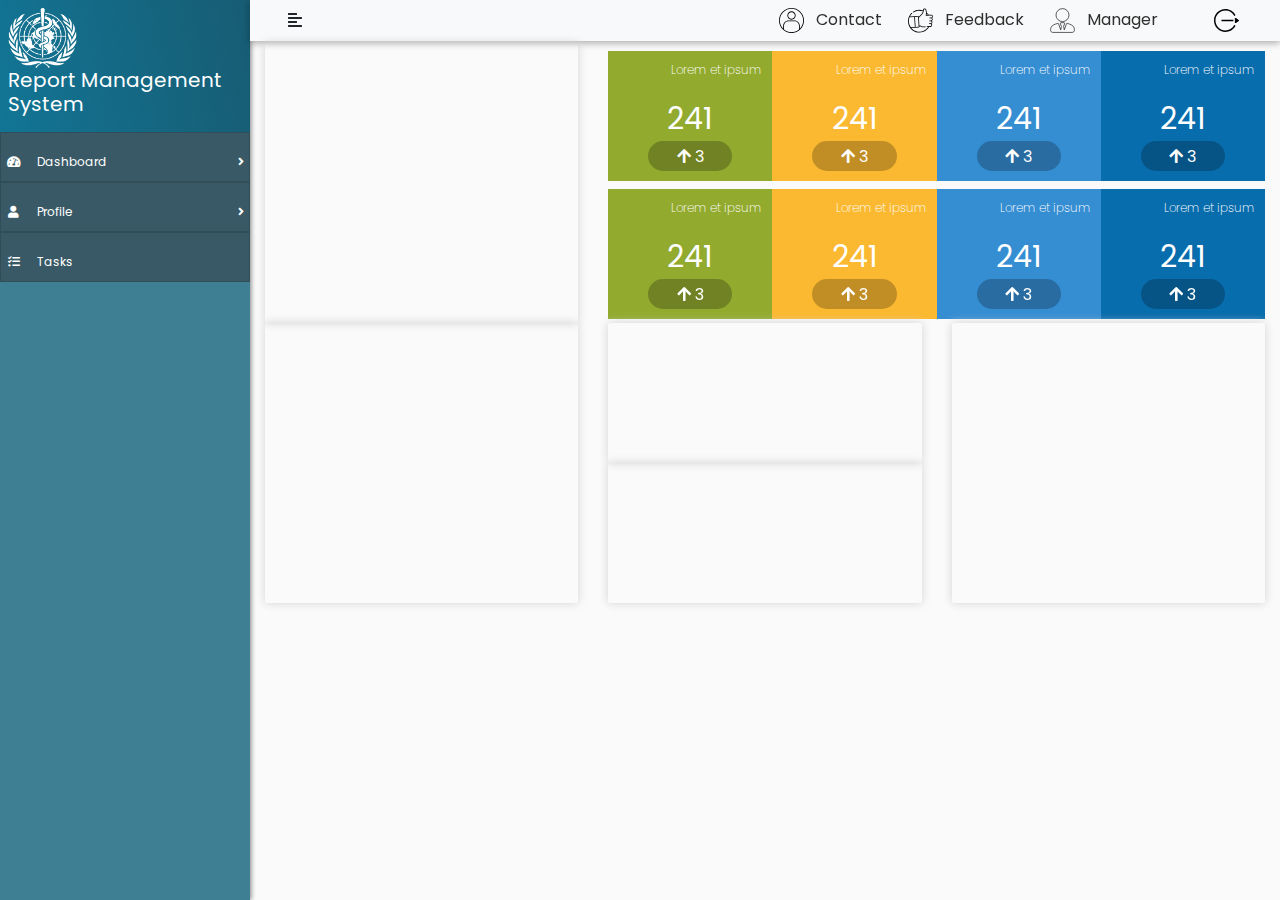
<file: index.html>
<!doctype html>
<html lang="en">
  <head>
    <!-- Required meta tags -->
    <meta charset="utf-8">
    <meta name="viewport" content="width=device-width, initial-scale=1, shrink-to-fit=no">

    <!-- Bootstrap CSS -->
    <link rel="stylesheet" href="assets/bootstrap/bootstrap.min.css">
    <!-- Font Awesome -->
    <link rel="stylesheet" href="assets/fonts/fontawesome/css/all.css">
    <!-- Fav Icon -->
    <link rel="shortcut icon" type="image/x-icon" href="assets/images/favicon.ico" />
    <!-- Styling -->
    <link rel="stylesheet" href="assets/css/style.css">
    <!-- For High Charts-->
    <script src="https://code.highcharts.com/highcharts.js"></script>
    <script src="https://code.highcharts.com/modules/exporting.js"></script>
    <script src="https://code.highcharts.com/modules/export-data.js"></script>
    <script src="https://code.highcharts.com/modules/accessibility.js"></script>
    <title>Dashboard | Report Management System</title>
  </head>
  <body id="main-page">
    
    <div class="wrapper">
        <!-- Sidebar  -->
         <nav id="sidebar">
            <div class="sidebar-header">
                <img src="assets/images/logo-white.png" class="img-fluid" alt="">
                <h3>Report Management System</h3>
            </div>

            <!-- Bootstrap row -->
<div class="row m-0" id="body-row">
    <!-- Sidebar -->
    <div id="sidebar-container" class="sidebar-expanded d-none d-md-block" style="width: 100%;">
        <!-- d-* hiddens the Sidebar in smaller devices. Its itens can be kept on the Navbar 'Menu' -->
        <!-- Bootstrap List Group -->
        <ul class="list-group" id="accordion">
            <!-- Menu with submenu -->
           <li class="li-tree1">
                <a href="#submenu1" data-toggle="collapse" aria-expanded="false" class="bg-dark list-group-item list-group-item-action flex-column align-items-start">
                <div class="d-flex w-100 justify-content-start align-items-center">
                    <span class="fas fa-tachometer-alt fa-fw mr-3"></span>
                    <span class="menu-collapsed">Dashboard</span>
                    <span class="submenu-icon ml-auto"></span>
                </div>
            </a>
            <!-- Submenu content -->
            <div id='submenu1' class="collapse sidebar-submenu"  data-parent="#accordion">
                <a href="#" class="list-group-item list-group-item-action bg-dark text-white">
                    <span class="menu-collapsed">Chahgag</span>
                </a>
                <a href="#" class="list-group-item list-group-item-action bg-dark text-white">
                    <span class="menu-collapsed">Reports</span>
                </a>
                <a href="#" class="list-group-item list-group-item-action bg-dark text-white">
                    <span class="menu-collapsed">Tables</span>
                </a>
                 <a href="#" class="list-group-item list-group-item-action bg-dark text-white">
                    <span class="menu-collapsed">Chahgag</span>
                </a>
                <a href="#" class="list-group-item list-group-item-action bg-dark text-white">
                    <span class="menu-collapsed">Reports</span>
                </a>
                <a href="#" class="list-group-item list-group-item-action bg-dark text-white">
                    <span class="menu-collapsed">Tables</span>
                </a>
                 <a href="#" class="list-group-item list-group-item-action bg-dark text-white">
                    <span class="menu-collapsed">Chahgag</span>
                </a>
                <a href="#" class="list-group-item list-group-item-action bg-dark text-white">
                    <span class="menu-collapsed">Reports</span>
                </a>
                <a href="#" class="list-group-item list-group-item-action bg-dark text-white">
                    <span class="menu-collapsed">Tables</span>
                </a>
            </div>
           </li>
            <li class="li-tree1">
                <a href="#submenu2" data-toggle="collapse" aria-expanded="false" class="bg-dark list-group-item list-group-item-action flex-column align-items-start">
                    <div class="d-flex w-100 justify-content-start align-items-center">
                        <span class="fa fa-user fa-fw mr-3"></span>
                        <span class="menu-collapsed">Profile</span>
                        <span class="submenu-icon ml-auto"></span>
                    </div>
                </a>
                <!-- Submenu content -->
                <div id='submenu2' class="collapse sidebar-submenu"  data-parent="#accordion">
                        <a href="#" class="list-group-item list-group-item-action bg-dark text-white">
                            <span class="menu-collapsed">Settings</span>
                        </a>
                        <a href="#" class="list-group-item list-group-item-action bg-dark text-white">
                            <span class="menu-collapsed">Password</span>
                        </a>
                </div>
            </li>
           <li>
                <a href="#" class="bg-dark list-group-item list-group-item-action">
                <div class="d-flex w-100 justify-content-start align-items-center">
                    <span class="fa fa-tasks fa-fw mr-3"></span>
                    <span class="menu-collapsed">Tasks</span>
                </div>
            </a>
           </li>
        </ul><!-- List Group END-->
    </div><!-- sidebar-container END -->
    <!-- MAIN -->
</div><!-- body-row END -->
        </nav>

        <!-- Page Content  -->
        <div id="content">

            <nav class="navbar navbar-expand-lg navbar-light bg-light">
                <div class="container-fluid">

                    <button type="button" id="sidebarCollapse" class="btn">
                        <i class="fas fa-align-left"></i>
<!--                        <span>Toggle Sidebar</span>-->
                    </button>
                    <button class="btn d-inline-block d-lg-none ml-auto" type="button" data-toggle="collapse" data-target="#navbarSupportedContent" aria-controls="navbarSupportedContent" aria-expanded="false" aria-label="Toggle navigation">
                        <i class="fas fa-align-justify"></i>
                    </button>

                    <div class="collapse navbar-collapse" id="navbarSupportedContent">
                        <ul class="nav navbar-nav ml-auto">
                            <li class="nav-item active">
                                <a class="nav-link" href="#"><img src="assets/images/icon/contacts.svg" class="img-fluid" alt=""> Contact</a>
                            </li>
                           <li class="nav-item">
                                <a class="nav-link" href="#"><img src="assets/images/icon/negative-vote.svg" class="img-fluid" alt=""> Feedback</a>
                            </li>
                           <li class="nav-item">
                                <a class="nav-link" href="#"><img src="assets/images/icon/businessman.svg" class="img-fluid" alt=""> Manager</a>
                            </li>
                            <li class="nav-item"style="margin-left: 40px;" data-toggle="tooltip" title="Signout">
                                <a class="nav-link" href="#"><img src="assets/images/icon/gear.svg" class="img-fluid" alt=""></a>
                            </li>
                        </ul>
                    </div>
                </div>
            </nav>
            <div class="content-wraper">
                <div class="row m-0">
                    <div class="col-lg-4">
                        <div id="container" class="charts-div" style="height: 280px;"></div>
                    </div>
                    <div class="col-lg-8 custom-cards">
                        <div class="row m-0 mt-2">
                            <div class="col-lg-3 bg-1 p-0 custom-box">
                                <div class="inner-div">
                                    <span class="inline-display">
                                        Lorem et ipsum
                                    </span>
                                    <span class="main-fig">
                                        241
                                    </span>
                                    <div class="arrow-div text-center cust-bg">
                                      <i class="fas fa-arrow-up"></i> <span>3</span>
                                    </div>
                                </div>
                            </div>
                            <div class="col-lg-3 bg-2 p-0 custom-box">
                                <div class="inner-div">
                                    <span class="inline-display">
                                        Lorem et ipsum
                                    </span>
                                    <span class="main-fig">
                                        241
                                    </span>
                                    <div class="arrow-div text-center cust-bg">
                                      <i class="fas fa-arrow-up"></i> <span>3</span>
                                    </div>
                                </div>
                            </div>
                            <div class="col-lg-3 bg-3 p-0 custom-box">
                                <div class="inner-div">
                                    <span class="inline-display">
                                        Lorem et ipsum
                                    </span>
                                    <span class="main-fig">
                                        241
                                    </span>
                                    <div class="arrow-div text-center cust-bg">
                                      <i class="fas fa-arrow-up"></i> <span>3</span>
                                    </div>
                                </div>
                            </div>
                            <div class="col-lg-3 bg-4 p-0 custom-box">
                                <div class="inner-div">
                                    <span class="inline-display">
                                        Lorem et ipsum
                                    </span>
                                    <span class="main-fig">
                                        241
                                    </span>
                                    <div class="arrow-div text-center cust-bg">
                                      <i class="fas fa-arrow-up"></i> <span>3</span>
                                    </div>
                                </div>
                            </div>
                        </div>
                        <div class="row m-0 mt-2">
                            <div class="col-lg-3 bg-1 p-0 custom-box">
                                <div class="inner-div">
                                    <span class="inline-display">
                                        Lorem et ipsum
                                    </span>
                                    <span class="main-fig">
                                        241
                                    </span>
                                    <div class="arrow-div text-center cust-bg">
                                      <i class="fas fa-arrow-up"></i> <span>3</span>
                                    </div>
                                </div>
                            </div>
                            <div class="col-lg-3 bg-2 p-0 custom-box">
                                <div class="inner-div">
                                    <span class="inline-display">
                                        Lorem et ipsum
                                    </span>
                                    <span class="main-fig">
                                        241
                                    </span>
                                    <div class="arrow-div text-center cust-bg">
                                      <i class="fas fa-arrow-up"></i> <span>3</span>
                                    </div>
                                </div>
                            </div>
                            <div class="col-lg-3 bg-3 p-0 custom-box">
                                <div class="inner-div">
                                    <span class="inline-display">
                                        Lorem et ipsum
                                    </span>
                                    <span class="main-fig">
                                        241
                                    </span>
                                    <div class="arrow-div text-center cust-bg">
                                      <i class="fas fa-arrow-up"></i> <span>3</span>
                                    </div>
                                </div>
                            </div>
                            <div class="col-lg-3 bg-4 p-0 custom-box">
                                <div class="inner-div">
                                    <span class="inline-display">
                                        Lorem et ipsum
                                    </span>
                                    <span class="main-fig">
                                        241
                                    </span>
                                    <div class="arrow-div text-center cust-bg">
                                      <i class="fas fa-arrow-up"></i> <span>3</span>
                                    </div>
                                </div>
                            </div>
                        </div>
                    </div>
                </div>
                <div class="row m-0">
                    <div class="col-lg-4">
                        <div id="container2" class="charts-div" style="height: 280px;"></div>
                    </div>
                     <div class="col-lg-4">
                      <div class="row">
                          <div class="col-lg-12">
                              <div id="container21" class="charts-div" style="height: 140px;"></div>
                          </div>
                          <div class="col-lg-12">
                              <div id="container22" class="charts-div" style="height: 140px;"></div>
                          </div>
                      </div>
                    </div>
                    <div class="col-lg-4">
                        <div id="container31" class="charts-div" style="height: 280px;"></div>
                    </div>
                </div>
            </div>

            
        </div>
    </div>

  
  

    <!-- Optional JavaScript -->
    <!-- jQuery first, then Popper.js, then Bootstrap JS -->
    <script src="assets/js/jquery-3.4.1.min.js"></script>
    <script src="assets/bootstrap/popper.min.js"></script>
    <script src="assets/bootstrap/bootstrap.min.js"></script>
      <script type="text/javascript">
       $(document).ready(function () {

    $('#sidebarCollapse').on('click', function () {
        $('#sidebar').toggleClass('active');
        $('#content').toggleClass('active');
    });

});
    </script>
    <script>
        Highcharts.chart('container', {
    chart: {
        type: 'column'
    },
    title: {
        text: 'Stacked column chart'
    },
    xAxis: {
        categories: ['Apples', 'Oranges', 'Pears', 'Grapes', 'Bananas']
    },
    yAxis: {
        min: 0,
        title: {
            text: 'Total fruit consumption'
        }
    },            
    tooltip: {
        pointFormat: '<span style="color:{series.color}">{series.name}</span>: <b>{point.y}</b> ({point.percentage:.0f}%)<br/>',
        shared: true
    },
    plotOptions: {
        column: {
            stacking: 'percent'
        }
    },
    series: [{
        name: 'John',
        data: [5, 3, 4, 7, 2],
        color: '#FBB931'
    }, {
        name: 'Jane',
        data: [2, 2, 3, 2, 1],
        color: '#92AA2E'
    }, {
        name: 'Joe',
        data: [3, 4, 4, 2, 5],
        color: '#358DD2'
    }]
});  
      </script>
      <script>
        Highcharts.chart('container2', {
    chart: {
        type: 'bar'
    },
    title: {
        text: 'Stacked bar chart'
    },
    xAxis: {
        categories: ['Apples', 'Oranges', 'Pears', 'Grapes', 'Bananas']
    },
    yAxis: {
        min: 0,
        title: {
            text: 'Total fruit consumption'
        }
    },
    legend: {
        reversed: true
    },
    plotOptions: {
        series: {
            stacking: 'normal'
        }
    },
    series: [{
        name: 'John',
        data: [5, 3, 4, 7, 2],
        color: '#FBB931'
    }, {
        name: 'Jane',
        data: [2, 2, 3, 2, 1],
        color: '#92AA2E' 
    }, {
        name: 'Joe',
        data: [3, 4, 4, 2, 5],
        color: '#358DD2'
    }]
});
      </script>
      <script>
        Highcharts.chart('container21', {

    title: false,
            legend: false,

    xAxis: {
        tickInterval: 1,
        type: 'logarithmic',
        accessibility: {
            rangeDescription: 'Range: 1 to 10'
        }
    },

    yAxis: {
        type: 'logarithmic',
        minorTickInterval: 0.1,
        accessibility: {
            rangeDescription: 'Range: 0.1 to 1000'
        }
    },

    tooltip: {
        headerFormat: '<b>{series.name}</b><br />',
        pointFormat: 'x = {point.x}, y = {point.y}'
    },

    series: [{
        data: [1, 2, 4, 8, 16, 32, 64, 128, 256, 512],
        pointStart: 1
    }]
});
      </script>
      <script>
          Highcharts.chart('container22', {
    chart: {
        type: 'column'
    },
    title: false,
              legend: false,
    xAxis: {
        categories: ['Apples', 'Oranges', 'Pears', 'Grapes', 'Bananas']
    },
    yAxis: {
        min: 0,
        title: {
            text: 'Total fruit consumption'
        }
    },            
    tooltip: {
        pointFormat: '<span style="color:{series.color}">{series.name}</span>: <b>{point.y}</b> ({point.percentage:.0f}%)<br/>',
        shared: true
    },
    plotOptions: {
        column: {
            stacking: 'percent'
        }
    },
    series: [{
        name: 'John',
        data: [5, 3, 4, 7, 2],
        color: '#FBB931'
    }, {
        name: 'Jane',
        data: [2, 2, 3, 2, 1],
        color: '#92AA2E'
    }, {
        name: 'Joe',
        data: [3, 4, 4, 2, 5],
        color: '#358DD2'
    }]
});  
      </script>
      <script>
      Highcharts.chart('container31', {

    chart: {
        type: 'column'
    },

    title: {
        text: 'Total fruit consumtion, grouped by gender'
    },

    xAxis: {
        categories: ['Apples', 'Oranges', 'Pears', 'Grapes', 'Bananas']
    },

    yAxis: {
        allowDecimals: false,
        min: 0,
        title: {
            text: 'Number of fruits'
        }
    },

    tooltip: {
        formatter: function () {
            return '<b>' + this.x + '</b><br/>' +
                this.series.name + ': ' + this.y + '<br/>' +
                'Total: ' + this.point.stackTotal;
        }
    },

    plotOptions: {
        column: {
            stacking: 'normal'
        }
    },

    series: [{
        name: 'John',
        data: [5, 3, 4, 7, 2],
        stack: 'male'
    }, {
        name: 'Joe',
        data: [3, 4, 4, 2, 5],
        stack: 'male'
    }, {
        name: 'Jane',
        data: [2, 5, 6, 2, 1],
        stack: 'female'
    }, {
        name: 'Janet',
        data: [3, 0, 4, 4, 3],
        stack: 'female'
    }]
});
      </script>
      
  </body>
</html>
</file>
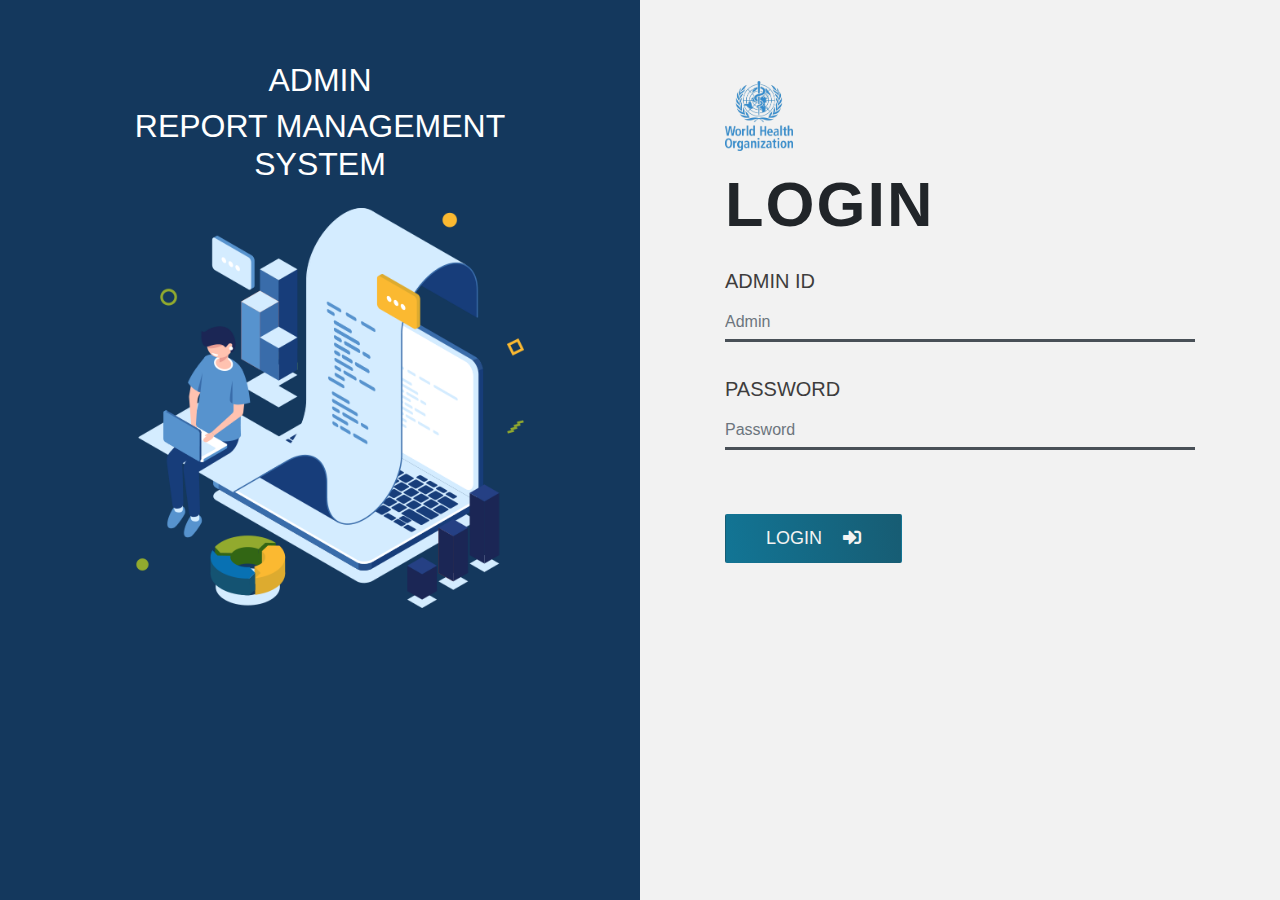
<file: adminlogin.html>
<!doctype html>
<html lang="en">
  <head>
    <!-- Required meta tags -->
    <meta charset="utf-8">
    <meta name="viewport" content="width=device-width, initial-scale=1, shrink-to-fit=no">

    <!-- Bootstrap CSS -->
    <link rel="stylesheet" href="assets/bootstrap/bootstrap.min.css">
    <!-- Font Awesome -->
    <link rel="stylesheet" href="assets/fonts/fontawesome/css/all.css">
     <!-- Fav Icon -->
    <link rel="shortcut icon" type="image/x-icon" href="assets/images/favicon.ico" />
    <!-- Styling -->
    <link rel="stylesheet" href="assets/css/style.css">
    <title>Admin Login | Report Management System</title>
  </head>
  <body id="login_form" style="background: #14385d">
    <div class="container-fluid">
        <div class="row">
            <div class="col-lg-6 col-md-6 col-sm-6 col-12 text-center  display-opacity-sm">
                <div class="bg-col">
                    <h2 class="text-uppercase" style="color: #fff;">Admin</h2>
                    <h2 class="text-uppercase" style="color: #fff;">Report Management System</h2>
                    <img src="assets/images/loginimage.png" class="img-fluid mt-3" alt="" style="height: 400px;">
                </div>
            </div>
            <div class="col-lg-6 col-md-6 col-sm-6 col-12 form-col">
                <form action="" class="row">
                    <div class="form-group col-lg-12">
                        <img src="assets/images/who-logo.png" class="who-logo" alt="">
                    </div>
                    <div class="col-lg-12 show-sm">
                          <h2 class="text-uppercase admin-text-color-sm">Admin Report Management System</h2>
                    </div>
                    <div class="form-group col-lg-12">
                        <h1 class="text-uppercase">Login</h1>
                    </div>
                    <div class="form-group col-lg-12 mb-0">
                        <label for="UserInput">Admin id</label>
                    </div>
                    <div class="form-group col-lg-12">
                        <input type="text" class="form-control" placeholder="Admin" />
                    </div>
                     <div class="form-group col-lg-12 mb-0 mt-3">
                        <label for="UserInput">Password</label>
                    </div>
                    <div class="form-group col-lg-12">
                        <input type="password" class="form-control" placeholder="Password" />
                    </div>
                    <div class="form-group col-lg-12 mb-0 mt-5" style="overflow: hidden;">
                        <button type="submit" class="btn btn-custom"><span>Login <i class="fas fa-sign-in-alt ml-3"></i></span></button>
                    </div>
                </form>
            </div>
           
        </div>
    </div>

    <!-- Optional JavaScript -->
    <!-- jQuery first, then Popper.js, then Bootstrap JS -->
    <script src="assets/js/jquery-3.4.1.min.js"></script>
    <script src="assets/bootstrap/popper.min.js"></script>
    <script src="assets/bootstrap/bootstrap.min.js"></script>
  </body>
</html>
</file>
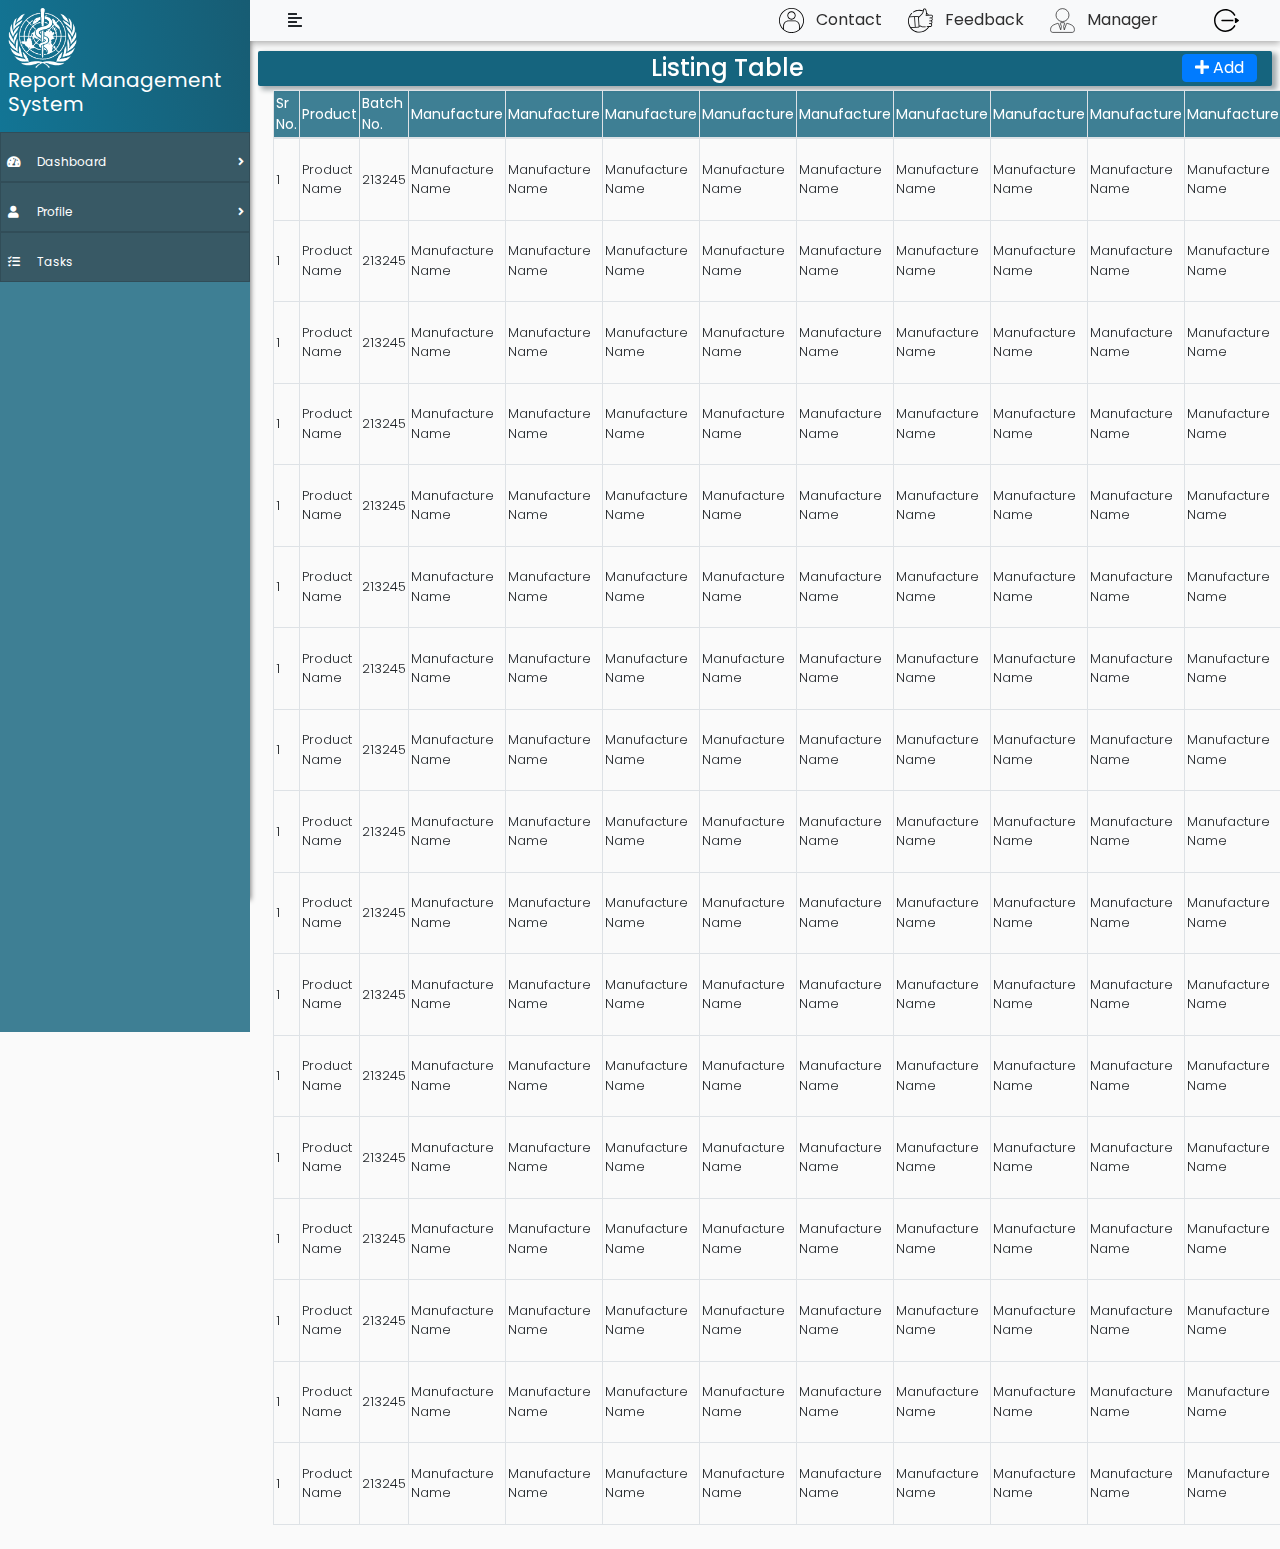
<file: datatables.html>
<!doctype html>
<html lang="en">
  <head>
    <!-- Required meta tags -->
    <meta charset="utf-8">
    <meta name="viewport" content="width=device-width, initial-scale=1, shrink-to-fit=no">
    <!-- Bootstrap CSS -->
    <link rel="stylesheet" href="assets/bootstrap/bootstrap.min.css">
    <!-- Font Awesome -->
    <link rel="stylesheet" href="assets/fonts/fontawesome/css/all.css">
    <!-- Fav Icon -->
    <link rel="shortcut icon" type="image/x-icon" href="assets/images/favicon.ico" />
	<!-- DataTables Styling -->
	<link rel="stylesheet" href="https://cdn.datatables.net/1.10.20/css/jquery.dataTables.min.css" >
    <!-- Styling -->
    <link rel="stylesheet" href="assets/css/style.css">
        
    <title>Listing | Report Management System</title>
	<style>
		#content{
			overflow: scroll;
		}
	</style>
  </head>
  <body id="main-page">
    <div class="wrapper">
        <!-- Sidebar  -->
        <nav id="sidebar">
            <div class="sidebar-header">
                <img src="assets/images/logo-white.png" class="img-fluid" alt="">
                <h3>Report Management System</h3>
            </div>

<!-- Bootstrap row -->
<div class="row m-0" id="body-row">
    <!-- Sidebar -->
    <div id="sidebar-container" class="sidebar-expanded d-none d-md-block" style="width: 100%;">
        <!-- d-* hiddens the Sidebar in smaller devices. Its itens can be kept on the Navbar 'Menu' -->
        <!-- Bootstrap List Group -->
        <ul class="list-group" id="accordion">
            <!-- Menu with submenu -->
           <li class="li-tree1">
                <a href="#submenu1" data-toggle="collapse" aria-expanded="false" class="bg-dark list-group-item list-group-item-action flex-column align-items-start">
                <div class="d-flex w-100 justify-content-start align-items-center">
                    <span class="fas fa-tachometer-alt fa-fw mr-3"></span>
                    <span class="menu-collapsed">Dashboard</span>
                    <span class="submenu-icon ml-auto"></span>
                </div>
            </a>
            <!-- Submenu content -->
            <div id='submenu1' class="collapse sidebar-submenu"  data-parent="#accordion">
                <a href="#" class="list-group-item list-group-item-action bg-dark text-white">
                    <span class="menu-collapsed">Chahgag</span>
                </a>
                <a href="#" class="list-group-item list-group-item-action bg-dark text-white">
                    <span class="menu-collapsed">Reports</span>
                </a>
                <a href="#" class="list-group-item list-group-item-action bg-dark text-white">
                    <span class="menu-collapsed">Tables</span>
                </a>
                 <a href="#" class="list-group-item list-group-item-action bg-dark text-white">
                    <span class="menu-collapsed">Chahgag</span>
                </a>
                <a href="#" class="list-group-item list-group-item-action bg-dark text-white">
                    <span class="menu-collapsed">Reports</span>
                </a>
                <a href="#" class="list-group-item list-group-item-action bg-dark text-white">
                    <span class="menu-collapsed">Tables</span>
                </a>
                 <a href="#" class="list-group-item list-group-item-action bg-dark text-white">
                    <span class="menu-collapsed">Chahgag</span>
                </a>
                <a href="#" class="list-group-item list-group-item-action bg-dark text-white">
                    <span class="menu-collapsed">Reports</span>
                </a>
                <a href="#" class="list-group-item list-group-item-action bg-dark text-white">
                    <span class="menu-collapsed">Tables</span>
                </a>
            </div>
           </li>
            <li class="li-tree1">
                <a href="#submenu2" data-toggle="collapse" aria-expanded="false" class="bg-dark list-group-item list-group-item-action flex-column align-items-start">
                    <div class="d-flex w-100 justify-content-start align-items-center">
                        <span class="fa fa-user fa-fw mr-3"></span>
                        <span class="menu-collapsed">Profile</span>
                        <span class="submenu-icon ml-auto"></span>
                    </div>
                </a>
                <!-- Submenu content -->
                <div id='submenu2' class="collapse sidebar-submenu"  data-parent="#accordion">
                        <a href="#" class="list-group-item list-group-item-action bg-dark text-white">
                            <span class="menu-collapsed">Settings</span>
                        </a>
                        <a href="#" class="list-group-item list-group-item-action bg-dark text-white">
                            <span class="menu-collapsed">Password</span>
                        </a>
                </div>
            </li>
           <li>
                <a href="#" class="bg-dark list-group-item list-group-item-action">
                <div class="d-flex w-100 justify-content-start align-items-center">
                    <span class="fa fa-tasks fa-fw mr-3"></span>
                    <span class="menu-collapsed">Tasks</span>
                </div>
            </a>
           </li>
        </ul><!-- List Group END-->
    </div><!-- sidebar-container END -->
    <!-- MAIN -->
</div><!-- body-row END -->
        </nav>

        <!-- Page Content  -->
        <div id="content">

            <nav class="navbar navbar-expand-lg navbar-light bg-light">
                <div class="container-fluid">

                    <button type="button" id="sidebarCollapse" class="btn">
                        <i class="fas fa-align-left"></i>
<!--                        <span>Toggle Sidebar</span>-->
                    </button>
                    <button class="btn d-inline-block d-lg-none ml-auto" type="button" data-toggle="collapse" data-target="#navbarSupportedContent" aria-controls="navbarSupportedContent" aria-expanded="false" aria-label="Toggle navigation" onclick="SidebarCollapse ()">
                        <i class="fas fa-align-justify"></i>
                    </button>

                    <div class="collapse navbar-collapse" id="navbarSupportedContent">
                        <ul class="nav navbar-nav ml-auto">
                            <li class="nav-item active">
                                <a class="nav-link" href="#"><img src="assets/images/icon/contacts.svg" class="img-fluid" alt=""> Contact</a>
                            </li>
                           <li class="nav-item">
                                <a class="nav-link" href="#"><img src="assets/images/icon/negative-vote.svg" class="img-fluid" alt=""> Feedback</a>
                            </li>
                           <li class="nav-item">
                                <a class="nav-link" href="#"><img src="assets/images/icon/businessman.svg" class="img-fluid" alt=""> Manager</a>
                            </li>
                            <li class="nav-item" style="margin-left: 40px;" data-toggle="tooltip" title="Signout"  id="logout" >
                                <a class="nav-link" href="javascript:void(0)"><img src="assets/images/icon/gear.svg" class="img-fluid" alt=""></a>
                            </li>
                        </ul>
                    </div>
                </div>
            </nav>
           <!-- Page Content Start Here  -->
            <div class="content-wraper p-2 borderd-rounded">
                <div class="row m-0">
                    <div class="col-lg-12 filter-heading">
                        <h4 class="">Listing Table</h4>
                         <button class="btn btn-primary"><i class="fas fa-plus"></i> Add</button>
                    </div>
                    <div class="col-lg-12 listing-table mt-1">
                        <table class="table table-bordered"  id="example">
                            <thead>
                                <tr>
                                    <th class="srno">Sr No.</th>
                                    <th>Product</th>
                                    <th>Batch No.</th>
                                    <th>Manufacture</th>
									<th>Manufacture</th>
									<th>Manufacture</th>
									<th>Manufacture</th>
									<th>Manufacture</th>
									<th>Manufacture</th>
									<th>Manufacture</th>
									<th>Manufacture</th>
									<th>Manufacture</th>
									<th>Manufacture</th>
									<th>Manufacture</th>
									<th>Manufacture</th>
									<th>Manufacture</th>
									<th>Manufacture</th>
									<th>Manufacture</th>
									<th>Manufacture</th>
                                    <th>Quantity</th>
                                    <th>Status</th>
                                    <th class="text-center">Action</th>
                                </tr>
                            </thead>
                            <tbody>
                                <tr>
                                    <td>1</td>
                                    <td>Product Name</td>
                                    <td>213245</td>
                                    <td>Manufacture Name</td>
									<td>Manufacture Name</td>
									<td>Manufacture Name</td>
									<td>Manufacture Name</td>
									<td>Manufacture Name</td>
									<td>Manufacture Name</td>
									<td>Manufacture Name</td>
									<td>Manufacture Name</td>
									<td>Manufacture Name</td>
									<td>Manufacture Name</td>
									<td>Manufacture Name</td>
									<td>Manufacture Name</td>
									<td>Manufacture Name</td>
									<td>Manufacture Name</td>
									<td>Manufacture Name</td>
									<td>Manufacture Name</td>
                                    <td>2313</td>
                                    <td>Active</td>
                                    <td class="action">
                                        <span class="edit" data-toggle="tooltip" title="Edit"><i class="fas fa-edit"></i></span>
                                        <span class="view" data-toggle="tooltip" title="View"><i class="fas fa-eye"></i></span>
                                        <span class="delete" data-toggle="tooltip" title="Delete"><i class="fas fa-trash"></i></span>    
                                    </td>
                                </tr>
								<tr>
                                    <td>1</td>
                                    <td>Product Name</td>
                                    <td>213245</td>
                                    <td>Manufacture Name</td>
									<td>Manufacture Name</td>
									<td>Manufacture Name</td>
									<td>Manufacture Name</td>
									<td>Manufacture Name</td>
									<td>Manufacture Name</td>
									<td>Manufacture Name</td>
									<td>Manufacture Name</td>
									<td>Manufacture Name</td>
									<td>Manufacture Name</td>
									<td>Manufacture Name</td>
									<td>Manufacture Name</td>
									<td>Manufacture Name</td>
									<td>Manufacture Name</td>
									<td>Manufacture Name</td>
									<td>Manufacture Name</td>
                                    <td>2313</td>
                                    <td>Active</td>
                                    <td class="action">
                                        <span class="edit" data-toggle="tooltip" title="Edit"><i class="fas fa-edit"></i></span>
                                        <span class="view" data-toggle="tooltip" title="View"><i class="fas fa-eye"></i></span>
                                        <span class="delete" data-toggle="tooltip" title="Delete"><i class="fas fa-trash"></i></span>    
                                    </td>
                                </tr>
								<tr>
                                    <td>1</td>
                                    <td>Product Name</td>
                                    <td>213245</td>
                                    <td>Manufacture Name</td>
									<td>Manufacture Name</td>
									<td>Manufacture Name</td>
									<td>Manufacture Name</td>
									<td>Manufacture Name</td>
									<td>Manufacture Name</td>
									<td>Manufacture Name</td>
									<td>Manufacture Name</td>
									<td>Manufacture Name</td>
									<td>Manufacture Name</td>
									<td>Manufacture Name</td>
									<td>Manufacture Name</td>
									<td>Manufacture Name</td>
									<td>Manufacture Name</td>
									<td>Manufacture Name</td>
									<td>Manufacture Name</td>
                                    <td>2313</td>
                                    <td>Active</td>
                                    <td class="action">
                                        <span class="edit" data-toggle="tooltip" title="Edit"><i class="fas fa-edit"></i></span>
                                        <span class="view" data-toggle="tooltip" title="View"><i class="fas fa-eye"></i></span>
                                        <span class="delete" data-toggle="tooltip" title="Delete"><i class="fas fa-trash"></i></span>    
                                    </td>
                                </tr>
								<tr>
                                    <td>1</td>
                                    <td>Product Name</td>
                                    <td>213245</td>
                                    <td>Manufacture Name</td>
									<td>Manufacture Name</td>
									<td>Manufacture Name</td>
									<td>Manufacture Name</td>
									<td>Manufacture Name</td>
									<td>Manufacture Name</td>
									<td>Manufacture Name</td>
									<td>Manufacture Name</td>
									<td>Manufacture Name</td>
									<td>Manufacture Name</td>
									<td>Manufacture Name</td>
									<td>Manufacture Name</td>
									<td>Manufacture Name</td>
									<td>Manufacture Name</td>
									<td>Manufacture Name</td>
									<td>Manufacture Name</td>
                                    <td>2313</td>
                                    <td>Active</td>
                                    <td class="action">
                                        <span class="edit" data-toggle="tooltip" title="Edit"><i class="fas fa-edit"></i></span>
                                        <span class="view" data-toggle="tooltip" title="View"><i class="fas fa-eye"></i></span>
                                        <span class="delete" data-toggle="tooltip" title="Delete"><i class="fas fa-trash"></i></span>    
                                    </td>
                                </tr>
								<tr>
                                    <td>1</td>
                                    <td>Product Name</td>
                                    <td>213245</td>
                                    <td>Manufacture Name</td>
									<td>Manufacture Name</td>
									<td>Manufacture Name</td>
									<td>Manufacture Name</td>
									<td>Manufacture Name</td>
									<td>Manufacture Name</td>
									<td>Manufacture Name</td>
									<td>Manufacture Name</td>
									<td>Manufacture Name</td>
									<td>Manufacture Name</td>
									<td>Manufacture Name</td>
									<td>Manufacture Name</td>
									<td>Manufacture Name</td>
									<td>Manufacture Name</td>
									<td>Manufacture Name</td>
									<td>Manufacture Name</td>
                                    <td>2313</td>
                                    <td>Active</td>
                                    <td class="action">
                                        <span class="edit" data-toggle="tooltip" title="Edit"><i class="fas fa-edit"></i></span>
                                        <span class="view" data-toggle="tooltip" title="View"><i class="fas fa-eye"></i></span>
                                        <span class="delete" data-toggle="tooltip" title="Delete"><i class="fas fa-trash"></i></span>    
                                    </td>
                                </tr>
								<tr>
                                    <td>1</td>
                                    <td>Product Name</td>
                                    <td>213245</td>
                                    <td>Manufacture Name</td>
									<td>Manufacture Name</td>
									<td>Manufacture Name</td>
									<td>Manufacture Name</td>
									<td>Manufacture Name</td>
									<td>Manufacture Name</td>
									<td>Manufacture Name</td>
									<td>Manufacture Name</td>
									<td>Manufacture Name</td>
									<td>Manufacture Name</td>
									<td>Manufacture Name</td>
									<td>Manufacture Name</td>
									<td>Manufacture Name</td>
									<td>Manufacture Name</td>
									<td>Manufacture Name</td>
									<td>Manufacture Name</td>
                                    <td>2313</td>
                                    <td>Active</td>
                                    <td class="action">
                                        <span class="edit" data-toggle="tooltip" title="Edit"><i class="fas fa-edit"></i></span>
                                        <span class="view" data-toggle="tooltip" title="View"><i class="fas fa-eye"></i></span>
                                        <span class="delete" data-toggle="tooltip" title="Delete"><i class="fas fa-trash"></i></span>    
                                    </td>
                                </tr>
								<tr>
                                    <td>1</td>
                                    <td>Product Name</td>
                                    <td>213245</td>
                                    <td>Manufacture Name</td>
									<td>Manufacture Name</td>
									<td>Manufacture Name</td>
									<td>Manufacture Name</td>
									<td>Manufacture Name</td>
									<td>Manufacture Name</td>
									<td>Manufacture Name</td>
									<td>Manufacture Name</td>
									<td>Manufacture Name</td>
									<td>Manufacture Name</td>
									<td>Manufacture Name</td>
									<td>Manufacture Name</td>
									<td>Manufacture Name</td>
									<td>Manufacture Name</td>
									<td>Manufacture Name</td>
									<td>Manufacture Name</td>
                                    <td>2313</td>
                                    <td>Active</td>
                                    <td class="action">
                                        <span class="edit" data-toggle="tooltip" title="Edit"><i class="fas fa-edit"></i></span>
                                        <span class="view" data-toggle="tooltip" title="View"><i class="fas fa-eye"></i></span>
                                        <span class="delete" data-toggle="tooltip" title="Delete"><i class="fas fa-trash"></i></span>    
                                    </td>
                                </tr>
								<tr>
                                    <td>1</td>
                                    <td>Product Name</td>
                                    <td>213245</td>
                                    <td>Manufacture Name</td>
									<td>Manufacture Name</td>
									<td>Manufacture Name</td>
									<td>Manufacture Name</td>
									<td>Manufacture Name</td>
									<td>Manufacture Name</td>
									<td>Manufacture Name</td>
									<td>Manufacture Name</td>
									<td>Manufacture Name</td>
									<td>Manufacture Name</td>
									<td>Manufacture Name</td>
									<td>Manufacture Name</td>
									<td>Manufacture Name</td>
									<td>Manufacture Name</td>
									<td>Manufacture Name</td>
									<td>Manufacture Name</td>
                                    <td>2313</td>
                                    <td>Active</td>
                                    <td class="action">
                                        <span class="edit" data-toggle="tooltip" title="Edit"><i class="fas fa-edit"></i></span>
                                        <span class="view" data-toggle="tooltip" title="View"><i class="fas fa-eye"></i></span>
                                        <span class="delete" data-toggle="tooltip" title="Delete"><i class="fas fa-trash"></i></span>    
                                    </td>
                                </tr>
								<tr>
                                    <td>1</td>
                                    <td>Product Name</td>
                                    <td>213245</td>
                                    <td>Manufacture Name</td>
									<td>Manufacture Name</td>
									<td>Manufacture Name</td>
									<td>Manufacture Name</td>
									<td>Manufacture Name</td>
									<td>Manufacture Name</td>
									<td>Manufacture Name</td>
									<td>Manufacture Name</td>
									<td>Manufacture Name</td>
									<td>Manufacture Name</td>
									<td>Manufacture Name</td>
									<td>Manufacture Name</td>
									<td>Manufacture Name</td>
									<td>Manufacture Name</td>
									<td>Manufacture Name</td>
									<td>Manufacture Name</td>
                                    <td>2313</td>
                                    <td>Active</td>
                                    <td class="action">
                                        <span class="edit" data-toggle="tooltip" title="Edit"><i class="fas fa-edit"></i></span>
                                        <span class="view" data-toggle="tooltip" title="View"><i class="fas fa-eye"></i></span>
                                        <span class="delete" data-toggle="tooltip" title="Delete"><i class="fas fa-trash"></i></span>    
                                    </td>
                                </tr>
								<tr>
                                    <td>1</td>
                                    <td>Product Name</td>
                                    <td>213245</td>
                                    <td>Manufacture Name</td>
									<td>Manufacture Name</td>
									<td>Manufacture Name</td>
									<td>Manufacture Name</td>
									<td>Manufacture Name</td>
									<td>Manufacture Name</td>
									<td>Manufacture Name</td>
									<td>Manufacture Name</td>
									<td>Manufacture Name</td>
									<td>Manufacture Name</td>
									<td>Manufacture Name</td>
									<td>Manufacture Name</td>
									<td>Manufacture Name</td>
									<td>Manufacture Name</td>
									<td>Manufacture Name</td>
									<td>Manufacture Name</td>
                                    <td>2313</td>
                                    <td>Active</td>
                                    <td class="action">
                                        <span class="edit" data-toggle="tooltip" title="Edit"><i class="fas fa-edit"></i></span>
                                        <span class="view" data-toggle="tooltip" title="View"><i class="fas fa-eye"></i></span>
                                        <span class="delete" data-toggle="tooltip" title="Delete"><i class="fas fa-trash"></i></span>    
                                    </td>
                                </tr>
								<tr>
                                    <td>1</td>
                                    <td>Product Name</td>
                                    <td>213245</td>
                                    <td>Manufacture Name</td>
									<td>Manufacture Name</td>
									<td>Manufacture Name</td>
									<td>Manufacture Name</td>
									<td>Manufacture Name</td>
									<td>Manufacture Name</td>
									<td>Manufacture Name</td>
									<td>Manufacture Name</td>
									<td>Manufacture Name</td>
									<td>Manufacture Name</td>
									<td>Manufacture Name</td>
									<td>Manufacture Name</td>
									<td>Manufacture Name</td>
									<td>Manufacture Name</td>
									<td>Manufacture Name</td>
									<td>Manufacture Name</td>
                                    <td>2313</td>
                                    <td>Active</td>
                                    <td class="action">
                                        <span class="edit" data-toggle="tooltip" title="Edit"><i class="fas fa-edit"></i></span>
                                        <span class="view" data-toggle="tooltip" title="View"><i class="fas fa-eye"></i></span>
                                        <span class="delete" data-toggle="tooltip" title="Delete"><i class="fas fa-trash"></i></span>    
                                    </td>
                                </tr>
								<tr>
                                    <td>1</td>
                                    <td>Product Name</td>
                                    <td>213245</td>
                                    <td>Manufacture Name</td>
									<td>Manufacture Name</td>
									<td>Manufacture Name</td>
									<td>Manufacture Name</td>
									<td>Manufacture Name</td>
									<td>Manufacture Name</td>
									<td>Manufacture Name</td>
									<td>Manufacture Name</td>
									<td>Manufacture Name</td>
									<td>Manufacture Name</td>
									<td>Manufacture Name</td>
									<td>Manufacture Name</td>
									<td>Manufacture Name</td>
									<td>Manufacture Name</td>
									<td>Manufacture Name</td>
									<td>Manufacture Name</td>
                                    <td>2313</td>
                                    <td>Active</td>
                                    <td class="action">
                                        <span class="edit" data-toggle="tooltip" title="Edit"><i class="fas fa-edit"></i></span>
                                        <span class="view" data-toggle="tooltip" title="View"><i class="fas fa-eye"></i></span>
                                        <span class="delete" data-toggle="tooltip" title="Delete"><i class="fas fa-trash"></i></span>    
                                    </td>
                                </tr>
								<tr>
                                    <td>1</td>
                                    <td>Product Name</td>
                                    <td>213245</td>
                                    <td>Manufacture Name</td>
									<td>Manufacture Name</td>
									<td>Manufacture Name</td>
									<td>Manufacture Name</td>
									<td>Manufacture Name</td>
									<td>Manufacture Name</td>
									<td>Manufacture Name</td>
									<td>Manufacture Name</td>
									<td>Manufacture Name</td>
									<td>Manufacture Name</td>
									<td>Manufacture Name</td>
									<td>Manufacture Name</td>
									<td>Manufacture Name</td>
									<td>Manufacture Name</td>
									<td>Manufacture Name</td>
									<td>Manufacture Name</td>
                                    <td>2313</td>
                                    <td>Active</td>
                                    <td class="action">
                                        <span class="edit" data-toggle="tooltip" title="Edit"><i class="fas fa-edit"></i></span>
                                        <span class="view" data-toggle="tooltip" title="View"><i class="fas fa-eye"></i></span>
                                        <span class="delete" data-toggle="tooltip" title="Delete"><i class="fas fa-trash"></i></span>    
                                    </td>
                                </tr>
								<tr>
                                    <td>1</td>
                                    <td>Product Name</td>
                                    <td>213245</td>
                                    <td>Manufacture Name</td>
									<td>Manufacture Name</td>
									<td>Manufacture Name</td>
									<td>Manufacture Name</td>
									<td>Manufacture Name</td>
									<td>Manufacture Name</td>
									<td>Manufacture Name</td>
									<td>Manufacture Name</td>
									<td>Manufacture Name</td>
									<td>Manufacture Name</td>
									<td>Manufacture Name</td>
									<td>Manufacture Name</td>
									<td>Manufacture Name</td>
									<td>Manufacture Name</td>
									<td>Manufacture Name</td>
									<td>Manufacture Name</td>
                                    <td>2313</td>
                                    <td>Active</td>
                                    <td class="action">
                                        <span class="edit" data-toggle="tooltip" title="Edit"><i class="fas fa-edit"></i></span>
                                        <span class="view" data-toggle="tooltip" title="View"><i class="fas fa-eye"></i></span>
                                        <span class="delete" data-toggle="tooltip" title="Delete"><i class="fas fa-trash"></i></span>    
                                    </td>
                                </tr>
								<tr>
                                    <td>1</td>
                                    <td>Product Name</td>
                                    <td>213245</td>
                                    <td>Manufacture Name</td>
									<td>Manufacture Name</td>
									<td>Manufacture Name</td>
									<td>Manufacture Name</td>
									<td>Manufacture Name</td>
									<td>Manufacture Name</td>
									<td>Manufacture Name</td>
									<td>Manufacture Name</td>
									<td>Manufacture Name</td>
									<td>Manufacture Name</td>
									<td>Manufacture Name</td>
									<td>Manufacture Name</td>
									<td>Manufacture Name</td>
									<td>Manufacture Name</td>
									<td>Manufacture Name</td>
									<td>Manufacture Name</td>
                                    <td>2313</td>
                                    <td>Active</td>
                                    <td class="action">
                                        <span class="edit" data-toggle="tooltip" title="Edit"><i class="fas fa-edit"></i></span>
                                        <span class="view" data-toggle="tooltip" title="View"><i class="fas fa-eye"></i></span>
                                        <span class="delete" data-toggle="tooltip" title="Delete"><i class="fas fa-trash"></i></span>    
                                    </td>
                                </tr>
								<tr>
                                    <td>1</td>
                                    <td>Product Name</td>
                                    <td>213245</td>
                                    <td>Manufacture Name</td>
									<td>Manufacture Name</td>
									<td>Manufacture Name</td>
									<td>Manufacture Name</td>
									<td>Manufacture Name</td>
									<td>Manufacture Name</td>
									<td>Manufacture Name</td>
									<td>Manufacture Name</td>
									<td>Manufacture Name</td>
									<td>Manufacture Name</td>
									<td>Manufacture Name</td>
									<td>Manufacture Name</td>
									<td>Manufacture Name</td>
									<td>Manufacture Name</td>
									<td>Manufacture Name</td>
									<td>Manufacture Name</td>
                                    <td>2313</td>
                                    <td>Active</td>
                                    <td class="action">
                                        <span class="edit" data-toggle="tooltip" title="Edit"><i class="fas fa-edit"></i></span>
                                        <span class="view" data-toggle="tooltip" title="View"><i class="fas fa-eye"></i></span>
                                        <span class="delete" data-toggle="tooltip" title="Delete"><i class="fas fa-trash"></i></span>    
                                    </td>
                                </tr>
								<tr>
                                    <td>1</td>
                                    <td>Product Name</td>
                                    <td>213245</td>
                                    <td>Manufacture Name</td>
									<td>Manufacture Name</td>
									<td>Manufacture Name</td>
									<td>Manufacture Name</td>
									<td>Manufacture Name</td>
									<td>Manufacture Name</td>
									<td>Manufacture Name</td>
									<td>Manufacture Name</td>
									<td>Manufacture Name</td>
									<td>Manufacture Name</td>
									<td>Manufacture Name</td>
									<td>Manufacture Name</td>
									<td>Manufacture Name</td>
									<td>Manufacture Name</td>
									<td>Manufacture Name</td>
									<td>Manufacture Name</td>
                                    <td>2313</td>
                                    <td>Active</td>
                                    <td class="action">
                                        <span class="edit" data-toggle="tooltip" title="Edit"><i class="fas fa-edit"></i></span>
                                        <span class="view" data-toggle="tooltip" title="View"><i class="fas fa-eye"></i></span>
                                        <span class="delete" data-toggle="tooltip" title="Delete"><i class="fas fa-trash"></i></span>    
                                    </td>
                                </tr>
                                <!-- <tr> -->
                                    <!-- <td>2</td> -->
                                    <!-- <td>Product Name</td> -->
                                    <!-- <td>213245</td> -->
                                    <!-- <td>Manufacture Name</td> -->
                                    <!-- <td>2313</td> -->
                                    <!-- <td>Active</td> -->
                                    <!-- <td class="action"> -->
                                        <!-- <span class="edit" data-toggle="tooltip" title="Edit"><i class="fas fa-edit"></i></span> -->
                                        <!-- <span class="view" data-toggle="tooltip" title="View"><i class="fas fa-eye"></i></span> -->
                                        <!-- <span class="delete" data-toggle="tooltip" title="Delete"><i class="fas fa-trash"></i></span>     -->
                                    <!-- </td> -->
                                <!-- </tr> -->
                                <!-- <tr> -->
                                    <!-- <td>3</td> -->
                                    <!-- <td>Product Name</td> -->
                                    <!-- <td>213245</td> -->
                                    <!-- <td>Manufacture Name</td> -->
                                    <!-- <td>2313</td> -->
                                    <!-- <td>Active</td> -->
                                    <!-- <td class="action"> -->
                                        <!-- <span class="edit" data-toggle="tooltip" title="Edit"><i class="fas fa-edit"></i></span> -->
                                        <!-- <span class="view" data-toggle="tooltip" title="View"><i class="fas fa-eye"></i></span> -->
                                        <!-- <span class="delete" data-toggle="tooltip" title="Delete"><i class="fas fa-trash"></i></span>     -->
                                    <!-- </td> -->
                                <!-- </tr> -->
                                <!-- <tr> -->
                                    <!-- <td>4</td> -->
                                    <!-- <td>Product Name</td> -->
                                    <!-- <td>213245</td> -->
                                    <!-- <td>Manufacture Name</td> -->
                                    <!-- <td>2313</td> -->
                                    <!-- <td>Active</td> -->
                                    <!-- <td class="action"> -->
                                        <!-- <span class="edit" data-toggle="tooltip" title="Edit"><i class="fas fa-edit"></i></span> -->
                                        <!-- <span class="view" data-toggle="tooltip" title="View"><i class="fas fa-eye"></i></span> -->
                                        <!-- <span class="delete" data-toggle="tooltip" title="Delete"><i class="fas fa-trash"></i></span>     -->
                                    <!-- </td> -->
                                <!-- </tr> -->
                                <!-- <tr> -->
                                    <!-- <td>5</td> -->
                                    <!-- <td>Product Name</td> -->
                                    <!-- <td>213245</td> -->
                                    <!-- <td>Manufacture Name</td> -->
                                    <!-- <td>2313</td> -->
                                    <!-- <td>Active</td> -->
                                    <!-- <td class="action"> -->
                                        <!-- <span class="edit" data-toggle="tooltip" title="Edit"><i class="fas fa-edit"></i></span> -->
                                        <!-- <span class="view" data-toggle="tooltip" title="View"><i class="fas fa-eye"></i></span> -->
                                        <!-- <span class="delete" data-toggle="tooltip" title="Delete"><i class="fas fa-trash"></i></span>     -->
                                    <!-- </td> -->
                                <!-- </tr> -->
                                <!-- <tr> -->
                                    <!-- <td>6</td> -->
                                    <!-- <td>Product Name</td> -->
                                    <!-- <td>213245</td> -->
                                    <!-- <td>Manufacture Name</td> -->
                                    <!-- <td>2313</td> -->
                                    <!-- <td>Active</td> -->
                                    <!-- <td class="action"> -->
                                        <!-- <span class="edit" data-toggle="tooltip" title="Edit"><i class="fas fa-edit"></i></span> -->
                                        <!-- <span class="view" data-toggle="tooltip" title="View"><i class="fas fa-eye"></i></span> -->
                                        <!-- <span class="delete" data-toggle="tooltip" title="Delete"><i class="fas fa-trash"></i></span>     -->
                                    <!-- </td> -->
                                <!-- </tr> -->
                                <!-- <tr> -->
                                    <!-- <td>7</td> -->
                                    <!-- <td>Product Name</td> -->
                                    <!-- <td>213245</td> -->
                                    <!-- <td>Manufacture Name</td> -->
                                    <!-- <td>2313</td> -->
                                    <!-- <td>Active</td> -->
                                    <!-- <td class="action"> -->
                                        <!-- <span class="edit" data-toggle="tooltip" title="Edit"><i class="fas fa-edit"></i></span> -->
                                        <!-- <span class="view" data-toggle="tooltip" title="View"><i class="fas fa-eye"></i></span> -->
                                        <!-- <span class="delete" data-toggle="tooltip" title="Delete"><i class="fas fa-trash"></i></span>     -->
                                    <!-- </td> -->
                                <!-- </tr> -->
                                <!-- <tr> -->
                                    <!-- <td>8</td> -->
                                    <!-- <td>Product Name</td> -->
                                    <!-- <td>213245</td> -->
                                    <!-- <td>Manufacture Name</td> -->
                                    <!-- <td>2313</td> -->
                                    <!-- <td>Active</td> -->
                                    <!-- <td class="action"> -->
                                        <!-- <span class="edit" data-toggle="tooltip" title="Edit"><i class="fas fa-edit"></i></span> -->
                                        <!-- <span class="view" data-toggle="tooltip" title="View"><i class="fas fa-eye"></i></span> -->
                                        <!-- <span class="delete" data-toggle="tooltip" title="Delete"><i class="fas fa-trash"></i></span>     -->
                                    <!-- </td> -->
                                <!-- </tr> -->
                                <!-- <tr> -->
                                    <!-- <td>9</td> -->
                                    <!-- <td>Product Name</td> -->
                                    <!-- <td>213245</td> -->
                                    <!-- <td>Manufacture Name</td> -->
                                    <!-- <td>2313</td> -->
                                    <!-- <td>Active</td> -->
                                    <!-- <td class="action"> -->
                                        <!-- <span class="edit" data-toggle="tooltip" title="Edit"><i class="fas fa-edit"></i></span> -->
                                        <!-- <span class="view" data-toggle="tooltip" title="View"><i class="fas fa-eye"></i></span> -->
                                        <!-- <span class="delete" data-toggle="tooltip" title="Delete"><i class="fas fa-trash"></i></span>     -->
                                    <!-- </td> -->
                                <!-- </tr> -->
                                <!-- <tr> -->
                                    <!-- <td>10</td> -->
                                    <!-- <td>Product Name</td> -->
                                    <!-- <td>213245</td> -->
                                    <!-- <td>Manufacture Name</td> -->
                                    <!-- <td>2313</td> -->
                                    <!-- <td>Active</td> -->
                                    <!-- <td class="action"> -->
                                        <!-- <span class="edit" data-toggle="tooltip" title="Edit"><i class="fas fa-edit"></i></span> -->
                                        <!-- <span class="view" data-toggle="tooltip" title="View"><i class="fas fa-eye"></i></span> -->
                                        <!-- <span class="delete" data-toggle="tooltip" title="Delete"><i class="fas fa-trash"></i></span>     -->
                                    <!-- </td> -->
                                <!-- </tr> -->
                                <!-- <tr> -->
                                    <!-- <td>11</td> -->
                                    <!-- <td>Product Name</td> -->
                                    <!-- <td>213245</td> -->
                                    <!-- <td>Manufacture Name</td> -->
                                    <!-- <td>2313</td> -->
                                    <!-- <td>Active</td> -->
                                    <!-- <td class="action"> -->
                                        <!-- <span class="edit" data-toggle="tooltip" title="Edit"><i class="fas fa-edit"></i></span> -->
                                        <!-- <span class="view" data-toggle="tooltip" title="View"><i class="fas fa-eye"></i></span> -->
                                        <!-- <span class="delete" data-toggle="tooltip" title="Delete"><i class="fas fa-trash"></i></span>     -->
                                    <!-- </td> -->
                                <!-- </tr> -->
                                 <!-- <tr> -->
                                    <!-- <td>12</td> -->
                                    <!-- <td>Product Name</td> -->
                                    <!-- <td>213245</td> -->
                                    <!-- <td>Manufacture Name</td> -->
                                    <!-- <td>2313</td> -->
                                    <!-- <td>Active</td> -->
                                    <!-- <td class="action"> -->
                                        <!-- <span class="edit" data-toggle="tooltip" title="Edit"><i class="fas fa-edit"></i></span> -->
                                        <!-- <span class="view" data-toggle="tooltip" title="View"><i class="fas fa-eye"></i></span> -->
                                        <!-- <span class="delete" data-toggle="tooltip" title="Delete"><i class="fas fa-trash"></i></span>     -->
                                    <!-- </td> -->
                                <!-- </tr> -->
                                 <!-- <tr> -->
                                    <!-- <td>13</td> -->
                                    <!-- <td>Product Name</td> -->
                                    <!-- <td>213245</td> -->
                                    <!-- <td>Manufacture Name</td> -->
                                    <!-- <td>2313</td> -->
                                    <!-- <td>Active</td> -->
                                    <!-- <td class="action"> -->
                                        <!-- <span class="edit" data-toggle="tooltip" title="Edit"><i class="fas fa-edit"></i></span> -->
                                        <!-- <span class="view" data-toggle="tooltip" title="View"><i class="fas fa-eye"></i></span> -->
                                        <!-- <span class="delete" data-toggle="tooltip" title="Delete"><i class="fas fa-trash"></i></span>     -->
                                    <!-- </td> -->
                                <!-- </tr> -->
                                 <!-- <tr> -->
                                    <!-- <td>14</td> -->
                                    <!-- <td>Product Name</td> -->
                                    <!-- <td>213245</td> -->
                                    <!-- <td>Manufacture Name</td> -->
                                    <!-- <td>2313</td> -->
                                    <!-- <td>Active</td> -->
                                    <!-- <td class="action"> -->
                                        <!-- <span class="edit" data-toggle="tooltip" title="Edit"><i class="fas fa-edit"></i></span> -->
                                        <!-- <span class="view" data-toggle="tooltip" title="View"><i class="fas fa-eye"></i></span> -->
                                        <!-- <span class="delete" data-toggle="tooltip" title="Delete"><i class="fas fa-trash"></i></span>     -->
                                    <!-- </td> -->
                                <!-- </tr> -->
                                 <!-- <tr> -->
                                    <!-- <td>15</td> -->
                                    <!-- <td>Product Name</td> -->
                                    <!-- <td>213245</td> -->
                                    <!-- <td>Manufacture Name</td> -->
                                    <!-- <td>2313</td> -->
                                    <!-- <td>Active</td> -->
                                    <!-- <td class="action"> -->
                                        <!-- <span class="edit" data-toggle="tooltip" title="Edit"><i class="fas fa-edit"></i></span> -->
                                        <!-- <span class="view" data-toggle="tooltip" title="View"><i class="fas fa-eye"></i></span> -->
                                        <!-- <span class="delete" data-toggle="tooltip" title="Delete"><i class="fas fa-trash"></i></span>     -->
                                    <!-- </td> -->
                                <!-- </tr> -->
                            </tbody>
                        </table>
                    </div>
                    <!-- <div class="col-lg-12 pagination-col"> -->
                        <!-- <nav aria-label="Page navigation example"> -->
                            <!-- <ul class="pagination justify-content-end"> -->
                                <!-- <li class="page-item disabled"> -->
                                    <!-- <a class="page-link" href="#" tabindex="-1">Previous</a> -->
                                <!-- </li> -->
                                <!-- <li class="page-item"><a class="page-link" href="#">1</a></li> -->
                                <!-- <li class="page-item active"><a class="page-link" href="#">2</a></li> -->
                                <!-- <li class="page-item"><a class="page-link" href="#">3</a></li> -->
                                <!-- <li class="page-item"> -->
                                    <!-- <a class="page-link" href="#">Next</a> -->
                                <!-- </li> -->
                            <!-- </ul> -->
                        <!-- </nav> -->
                    <!-- </div> -->
                </div>
            </div>
           <!-- Page Content End Here -->
        </div>
    </div>

    <!-- Optional JavaScript -->
    <!-- jQuery first, then Popper.js, then Bootstrap JS -->
    <script src="assets/js/jquery-3.4.1.min.js"></script>
    <script src="assets/bootstrap/popper.min.js"></script>
    <script src="assets/bootstrap/bootstrap.min.js"></script>
	<script src="https://cdn.datatables.net/1.10.20/js/jquery.dataTables.min.js"></script>
	<script src="https://cdn.datatables.net/1.10.20/js/dataTables.bootstrap4.min.js"></script>
    <!-- wysihtml -->
    <script src="http://voog.github.io/wysihtml/bower_components/wysihtml/dist/minified/wysihtml.min.js"></script>
    <script src="http://voog.github.io/wysihtml/bower_components/wysihtml/dist/minified/wysihtml.all-commands.min.js"></script> 
    <script src="http://voog.github.io/wysihtml/bower_components/wysihtml/dist/minified/wysihtml.table_editing.min.js"></script> 
    <script src="http://voog.github.io/wysihtml/bower_components/wysihtml/dist/minified/wysihtml.toolbar.min.js"></script>
    <script src="http://voog.github.io/wysihtml/bower_components/wysihtml/parser_rules/advanced_and_extended.js"></script>
    
      <script type="text/javascript">
       $(document).ready(function () {

    $('#sidebarCollapse').on('click', function () {
        $('#sidebar').toggleClass('active');
        $('#content').toggleClass('active');
    });
           var editor = new wysihtml.Editor(document.getElementById('editor'), {
    toolbar:document.getElementById('toolbar'),
    parserRules:  wysihtmlParserRules
  });

});
          
          // Function For Tooltips
        $(function () {
            $('[data-toggle="tooltip"]').tooltip()
        })

          
        $(function() {
            $(".li-tree").on("click", function(e) {
                    $(".li-tree .sidebar-submenu").not(this).removeClass("show");
                    $(this).toggleClass("show");
                    e.stopPropagation()
                });
            $(document).on("click", function(e) {
//                if ($(e.target).is("ul.responsive-side") === false) {
//                    $(".li-tree.intro").removeClass("intro");
////                    alert ('this is sidebar');
//                  
//                }
//                else{
//                     $('.li-tree.intro').addClass("");
//                }
            });
        });
</script>
<script>
    $('#body-row .collapse').collapse('hide'); 

// Collapse/Expand icon
$('#collapse-icon').addClass('fa-angle-double-left'); 

// Collapse click
$('[data-toggle=sidebar-colapse]').click(function() {
    SidebarCollapse();
});

function SidebarCollapse () {
    $('.menu-collapsed').toggleClass('d-none');
    $('.sidebar-submenu').toggleClass('d-none');
    $('.submenu-icon').toggleClass('d-none');
    $('#sidebar-container').toggleClass('sidebar-expanded sidebar-collapsed');
    
    // Treating d-flex/d-none on separators with title
    var SeparatorTitle = $('.sidebar-separator-title');
    if ( SeparatorTitle.hasClass('d-flex') ) {
        SeparatorTitle.removeClass('d-flex');
    } else {
        SeparatorTitle.addClass('d-flex');
    }
    
    // Collapse/Expand icon
    $('#collapse-icon').toggleClass('fa-angle-double-left fa-angle-double-right');
}

// datatables
$(document).ready(function() {
    $('#example').DataTable( {
        "scrollY": 200,
        "scrollX": true
    } );
} )
</script>
 
  </body>
</html>
</file>
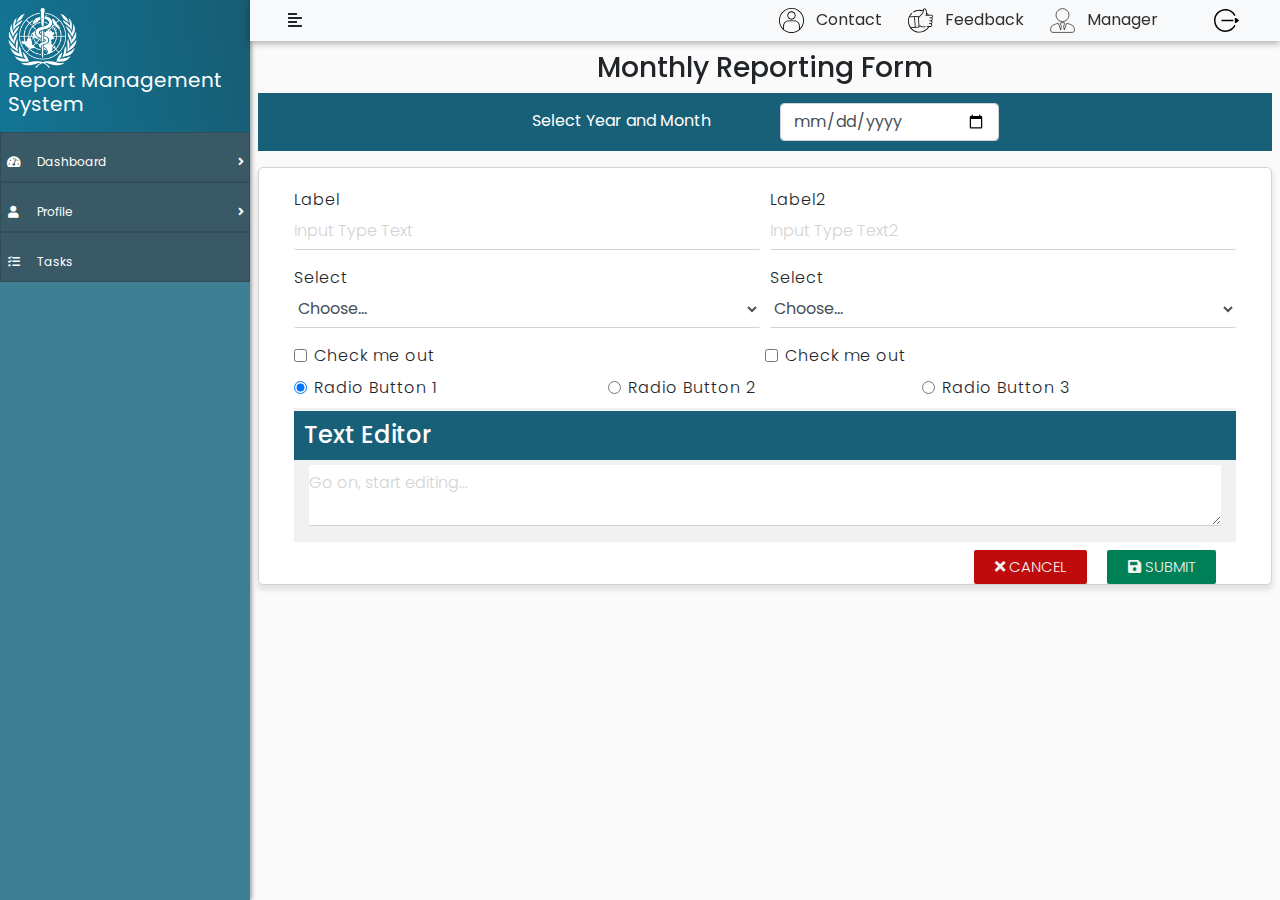
<file: form.html>
<!doctype html>
<html lang="en">
  <head>
    <!-- Required meta tags -->
    <meta charset="utf-8">
    <meta name="viewport" content="width=device-width, initial-scale=1, shrink-to-fit=no">
    <!-- Bootstrap CSS -->
    <link rel="stylesheet" href="assets/bootstrap/bootstrap.min.css">
    <!-- Font Awesome -->
    <link rel="stylesheet" href="assets/fonts/fontawesome/css/all.css">
    <!-- Fav Icon -->
    <link rel="shortcut icon" type="image/x-icon" href="assets/images/favicon.ico" />
    <!-- Styling -->
    <link rel="stylesheet" href="assets/css/style.css">
        
    <title>Form | Report Management System</title>
  </head>
  <body id="main-page">
    
    <div class="wrapper">
        <!-- Sidebar  -->
         <nav id="sidebar">
            <div class="sidebar-header">
                <img src="assets/images/logo-white.png" class="img-fluid" alt="">
                <h3>Report Management System</h3>
            </div>

<div class="row m-0" id="body-row">
    <!-- Sidebar -->
    <div id="sidebar-container" class="sidebar-expanded d-none d-md-block" style="width: 100%;">
        <!-- d-* hiddens the Sidebar in smaller devices. Its itens can be kept on the Navbar 'Menu' -->
        <!-- Bootstrap List Group -->
        <ul class="list-group" id="accordion">
            <!-- Menu with submenu -->
           <li class="li-tree1">
                <a href="#submenu1" data-toggle="collapse" aria-expanded="false" class="bg-dark list-group-item list-group-item-action flex-column align-items-start">
                <div class="d-flex w-100 justify-content-start align-items-center">
                    <span class="fas fa-tachometer-alt fa-fw mr-3"></span>
                    <span class="menu-collapsed">Dashboard</span>
                    <span class="submenu-icon ml-auto"></span>
                </div>
            </a>
            <!-- Submenu content -->
            <div id='submenu1' class="collapse sidebar-submenu"  data-parent="#accordion">
                <a href="#" class="list-group-item list-group-item-action bg-dark text-white">
                    <span class="menu-collapsed">Chahgag</span>
                </a>
                <a href="#" class="list-group-item list-group-item-action bg-dark text-white">
                    <span class="menu-collapsed">Reports</span>
                </a>
                <a href="#" class="list-group-item list-group-item-action bg-dark text-white">
                    <span class="menu-collapsed">Tables</span>
                </a>
                 <a href="#" class="list-group-item list-group-item-action bg-dark text-white">
                    <span class="menu-collapsed">Chahgag</span>
                </a>
                <a href="#" class="list-group-item list-group-item-action bg-dark text-white">
                    <span class="menu-collapsed">Reports</span>
                </a>
                <a href="#" class="list-group-item list-group-item-action bg-dark text-white">
                    <span class="menu-collapsed">Tables</span>
                </a>
                 <a href="#" class="list-group-item list-group-item-action bg-dark text-white">
                    <span class="menu-collapsed">Chahgag</span>
                </a>
                <a href="#" class="list-group-item list-group-item-action bg-dark text-white">
                    <span class="menu-collapsed">Reports</span>
                </a>
                <a href="#" class="list-group-item list-group-item-action bg-dark text-white">
                    <span class="menu-collapsed">Tables</span>
                </a>
            </div>
           </li>
            <li class="li-tree1">
                <a href="#submenu2" data-toggle="collapse" aria-expanded="false" class="bg-dark list-group-item list-group-item-action flex-column align-items-start">
                    <div class="d-flex w-100 justify-content-start align-items-center">
                        <span class="fa fa-user fa-fw mr-3"></span>
                        <span class="menu-collapsed">Profile</span>
                        <span class="submenu-icon ml-auto"></span>
                    </div>
                </a>
                <!-- Submenu content -->
                <div id='submenu2' class="collapse sidebar-submenu"  data-parent="#accordion">
                        <a href="#" class="list-group-item list-group-item-action bg-dark text-white">
                            <span class="menu-collapsed">Settings</span>
                        </a>
                        <a href="#" class="list-group-item list-group-item-action bg-dark text-white">
                            <span class="menu-collapsed">Password</span>
                        </a>
                </div>
            </li>
           <li>
                <a href="#" class="bg-dark list-group-item list-group-item-action">
                <div class="d-flex w-100 justify-content-start align-items-center">
                    <span class="fa fa-tasks fa-fw mr-3"></span>
                    <span class="menu-collapsed">Tasks</span>
                </div>
            </a>
           </li>
        </ul><!-- List Group END-->
    </div><!-- sidebar-container END -->
    <!-- MAIN -->
</div><!-- body-row END -->
        </nav>

        <!-- Page Content  -->
        <div id="content">

            <nav class="navbar navbar-expand-lg navbar-light bg-light">
                <div class="container-fluid">

                    <button type="button" id="sidebarCollapse" class="btn">
                        <i class="fas fa-align-left"></i>
<!--                        <span>Toggle Sidebar</span>-->
                    </button>
                    <button class="btn d-inline-block d-lg-none ml-auto" type="button" data-toggle="collapse" data-target="#navbarSupportedContent" aria-controls="navbarSupportedContent" aria-expanded="false" aria-label="Toggle navigation">
                        <i class="fas fa-align-justify"></i>
                    </button>

                    <div class="collapse navbar-collapse" id="navbarSupportedContent">
                        <ul class="nav navbar-nav ml-auto">
                            <li class="nav-item active">
                                <a class="nav-link" href="#"><img src="assets/images/icon/contacts.svg" class="img-fluid" alt=""> Contact</a>
                            </li>
                           <li class="nav-item">
                                <a class="nav-link" href="#"><img src="assets/images/icon/negative-vote.svg" class="img-fluid" alt=""> Feedback</a>
                            </li>
                           <li class="nav-item">
                                <a class="nav-link" href="#"><img src="assets/images/icon/businessman.svg" class="img-fluid" alt=""> Manager</a>
                            </li>
                            <li class="nav-item" style="margin-left: 40px;" data-toggle="tooltip" title="Signout">
                                <a class="nav-link" href="#"><img src="assets/images/icon/gear.svg" class="img-fluid" alt=""></a>
                            </li>
                        </ul>
                    </div>
                </div>
            </nav>
            <div class="content-wraper p-2 borderd-rounded">
                <div class="row m-0">
                     <div class="col-lg-12">
                       <h3 class="text-center">Monthly Reporting Form</h3>
                   </div>
                </div>
                 <div class="row m-0 filter">
                   <div class="col-lg-3 offset-lg-3">
                         <label for="yearmonth" style="">Select Year and Month</label>
                   </div>
                   <div class="col-lg-3">
                        <input type="date" class="form-control">
                   </div>
                </div>
                  <div class="row m-0 mt-3" id="form1">
                   <div class="col-lg-12">
                        <form>
                          <div class="form-row">
                            <div class="form-group col-md-6">
                              <label for="inputlabel">Label</label>
                              <input type="text" class="form-control" id="inputLabel1" placeholder="Input Type Text">
                            </div>
                            <div class="form-group col-md-6">
                              <label for="inputlabel2">Label2</label>
                              <input type="text" class="form-control" id="inputlabel2" placeholder="Input Type Text2">
                            </div>
                          </div>
                          <div class="form-row">
                            <div class="form-group col-md-6">
                              <label for="inputState">Select</label>
                              <select id="inputState" class="form-control">
                                <option selected disabled>Choose...</option>
                                <option value="0">Option 0</option>
                                <option value="1">Option 1</option>
                                <option value="2">Option 2</option>
                                <option value="3">Option 3</option>
                                <option value="4">Option 4</option>
                              </select>
                            </div>
                            <div class="form-group col-md-6">
                              <label for="inputState">Select</label>
                              <select id="inputState" class="form-control">
                                <option selected disabled>Choose...</option>
                                <option value="0">Option 0</option>
                                <option value="1">Option 1</option>
                                <option value="2">Option 2</option>
                                <option value="3">Option 3</option>
                                <option value="4">Option 4</option>
                              </select>
                            </div>
                          </div>
                          <div class="form-group row m-0">
                            <div class="form-check col">
                              <input class="form-check-input" type="checkbox" id="gridCheck">
                              <label class="form-check-label" for="gridCheck">
                                Check me out
                              </label>
                            </div>
                            <div class="form-check col">
                              <input class="form-check-input" type="checkbox" id="gridCheck">
                              <label class="form-check-label" for="gridCheck">
                                Check me out
                              </label>
                            </div>
                          </div>
                           <div class="form-group row m-0 mt-2">
                                <div class="form-check  col">
                                    <input class="form-check-input" type="radio" name="inlineRadioOptions" checked id="inlineRadio1" value="option1">
                                    <label class="form-check-label" for="inlineRadio1">Radio Button 1</label>
                                </div>
                                <div class="form-check col">
                                    <input class="form-check-input" type="radio" name="inlineRadioOptions" id="inlineRadio2" value="option2">
                                    <label class="form-check-label" for="inlineRadio2">Radio Button 2</label>
                                </div>
                                  <div class="form-check col">
                                    <input class="form-check-input" type="radio" name="inlineRadioOptions" id="inlineRadio3" value="option3">
                                    <label class="form-check-label" for="inlineRadio2">Radio Button 3</label>
                                </div>
                           </div>
                           <div class="form-group row m-0 mt-2 pb-3 pt-2" style="background: #f1f1f1;">
                               <div class="col-lg-12">
                                    <!-- toolbar with suitable buttons and dialogues -->
                                    <h4 class="heading">Text Editor</h4>
                 <div id="toolbar" class="toolbar" style="display: none;">
      <div class="block">
        <a data-wysihtml-command="bold" title="CTRL+B"><i class="fas fa-bold"></i></a>
        <a data-wysihtml-command="italic" title="CTRL+I"><i class="fas fa-italic"></i></a>
        <a data-wysihtml-command="underline" title="CTRL+U"><i class="fas fa-underline"></i></a>
         <a data-wysihtml-command="createLink"><i class="fas fa-link"></i></a>
        <a data-wysihtml-command="removeLink"><s><i class="fas fa-paperclip"></i></s></a>
        <a data-wysihtml-command="insertImage"><i class="far fa-images"></i></a>
        <a data-wysihtml-command="formatBlock" data-wysihtml-command-value="h1"><i class="fas fa-heading"></i>1</a>
        <a data-wysihtml-command="formatBlock" data-wysihtml-command-value="h2"><i class="fas fa-heading"></i>2</a>
        <a data-wysihtml-command="formatBlock" data-wysihtml-command-value="h3"><i class="fas fa-heading"></i>3</a>
        <a data-wysihtml-command="formatBlock" data-wysihtml-command-value="p"><i class="fas fa-paragraph"></i></a>
        <a data-wysihtml-command="formatBlock" data-wysihtml-command-blank-value="true"><i class="fas fa-font"></i></a>
        <a data-wysihtml-command="insertBlockQuote"><i class="fas fa-quote-right"></i></a>
        <a data-wysihtml-command="formatCode" data-wysihtml-command-value="language-html"><i class="fas fa-code"></i></a>
           <a data-wysihtml-command="fontSizeStyle"><i class="fas fa-text-height"></i></a>
        <div data-wysihtml-dialog="fontSizeStyle" style="display: none;">
          Size:
          <input type="text" data-wysihtml-dialog-field="size" style="width: 60px;" value="" />
          <a data-wysihtml-dialog-action="save">OK</a>&nbsp;<a data-wysihtml-dialog-action="cancel">Cancel</a>
           
      </div>
       <a data-wysihtml-command="insertUnorderedList"><i class="fas fa-list-ul"></i></a>
        <a data-wysihtml-command="insertOrderedList"><i class="fas fa-list-ol"></i></a>
        <a data-wysihtml-command="alignLeftStyle"><i class="fas fa-align-left"></i></a>
        <a data-wysihtml-command="alignRightStyle"><i class="fas fa-align-right"></i></a>
        <a data-wysihtml-command="alignCenterStyle"><i class="fas fa-align-center"></i></a>
        <a data-wysihtml-command="foreColorStyle"><i class="fas fa-paint-brush"></i></a>
        <div data-wysihtml-dialog="foreColorStyle" style="display: none;">
        <i class="fas fa-paint-brush"></i>
          <input type="color" data-wysihtml-dialog-field="color" value="rgba(0,0,0,1)" />
          <a data-wysihtml-dialog-action="save">OK</a>&nbsp;<a data-wysihtml-dialog-action="cancel">Cancel</a>
        </div>
         <a data-wysihtml-command="bgColorStyle"><i class="fas fa-palette"></i></a>
        <div data-wysihtml-dialog="bgColorStyle" style="display: none;">
          Color:
          <input type="text" data-wysihtml-dialog-field="color" value="rgba(0,0,0,1)" />
          <a data-wysihtml-dialog-action="save">OK</a>&nbsp;<a data-wysihtml-dialog-action="cancel">Cancel</a>
        </div>
          <a data-wysihtml-command="undo"><i class="fas fa-undo"></i></a>
        <a data-wysihtml-command="redo"><i class="fas fa-redo"></i></a>
      </div>
      <div data-wysihtml-dialog="createLink" style="display: none;">
        <label>
          Link:
          <input data-wysihtml-dialog-field="href" value="http://">
        </label>
        <a data-wysihtml-dialog-action="save">OK</a>&nbsp;<a data-wysihtml-dialog-action="cancel">Cancel</a>
      </div>
      <div data-wysihtml-dialog="insertImage" style="display: none;">
        <label>
          Image:
          <input data-wysihtml-dialog-field="src" value="http://">
        </label>
        <label>
          Align:
          <select data-wysihtml-dialog-field="className">
            <option value="">default</option>
            <option value="wysiwyg-float-left">left</option>
            <option value="wysiwyg-float-right">right</option>
          </select>
        </label>
        <a data-wysihtml-dialog-action="save">OK</a>&nbsp;<a data-wysihtml-dialog-action="cancel">Cancel</a>
      </div>
    </div><!-- toolbar -->
                               </div>
                               <div class="col-lg-12">
                                   <textarea id="editor" class="form-control" placeholder="Go on, start editing..."></textarea>
                               </div>
                           </div>
                         <div class="row m-0 mt-2 text-right" style="overflow: hidden; clear: both; float: right">
                        <button class="btn btn-custom btn-custom-danger"> <span><i class="fas fa-times"></i> Cancel</span></button>
                         <button type="submit" class="btn btn-custom btn-custom-primary"> <span><i class="fas fa-save"></i> Submit</span></button>
                         </div>
                        </form>
                    </div>
                </div>
           </div>
        </div>
    </div>

  
  

    <!-- Optional JavaScript -->
    <!-- jQuery first, then Popper.js, then Bootstrap JS -->
    <script src="assets/js/jquery-3.4.1.min.js"></script>
    <script src="assets/bootstrap/popper.min.js"></script>
    <script src="assets/bootstrap/bootstrap.min.js"></script>
    <!-- wysihtml -->
    <script src="http://voog.github.io/wysihtml/bower_components/wysihtml/dist/minified/wysihtml.min.js"></script>
    <script src="http://voog.github.io/wysihtml/bower_components/wysihtml/dist/minified/wysihtml.all-commands.min.js"></script> 
    <script src="http://voog.github.io/wysihtml/bower_components/wysihtml/dist/minified/wysihtml.table_editing.min.js"></script> 
    <script src="http://voog.github.io/wysihtml/bower_components/wysihtml/dist/minified/wysihtml.toolbar.min.js"></script>
    <script src="http://voog.github.io/wysihtml/bower_components/wysihtml/parser_rules/advanced_and_extended.js"></script>
    
      <script type="text/javascript">
       $(document).ready(function () {

    $('#sidebarCollapse').on('click', function () {
        $('#sidebar').toggleClass('active');
        $('#content').toggleClass('active');
    });
           var editor = new wysihtml.Editor(document.getElementById('editor'), {
    toolbar:document.getElementById('toolbar'),
    parserRules:  wysihtmlParserRules
  });

});
</script>
<script>
    $('#body-row .collapse').collapse('hide'); 

// Collapse/Expand icon
$('#collapse-icon').addClass('fa-angle-double-left'); 

// Collapse click
$('[data-toggle=sidebar-colapse]').click(function() {
    SidebarCollapse();
});

function SidebarCollapse () {
    $('.menu-collapsed').toggleClass('d-none');
    $('.sidebar-submenu').toggleClass('d-none');
    $('.submenu-icon').toggleClass('d-none');
    $('#sidebar-container').toggleClass('sidebar-expanded sidebar-collapsed');
    
    // Treating d-flex/d-none on separators with title
    var SeparatorTitle = $('.sidebar-separator-title');
    if ( SeparatorTitle.hasClass('d-flex') ) {
        SeparatorTitle.removeClass('d-flex');
    } else {
        SeparatorTitle.addClass('d-flex');
    }
    
    // Collapse/Expand icon
    $('#collapse-icon').toggleClass('fa-angle-double-left fa-angle-double-right');
}
</script>
  </body>
</html>
</file>
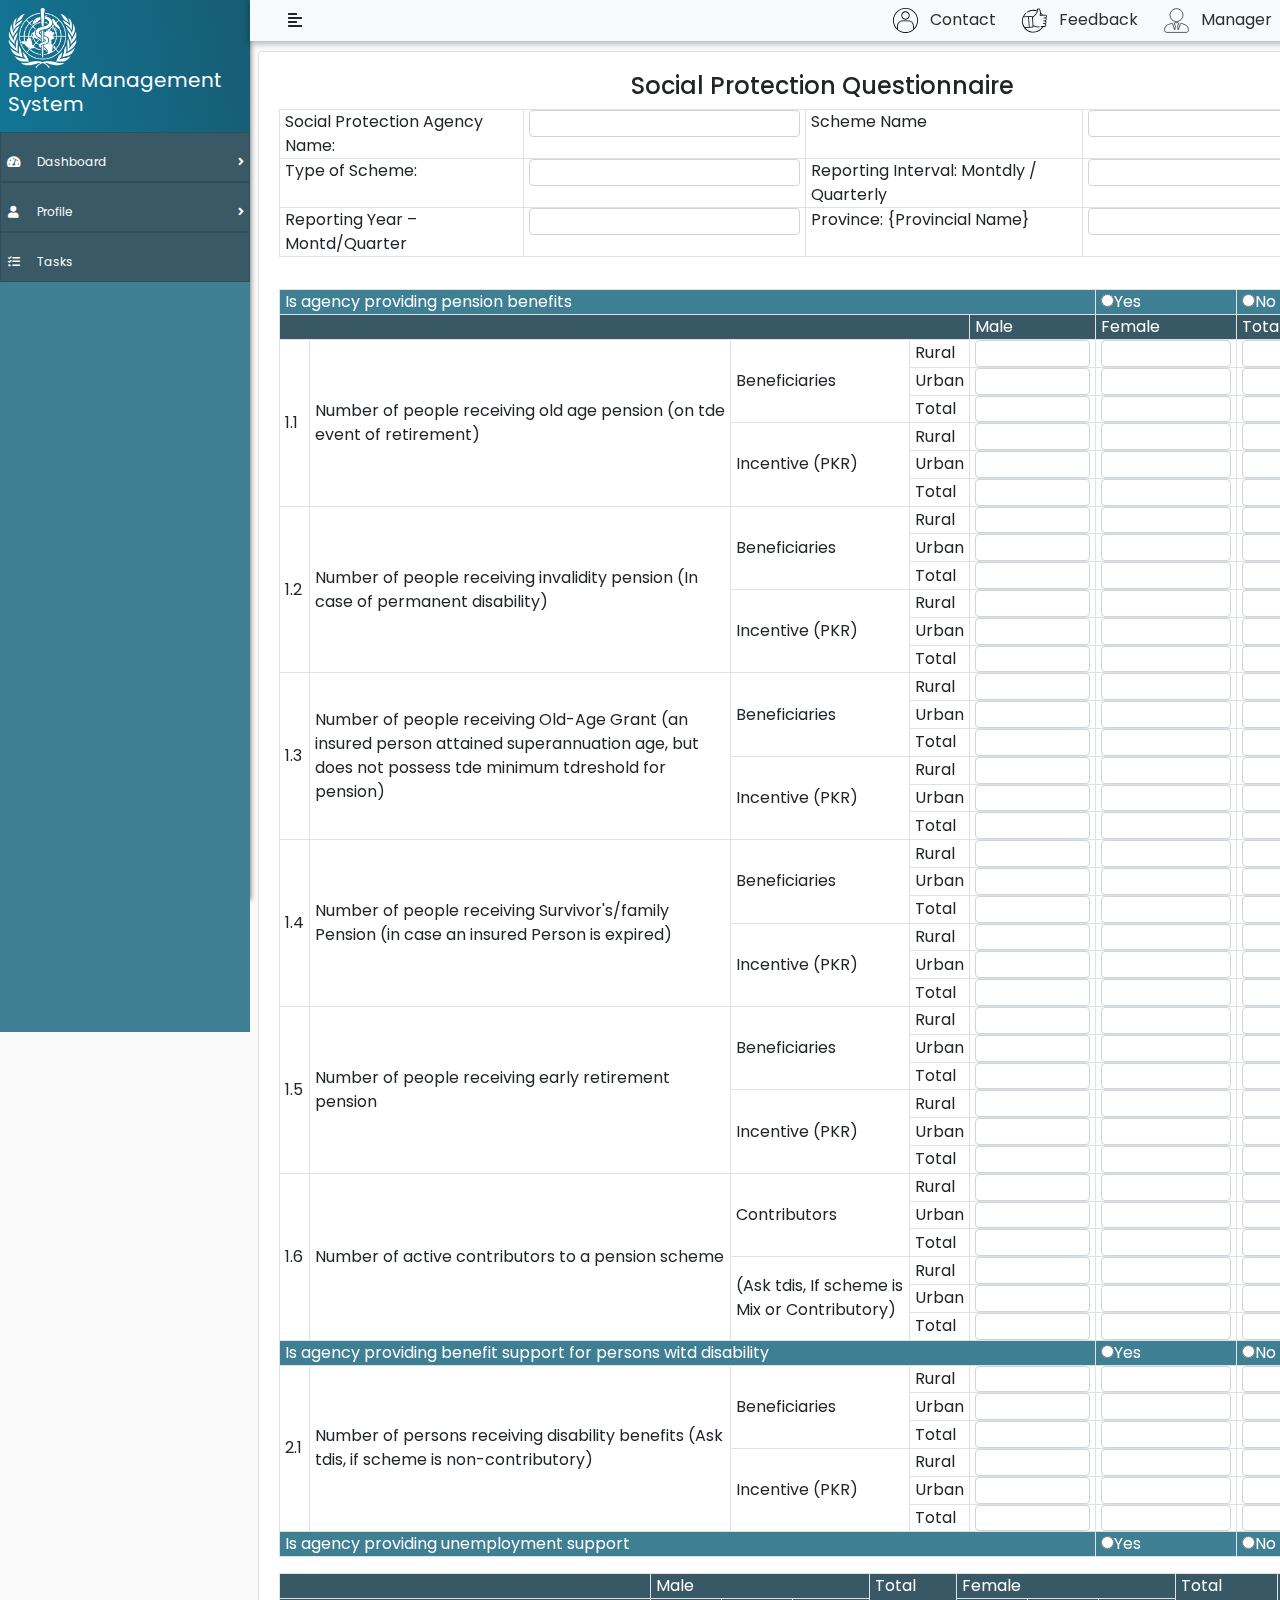
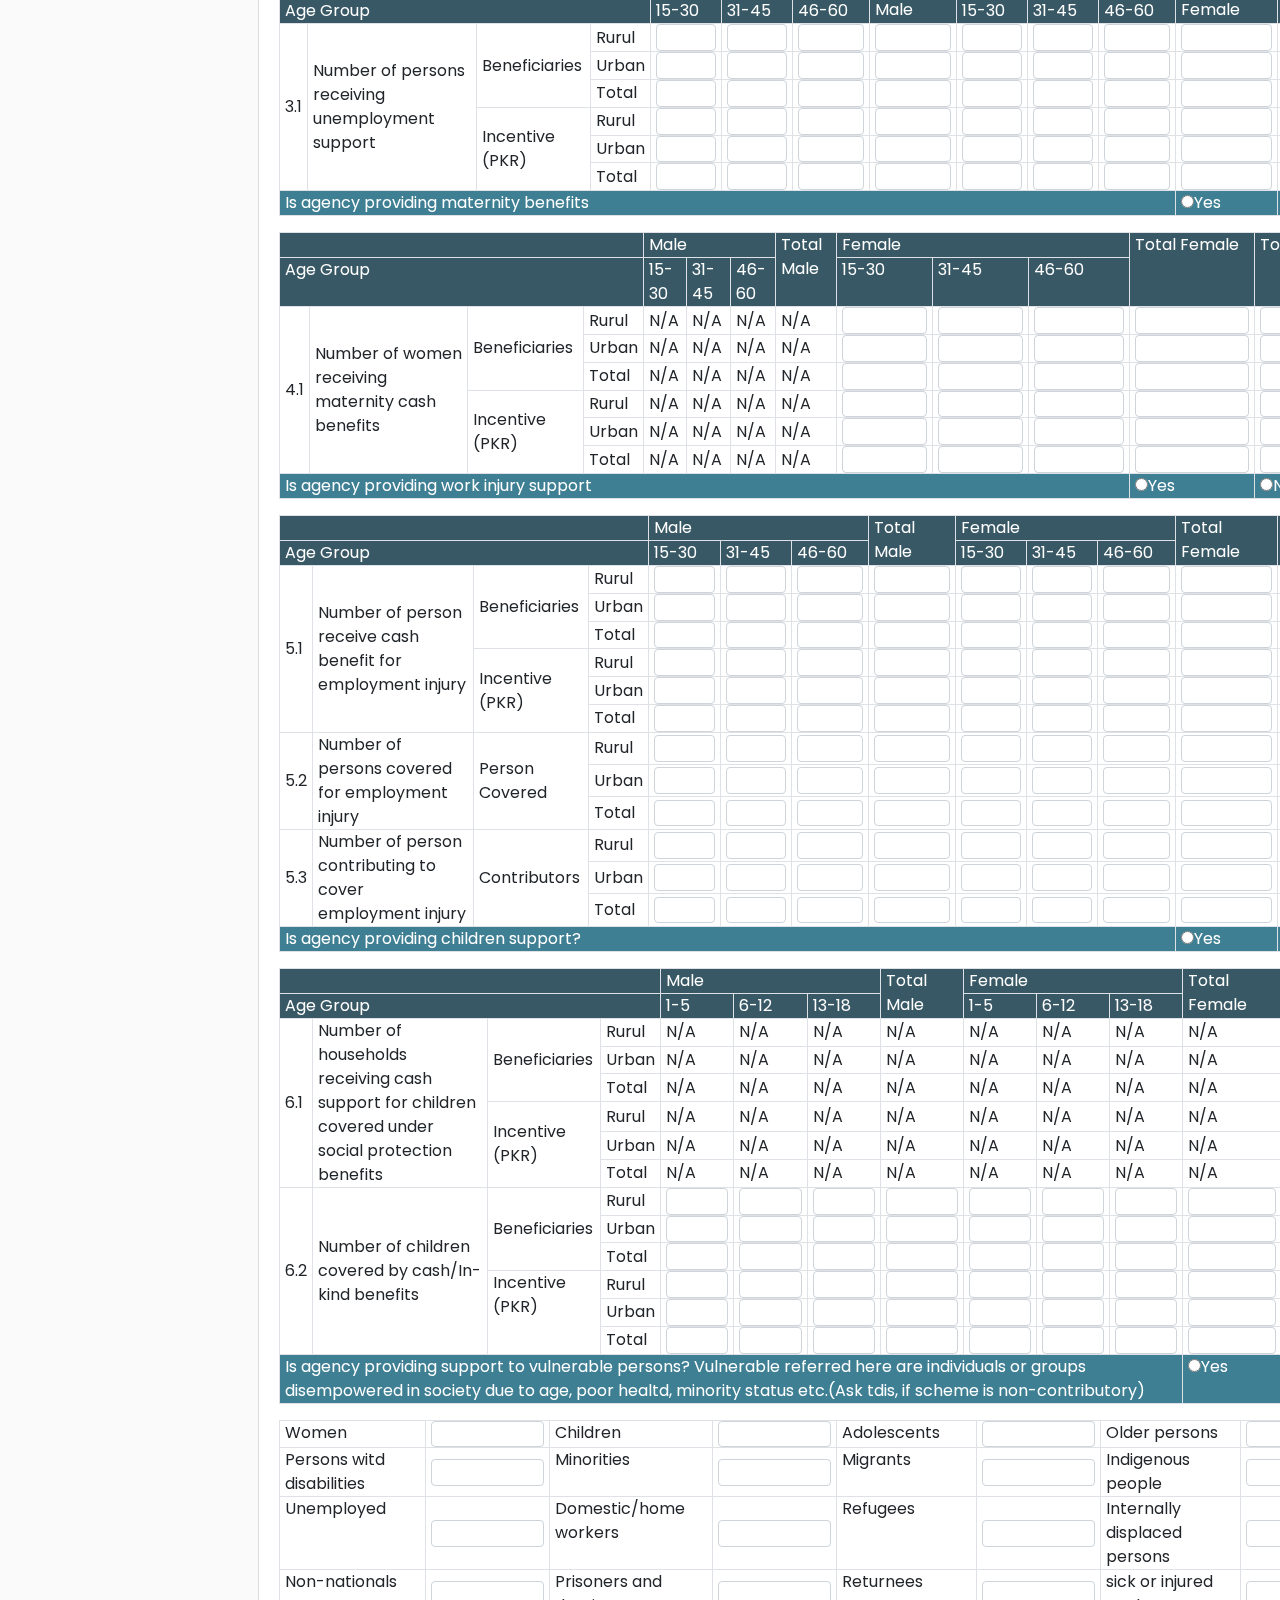
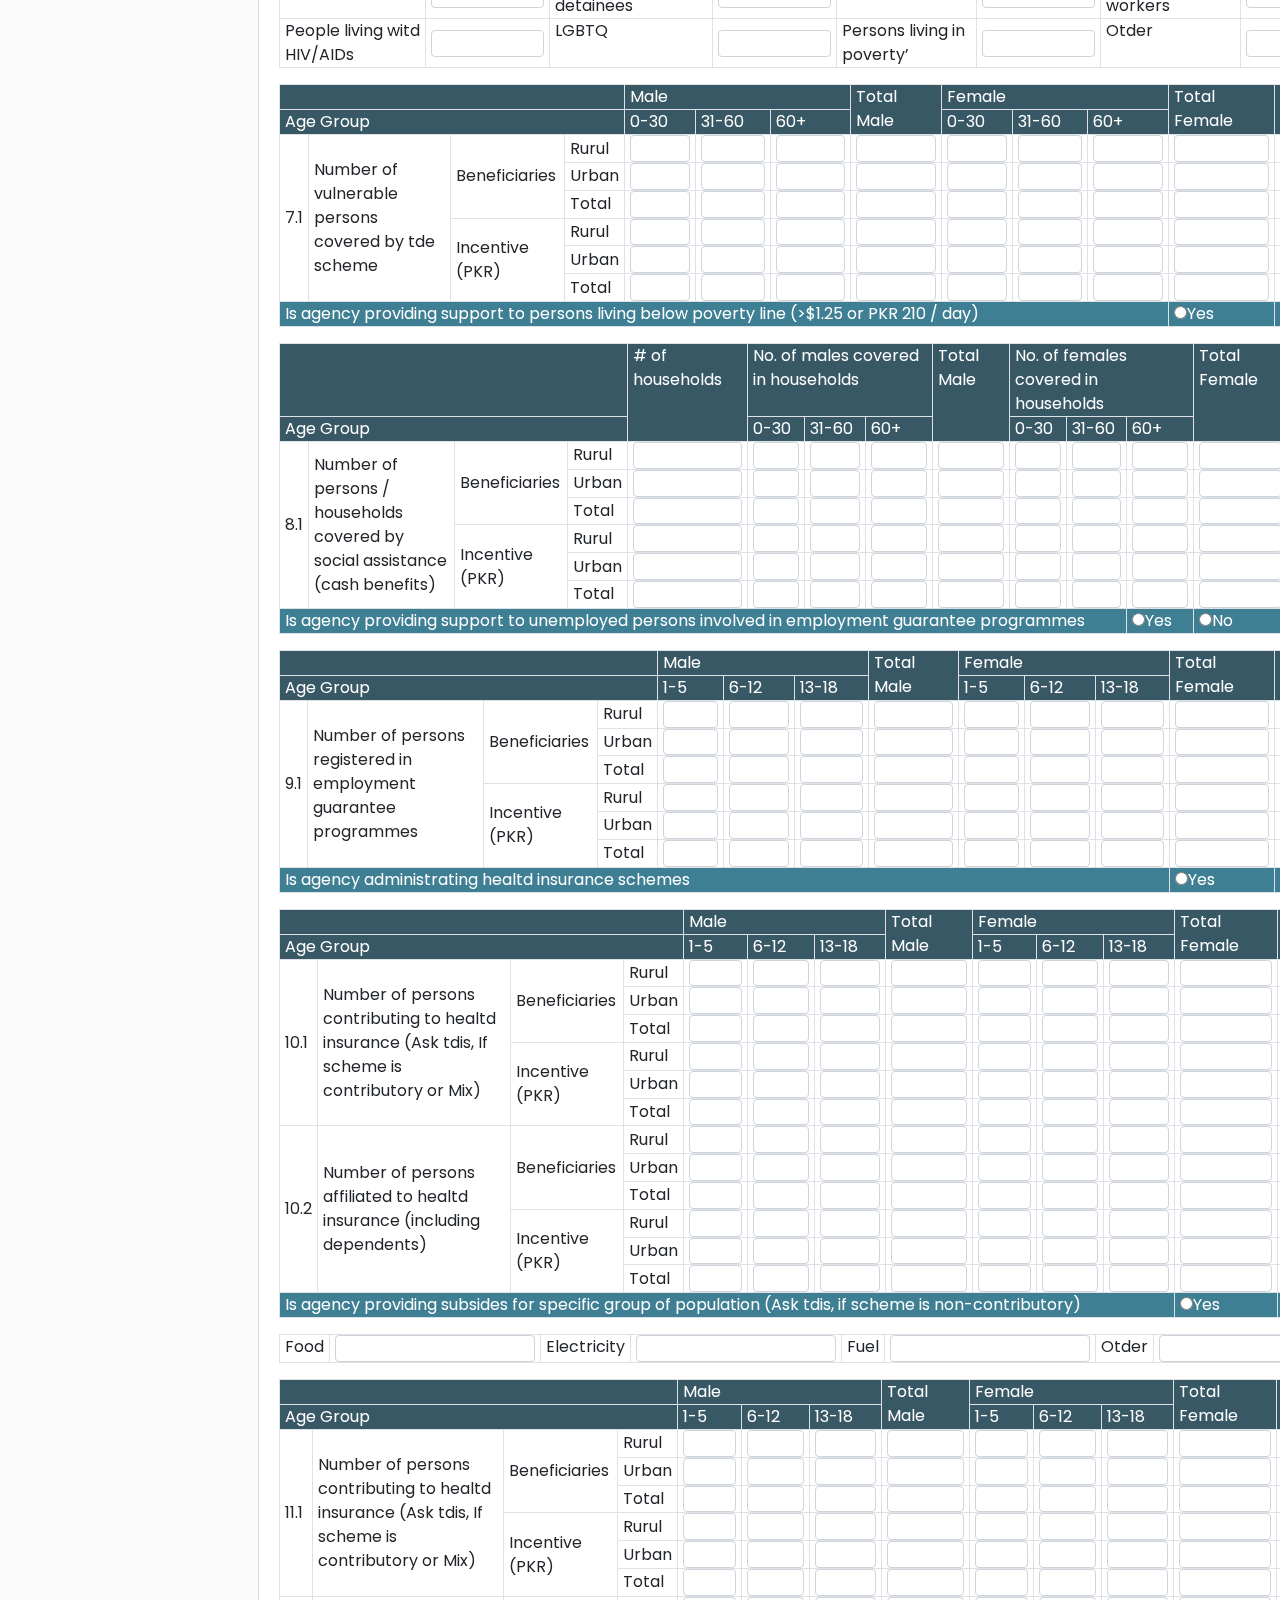
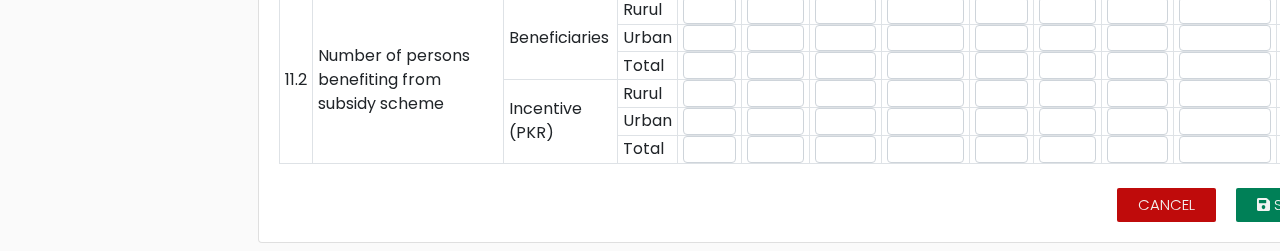
<file: form1.html>
<!DOCTYPE html>
<html lang="en">
  <head>
    <!-- Required meta tags -->
    <meta charset="utf-8">
    <meta name="viewport" content="width=device-width, initial-scale=1, shrink-to-fit=no">
    <!-- Bootstrap CSS -->
    <link rel="stylesheet" href="assets/bootstrap/bootstrap.min.css">
    <!-- Font Awesome -->
    <link rel="stylesheet" href="assets/fonts/fontawesome/css/all.css">
    <!-- Fav Icon -->
    <link rel="shortcut icon" type="image/x-icon" href="assets/images/favicon.ico" />
    <!-- Styling -->
    <link rel="stylesheet" href="assets/css/style.css">
        
    <title>Blank | Report Management System</title>
    <!--[if IE]>
	<link rel="stylesheet" type="text/css" href="all-ie-only.css" />
<![endif]-->
    <!--[if lt IE 9]> -->

<!-- <![endif]-->
<style>
  table tbody td, table thead th{
    padding: 0 5px !important;
  }
  .form-control{
    height: calc(1.5em + .05rem + 2px);
    padding: 0px 5px !important;
  }
</style>

  </head>
  <body id="main-page">
    <div class="wrapper">
        <!-- Sidebar  -->
        <nav id="sidebar">
            <div class="sidebar-header">
                <img src="assets/images/logo-white.png" class="img-fluid" alt="">
                <h3>Report Management System</h3>
            </div>

            <!-- Bootstrap row -->
            <div class="row m-0" id="body-row">
                <!-- Sidebar -->
                <div id="sidebar-container" class="sidebar-expanded d-md-block" style="width: 100%;">
                    <!-- d-* hiddens tde Sidebar in smaller devices. Its itens can be kept on tde Navbar 'Menu' -->
                    <!-- Bootstrap List Group -->
                    <ul class="list-group" id="accordion">
                        <!-- Menu witd submenu -->
                       <li class="li-tree1">
                            <a href="#submenu1" data-toggle="collapse" aria-expanded="false" class="bg-dark list-group-item list-group-item-action flex-column align-items-start">
                            <div class="d-flex w-100 justify-content-start align-items-center">
                                <span class="fas fa-tachometer-alt fa-fw mr-3"></span>
                                <span class="menu-collapsed">Dashboard</span>
                                <span class="submenu-icon ml-auto"></span>
                            </div>
                        </a>
                        <!-- Submenu content -->
                        <div id='submenu1' class="collapse sidebar-submenu"  data-parent="#accordion">
                            <a href="form1.html" class="list-group-item list-group-item-action bg-dark text-white">
                                <span class="menu-collapsed">Form1</span>
                            </a>
                            <a href="form2.html" class="list-group-item list-group-item-action bg-dark text-white">
                                <span class="menu-collapsed">Form2</span>
                            </a>
                            <a href="#" class="list-group-item list-group-item-action bg-dark text-white">
                                <span class="menu-collapsed">Tables</span>
                            </a>
                             <a href="#" class="list-group-item list-group-item-action bg-dark text-white">
                                <span class="menu-collapsed">Chahgag</span>
                            </a>
                            <a href="#" class="list-group-item list-group-item-action bg-dark text-white">
                                <span class="menu-collapsed">Reports</span>
                            </a>
                            <a href="#" class="list-group-item list-group-item-action bg-dark text-white">
                                <span class="menu-collapsed">Tables</span>
                            </a>
                             <a href="#" class="list-group-item list-group-item-action bg-dark text-white">
                                <span class="menu-collapsed">Chahgag</span>
                            </a>
                            <a href="#" class="list-group-item list-group-item-action bg-dark text-white">
                                <span class="menu-collapsed">Reports</span>
                            </a>
                            <a href="#" class="list-group-item list-group-item-action bg-dark text-white">
                                <span class="menu-collapsed">Tables</span>
                            </a>
                        </div>
                       </li>
                        <li class="li-tree1">
                            <a href="#submenu2" data-toggle="collapse" aria-expanded="false" class="bg-dark list-group-item list-group-item-action flex-column align-items-start">
                                <div class="d-flex w-100 justify-content-start align-items-center">
                                    <span class="fa fa-user fa-fw mr-3"></span>
                                    <span class="menu-collapsed">Profile</span>
                                    <span class="submenu-icon ml-auto"></span>
                                </div>
                            </a>
                            <!-- Submenu content -->
                            <div id='submenu2' class="collapse sidebar-submenu"  data-parent="#accordion">
                                <a href="#" class="list-group-item list-group-item-action bg-dark text-white">
                                    <span class="menu-collapsed">Settings</span>
                                </a>
                                <a href="#" class="list-group-item list-group-item-action bg-dark text-white">
                                    <span class="menu-collapsed">Password</span>
                                </a>
                            </div>
                        </li>
                       <li class="li-tree1">
                            <a href="#" class="bg-dark list-group-item list-group-item-action">
                                <div class="d-flex w-100 justify-content-start align-items-center">
                                    <span class="fa fa-tasks fa-fw mr-3"></span>
                                    <span class="menu-collapsed">Tasks</span>
                                </div>
                            </a>
                       </li>
                    </ul><!-- List Group END-->
                </div><!-- sidebar-container END -->
                <!-- MAIN -->
            </div><!-- body-row END -->
        </nav>

        <!-- Page Content  -->
        <div id="content">
            <nav class="navbar navbar-expand-lg navbar-light bg-light">
                <div class="container-fluid">

                    <button type="button" id="sidebarCollapse" class="btn">
                        <i class="fas fa-align-left"></i>
<!--                        <span>Toggle Sidebar</span>-->
                    </button>
                    <button class="btn d-inline-block d-lg-none ml-auto" type="button" data-toggle="collapse" data-target="#navbarSupportedContent" aria-controls="navbarSupportedContent" aria-expanded="false" aria-label="Toggle navigation" onclick="SidebarCollapse ()">
                        <i class="fas fa-align-justify"></i>
                    </button>

                    <div class="collapse navbar-collapse" id="navbarSupportedContent">
                        <ul class="nav navbar-nav ml-auto">
                            <li class="nav-item active">
                                <a class="nav-link" href="#"><img src="assets/images/icon/contacts.svg" class="img-fluid" alt=""> Contact</a>
                            </li>
                           <li class="nav-item">
                                <a class="nav-link" href="#"><img src="assets/images/icon/negative-vote.svg" class="img-fluid" alt=""> Feedback</a>
                            </li>
                           <li class="nav-item">
                                <a class="nav-link" href="#"><img src="assets/images/icon/businessman.svg" class="img-fluid" alt=""> Manager</a>
                            </li>
                            <li class="nav-item" style="margin-left: 40px;" data-toggle="tooltip" title="Signout"  id="logout" >
                                <a href="user.html" class="nav-link"><img src="assets/images/icon/gear.svg" class="img-fluid" alt=""></a>
                            </li>
                        </ul>
                    </div>
                </div>
            </nav>
           <!-- Page Content Start Here  -->
            <div class="content-wraper p-2 borderd-rounded">
				<section class="wrapper">
        
          <!--breadcrumbs ends -->
          
          <div class="row">
            <div class="col-md-12">
              <div class="card">
                <div class="card-body mt2">
                    <div class="row">
                      <div class="col-sm-12">
                        <h4 style="text-align: center;">Social Protection Questionnaire</h4>
                       </div>
                       <div class="col-sm-12"> 
                        <table class="table table-bordered table-condensed tbl-add-filters">
                          <tbody>
                            <tr>

                              <td>Social Protection Agency Name:</td>
                              <td><input class="form-control" type="text" ></td>
                            
                              <td>Scheme Name</td>
                              <td><input class="form-control" type="text" ></td>
                            </tr>

                            <tr>

                              <td>Type of Scheme:</span></td>
                              <td><input class="form-control" type="text" ></td>
                            
                              <td>Reporting Interval: Montdly / Quarterly</td>
                              <td><input class="form-control" type="text" ></td>
                            </tr>

                            <tr>

                              <td>Reporting Year – Montd/Quarter</td>
                              <td><input class="form-control" type="text" ></td>
                            
                              <td>Province: {Provincial Name}</td>
                              <td><input class="form-control" type="text" ></td>
                            </tr>
                        </tbody>
                      </table>

                      <table class="table table-bordered table-condensed tbl-add-filters">
                          <tbody>
                            
                        </tbody>
                      </table>

                      
                        <table id="pruebatabla" class="table table-bordered table-condensed  fht-table" style="margin-top:-16px; width:1086px">
                          
                         
                          
                        </table>
                        
                          
                      
                       <main class="main">
                        <div class="">
                         <table id="pruebatabla" class="table table-bordered table-condensed  fht-table" style="width: 100%;">
              
                        <tbody>

                          <tr style="background-color: #3E7F94; color: white;">
                              <td colspan="5">Is agency providing pension benefits</td>
                              <td><input type="radio" name="optradio" checked>Yes</td>
                              <td><input type="radio" name="optradio" checked>No</td>
                            </tr>



                            <tr style="background-color: #385865;color: white;">
                              <td colspan="4"></td>
                              <td>Male</td>
                              <td>Female</td>
                              <td>Total</td>
                            </tr>
                            
                            <tr>
                              <td rowspan="6" style="vertical-align: middle" class="celda_normal_table">1.1</td>
                              <td rowspan="6" style="vertical-align: middle" class="celda_normal_table">Number of people receiving old age pension  (on tde event of retirement)</td>
                              <td rowspan="3" style="vertical-align: middle" class="celda_normal_table">Beneficiaries</td>
                              <td style="vertical-align: middle" class="celda_normal_table">Rural</td>
                              <td style="vertical-align: middle" class="celda_normal_table"><input class="form-control" type="text" ></td>
                              <td style="vertical-align: middle" class="celda_normal_table"><input class="form-control" type="text" ></td>
                              <td style="vertical-align: middle" class="celda_normal_table"><input class="form-control" type="text" ></td>
                            </tr>
                            <tr>
                              <td style="vertical-align: middle" style="vertical-align: middle" class="celda_normal_table">Urban</td>
                              <td style="vertical-align: middle" style="vertical-align: middle" class="celda_normal_table"><input class="form-control" type="text" ></td>
                              <td style="vertical-align: middle" style="vertical-align: middle" class="celda_normal_table"><input class="form-control" type="text" ></td>
                              <td style="vertical-align: middle" style="vertical-align: middle" class="celda_normal_table"><input class="form-control" type="text" ></td>
                              
                            </tr>
                            <tr>
                              <td style="vertical-align: middle" style="vertical-align: middle" class="celda_normal_table">Total</td>
                              <td style="vertical-align: middle" style="vertical-align: middle" class="celda_normal_table"><input class="form-control" type="text" ></td>
                              <td style="vertical-align: middle" style="vertical-align: middle" class="celda_normal_table"><input class="form-control" type="text" ></td>
                              <td style="vertical-align: middle" style="vertical-align: middle" class="celda_normal_table"><input class="form-control" type="text" ></td>
                            </tr>
                            <td rowspan="3" style="vertical-align: middle" style="vertical-align: middle" class="celda_normal_table">Incentive (PKR)</td>
                            <td style="vertical-align: middle" style="vertical-align: middle" class="celda_normal_table">Rural</td>
                            <td style="vertical-align: middle" style="vertical-align: middle" class="celda_normal_table"><input class="form-control" type="text" ></td>
                            <td style="vertical-align: middle" style="vertical-align: middle" class="celda_normal_table"><input class="form-control" type="text" ></td>
                            <td style="vertical-align: middle" style="vertical-align: middle" class="celda_normal_table"><input class="form-control" type="text" ></td>
                          </tr>
                          <tr>
                            <td style="vertical-align: middle" style="vertical-align: middle" class="celda_normal_table">Urban</td>
                            <td style="vertical-align: middle" style="vertical-align: middle" class="celda_normal_table"><input class="form-control" type="text" ></td>
                            <td style="vertical-align: middle" style="vertical-align: middle" class="celda_normal_table"><input class="form-control" type="text" ></td>
                            <td style="vertical-align: middle" style="vertical-align: middle" class="celda_normal_table"><input class="form-control" type="text" ></td>
                          </tr>
                          <tr>
                            <td style="vertical-align: middle" style="vertical-align: middle" class="celda_normal_table">Total</td>
                            <td style="vertical-align: middle" style="vertical-align: middle" class="celda_normal_table"><input class="form-control" type="text" ></td>
                            <td style="vertical-align: middle" style="vertical-align: middle" class="celda_normal_table"><input class="form-control" type="text" ></td>
                            <td style="vertical-align: middle" style="vertical-align: middle" class="celda_normal_table"><input class="form-control" type="text" ></td>
                          </tr>


                            <tr>
                              <td rowspan="6" style="vertical-align: middle" class="celda_normal_table">1.2</td>
                              <td rowspan="6" style="vertical-align: middle" class="celda_normal_table">Number of people receiving invalidity pension (In case of permanent disability)</td>
                              <td rowspan="3" style="vertical-align: middle" class="celda_normal_table">Beneficiaries</td>
                              <td style="vertical-align: middle" class="celda_normal_table">Rural</td>
                              <td style="vertical-align: middle" class="celda_normal_table"><input class="form-control" type="text" ></td>
                              <td style="vertical-align: middle" class="celda_normal_table"><input class="form-control" type="text" ></td>
                              <td style="vertical-align: middle" class="celda_normal_table"><input class="form-control" type="text" ></td>
                            </tr>
                            <tr>
                              <td style="vertical-align: middle" class="celda_normal_table">Urban</td>
                              <td style="vertical-align: middle" class="celda_normal_table"><input class="form-control" type="text" ></td>
                              <td style="vertical-align: middle" class="celda_normal_table"><input class="form-control" type="text" ></td>
                              <td style="vertical-align: middle" class="celda_normal_table"><input class="form-control" type="text" ></td>
                              
                            </tr>
                            <tr>
                              <td style="vertical-align: middle" class="celda_normal_table">Total</td>
                              <td style="vertical-align: middle" class="celda_normal_table"><input class="form-control" type="text" ></td>
                              <td style="vertical-align: middle" class="celda_normal_table"><input class="form-control" type="text" ></td>
                              <td style="vertical-align: middle" class="celda_normal_table"><input class="form-control" type="text" ></td>
                            </tr>
                            <td rowspan="3" style="vertical-align: middle" class="celda_normal_table">Incentive (PKR)</td>
                            <td style="vertical-align: middle" class="celda_normal_table">Rural</td>
                            <td style="vertical-align: middle" class="celda_normal_table"><input class="form-control" type="text" ></td>
                            <td style="vertical-align: middle" class="celda_normal_table"><input class="form-control" type="text" ></td>
                            <td style="vertical-align: middle" class="celda_normal_table"><input class="form-control" type="text" ></td>
                          </tr>
                          <tr>
                            <td style="vertical-align: middle" class="celda_normal_table">Urban</td>
                            <td style="vertical-align: middle" class="celda_normal_table"><input class="form-control" type="text" ></td>
                            <td style="vertical-align: middle" class="celda_normal_table"><input class="form-control" type="text" ></td>
                            <td style="vertical-align: middle" class="celda_normal_table"><input class="form-control" type="text" ></td>
                          </tr>
                          <tr>
                            <td style="vertical-align: middle" class="celda_normal_table">Total</td>
                            <td style="vertical-align: middle" class="celda_normal_table"><input class="form-control" type="text" ></td>
                            <td style="vertical-align: middle" class="celda_normal_table"><input class="form-control" type="text" ></td>
                            <td style="vertical-align: middle" class="celda_normal_table"><input class="form-control" type="text" ></td>
                          </tr>

                          <tr>
                              <td rowspan="6" style="vertical-align: middle" class="celda_normal_table">1.3</td>
                              <td rowspan="6" style="vertical-align: middle" class="celda_normal_table">Number of people  receiving Old-Age Grant (an insured person attained superannuation age, but does not possess tde minimum tdreshold for pension)</td>
                              <td rowspan="3" style="vertical-align: middle" class="celda_normal_table">Beneficiaries</td>
                              <td style="vertical-align: middle" class="celda_normal_table">Rural</td>
                              <td style="vertical-align: middle" class="celda_normal_table"><input class="form-control" type="text" ></td>
                              <td style="vertical-align: middle" class="celda_normal_table"><input class="form-control" type="text" ></td>
                              <td style="vertical-align: middle" class="celda_normal_table"><input class="form-control" type="text" ></td>
                            </tr>
                            <tr>
                              <td style="vertical-align: middle" class="celda_normal_table">Urban</td>
                              <td style="vertical-align: middle" class="celda_normal_table"><input class="form-control" type="text" ></td>
                              <td style="vertical-align: middle" class="celda_normal_table"><input class="form-control" type="text" ></td>
                              <td style="vertical-align: middle" class="celda_normal_table"><input class="form-control" type="text" ></td>
                              
                            </tr>
                            <tr>
                              <td style="vertical-align: middle" class="celda_normal_table">Total</td>
                              <td style="vertical-align: middle" class="celda_normal_table"><input class="form-control" type="text" ></td>
                              <td style="vertical-align: middle" class="celda_normal_table"><input class="form-control" type="text" ></td>
                              <td style="vertical-align: middle" class="celda_normal_table"><input class="form-control" type="text" ></td>
                            </tr>
                            <td rowspan="3" style="vertical-align: middle" class="celda_normal_table">Incentive (PKR)</td>
                            <td style="vertical-align: middle" class="celda_normal_table">Rural</td>
                            <td style="vertical-align: middle" class="celda_normal_table"><input class="form-control" type="text" ></td>
                            <td style="vertical-align: middle" class="celda_normal_table"><input class="form-control" type="text" ></td>
                            <td style="vertical-align: middle" class="celda_normal_table"><input class="form-control" type="text" ></td>
                          </tr>
                          <tr>
                            <td style="vertical-align: middle" class="celda_normal_table">Urban</td>
                            <td style="vertical-align: middle" class="celda_normal_table"><input class="form-control" type="text" ></td>
                            <td style="vertical-align: middle" class="celda_normal_table"><input class="form-control" type="text" ></td>
                            <td style="vertical-align: middle" class="celda_normal_table"><input class="form-control" type="text" ></td>
                          </tr>
                          <tr>
                            <td style="vertical-align: middle" class="celda_normal_table">Total</td>
                            <td style="vertical-align: middle" class="celda_normal_table"><input class="form-control" type="text" ></td>
                            <td style="vertical-align: middle" class="celda_normal_table"><input class="form-control" type="text" ></td>
                            <td style="vertical-align: middle" class="celda_normal_table"><input class="form-control" type="text" ></td>
                          </tr>

                          <tr>
                              <td rowspan="6" style="vertical-align: middle" class="celda_normal_table">1.4</td>
                              <td rowspan="6" style="vertical-align: middle" class="celda_normal_table">Number of people  receiving Survivor's/family Pension (in case an insured Person is expired)</td>
                              <td rowspan="3" style="vertical-align: middle" class="celda_normal_table">Beneficiaries</td>
                              <td style="vertical-align: middle" class="celda_normal_table">Rural</td>
                              <td style="vertical-align: middle" class="celda_normal_table"><input class="form-control" type="text" ></td>
                              <td style="vertical-align: middle" class="celda_normal_table"><input class="form-control" type="text" ></td>
                              <td style="vertical-align: middle" class="celda_normal_table"><input class="form-control" type="text" ></td>
                            </tr>
                            <tr>
                              <td style="vertical-align: middle" class="celda_normal_table">Urban</td>
                              <td style="vertical-align: middle" class="celda_normal_table"><input class="form-control" type="text" ></td>
                              <td style="vertical-align: middle" class="celda_normal_table"><input class="form-control" type="text" ></td>
                              <td style="vertical-align: middle" class="celda_normal_table"><input class="form-control" type="text" ></td>
                              
                            </tr>
                            <tr>
                              <td style="vertical-align: middle" class="celda_normal_table">Total</td>
                              <td style="vertical-align: middle" class="celda_normal_table"><input class="form-control" type="text" ></td>
                              <td style="vertical-align: middle" class="celda_normal_table"><input class="form-control" type="text" ></td>
                              <td style="vertical-align: middle" class="celda_normal_table"><input class="form-control" type="text" ></td>
                            </tr>
                            <td rowspan="3" style="vertical-align: middle" class="celda_normal_table">Incentive (PKR)</td>
                            <td style="vertical-align: middle" class="celda_normal_table">Rural</td>
                            <td style="vertical-align: middle" class="celda_normal_table"><input class="form-control" type="text" ></td>
                            <td style="vertical-align: middle" class="celda_normal_table"><input class="form-control" type="text" ></td>
                            <td style="vertical-align: middle" class="celda_normal_table"><input class="form-control" type="text" ></td>
                          </tr>
                          <tr>
                            <td style="vertical-align: middle" class="celda_normal_table">Urban</td>
                            <td style="vertical-align: middle" class="celda_normal_table"><input class="form-control" type="text" ></td>
                            <td style="vertical-align: middle" class="celda_normal_table"><input class="form-control" type="text" ></td>
                            <td style="vertical-align: middle" class="celda_normal_table"><input class="form-control" type="text" ></td>
                          </tr>
                          <tr>
                            <td style="vertical-align: middle" class="celda_normal_table">Total</td>
                            <td style="vertical-align: middle" class="celda_normal_table"><input class="form-control" type="text" ></td>
                            <td style="vertical-align: middle" class="celda_normal_table"><input class="form-control" type="text" ></td>
                            <td style="vertical-align: middle" class="celda_normal_table"><input class="form-control" type="text" ></td>
                          </tr>

                          <tr>
                              <td rowspan="6" style="vertical-align: middle" class="celda_normal_table">1.5</td>
                              <td rowspan="6" style="vertical-align: middle" class="celda_normal_table">Number of people  receiving early retirement pension</td>
                              <td rowspan="3" style="vertical-align: middle" class="celda_normal_table">Beneficiaries</td>
                              <td style="vertical-align: middle" class="celda_normal_table">Rural</td>
                              <td style="vertical-align: middle" class="celda_normal_table"><input class="form-control" type="text" ></td>
                              <td style="vertical-align: middle" class="celda_normal_table"><input class="form-control" type="text" ></td>
                              <td style="vertical-align: middle" class="celda_normal_table"><input class="form-control" type="text" ></td>
                            </tr>
                            <tr>
                              <td style="vertical-align: middle" class="celda_normal_table">Urban</td>
                              <td style="vertical-align: middle" class="celda_normal_table"><input class="form-control" type="text" ></td>
                              <td style="vertical-align: middle" class="celda_normal_table"><input class="form-control" type="text" ></td>
                              <td style="vertical-align: middle" class="celda_normal_table"><input class="form-control" type="text" ></td>
                              
                            </tr>
                            <tr>
                              <td style="vertical-align: middle" class="celda_normal_table">Total</td>
                              <td style="vertical-align: middle" class="celda_normal_table"><input class="form-control" type="text" ></td>
                              <td style="vertical-align: middle" class="celda_normal_table"><input class="form-control" type="text" ></td>
                              <td style="vertical-align: middle" class="celda_normal_table"><input class="form-control" type="text" ></td>
                            </tr>
                            <td rowspan="3" style="vertical-align: middle" class="celda_normal_table">Incentive (PKR)</td>
                            <td style="vertical-align: middle" class="celda_normal_table">Rural</td>
                            <td style="vertical-align: middle" class="celda_normal_table"><input class="form-control" type="text" ></td>
                            <td style="vertical-align: middle" class="celda_normal_table"><input class="form-control" type="text" ></td>
                            <td style="vertical-align: middle" class="celda_normal_table"><input class="form-control" type="text" ></td>
                          </tr>
                          <tr>
                            <td style="vertical-align: middle" class="celda_normal_table">Urban</td>
                            <td style="vertical-align: middle" class="celda_normal_table"><input class="form-control" type="text" ></td>
                            <td style="vertical-align: middle" class="celda_normal_table"><input class="form-control" type="text" ></td>
                            <td style="vertical-align: middle" class="celda_normal_table"><input class="form-control" type="text" ></td>
                          </tr>
                          <tr>
                            <td style="vertical-align: middle" class="celda_normal_table">Total</td>
                            <td style="vertical-align: middle" class="celda_normal_table"><input class="form-control" type="text" ></td>
                            <td style="vertical-align: middle" class="celda_normal_table"><input class="form-control" type="text" ></td>
                            <td style="vertical-align: middle" class="celda_normal_table"><input class="form-control" type="text" ></td>
                          </tr>

                          <tr>
                              <td rowspan="6" style="vertical-align: middle" class="celda_normal_table">1.6</td>
                              <td rowspan="6" style="vertical-align: middle" class="celda_normal_table">Number of active contributors to a pension scheme</td>
                              <td rowspan="3" style="vertical-align: middle" class="celda_normal_table">Contributors</td>
                              <td style="vertical-align: middle" class="celda_normal_table">Rural</td>
                              <td style="vertical-align: middle" class="celda_normal_table"><input class="form-control" type="text" ></td>
                              <td style="vertical-align: middle" class="celda_normal_table"><input class="form-control" type="text" ></td>
                              <td style="vertical-align: middle" class="celda_normal_table"><input class="form-control" type="text" ></td>
                            </tr>
                            <tr>
                              <td style="vertical-align: middle" class="celda_normal_table">Urban</td>
                              <td style="vertical-align: middle" class="celda_normal_table"><input class="form-control" type="text" ></td>
                              <td style="vertical-align: middle" class="celda_normal_table"><input class="form-control" type="text" ></td>
                              <td style="vertical-align: middle" class="celda_normal_table"><input class="form-control" type="text" ></td>
                              
                            </tr>
                            <tr>
                              <td style="vertical-align: middle" class="celda_normal_table">Total</td>
                              <td style="vertical-align: middle" class="celda_normal_table"><input class="form-control" type="text" ></td>
                              <td style="vertical-align: middle" class="celda_normal_table"><input class="form-control" type="text" ></td>
                              <td style="vertical-align: middle" class="celda_normal_table"><input class="form-control" type="text" ></td>
                            </tr>
                            <td rowspan="3" style="vertical-align: middle" class="celda_normal_table">(Ask tdis, If scheme is Mix or Contributory)</td>
                            <td style="vertical-align: middle" class="celda_normal_table">Rural</td>
                            <td style="vertical-align: middle" class="celda_normal_table"><input class="form-control" type="text" ></td>
                            <td style="vertical-align: middle" class="celda_normal_table"><input class="form-control" type="text" ></td>
                            <td style="vertical-align: middle" class="celda_normal_table"><input class="form-control" type="text" ></td>
                          </tr>
                          <tr>
                            <td style="vertical-align: middle" class="celda_normal_table">Urban</td>
                            <td style="vertical-align: middle" class="celda_normal_table"><input class="form-control" type="text" ></td>
                            <td style="vertical-align: middle" class="celda_normal_table"><input class="form-control" type="text" ></td>
                            <td style="vertical-align: middle" class="celda_normal_table"><input class="form-control" type="text" ></td>
                          </tr>
                          <tr>
                            <td style="vertical-align: middle" class="celda_normal_table">Total</td>
                            <td style="vertical-align: middle" class="celda_normal_table"><input class="form-control" type="text" ></td>
                            <td style="vertical-align: middle" class="celda_normal_table"><input class="form-control" type="text" ></td>
                            <td style="vertical-align: middle" class="celda_normal_table"><input class="form-control" type="text" ></td>
                          </tr>


                           <tr style="background-color: #3E7F94; color: white;">
                              <td colspan="5">Is agency providing benefit  support for persons witd disability</td>
                              <td><input type="radio" name="optradio" checked>Yes</td>
                              <td><input type="radio" name="optradio" checked>No</td>
                            </tr>

                            <tr>
                              <td rowspan="6" style="vertical-align: middle" class="celda_normal_table">2.1</td>
                              <td rowspan="6" style="vertical-align: middle" class="celda_normal_table">Number of persons receiving disability benefits  (Ask tdis, if scheme is non-contributory)
                              </td>
                              <td rowspan="3" style="vertical-align: middle" class="celda_normal_table">Beneficiaries</td>
                              <td style="vertical-align: middle" class="celda_normal_table">Rural</td>
                              <td style="vertical-align: middle" class="celda_normal_table"><input class="form-control" type="text" ></td>
                              <td style="vertical-align: middle" class="celda_normal_table"><input class="form-control" type="text" ></td>
                              <td style="vertical-align: middle" class="celda_normal_table"><input class="form-control" type="text" ></td>
                            </tr>
                            <tr>
                              <td style="vertical-align: middle" class="celda_normal_table">Urban</td>
                              <td style="vertical-align: middle" class="celda_normal_table"><input class="form-control" type="text" ></td>
                              <td style="vertical-align: middle" class="celda_normal_table"><input class="form-control" type="text" ></td>
                              <td style="vertical-align: middle" class="celda_normal_table"><input class="form-control" type="text" ></td>
                              
                            </tr>
                            <tr>
                              <td style="vertical-align: middle" class="celda_normal_table">Total</td>
                              <td style="vertical-align: middle" class="celda_normal_table"><input class="form-control" type="text" ></td>
                              <td style="vertical-align: middle" class="celda_normal_table"><input class="form-control" type="text" ></td>
                              <td style="vertical-align: middle" class="celda_normal_table"><input class="form-control" type="text" ></td>
                            </tr>
                            <td rowspan="3" style="vertical-align: middle" class="celda_normal_table">Incentive (PKR)</td>
                            <td style="vertical-align: middle" class="celda_normal_table">Rural</td>
                            <td style="vertical-align: middle" class="celda_normal_table"><input class="form-control" type="text" ></td>
                            <td style="vertical-align: middle" class="celda_normal_table"><input class="form-control" type="text" ></td>
                            <td style="vertical-align: middle" class="celda_normal_table"><input class="form-control" type="text" ></td>
                          </tr>
                          <tr>
                            <td style="vertical-align: middle" class="celda_normal_table">Urban</td>
                            <td style="vertical-align: middle" class="celda_normal_table"><input class="form-control" type="text" ></td>
                            <td style="vertical-align: middle" class="celda_normal_table"><input class="form-control" type="text" ></td>
                            <td style="vertical-align: middle" class="celda_normal_table"><input class="form-control" type="text" ></td>
                          </tr>
                          <tr>
                            <td style="vertical-align: middle" class="celda_normal_table">Total</td>
                            <td style="vertical-align: middle" class="celda_normal_table"><input class="form-control" type="text" ></td>
                            <td style="vertical-align: middle" class="celda_normal_table"><input class="form-control" type="text" ></td>
                            <td style="vertical-align: middle" class="celda_normal_table"><input class="form-control" type="text" ></td>
                          </tr>

                          <tr style="background-color: #3E7F94; color: white;">
                              <td colspan="5">Is agency providing unemployment support</td>
                              <td><input type="radio" name="optradio" checked>Yes</td>
                              <td><input type="radio" name="optradio" checked>No</td>
                            </tr>


                            <div class="tables_of_expenditures1">
                         <table id="pruebatabla" class="table table-bordered table-condensed  fht-table" style="width: 100%;">
              


                            <tr style="background-color: #385865;color: white;">
                              <td colspan="4"></td>
                              <td colspan="3">Male</td>
                              <td rowspan="2">Total Male</td>
                              <td colspan="3">Female</td>
                              <td rowspan="2">Total Female</td>
                              <td rowspan="2">Total</td>
                            </tr>

                            <tr style="background-color: #385865;color: white;">
                              <td colspan="4">Age Group</td>
                              <td colspan="">15-30</td>
                              <td colspan="">31-45</td>
                              <td colspan="">46-60</td>
                              <td colspan="">15-30</td>
                              <td colspan="">31-45</td>
                              <td colspan="">46-60</td>
                            </tr>

                            <tr>
                              <td rowspan="6" style="vertical-align: middle">3.1</td>
                              <td rowspan="6" style="vertical-align: middle">Number of persons receiving unemployment support</td>
                              <td rowspan="3" style="vertical-align: middle">Beneficiaries</td>
                              <td colspan="" style="vertical-align: middle">Rurul</td>
                              <td style="vertical-align: middle" class="celda_normal_table"><input class="form-control" type="text" ></td>
                              <td style="vertical-align: middle" class="celda_normal_table"><input class="form-control" type="text" ></td>
                              <td style="vertical-align: middle" class="celda_normal_table"><input class="form-control" type="text" ></td>
                              <td style="vertical-align: middle" class="celda_normal_table"><input class="form-control" type="text" ></td>
                              <td style="vertical-align: middle" class="celda_normal_table"><input class="form-control" type="text" ></td>
                              <td style="vertical-align: middle" class="celda_normal_table"><input class="form-control" type="text" ></td>
                              <td style="vertical-align: middle" class="celda_normal_table"><input class="form-control" type="text" ></td>
                              <td style="vertical-align: middle" class="celda_normal_table"><input class="form-control" type="text" ></td>
                              <td style="vertical-align: middle" class="celda_normal_table"><input class="form-control" type="text" ></td>
                            </tr>
                             <tr>
                              <td colspan="" style="vertical-align: middle">Urban</td>
                              <td style="vertical-align: middle" class="celda_normal_table"><input class="form-control" type="text" ></td>
                              <td style="vertical-align: middle" class="celda_normal_table"><input class="form-control" type="text" ></td>
                              <td style="vertical-align: middle" class="celda_normal_table"><input class="form-control" type="text" ></td>
                              <td style="vertical-align: middle" class="celda_normal_table"><input class="form-control" type="text" ></td>
                              <td style="vertical-align: middle" class="celda_normal_table"><input class="form-control" type="text" ></td>
                              <td style="vertical-align: middle" class="celda_normal_table"><input class="form-control" type="text" ></td>
                              <td style="vertical-align: middle" class="celda_normal_table"><input class="form-control" type="text" ></td>
                              <td style="vertical-align: middle" class="celda_normal_table"><input class="form-control" type="text" ></td>
                              <td style="vertical-align: middle" class="celda_normal_table"><input class="form-control" type="text" ></td>
                            </tr>
                            <tr>
                              <td colspan="" style="vertical-align: middle">Total</td>
                              <td style="vertical-align: middle" class="celda_normal_table"><input class="form-control" type="text" ></td>
                              <td style="vertical-align: middle" class="celda_normal_table"><input class="form-control" type="text" ></td>
                              <td style="vertical-align: middle" class="celda_normal_table"><input class="form-control" type="text" ></td>
                              <td style="vertical-align: middle" class="celda_normal_table"><input class="form-control" type="text" ></td>
                              <td style="vertical-align: middle" class="celda_normal_table"><input class="form-control" type="text" ></td>
                              <td style="vertical-align: middle" class="celda_normal_table"><input class="form-control" type="text" ></td>
                              <td style="vertical-align: middle" class="celda_normal_table"><input class="form-control" type="text" ></td>
                              <td style="vertical-align: middle" class="celda_normal_table"><input class="form-control" type="text" ></td>
                              <td style="vertical-align: middle" class="celda_normal_table"><input class="form-control" type="text" ></td>
                            </tr>

                            <tr>
                              <td rowspan="3" style="vertical-align: middle">Incentive (PKR)</td>
                              <td colspan="" style="vertical-align: middle">Rurul</td>
                              <td style="vertical-align: middle" class="celda_normal_table"><input class="form-control" type="text" ></td>
                              <td style="vertical-align: middle" class="celda_normal_table"><input class="form-control" type="text" ></td>
                              <td style="vertical-align: middle" class="celda_normal_table"><input class="form-control" type="text" ></td>
                              <td style="vertical-align: middle" class="celda_normal_table"><input class="form-control" type="text" ></td>
                              <td style="vertical-align: middle" class="celda_normal_table"><input class="form-control" type="text" ></td>
                              <td style="vertical-align: middle" class="celda_normal_table"><input class="form-control" type="text" ></td>
                              <td style="vertical-align: middle" class="celda_normal_table"><input class="form-control" type="text" ></td>
                              <td style="vertical-align: middle" class="celda_normal_table"><input class="form-control" type="text" ></td>
                              <td style="vertical-align: middle" class="celda_normal_table"><input class="form-control" type="text" ></td>
                            </tr>
                             <tr>
                              <td colspan="" style="vertical-align: middle">Urban</td>
                              <td style="vertical-align: middle" class="celda_normal_table"><input class="form-control" type="text" ></td>
                              <td style="vertical-align: middle" class="celda_normal_table"><input class="form-control" type="text" ></td>
                              <td style="vertical-align: middle" class="celda_normal_table"><input class="form-control" type="text" ></td>
                              <td style="vertical-align: middle" class="celda_normal_table"><input class="form-control" type="text" ></td>
                              <td style="vertical-align: middle" class="celda_normal_table"><input class="form-control" type="text" ></td>
                              <td style="vertical-align: middle" class="celda_normal_table"><input class="form-control" type="text" ></td>
                              <td style="vertical-align: middle" class="celda_normal_table"><input class="form-control" type="text" ></td>
                              <td style="vertical-align: middle" class="celda_normal_table"><input class="form-control" type="text" ></td>
                              <td style="vertical-align: middle" class="celda_normal_table"><input class="form-control" type="text" ></td>
                            </tr>
                            <tr>
                              <td colspan="" style="vertical-align: middle">Total</td>
                              <td style="vertical-align: middle" class="celda_normal_table"><input class="form-control" type="text" ></td>
                              <td style="vertical-align: middle" class="celda_normal_table"><input class="form-control" type="text" ></td>
                              <td style="vertical-align: middle" class="celda_normal_table"><input class="form-control" type="text" ></td>
                              <td style="vertical-align: middle" class="celda_normal_table"><input class="form-control" type="text" ></td>
                              <td style="vertical-align: middle" class="celda_normal_table"><input class="form-control" type="text" ></td>
                              <td style="vertical-align: middle" class="celda_normal_table"><input class="form-control" type="text" ></td>
                              <td style="vertical-align: middle" class="celda_normal_table"><input class="form-control" type="text" ></td>
                              <td style="vertical-align: middle" class="celda_normal_table"><input class="form-control" type="text" ></td>
                              <td style="vertical-align: middle" class="celda_normal_table"><input class="form-control" type="text" ></td>
                            </tr>



                            <tr style="background-color: #3E7F94; color: white;">
                              <td colspan="11">Is agency providing maternity benefits</td>
                              <td><input type="radio" name="optradio" checked>Yes</td>
                              <td><input type="radio" name="optradio" checked>No</td>
                            </tr>


                            <div class="tables_of_expenditures1">
                         <table id="pruebatabla" class="table table-bordered table-condensed  fht-table" style="width: 100%;">
              


                            <tr style="background-color: #385865;color: white;">
                              <td colspan="4"></td>
                              <td colspan="3">Male</td>
                              <td rowspan="2">Total Male</td>
                              <td colspan="3">Female</td>
                              <td rowspan="2">Total Female</td>
                              <td rowspan="2">Total</td>
                            </tr>

                            <tr style="background-color: #385865;color: white;">
                              <td colspan="4">Age Group</td>
                              <td colspan="">15-30</td>
                              <td colspan="">31-45</td>
                              <td colspan="">46-60</td>
                              <td colspan="">15-30</td>
                              <td colspan="">31-45</td>
                              <td colspan="">46-60</td>
                            </tr>

                            <tr>
                              <td rowspan="6" style="vertical-align: middle">4.1</td>
                              <td rowspan="6" style="vertical-align: middle">Number of women receiving  maternity cash benefits </td>
                              <td rowspan="3" style="vertical-align: middle">Beneficiaries</td>
                              <td colspan="" style="vertical-align: middle">Rurul</td>
                              <td style="vertical-align: middle" class="celda_normal_table" style="background-color: black; color: white;">N/A</td>
                              <td style="vertical-align: middle" class="celda_normal_table" style="background-color: black; color: white;">N/A</td>
                              <td style="vertical-align: middle" class="celda_normal_table" style="background-color: black; color: white;">N/A</td>
                              <td style="vertical-align: middle" class="celda_normal_table" style="background-color: black; color: white;">N/A</td>
                              <td style="vertical-align: middle" class="celda_normal_table"><input class="form-control" type="text" ></td>
                              <td style="vertical-align: middle" class="celda_normal_table"><input class="form-control" type="text" ></td>
                              <td style="vertical-align: middle" class="celda_normal_table"><input class="form-control" type="text" ></td>
                              <td style="vertical-align: middle" class="celda_normal_table"><input class="form-control" type="text" ></td>
                              <td style="vertical-align: middle" class="celda_normal_table"><input class="form-control" type="text" ></td>
                            </tr>
                             <tr>
                              <td colspan="" style="vertical-align: middle">Urban</td>
                              <td style="vertical-align: middle" class="celda_normal_table" style="background-color: black; color: white;">N/A</td>
                              <td style="vertical-align: middle" class="celda_normal_table" style="background-color: black; color: white;">N/A</td>
                              <td style="vertical-align: middle" class="celda_normal_table" style="background-color: black; color: white;">N/A</td>
                              <td style="vertical-align: middle" class="celda_normal_table" style="background-color: black; color: white;">N/A</td>
                              <td style="vertical-align: middle" class="celda_normal_table"><input class="form-control" type="text" ></td>
                              <td style="vertical-align: middle" class="celda_normal_table"><input class="form-control" type="text" ></td>
                              <td style="vertical-align: middle" class="celda_normal_table"><input class="form-control" type="text" ></td>
                              <td style="vertical-align: middle" class="celda_normal_table"><input class="form-control" type="text" ></td>
                              <td style="vertical-align: middle" class="celda_normal_table"><input class="form-control" type="text" ></td>
                            </tr>
                            <tr>
                              <td colspan="" style="vertical-align: middle">Total</td>
                              <td style="vertical-align: middle" class="celda_normal_table" style="background-color: black; color: white;">N/A</td>
                              <td style="vertical-align: middle" class="celda_normal_table" style="background-color: black; color: white;">N/A</td>
                              <td style="vertical-align: middle" class="celda_normal_table" style="background-color: black; color: white;">N/A</td>
                              <td style="vertical-align: middle" class="celda_normal_table" style="background-color: black; color: white;">N/A</td>
                              <td style="vertical-align: middle" class="celda_normal_table"><input class="form-control" type="text" ></td>
                              <td style="vertical-align: middle" class="celda_normal_table"><input class="form-control" type="text" ></td>
                              <td style="vertical-align: middle" class="celda_normal_table"><input class="form-control" type="text" ></td>
                              <td style="vertical-align: middle" class="celda_normal_table"><input class="form-control" type="text" ></td>
                              <td style="vertical-align: middle" class="celda_normal_table"><input class="form-control" type="text" ></td>
                            </tr>

                            <tr>
                              <td rowspan="3" style="vertical-align: middle">Incentive (PKR)</td>
                              <td colspan="" style="vertical-align: middle">Rurul</td>
                              <td style="vertical-align: middle" class="celda_normal_table" style="background-color: black; color: white;">N/A</td>
                              <td style="vertical-align: middle" class="celda_normal_table" style="background-color: black; color: white;">N/A</td>
                              <td style="vertical-align: middle" class="celda_normal_table" style="background-color: black; color: white;">N/A</td>
                              <td style="vertical-align: middle" class="celda_normal_table" style="background-color: black; color: white;">N/A</td>
                              <td style="vertical-align: middle" class="celda_normal_table"><input class="form-control" type="text" ></td>
                              <td style="vertical-align: middle" class="celda_normal_table"><input class="form-control" type="text" ></td>
                              <td style="vertical-align: middle" class="celda_normal_table"><input class="form-control" type="text" ></td>
                              <td style="vertical-align: middle" class="celda_normal_table"><input class="form-control" type="text" ></td>
                              <td style="vertical-align: middle" class="celda_normal_table"><input class="form-control" type="text" ></td>
                            </tr>
                             <tr>
                              <td colspan="" style="vertical-align: middle">Urban</td>
                              <td style="vertical-align: middle" class="celda_normal_table" style="background-color: black; color: white;">N/A</td>
                              <td style="vertical-align: middle" class="celda_normal_table" style="background-color: black; color: white;">N/A</td>
                              <td style="vertical-align: middle" class="celda_normal_table" style="background-color: black; color: white;">N/A</td>
                              <td style="vertical-align: middle" class="celda_normal_table" style="background-color: black; color: white;">N/A</td>
                              <td style="vertical-align: middle" class="celda_normal_table"><input class="form-control" type="text" ></td>
                              <td style="vertical-align: middle" class="celda_normal_table"><input class="form-control" type="text" ></td>
                              <td style="vertical-align: middle" class="celda_normal_table"><input class="form-control" type="text" ></td>
                              <td style="vertical-align: middle" class="celda_normal_table"><input class="form-control" type="text" ></td>
                              <td style="vertical-align: middle" class="celda_normal_table"><input class="form-control" type="text" ></td>
                            </tr>
                            <tr>
                              <td colspan="" style="vertical-align: middle">Total</td>
                              <td style="vertical-align: middle" class="celda_normal_table" style="background-color: black; color: white;">N/A</td>
                              <td style="vertical-align: middle" class="celda_normal_table" style="background-color: black; color: white;">N/A</td>
                              <td style="vertical-align: middle" class="celda_normal_table" style="background-color: black; color: white;">N/A</td>
                              <td style="vertical-align: middle" class="celda_normal_table" style="background-color: black; color: white;">N/A</td>
                              <td style="vertical-align: middle" class="celda_normal_table"><input class="form-control" type="text" ></td>
                              <td style="vertical-align: middle" class="celda_normal_table"><input class="form-control" type="text" ></td>
                              <td style="vertical-align: middle" class="celda_normal_table"><input class="form-control" type="text" ></td>
                              <td style="vertical-align: middle" class="celda_normal_table"><input class="form-control" type="text" ></td>
                              <td style="vertical-align: middle" class="celda_normal_table"><input class="form-control" type="text" ></td>
                            </tr>

                            <tr style="background-color: #3E7F94; color: white;">
                              <td colspan="11">Is agency providing work injury support</td>
                              <td><input type="radio" name="optradio" checked>Yes</td>
                              <td><input type="radio" name="optradio" checked>No</td>
                            </tr>


                            <div class="tables_of_expenditures1">
                         <table id="pruebatabla" class="table table-bordered table-condensed  fht-table" style="width: 100%;">
              


                            <tr style="background-color: #385865;color: white;">
                              <td colspan="4"></td>
                              <td colspan="3">Male</td>
                              <td rowspan="2">Total Male</td>
                              <td colspan="3">Female</td>
                              <td rowspan="2">Total Female</td>
                              <td rowspan="2">Total</td>
                            </tr>

                            <tr style="background-color: #385865;color: white;">
                              <td colspan="4">Age Group</td>
                              <td colspan="">15-30</td>
                              <td colspan="">31-45</td>
                              <td colspan="">46-60</td>
                              <td colspan="">15-30</td>
                              <td colspan="">31-45</td>
                              <td colspan="">46-60</td>
                            </tr>

                            <tr>
                              <td rowspan="6" style="vertical-align: middle">5.1</td>
                              <td rowspan="6" style="vertical-align: middle">Number of person receive cash benefit for employment injury</td>
                              <td rowspan="3" style="vertical-align: middle">Beneficiaries</td>
                              <td colspan="" style="vertical-align: middle">Rurul</td>
                              <td style="vertical-align: middle" class="celda_normal_table"><input class="form-control" type="text" ></td>
                              <td style="vertical-align: middle" class="celda_normal_table"><input class="form-control" type="text" ></td>
                              <td style="vertical-align: middle" class="celda_normal_table"><input class="form-control" type="text" ></td>
                              <td style="vertical-align: middle" class="celda_normal_table"><input class="form-control" type="text" ></td>
                              <td style="vertical-align: middle" class="celda_normal_table"><input class="form-control" type="text" ></td>
                              <td style="vertical-align: middle" class="celda_normal_table"><input class="form-control" type="text" ></td>
                              <td style="vertical-align: middle" class="celda_normal_table"><input class="form-control" type="text" ></td>
                              <td style="vertical-align: middle" class="celda_normal_table"><input class="form-control" type="text" ></td>
                              <td style="vertical-align: middle" class="celda_normal_table"><input class="form-control" type="text" ></td>
                            </tr>
                             <tr>
                              <td colspan="" style="vertical-align: middle">Urban</td>
                              <td style="vertical-align: middle" class="celda_normal_table"><input class="form-control" type="text" ></td>
                              <td style="vertical-align: middle" class="celda_normal_table"><input class="form-control" type="text" ></td>
                              <td style="vertical-align: middle" class="celda_normal_table"><input class="form-control" type="text" ></td>
                              <td style="vertical-align: middle" class="celda_normal_table"><input class="form-control" type="text" ></td>
                              <td style="vertical-align: middle" class="celda_normal_table"><input class="form-control" type="text" ></td>
                              <td style="vertical-align: middle" class="celda_normal_table"><input class="form-control" type="text" ></td>
                              <td style="vertical-align: middle" class="celda_normal_table"><input class="form-control" type="text" ></td>
                              <td style="vertical-align: middle" class="celda_normal_table"><input class="form-control" type="text" ></td>
                              <td style="vertical-align: middle" class="celda_normal_table"><input class="form-control" type="text" ></td>
                            </tr>
                            <tr>
                              <td colspan="" style="vertical-align: middle">Total</td>
                              <td style="vertical-align: middle" class="celda_normal_table"><input class="form-control" type="text" ></td>
                              <td style="vertical-align: middle" class="celda_normal_table"><input class="form-control" type="text" ></td>
                              <td style="vertical-align: middle" class="celda_normal_table"><input class="form-control" type="text" ></td>
                              <td style="vertical-align: middle" class="celda_normal_table"><input class="form-control" type="text" ></td>
                              <td style="vertical-align: middle" class="celda_normal_table"><input class="form-control" type="text" ></td>
                              <td style="vertical-align: middle" class="celda_normal_table"><input class="form-control" type="text" ></td>
                              <td style="vertical-align: middle" class="celda_normal_table"><input class="form-control" type="text" ></td>
                              <td style="vertical-align: middle" class="celda_normal_table"><input class="form-control" type="text" ></td>
                              <td style="vertical-align: middle" class="celda_normal_table"><input class="form-control" type="text" ></td>
                            </tr>

                            <tr>
                              <td rowspan="3" style="vertical-align: middle">Incentive (PKR)</td>
                              <td colspan="" style="vertical-align: middle">Rurul</td>
                              <td style="vertical-align: middle" class="celda_normal_table"><input class="form-control" type="text" ></td>
                              <td style="vertical-align: middle" class="celda_normal_table"><input class="form-control" type="text" ></td>
                              <td style="vertical-align: middle" class="celda_normal_table"><input class="form-control" type="text" ></td>
                              <td style="vertical-align: middle" class="celda_normal_table"><input class="form-control" type="text" ></td>
                              <td style="vertical-align: middle" class="celda_normal_table"><input class="form-control" type="text" ></td>
                              <td style="vertical-align: middle" class="celda_normal_table"><input class="form-control" type="text" ></td>
                              <td style="vertical-align: middle" class="celda_normal_table"><input class="form-control" type="text" ></td>
                              <td style="vertical-align: middle" class="celda_normal_table"><input class="form-control" type="text" ></td>
                              <td style="vertical-align: middle" class="celda_normal_table"><input class="form-control" type="text" ></td>
                            </tr>
                             <tr>
                              <td colspan="" style="vertical-align: middle">Urban</td>
                              <td style="vertical-align: middle" class="celda_normal_table"><input class="form-control" type="text" ></td>
                              <td style="vertical-align: middle" class="celda_normal_table"><input class="form-control" type="text" ></td>
                              <td style="vertical-align: middle" class="celda_normal_table"><input class="form-control" type="text" ></td>
                              <td style="vertical-align: middle" class="celda_normal_table"><input class="form-control" type="text" ></td>
                              <td style="vertical-align: middle" class="celda_normal_table"><input class="form-control" type="text" ></td>
                              <td style="vertical-align: middle" class="celda_normal_table"><input class="form-control" type="text" ></td>
                              <td style="vertical-align: middle" class="celda_normal_table"><input class="form-control" type="text" ></td>
                              <td style="vertical-align: middle" class="celda_normal_table"><input class="form-control" type="text" ></td>
                              <td style="vertical-align: middle" class="celda_normal_table"><input class="form-control" type="text" ></td>
                            </tr>
                            <tr>
                              <td colspan="" style="vertical-align: middle">Total</td>
                              <td style="vertical-align: middle" class="celda_normal_table"><input class="form-control" type="text" ></td>
                              <td style="vertical-align: middle" class="celda_normal_table"><input class="form-control" type="text" ></td>
                              <td style="vertical-align: middle" class="celda_normal_table"><input class="form-control" type="text" ></td>
                              <td style="vertical-align: middle" class="celda_normal_table"><input class="form-control" type="text" ></td>
                              <td style="vertical-align: middle" class="celda_normal_table"><input class="form-control" type="text" ></td>
                              <td style="vertical-align: middle" class="celda_normal_table"><input class="form-control" type="text" ></td>
                              <td style="vertical-align: middle" class="celda_normal_table"><input class="form-control" type="text" ></td>
                              <td style="vertical-align: middle" class="celda_normal_table"><input class="form-control" type="text" ></td>
                              <td style="vertical-align: middle" class="celda_normal_table"><input class="form-control" type="text" ></td>
                            </tr>

                            <tr>
                              <td rowspan="3" style="vertical-align: middle">5.2</td>
                              <td rowspan="3" style="vertical-align: middle">Number of persons covered for employment injury </td>
                              <td rowspan="3" style="vertical-align: middle">Person Covered </td>
                              <td colspan="" style="vertical-align: middle">Rurul</td>
                              <td style="vertical-align: middle" class="celda_normal_table"><input class="form-control" type="text" ></td>
                              <td style="vertical-align: middle" class="celda_normal_table"><input class="form-control" type="text" ></td>
                              <td style="vertical-align: middle" class="celda_normal_table"><input class="form-control" type="text" ></td>
                              <td style="vertical-align: middle" class="celda_normal_table"><input class="form-control" type="text" ></td>
                              <td style="vertical-align: middle" class="celda_normal_table"><input class="form-control" type="text" ></td>
                              <td style="vertical-align: middle" class="celda_normal_table"><input class="form-control" type="text" ></td>
                              <td style="vertical-align: middle" class="celda_normal_table"><input class="form-control" type="text" ></td>
                              <td style="vertical-align: middle" class="celda_normal_table"><input class="form-control" type="text" ></td>
                              <td style="vertical-align: middle" class="celda_normal_table"><input class="form-control" type="text" ></td>
                            </tr>
                             <tr>
                              <td colspan="" style="vertical-align: middle">Urban</td>
                              <td style="vertical-align: middle" class="celda_normal_table"><input class="form-control" type="text" ></td>
                              <td style="vertical-align: middle" class="celda_normal_table"><input class="form-control" type="text" ></td>
                              <td style="vertical-align: middle" class="celda_normal_table"><input class="form-control" type="text" ></td>
                              <td style="vertical-align: middle" class="celda_normal_table"><input class="form-control" type="text" ></td>
                              <td style="vertical-align: middle" class="celda_normal_table"><input class="form-control" type="text" ></td>
                              <td style="vertical-align: middle" class="celda_normal_table"><input class="form-control" type="text" ></td>
                              <td style="vertical-align: middle" class="celda_normal_table"><input class="form-control" type="text" ></td>
                              <td style="vertical-align: middle" class="celda_normal_table"><input class="form-control" type="text" ></td>
                              <td style="vertical-align: middle" class="celda_normal_table"><input class="form-control" type="text" ></td>
                            </tr>
                            <tr>
                              <td colspan="" style="vertical-align: middle">Total</td>
                              <td style="vertical-align: middle" class="celda_normal_table"><input class="form-control" type="text" ></td>
                              <td style="vertical-align: middle" class="celda_normal_table"><input class="form-control" type="text" ></td>
                              <td style="vertical-align: middle" class="celda_normal_table"><input class="form-control" type="text" ></td>
                              <td style="vertical-align: middle" class="celda_normal_table"><input class="form-control" type="text" ></td>
                              <td style="vertical-align: middle" class="celda_normal_table"><input class="form-control" type="text" ></td>
                              <td style="vertical-align: middle" class="celda_normal_table"><input class="form-control" type="text" ></td>
                              <td style="vertical-align: middle" class="celda_normal_table"><input class="form-control" type="text" ></td>
                              <td style="vertical-align: middle" class="celda_normal_table"><input class="form-control" type="text" ></td>
                              <td style="vertical-align: middle" class="celda_normal_table"><input class="form-control" type="text" ></td>
                            </tr>
                            <tr>
                              <td rowspan="3" style="vertical-align: middle">5.3</td>
                              <td rowspan="3" style="vertical-align: middle">Number of person contributing to cover employment injury</td>
                              <td rowspan="3" style="vertical-align: middle">Contributors </td>
                              <td colspan="" style="vertical-align: middle">Rurul</td>
                              <td style="vertical-align: middle" class="celda_normal_table"><input class="form-control" type="text" ></td>
                              <td style="vertical-align: middle" class="celda_normal_table"><input class="form-control" type="text" ></td>
                              <td style="vertical-align: middle" class="celda_normal_table"><input class="form-control" type="text" ></td>
                              <td style="vertical-align: middle" class="celda_normal_table"><input class="form-control" type="text" ></td>
                              <td style="vertical-align: middle" class="celda_normal_table"><input class="form-control" type="text" ></td>
                              <td style="vertical-align: middle" class="celda_normal_table"><input class="form-control" type="text" ></td>
                              <td style="vertical-align: middle" class="celda_normal_table"><input class="form-control" type="text" ></td>
                              <td style="vertical-align: middle" class="celda_normal_table"><input class="form-control" type="text" ></td>
                              <td style="vertical-align: middle" class="celda_normal_table"><input class="form-control" type="text" ></td>
                            </tr>
                             <tr>
                              <td colspan="" style="vertical-align: middle">Urban</td>
                              <td style="vertical-align: middle" class="celda_normal_table"><input class="form-control" type="text" ></td>
                              <td style="vertical-align: middle" class="celda_normal_table"><input class="form-control" type="text" ></td>
                              <td style="vertical-align: middle" class="celda_normal_table"><input class="form-control" type="text" ></td>
                              <td style="vertical-align: middle" class="celda_normal_table"><input class="form-control" type="text" ></td>
                              <td style="vertical-align: middle" class="celda_normal_table"><input class="form-control" type="text" ></td>
                              <td style="vertical-align: middle" class="celda_normal_table"><input class="form-control" type="text" ></td>
                              <td style="vertical-align: middle" class="celda_normal_table"><input class="form-control" type="text" ></td>
                              <td style="vertical-align: middle" class="celda_normal_table"><input class="form-control" type="text" ></td>
                              <td style="vertical-align: middle" class="celda_normal_table"><input class="form-control" type="text" ></td>
                            </tr>
                            <tr>
                              <td colspan="" style="vertical-align: middle">Total</td>
                              <td style="vertical-align: middle" class="celda_normal_table"><input class="form-control" type="text" ></td>
                              <td style="vertical-align: middle" class="celda_normal_table"><input class="form-control" type="text" ></td>
                              <td style="vertical-align: middle" class="celda_normal_table"><input class="form-control" type="text" ></td>
                              <td style="vertical-align: middle" class="celda_normal_table"><input class="form-control" type="text" ></td>
                              <td style="vertical-align: middle" class="celda_normal_table"><input class="form-control" type="text" ></td>
                              <td style="vertical-align: middle" class="celda_normal_table"><input class="form-control" type="text" ></td>
                              <td style="vertical-align: middle" class="celda_normal_table"><input class="form-control" type="text" ></td>
                              <td style="vertical-align: middle" class="celda_normal_table"><input class="form-control" type="text" ></td>
                              <td style="vertical-align: middle" class="celda_normal_table"><input class="form-control" type="text" ></td>
                            </tr>



                            <tr style="background-color: #3E7F94; color: white;">
                              <td colspan="11">Is agency providing children support?</td>
                              <td><input type="radio" name="optradio" checked>Yes</td>
                              <td><input type="radio" name="optradio" checked>No</td>
                            </tr>


                            <div class="tables_of_expenditures1">
                         <table id="pruebatabla" class="table table-bordered table-condensed  fht-table" style="width: 100%;">
              


                            <tr style="background-color: #385865;color: white;">
                              <td colspan="4"></td>
                              <td colspan="3">Male</td>
                              <td rowspan="2">Total Male</td>
                              <td colspan="3">Female</td>
                              <td rowspan="2">Total Female</td>
                              <td rowspan="2">Total</td>
                            </tr>

                            <tr style="background-color: #385865;color: white;">
                              <td colspan="4">Age Group</td>
                              <td colspan="">1-5</td>
                              <td colspan="">6-12</td>
                              <td colspan="">13-18</td>
                              <td colspan="">1-5</td>
                              <td colspan="">6-12</td>
                              <td colspan="">13-18</td>
                            </tr>

                            <tr>
                              <td rowspan="6" style="vertical-align: middle">6.1</td>
                              <td rowspan="6" style="vertical-align: middle">Number of households receiving cash support for children covered under social protection benefits</td>
                              <td rowspan="3" style="vertical-align: middle">Beneficiaries</td>
                              <td colspan="" style="vertical-align: middle">Rurul</td>
                              <td style="vertical-align: middle" class="celda_normal_table" style="background-color: black; color: white;">N/A</td>
                              <td style="vertical-align: middle" class="celda_normal_table" style="background-color: black; color: white;">N/A</td>
                              <td style="vertical-align: middle" class="celda_normal_table" style="background-color: black; color: white;">N/A</td>
                              <td style="vertical-align: middle" class="celda_normal_table" style="background-color: black; color: white;">N/A</td>
                              <td style="vertical-align: middle" class="celda_normal_table" style="background-color: black; color: white;">N/A</td>
                              <td style="vertical-align: middle" class="celda_normal_table" style="background-color: black; color: white;">N/A</td>
                              <td style="vertical-align: middle" class="celda_normal_table" style="background-color: black; color: white;">N/A</td>
                              <td style="vertical-align: middle" class="celda_normal_table" style="background-color: black; color: white;">N/A</td>
                              <td style="vertical-align: middle" class="celda_normal_table"><input class="form-control" type="text" ></td>
                            </tr>
                             <tr>
                              <td colspan="" style="vertical-align: middle">Urban</td>
                              <td style="vertical-align: middle" class="celda_normal_table" style="background-color: black; color: white;">N/A</td>
                              <td style="vertical-align: middle" class="celda_normal_table" style="background-color: black; color: white;">N/A</td>
                              <td style="vertical-align: middle" class="celda_normal_table" style="background-color: black; color: white;">N/A</td>
                              <td style="vertical-align: middle" class="celda_normal_table" style="background-color: black; color: white;">N/A</td>
                              <td style="vertical-align: middle" class="celda_normal_table" style="background-color: black; color: white;">N/A</td>
                              <td style="vertical-align: middle" class="celda_normal_table" style="background-color: black; color: white;">N/A</td>
                              <td style="vertical-align: middle" class="celda_normal_table" style="background-color: black; color: white;">N/A</td>
                              <td style="vertical-align: middle" class="celda_normal_table" style="background-color: black; color: white;">N/A</td>
                              <td style="vertical-align: middle" class="celda_normal_table"><input class="form-control" type="text" ></td>
                            </tr>
                            <tr>
                              <td colspan="" style="vertical-align: middle">Total</td>
                              <td style="vertical-align: middle" class="celda_normal_table" style="background-color: black; color: white;">N/A</td>
                              <td style="vertical-align: middle" class="celda_normal_table" style="background-color: black; color: white;">N/A</td>
                              <td style="vertical-align: middle" class="celda_normal_table" style="background-color: black; color: white;">N/A</td>
                              <td style="vertical-align: middle" class="celda_normal_table" style="background-color: black; color: white;">N/A</td>
                              <td style="vertical-align: middle" class="celda_normal_table" style="background-color: black; color: white;">N/A</td>
                              <td style="vertical-align: middle" class="celda_normal_table" style="background-color: black; color: white;">N/A</td>
                              <td style="vertical-align: middle" class="celda_normal_table" style="background-color: black; color: white;">N/A</td>
                              <td style="vertical-align: middle" class="celda_normal_table" style="background-color: black; color: white;">N/A</td>
                              <td style="vertical-align: middle" class="celda_normal_table"><input class="form-control" type="text" ></td>
                            </tr>

                            <tr>
                              <td rowspan="3" style="vertical-align: middle">Incentive (PKR)</td>
                              <td colspan="" style="vertical-align: middle">Rurul</td>
                              <td style="vertical-align: middle" class="celda_normal_table" style="background-color: black; color: white;">N/A</td>
                              <td style="vertical-align: middle" class="celda_normal_table" style="background-color: black; color: white;">N/A</td>
                              <td style="vertical-align: middle" class="celda_normal_table" style="background-color: black; color: white;">N/A</td>
                              <td style="vertical-align: middle" class="celda_normal_table" style="background-color: black; color: white;">N/A</td>
                              <td style="vertical-align: middle" class="celda_normal_table" style="background-color: black; color: white;">N/A</td>
                              <td style="vertical-align: middle" class="celda_normal_table" style="background-color: black; color: white;">N/A</td>
                              <td style="vertical-align: middle" class="celda_normal_table" style="background-color: black; color: white;">N/A</td>
                              <td style="vertical-align: middle" class="celda_normal_table" style="background-color: black; color: white;">N/A</td>
                              <td style="vertical-align: middle" class="celda_normal_table"><input class="form-control" type="text" ></td>
                            </tr>
                             <tr>
                              <td colspan="" style="vertical-align: middle">Urban</td>
                              <td style="vertical-align: middle" class="celda_normal_table" style="background-color: black; color: white;">N/A</td>
                              <td style="vertical-align: middle" class="celda_normal_table" style="background-color: black; color: white;">N/A</td>
                              <td style="vertical-align: middle" class="celda_normal_table" style="background-color: black; color: white;">N/A</td>
                              <td style="vertical-align: middle" class="celda_normal_table" style="background-color: black; color: white;">N/A</td>
                              <td style="vertical-align: middle" class="celda_normal_table" style="background-color: black; color: white;">N/A</td>
                              <td style="vertical-align: middle" class="celda_normal_table" style="background-color: black; color: white;">N/A</td>
                              <td style="vertical-align: middle" class="celda_normal_table" style="background-color: black; color: white;">N/A</td>
                              <td style="vertical-align: middle" class="celda_normal_table" style="background-color: black; color: white;">N/A</td>
                              <td style="vertical-align: middle" class="celda_normal_table"><input class="form-control" type="text" ></td>
                            </tr>
                            <tr>
                              <td colspan="" style="vertical-align: middle">Total</td>
                              <td style="vertical-align: middle" class="celda_normal_table" style="background-color: black; color: white;">N/A</td>
                              <td style="vertical-align: middle" class="celda_normal_table" style="background-color: black; color: white;">N/A</td>
                              <td style="vertical-align: middle" class="celda_normal_table" style="background-color: black; color: white;">N/A</td>
                              <td style="vertical-align: middle" class="celda_normal_table" style="background-color: black; color: white;">N/A</td>
                              <td style="vertical-align: middle" class="celda_normal_table" style="background-color: black; color: white;">N/A</td>
                              <td style="vertical-align: middle" class="celda_normal_table" style="background-color: black; color: white;">N/A</td>
                              <td style="vertical-align: middle" class="celda_normal_table" style="background-color: black; color: white;">N/A</td>
                              <td style="vertical-align: middle" class="celda_normal_table" style="background-color: black; color: white;">N/A</td>
                              <td style="vertical-align: middle" class="celda_normal_table"><input class="form-control" type="text" ></td>
                            </tr>
                            <tr>
                              <td rowspan="6" style="vertical-align: middle">6.2</td>
                              <td rowspan="6" style="vertical-align: middle">Number of children covered by cash/In-kind benefits</td>
                              <td rowspan="3" style="vertical-align: middle">Beneficiaries </td>
                              <td colspan="" style="vertical-align: middle">Rurul</td>
                              <td style="vertical-align: middle" class="celda_normal_table"><input class="form-control" type="text" ></td>
                              <td style="vertical-align: middle" class="celda_normal_table"><input class="form-control" type="text" ></td>
                              <td style="vertical-align: middle" class="celda_normal_table"><input class="form-control" type="text" ></td>
                              <td style="vertical-align: middle" class="celda_normal_table"><input class="form-control" type="text" ></td>
                              <td style="vertical-align: middle" class="celda_normal_table"><input class="form-control" type="text" ></td>
                              <td style="vertical-align: middle" class="celda_normal_table"><input class="form-control" type="text" ></td>
                              <td style="vertical-align: middle" class="celda_normal_table"><input class="form-control" type="text" ></td>
                              <td style="vertical-align: middle" class="celda_normal_table"><input class="form-control" type="text" ></td>
                              <td style="vertical-align: middle" class="celda_normal_table"><input class="form-control" type="text" ></td>
                            </tr>
                             <tr>
                              <td colspan="" style="vertical-align: middle">Urban</td>
                              <td style="vertical-align: middle" class="celda_normal_table"><input class="form-control" type="text" ></td>
                              <td style="vertical-align: middle" class="celda_normal_table"><input class="form-control" type="text" ></td>
                              <td style="vertical-align: middle" class="celda_normal_table"><input class="form-control" type="text" ></td>
                              <td style="vertical-align: middle" class="celda_normal_table"><input class="form-control" type="text" ></td>
                              <td style="vertical-align: middle" class="celda_normal_table"><input class="form-control" type="text" ></td>
                              <td style="vertical-align: middle" class="celda_normal_table"><input class="form-control" type="text" ></td>
                              <td style="vertical-align: middle" class="celda_normal_table"><input class="form-control" type="text" ></td>
                              <td style="vertical-align: middle" class="celda_normal_table"><input class="form-control" type="text" ></td>
                              <td style="vertical-align: middle" class="celda_normal_table"><input class="form-control" type="text" ></td>
                            </tr>
                            <tr>
                              <td colspan="" style="vertical-align: middle">Total</td>
                              <td style="vertical-align: middle" class="celda_normal_table"><input class="form-control" type="text" ></td>
                              <td style="vertical-align: middle" class="celda_normal_table"><input class="form-control" type="text" ></td>
                              <td style="vertical-align: middle" class="celda_normal_table"><input class="form-control" type="text" ></td>
                              <td style="vertical-align: middle" class="celda_normal_table"><input class="form-control" type="text" ></td>
                              <td style="vertical-align: middle" class="celda_normal_table"><input class="form-control" type="text" ></td>
                              <td style="vertical-align: middle" class="celda_normal_table"><input class="form-control" type="text" ></td>
                              <td style="vertical-align: middle" class="celda_normal_table"><input class="form-control" type="text" ></td>
                              <td style="vertical-align: middle" class="celda_normal_table"><input class="form-control" type="text" ></td>
                              <td style="vertical-align: middle" class="celda_normal_table"><input class="form-control" type="text" ></td>
                            </tr>
                            <tr>
                              <td rowspan="3">Incentive (PKR) </td>
                              <td colspan="" style="vertical-align: middle">Rurul</td>
                              <td style="vertical-align: middle" class="celda_normal_table"><input class="form-control" type="text" ></td>
                              <td style="vertical-align: middle" class="celda_normal_table"><input class="form-control" type="text" ></td>
                              <td style="vertical-align: middle" class="celda_normal_table"><input class="form-control" type="text" ></td>
                              <td style="vertical-align: middle" class="celda_normal_table"><input class="form-control" type="text" ></td>
                              <td style="vertical-align: middle" class="celda_normal_table"><input class="form-control" type="text" ></td>
                              <td style="vertical-align: middle" class="celda_normal_table"><input class="form-control" type="text" ></td>
                              <td style="vertical-align: middle" class="celda_normal_table"><input class="form-control" type="text" ></td>
                              <td style="vertical-align: middle" class="celda_normal_table"><input class="form-control" type="text" ></td>
                              <td style="vertical-align: middle" class="celda_normal_table"><input class="form-control" type="text" ></td>
                            </tr>
                             <tr>
                              <td colspan="" style="vertical-align: middle">Urban</td>
                              <td style="vertical-align: middle" class="celda_normal_table"><input class="form-control" type="text" ></td>
                              <td style="vertical-align: middle" class="celda_normal_table"><input class="form-control" type="text" ></td>
                              <td style="vertical-align: middle" class="celda_normal_table"><input class="form-control" type="text" ></td>
                              <td style="vertical-align: middle" class="celda_normal_table"><input class="form-control" type="text" ></td>
                              <td style="vertical-align: middle" class="celda_normal_table"><input class="form-control" type="text" ></td>
                              <td style="vertical-align: middle" class="celda_normal_table"><input class="form-control" type="text" ></td>
                              <td style="vertical-align: middle" class="celda_normal_table"><input class="form-control" type="text" ></td>
                              <td style="vertical-align: middle" class="celda_normal_table"><input class="form-control" type="text" ></td>
                              <td style="vertical-align: middle" class="celda_normal_table"><input class="form-control" type="text" ></td>
                            </tr>
                            <tr>
                              <td colspan="" style="vertical-align: middle">Total</td>
                              <td style="vertical-align: middle" class="celda_normal_table"><input class="form-control" type="text" ></td>
                              <td style="vertical-align: middle" class="celda_normal_table"><input class="form-control" type="text" ></td>
                              <td style="vertical-align: middle" class="celda_normal_table"><input class="form-control" type="text" ></td>
                              <td style="vertical-align: middle" class="celda_normal_table"><input class="form-control" type="text" ></td>
                              <td style="vertical-align: middle" class="celda_normal_table"><input class="form-control" type="text" ></td>
                              <td style="vertical-align: middle" class="celda_normal_table"><input class="form-control" type="text" ></td>
                              <td style="vertical-align: middle" class="celda_normal_table"><input class="form-control" type="text" ></td>
                              <td style="vertical-align: middle" class="celda_normal_table"><input class="form-control" type="text" ></td>
                              <td style="vertical-align: middle" class="celda_normal_table"><input class="form-control" type="text" ></td>
                            </tr>

                             <tr style="background-color: #3E7F94; color: white;">
                              <td colspan="11">Is agency providing support to vulnerable persons? Vulnerable referred here are individuals or groups disempowered in society due to age, poor healtd, minority status etc.(Ask tdis, if scheme is non-contributory)</td>
                              <td><input type="radio" name="optradio" checked>Yes</td>
                              <td><input type="radio" name="optradio" checked>No</td>
                            </tr>


                            <div class="tables_of_expenditures1">
                         <table id="pruebatabla" class="table table-bordered table-condensed  fht-table" style="width: 100%;">


                          <tr>
                            <td colspan="">Women</td>
                            <td style="vertical-align: middle" class="celda_normal_table"><input class="form-control" type="text" ></td>
                            <td colspan="">Children </td>
                            <td style="vertical-align: middle" class="celda_normal_table"><input class="form-control" type="text" ></td>
                            <td colspan="">Adolescents</td>
                            <td style="vertical-align: middle" class="celda_normal_table"><input class="form-control" type="text" ></td>
                            <td colspan="">Older persons</td>
                            <td style="vertical-align: middle" class="celda_normal_table"><input class="form-control" type="text" ></td>
                          <tr>
                            <tr>
                            <td colspan="">Persons witd disabilities</td>
                            <td style="vertical-align: middle" class="celda_normal_table"><input class="form-control" type="text" ></td>
                            <td colspan="">Minorities</td>
                            <td style="vertical-align: middle" class="celda_normal_table"><input class="form-control" type="text" ></td>
                            <td colspan="">Migrants</td>
                            <td style="vertical-align: middle" class="celda_normal_table"><input class="form-control" type="text" ></td>
                            <td colspan="">Indigenous people</td>
                            <td style="vertical-align: middle" class="celda_normal_table"><input class="form-control" type="text" ></td>
                          <tr>
                            <tr>
                            <td colspan="">Unemployed</td>
                            <td style="vertical-align: middle" class="celda_normal_table"><input class="form-control" type="text" ></td>
                            <td colspan="">Domestic/home workers</td>
                            <td style="vertical-align: middle" class="celda_normal_table"><input class="form-control" type="text" ></td>
                            <td colspan="">Refugees </td>
                            <td style="vertical-align: middle" class="celda_normal_table"><input class="form-control" type="text" ></td>
                            <td colspan="">Internally displaced persons</td>
                            <td style="vertical-align: middle" class="celda_normal_table"><input class="form-control" type="text" ></td>
                          <tr>
                            <tr>
                            <td colspan="">Non-nationals</td>
                            <td style="vertical-align: middle" class="celda_normal_table"><input class="form-control" type="text" ></td>
                            <td colspan="">Prisoners and detainees</td>
                            <td style="vertical-align: middle" class="celda_normal_table"><input class="form-control" type="text" ></td>
                            <td colspan="">Returnees</td>
                            <td style="vertical-align: middle" class="celda_normal_table"><input class="form-control" type="text" ></td>
                            <td colspan="">sick or injured workers</td>
                            <td style="vertical-align: middle" class="celda_normal_table"><input class="form-control" type="text" ></td>
                          <tr>
                            <tr>
                            <td colspan="">People living witd HIV/AIDs</td>
                            <td style="vertical-align: middle" class="celda_normal_table"><input class="form-control" type="text" ></td>
                            <td colspan="">LGBTQ</td>
                            <td style="vertical-align: middle" class="celda_normal_table"><input class="form-control" type="text" ></td>
                            <td colspan="">Persons living in poverty’</td>
                            <td style="vertical-align: middle" class="celda_normal_table"><input class="form-control" type="text" ></td>
                            <td colspan="">Otder</td>
                            <td style="vertical-align: middle" class="celda_normal_table"><input class="form-control" type="text" ></td>
                          <tr>


                            <div class="tables_of_expenditures1">
                         <table id="pruebatabla" class="table table-bordered table-condensed  fht-table" style="width: 100%;">
              


                            <tr style="background-color: #385865;color: white;">
                              <td colspan="4"></td>
                              <td colspan="3">Male</td>
                              <td rowspan="2">Total Male</td>
                              <td colspan="3">Female</td>
                              <td rowspan="2">Total Female</td>
                              <td rowspan="2">Total</td>
                            </tr>

                            <tr style="background-color: #385865;color: white;">
                              <td colspan="4">Age Group</td>
                              <td colspan="">0-30</td>
                              <td colspan="">31-60</td>
                              <td colspan="">60+</td>
                              <td colspan="">0-30</td>
                              <td colspan="">31-60</td>
                              <td colspan="">60+</td>
                            </tr>

                            <tr>
                              <td rowspan="6" style="vertical-align: middle">7.1</td>
                              <td rowspan="6" style="vertical-align: middle">Number of vulnerable persons covered by tde scheme </td>
                              <td rowspan="3" style="vertical-align: middle">Beneficiaries</td>
                              <td colspan="" style="vertical-align: middle">Rurul</td>
                              <td style="vertical-align: middle" class="celda_normal_table"><input class="form-control" type="text" ></td>
                              <td style="vertical-align: middle" class="celda_normal_table"><input class="form-control" type="text" ></td>
                              <td style="vertical-align: middle" class="celda_normal_table"><input class="form-control" type="text" ></td>
                              <td style="vertical-align: middle" class="celda_normal_table"><input class="form-control" type="text" ></td>
                              <td style="vertical-align: middle" class="celda_normal_table"><input class="form-control" type="text" ></td>
                              <td style="vertical-align: middle" class="celda_normal_table"><input class="form-control" type="text" ></td>
                              <td style="vertical-align: middle" class="celda_normal_table"><input class="form-control" type="text" ></td>
                              <td style="vertical-align: middle" class="celda_normal_table"><input class="form-control" type="text" ></td>
                              <td style="vertical-align: middle" class="celda_normal_table"><input class="form-control" type="text" ></td>
                            </tr>
                             <tr>
                              <td colspan="" style="vertical-align: middle">Urban</td>
                              <td style="vertical-align: middle" class="celda_normal_table"><input class="form-control" type="text" ></td>
                              <td style="vertical-align: middle" class="celda_normal_table"><input class="form-control" type="text" ></td>
                              <td style="vertical-align: middle" class="celda_normal_table"><input class="form-control" type="text" ></td>
                              <td style="vertical-align: middle" class="celda_normal_table"><input class="form-control" type="text" ></td>
                              <td style="vertical-align: middle" class="celda_normal_table"><input class="form-control" type="text" ></td>
                              <td style="vertical-align: middle" class="celda_normal_table"><input class="form-control" type="text" ></td>
                              <td style="vertical-align: middle" class="celda_normal_table"><input class="form-control" type="text" ></td>
                              <td style="vertical-align: middle" class="celda_normal_table"><input class="form-control" type="text" ></td>
                              <td style="vertical-align: middle" class="celda_normal_table"><input class="form-control" type="text" ></td>
                            </tr>
                            <tr>
                              <td colspan="" style="vertical-align: middle">Total</td>
                              <td style="vertical-align: middle" class="celda_normal_table"><input class="form-control" type="text" ></td>
                              <td style="vertical-align: middle" class="celda_normal_table"><input class="form-control" type="text" ></td>
                              <td style="vertical-align: middle" class="celda_normal_table"><input class="form-control" type="text" ></td>
                              <td style="vertical-align: middle" class="celda_normal_table"><input class="form-control" type="text" ></td>
                              <td style="vertical-align: middle" class="celda_normal_table"><input class="form-control" type="text" ></td>
                              <td style="vertical-align: middle" class="celda_normal_table"><input class="form-control" type="text" ></td>
                              <td style="vertical-align: middle" class="celda_normal_table"><input class="form-control" type="text" ></td>
                              <td style="vertical-align: middle" class="celda_normal_table"><input class="form-control" type="text" ></td>
                              <td style="vertical-align: middle" class="celda_normal_table"><input class="form-control" type="text" ></td>
                            </tr>

                            <tr>
                              <td rowspan="3" style="vertical-align: middle">Incentive (PKR)</td>
                              <td colspan="" style="vertical-align: middle">Rurul</td>
                              <td style="vertical-align: middle" class="celda_normal_table"><input class="form-control" type="text" ></td>
                              <td style="vertical-align: middle" class="celda_normal_table"><input class="form-control" type="text" ></td>
                              <td style="vertical-align: middle" class="celda_normal_table"><input class="form-control" type="text" ></td>
                              <td style="vertical-align: middle" class="celda_normal_table"><input class="form-control" type="text" ></td>
                              <td style="vertical-align: middle" class="celda_normal_table"><input class="form-control" type="text" ></td>
                              <td style="vertical-align: middle" class="celda_normal_table"><input class="form-control" type="text" ></td>
                              <td style="vertical-align: middle" class="celda_normal_table"><input class="form-control" type="text" ></td>
                              <td style="vertical-align: middle" class="celda_normal_table"><input class="form-control" type="text" ></td>
                              <td style="vertical-align: middle" class="celda_normal_table"><input class="form-control" type="text" ></td>
                            </tr>
                             <tr>
                              <td colspan="" style="vertical-align: middle">Urban</td>
                              <td style="vertical-align: middle" class="celda_normal_table"><input class="form-control" type="text" ></td>
                              <td style="vertical-align: middle" class="celda_normal_table"><input class="form-control" type="text" ></td>
                              <td style="vertical-align: middle" class="celda_normal_table"><input class="form-control" type="text" ></td>
                              <td style="vertical-align: middle" class="celda_normal_table"><input class="form-control" type="text" ></td>
                              <td style="vertical-align: middle" class="celda_normal_table"><input class="form-control" type="text" ></td>
                              <td style="vertical-align: middle" class="celda_normal_table"><input class="form-control" type="text" ></td>
                              <td style="vertical-align: middle" class="celda_normal_table"><input class="form-control" type="text" ></td>
                              <td style="vertical-align: middle" class="celda_normal_table"><input class="form-control" type="text" ></td>
                              <td style="vertical-align: middle" class="celda_normal_table"><input class="form-control" type="text" ></td>
                            </tr>
                            <tr>
                              <td colspan="" style="vertical-align: middle">Total</td>
                              <td style="vertical-align: middle" class="celda_normal_table"><input class="form-control" type="text" ></td>
                              <td style="vertical-align: middle" class="celda_normal_table"><input class="form-control" type="text" ></td>
                              <td style="vertical-align: middle" class="celda_normal_table"><input class="form-control" type="text" ></td>
                              <td style="vertical-align: middle" class="celda_normal_table"><input class="form-control" type="text" ></td>
                              <td style="vertical-align: middle" class="celda_normal_table"><input class="form-control" type="text" ></td>
                              <td style="vertical-align: middle" class="celda_normal_table"><input class="form-control" type="text" ></td>
                              <td style="vertical-align: middle" class="celda_normal_table"><input class="form-control" type="text" ></td>
                              <td style="vertical-align: middle" class="celda_normal_table"><input class="form-control" type="text" ></td>
                              <td style="vertical-align: middle" class="celda_normal_table"><input class="form-control" type="text" ></td>
                            </tr>


                            <tr style="background-color: #3E7F94; color: white;">
                              <td colspan="11">Is agency providing support to persons living below poverty line (>$1.25 or PKR 210 / day)</td>
                              <td><input type="radio" name="optradio" checked>Yes</td>
                              <td><input type="radio" name="optradio" checked>No</td>
                            </tr>

                            <div class="tables_of_expenditures1">
                         <table id="pruebatabla" class="table table-bordered table-condensed  fht-table" style="width: 100%;">
              


                            <tr style="background-color: #385865;color: white;">
                              <td colspan="4"></td>
                              <td rowspan="2"># of households</td>
                              <td colspan="3">No. of males covered in households</td>
                              <td rowspan="2">Total Male</td>
                              <td colspan="3">No. of females covered in households</td>
                              <td rowspan="2">Total Female</td>
                              <td rowspan="2">Total</td>
                            </tr>

                            <tr style="background-color: #385865;color: white;">
                              <td colspan="4">Age Group</td>
                              <td colspan="">0-30</td>
                              <td colspan="">31-60</td>
                              <td colspan="">60+</td>
                              <td colspan="">0-30</td>
                              <td colspan="">31-60</td>
                              <td colspan="">60+</td>
                            </tr>

                            <tr>
                              <td rowspan="6" style="vertical-align: middle">8.1</td>
                              <td rowspan="6" style="vertical-align: middle">Number of persons / households covered by social assistance (cash benefits) </td>
                              <td rowspan="3" style="vertical-align: middle">Beneficiaries</td>
                              <td colspan="" style="vertical-align: middle">Rurul</td>
                              <td style="vertical-align: middle" class="celda_normal_table"><input class="form-control" type="text" ></td>
                              <td style="vertical-align: middle" class="celda_normal_table"><input class="form-control" type="text" ></td>
                              <td style="vertical-align: middle" class="celda_normal_table"><input class="form-control" type="text" ></td>
                              <td style="vertical-align: middle" class="celda_normal_table"><input class="form-control" type="text" ></td>
                              <td style="vertical-align: middle" class="celda_normal_table"><input class="form-control" type="text" ></td>
                              <td style="vertical-align: middle" class="celda_normal_table"><input class="form-control" type="text" ></td>
                              <td style="vertical-align: middle" class="celda_normal_table"><input class="form-control" type="text" ></td>
                              <td style="vertical-align: middle" class="celda_normal_table"><input class="form-control" type="text" ></td>
                              <td style="vertical-align: middle" class="celda_normal_table"><input class="form-control" type="text" ></td>
                              <td style="vertical-align: middle" class="celda_normal_table"><input class="form-control" type="text" ></td>
                            </tr>
                             <tr>
                              <td colspan="" style="vertical-align: middle">Urban</td>
                              <td style="vertical-align: middle" class="celda_normal_table"><input class="form-control" type="text" ></td>
                              <td style="vertical-align: middle" class="celda_normal_table"><input class="form-control" type="text" ></td>
                              <td style="vertical-align: middle" class="celda_normal_table"><input class="form-control" type="text" ></td>
                              <td style="vertical-align: middle" class="celda_normal_table"><input class="form-control" type="text" ></td>
                              <td style="vertical-align: middle" class="celda_normal_table"><input class="form-control" type="text" ></td>
                              <td style="vertical-align: middle" class="celda_normal_table"><input class="form-control" type="text" ></td>
                              <td style="vertical-align: middle" class="celda_normal_table"><input class="form-control" type="text" ></td>
                              <td style="vertical-align: middle" class="celda_normal_table"><input class="form-control" type="text" ></td>
                              <td style="vertical-align: middle" class="celda_normal_table"><input class="form-control" type="text" ></td>
                              <td style="vertical-align: middle" class="celda_normal_table"><input class="form-control" type="text" ></td>
                            </tr>
                            <tr>
                              <td colspan="" style="vertical-align: middle">Total</td>
                              <td style="vertical-align: middle" class="celda_normal_table"><input class="form-control" type="text" ></td>
                              <td style="vertical-align: middle" class="celda_normal_table"><input class="form-control" type="text" ></td>
                              <td style="vertical-align: middle" class="celda_normal_table"><input class="form-control" type="text" ></td>
                              <td style="vertical-align: middle" class="celda_normal_table"><input class="form-control" type="text" ></td>
                              <td style="vertical-align: middle" class="celda_normal_table"><input class="form-control" type="text" ></td>
                              <td style="vertical-align: middle" class="celda_normal_table"><input class="form-control" type="text" ></td>
                              <td style="vertical-align: middle" class="celda_normal_table"><input class="form-control" type="text" ></td>
                              <td style="vertical-align: middle" class="celda_normal_table"><input class="form-control" type="text" ></td>
                              <td style="vertical-align: middle" class="celda_normal_table"><input class="form-control" type="text" ></td>
                              <td style="vertical-align: middle" class="celda_normal_table"><input class="form-control" type="text" ></td>
                            </tr>

                            <tr>
                              <td rowspan="3" style="vertical-align: middle">Incentive (PKR)</td>
                              <td colspan="" style="vertical-align: middle">Rurul</td>
                              <td style="vertical-align: middle" class="celda_normal_table"><input class="form-control" type="text" ></td>
                              <td style="vertical-align: middle" class="celda_normal_table"><input class="form-control" type="text" ></td>
                              <td style="vertical-align: middle" class="celda_normal_table"><input class="form-control" type="text" ></td>
                              <td style="vertical-align: middle" class="celda_normal_table"><input class="form-control" type="text" ></td>
                              <td style="vertical-align: middle" class="celda_normal_table"><input class="form-control" type="text" ></td>
                              <td style="vertical-align: middle" class="celda_normal_table"><input class="form-control" type="text" ></td>
                              <td style="vertical-align: middle" class="celda_normal_table"><input class="form-control" type="text" ></td>
                              <td style="vertical-align: middle" class="celda_normal_table"><input class="form-control" type="text" ></td>
                              <td style="vertical-align: middle" class="celda_normal_table"><input class="form-control" type="text" ></td>
                              <td style="vertical-align: middle" class="celda_normal_table"><input class="form-control" type="text" ></td>
                            </tr>
                             <tr>
                              <td colspan="" style="vertical-align: middle">Urban</td>
                              <td style="vertical-align: middle" class="celda_normal_table"><input class="form-control" type="text" ></td>
                              <td style="vertical-align: middle" class="celda_normal_table"><input class="form-control" type="text" ></td>
                              <td style="vertical-align: middle" class="celda_normal_table"><input class="form-control" type="text" ></td>
                              <td style="vertical-align: middle" class="celda_normal_table"><input class="form-control" type="text" ></td>
                              <td style="vertical-align: middle" class="celda_normal_table"><input class="form-control" type="text" ></td>
                              <td style="vertical-align: middle" class="celda_normal_table"><input class="form-control" type="text" ></td>
                              <td style="vertical-align: middle" class="celda_normal_table"><input class="form-control" type="text" ></td>
                              <td style="vertical-align: middle" class="celda_normal_table"><input class="form-control" type="text" ></td>
                              <td style="vertical-align: middle" class="celda_normal_table"><input class="form-control" type="text" ></td>
                              <td style="vertical-align: middle" class="celda_normal_table"><input class="form-control" type="text" ></td>
                            </tr>
                            <tr>
                              <td colspan="" style="vertical-align: middle">Total</td>
                              <td style="vertical-align: middle" class="celda_normal_table"><input class="form-control" type="text" ></td>
                              <td style="vertical-align: middle" class="celda_normal_table"><input class="form-control" type="text" ></td>
                              <td style="vertical-align: middle" class="celda_normal_table"><input class="form-control" type="text" ></td>
                              <td style="vertical-align: middle" class="celda_normal_table"><input class="form-control" type="text" ></td>
                              <td style="vertical-align: middle" class="celda_normal_table"><input class="form-control" type="text" ></td>
                              <td style="vertical-align: middle" class="celda_normal_table"><input class="form-control" type="text" ></td>
                              <td style="vertical-align: middle" class="celda_normal_table"><input class="form-control" type="text" ></td>
                              <td style="vertical-align: middle" class="celda_normal_table"><input class="form-control" type="text" ></td>
                              <td style="vertical-align: middle" class="celda_normal_table"><input class="form-control" type="text" ></td>
                              <td style="vertical-align: middle" class="celda_normal_table"><input class="form-control" type="text" ></td>
                            </tr>

                            <tr style="background-color: #3E7F94; color: white;">
                              <td colspan="11">Is agency providing support to unemployed persons involved in employment guarantee programmes</td>
                              <td><input type="radio" name="optradio" checked>Yes</td>
                              <td><input type="radio" name="optradio" checked>No</td>
                            </tr>


                            <div class="tables_of_expenditures1">
                         <table id="pruebatabla" class="table table-bordered table-condensed  fht-table" style="width: 100%;">
              


                            <tr style="background-color: #385865;color: white;">
                              <td colspan="4"></td>
                              <td colspan="3">Male</td>
                              <td rowspan="2">Total Male</td>
                              <td colspan="3">Female</td>
                              <td rowspan="2">Total Female</td>
                              <td rowspan="2">Total</td>
                            </tr>

                            <tr style="background-color: #385865;color: white;">
                              <td colspan="4">Age Group</td>
                              <td colspan="">1-5</td>
                              <td colspan="">6-12</td>
                              <td colspan="">13-18</td>
                              <td colspan="">1-5</td>
                              <td colspan="">6-12</td>
                              <td colspan="">13-18</td>
                            </tr>

                            <tr>
                              <td rowspan="6" style="vertical-align: middle">9.1</td>
                              <td rowspan="6" style="vertical-align: middle">Number of persons registered in employment guarantee programmes</td>
                              <td rowspan="3" style="vertical-align: middle">Beneficiaries</td>
                              <td colspan="" style="vertical-align: middle">Rurul</td>
                              <td style="vertical-align: middle" class="celda_normal_table"><input class="form-control" type="text" ></td>
                              <td style="vertical-align: middle" class="celda_normal_table"><input class="form-control" type="text" ></td>
                              <td style="vertical-align: middle" class="celda_normal_table"><input class="form-control" type="text" ></td>
                              <td style="vertical-align: middle" class="celda_normal_table"><input class="form-control" type="text" ></td>
                              <td style="vertical-align: middle" class="celda_normal_table"><input class="form-control" type="text" ></td>
                              <td style="vertical-align: middle" class="celda_normal_table"><input class="form-control" type="text" ></td>
                              <td style="vertical-align: middle" class="celda_normal_table"><input class="form-control" type="text" ></td>
                              <td style="vertical-align: middle" class="celda_normal_table"><input class="form-control" type="text" ></td>
                              <td style="vertical-align: middle" class="celda_normal_table"><input class="form-control" type="text" ></td>
                            </tr>
                             <tr>
                              <td colspan="" style="vertical-align: middle">Urban</td>
                              <td style="vertical-align: middle" class="celda_normal_table"><input class="form-control" type="text" ></td>
                              <td style="vertical-align: middle" class="celda_normal_table"><input class="form-control" type="text" ></td>
                              <td style="vertical-align: middle" class="celda_normal_table"><input class="form-control" type="text" ></td>
                              <td style="vertical-align: middle" class="celda_normal_table"><input class="form-control" type="text" ></td>
                              <td style="vertical-align: middle" class="celda_normal_table"><input class="form-control" type="text" ></td>
                              <td style="vertical-align: middle" class="celda_normal_table"><input class="form-control" type="text" ></td>
                              <td style="vertical-align: middle" class="celda_normal_table"><input class="form-control" type="text" ></td>
                              <td style="vertical-align: middle" class="celda_normal_table"><input class="form-control" type="text" ></td>
                              <td style="vertical-align: middle" class="celda_normal_table"><input class="form-control" type="text" ></td>
                            </tr>
                            <tr>
                              <td colspan="" style="vertical-align: middle">Total</td>
                              <td style="vertical-align: middle" class="celda_normal_table"><input class="form-control" type="text" ></td>
                              <td style="vertical-align: middle" class="celda_normal_table"><input class="form-control" type="text" ></td>
                              <td style="vertical-align: middle" class="celda_normal_table"><input class="form-control" type="text" ></td>
                              <td style="vertical-align: middle" class="celda_normal_table"><input class="form-control" type="text" ></td>
                              <td style="vertical-align: middle" class="celda_normal_table"><input class="form-control" type="text" ></td>
                              <td style="vertical-align: middle" class="celda_normal_table"><input class="form-control" type="text" ></td>
                              <td style="vertical-align: middle" class="celda_normal_table"><input class="form-control" type="text" ></td>
                              <td style="vertical-align: middle" class="celda_normal_table"><input class="form-control" type="text" ></td>
                              <td style="vertical-align: middle" class="celda_normal_table"><input class="form-control" type="text" ></td>
                            </tr>

                            <tr>
                              <td rowspan="3" style="vertical-align: middle">Incentive (PKR)</td>
                              <td colspan="" style="vertical-align: middle">Rurul</td>
                              <td style="vertical-align: middle" class="celda_normal_table"><input class="form-control" type="text" ></td>
                              <td style="vertical-align: middle" class="celda_normal_table"><input class="form-control" type="text" ></td>
                              <td style="vertical-align: middle" class="celda_normal_table"><input class="form-control" type="text" ></td>
                              <td style="vertical-align: middle" class="celda_normal_table"><input class="form-control" type="text" ></td>
                              <td style="vertical-align: middle" class="celda_normal_table"><input class="form-control" type="text" ></td>
                              <td style="vertical-align: middle" class="celda_normal_table"><input class="form-control" type="text" ></td>
                              <td style="vertical-align: middle" class="celda_normal_table"><input class="form-control" type="text" ></td>
                              <td style="vertical-align: middle" class="celda_normal_table"><input class="form-control" type="text" ></td>
                              <td style="vertical-align: middle" class="celda_normal_table"><input class="form-control" type="text" ></td>
                            </tr>
                             <tr>
                              <td colspan="" style="vertical-align: middle">Urban</td>
                              <td style="vertical-align: middle" class="celda_normal_table"><input class="form-control" type="text" ></td>
                              <td style="vertical-align: middle" class="celda_normal_table"><input class="form-control" type="text" ></td>
                              <td style="vertical-align: middle" class="celda_normal_table"><input class="form-control" type="text" ></td>
                              <td style="vertical-align: middle" class="celda_normal_table"><input class="form-control" type="text" ></td>
                              <td style="vertical-align: middle" class="celda_normal_table"><input class="form-control" type="text" ></td>
                              <td style="vertical-align: middle" class="celda_normal_table"><input class="form-control" type="text" ></td>
                              <td style="vertical-align: middle" class="celda_normal_table"><input class="form-control" type="text" ></td>
                              <td style="vertical-align: middle" class="celda_normal_table"><input class="form-control" type="text" ></td>
                              <td style="vertical-align: middle" class="celda_normal_table"><input class="form-control" type="text" ></td>
                            </tr>
                            <tr>
                              <td colspan="" style="vertical-align: middle">Total</td>
                              <td style="vertical-align: middle" class="celda_normal_table"><input class="form-control" type="text" ></td>
                              <td style="vertical-align: middle" class="celda_normal_table"><input class="form-control" type="text" ></td>
                              <td style="vertical-align: middle" class="celda_normal_table"><input class="form-control" type="text" ></td>
                              <td style="vertical-align: middle" class="celda_normal_table"><input class="form-control" type="text" ></td>
                              <td style="vertical-align: middle" class="celda_normal_table"><input class="form-control" type="text" ></td>
                              <td style="vertical-align: middle" class="celda_normal_table"><input class="form-control" type="text" ></td>
                              <td style="vertical-align: middle" class="celda_normal_table"><input class="form-control" type="text" ></td>
                              <td style="vertical-align: middle" class="celda_normal_table"><input class="form-control" type="text" ></td>
                              <td style="vertical-align: middle" class="celda_normal_table"><input class="form-control" type="text" ></td>
                            </tr>

                            <tr style="background-color: #3E7F94; color: white;">
                              <td colspan="11" >Is agency administrating healtd insurance schemes</td>
                              <td><input type="radio" name="optradio" checked>Yes</td>
                              <td><input type="radio" name="optradio" checked>No</td>
                            </tr>


                            <div class="tables_of_expenditures1">
                         <table id="pruebatabla" class="table table-bordered table-condensed  fht-table" style="width: 100%;">
              


                            <tr style="background-color: #385865;color: white;">
                              <td colspan="4"></td>
                              <td colspan="3">Male</td>
                              <td rowspan="2">Total Male</td>
                              <td colspan="3">Female</td>
                              <td rowspan="2">Total Female</td>
                              <td rowspan="2">Total</td>
                            </tr>

                            <tr style="background-color: #385865;color: white;">
                              <td colspan="4">Age Group</td>
                              <td colspan="">1-5</td>
                              <td colspan="">6-12</td>
                              <td colspan="">13-18</td>
                              <td colspan="">1-5</td>
                              <td colspan="">6-12</td>
                              <td colspan="">13-18</td>
                            </tr>

                            <tr>
                              <td rowspan="6" style="vertical-align: middle">10.1</td>
                              <td rowspan="6" style="vertical-align: middle">Number of persons contributing to healtd insurance (Ask tdis, If scheme is contributory or Mix)</td>
                              <td rowspan="3" style="vertical-align: middle">Beneficiaries</td>
                              <td colspan="" style="vertical-align: middle">Rurul</td>
                              <td style="vertical-align: middle" class="celda_normal_table"><input class="form-control" type="text" ></td>
                              <td style="vertical-align: middle" class="celda_normal_table"><input class="form-control" type="text" ></td>
                              <td style="vertical-align: middle" class="celda_normal_table"><input class="form-control" type="text" ></td>
                              <td style="vertical-align: middle" class="celda_normal_table"><input class="form-control" type="text" ></td>
                              <td style="vertical-align: middle" class="celda_normal_table"><input class="form-control" type="text" ></td>
                              <td style="vertical-align: middle" class="celda_normal_table"><input class="form-control" type="text" ></td>
                              <td style="vertical-align: middle" class="celda_normal_table"><input class="form-control" type="text" ></td>
                              <td style="vertical-align: middle" class="celda_normal_table"><input class="form-control" type="text" ></td>
                              <td style="vertical-align: middle" class="celda_normal_table"><input class="form-control" type="text" ></td>
                            </tr>
                             <tr>
                              <td colspan="" style="vertical-align: middle">Urban</td>
                              <td style="vertical-align: middle" class="celda_normal_table"><input class="form-control" type="text" ></td>
                              <td style="vertical-align: middle" class="celda_normal_table"><input class="form-control" type="text" ></td>
                              <td style="vertical-align: middle" class="celda_normal_table"><input class="form-control" type="text" ></td>
                              <td style="vertical-align: middle" class="celda_normal_table"><input class="form-control" type="text" ></td>
                              <td style="vertical-align: middle" class="celda_normal_table"><input class="form-control" type="text" ></td>
                              <td style="vertical-align: middle" class="celda_normal_table"><input class="form-control" type="text" ></td>
                              <td style="vertical-align: middle" class="celda_normal_table"><input class="form-control" type="text" ></td>
                              <td style="vertical-align: middle" class="celda_normal_table"><input class="form-control" type="text" ></td>
                              <td style="vertical-align: middle" class="celda_normal_table"><input class="form-control" type="text" ></td>
                            </tr>
                            <tr>
                              <td colspan="" style="vertical-align: middle">Total</td>
                              <td style="vertical-align: middle" class="celda_normal_table"><input class="form-control" type="text" ></td>
                              <td style="vertical-align: middle" class="celda_normal_table"><input class="form-control" type="text" ></td>
                              <td style="vertical-align: middle" class="celda_normal_table"><input class="form-control" type="text" ></td>
                              <td style="vertical-align: middle" class="celda_normal_table"><input class="form-control" type="text" ></td>
                              <td style="vertical-align: middle" class="celda_normal_table"><input class="form-control" type="text" ></td>
                              <td style="vertical-align: middle" class="celda_normal_table"><input class="form-control" type="text" ></td>
                              <td style="vertical-align: middle" class="celda_normal_table"><input class="form-control" type="text" ></td>
                              <td style="vertical-align: middle" class="celda_normal_table"><input class="form-control" type="text" ></td>
                              <td style="vertical-align: middle" class="celda_normal_table"><input class="form-control" type="text" ></td>
                            </tr>

                            <tr>
                              <td rowspan="3" style="vertical-align: middle">Incentive (PKR)</td>
                              <td colspan="" style="vertical-align: middle">Rurul</td>
                              <td style="vertical-align: middle" class="celda_normal_table"><input class="form-control" type="text" ></td>
                              <td style="vertical-align: middle" class="celda_normal_table"><input class="form-control" type="text" ></td>
                              <td style="vertical-align: middle" class="celda_normal_table"><input class="form-control" type="text" ></td>
                              <td style="vertical-align: middle" class="celda_normal_table"><input class="form-control" type="text" ></td>
                              <td style="vertical-align: middle" class="celda_normal_table"><input class="form-control" type="text" ></td>
                              <td style="vertical-align: middle" class="celda_normal_table"><input class="form-control" type="text" ></td>
                              <td style="vertical-align: middle" class="celda_normal_table"><input class="form-control" type="text" ></td>
                              <td style="vertical-align: middle" class="celda_normal_table"><input class="form-control" type="text" ></td>
                              <td style="vertical-align: middle" class="celda_normal_table"><input class="form-control" type="text" ></td>
                            </tr>
                             <tr>
                              <td colspan="" style="vertical-align: middle">Urban</td>
                              <td style="vertical-align: middle" class="celda_normal_table"><input class="form-control" type="text" ></td>
                              <td style="vertical-align: middle" class="celda_normal_table"><input class="form-control" type="text" ></td>
                              <td style="vertical-align: middle" class="celda_normal_table"><input class="form-control" type="text" ></td>
                              <td style="vertical-align: middle" class="celda_normal_table"><input class="form-control" type="text" ></td>
                              <td style="vertical-align: middle" class="celda_normal_table"><input class="form-control" type="text" ></td>
                              <td style="vertical-align: middle" class="celda_normal_table"><input class="form-control" type="text" ></td>
                              <td style="vertical-align: middle" class="celda_normal_table"><input class="form-control" type="text" ></td>
                              <td style="vertical-align: middle" class="celda_normal_table"><input class="form-control" type="text" ></td>
                              <td style="vertical-align: middle" class="celda_normal_table"><input class="form-control" type="text" ></td>
                            </tr>
                            <tr>
                              <td colspan="" style="vertical-align: middle">Total</td>
                              <td style="vertical-align: middle" class="celda_normal_table"><input class="form-control" type="text" ></td>
                              <td style="vertical-align: middle" class="celda_normal_table"><input class="form-control" type="text" ></td>
                              <td style="vertical-align: middle" class="celda_normal_table"><input class="form-control" type="text" ></td>
                              <td style="vertical-align: middle" class="celda_normal_table"><input class="form-control" type="text" ></td>
                              <td style="vertical-align: middle" class="celda_normal_table"><input class="form-control" type="text" ></td>
                              <td style="vertical-align: middle" class="celda_normal_table"><input class="form-control" type="text" ></td>
                              <td style="vertical-align: middle" class="celda_normal_table"><input class="form-control" type="text" ></td>
                              <td style="vertical-align: middle" class="celda_normal_table"><input class="form-control" type="text" ></td>
                              <td style="vertical-align: middle" class="celda_normal_table"><input class="form-control" type="text" ></td>
                            </tr>
                            <tr>
                              <td rowspan="6" style="vertical-align: middle">10.2</td>
                              <td rowspan="6" style="vertical-align: middle">Number of persons  affiliated to healtd insurance (including dependents)</td>
                              <td rowspan="3" style="vertical-align: middle">Beneficiaries</td>
                              <td colspan="" style="vertical-align: middle">Rurul</td>
                              <td style="vertical-align: middle" class="celda_normal_table"><input class="form-control" type="text" ></td>
                              <td style="vertical-align: middle" class="celda_normal_table"><input class="form-control" type="text" ></td>
                              <td style="vertical-align: middle" class="celda_normal_table"><input class="form-control" type="text" ></td>
                              <td style="vertical-align: middle" class="celda_normal_table"><input class="form-control" type="text" ></td>
                              <td style="vertical-align: middle" class="celda_normal_table"><input class="form-control" type="text" ></td>
                              <td style="vertical-align: middle" class="celda_normal_table"><input class="form-control" type="text" ></td>
                              <td style="vertical-align: middle" class="celda_normal_table"><input class="form-control" type="text" ></td>
                              <td style="vertical-align: middle" class="celda_normal_table"><input class="form-control" type="text" ></td>
                              <td style="vertical-align: middle" class="celda_normal_table"><input class="form-control" type="text" ></td>
                            </tr>
                             <tr>
                              <td colspan="" style="vertical-align: middle">Urban</td>
                              <td style="vertical-align: middle" class="celda_normal_table"><input class="form-control" type="text" ></td>
                              <td style="vertical-align: middle" class="celda_normal_table"><input class="form-control" type="text" ></td>
                              <td style="vertical-align: middle" class="celda_normal_table"><input class="form-control" type="text" ></td>
                              <td style="vertical-align: middle" class="celda_normal_table"><input class="form-control" type="text" ></td>
                              <td style="vertical-align: middle" class="celda_normal_table"><input class="form-control" type="text" ></td>
                              <td style="vertical-align: middle" class="celda_normal_table"><input class="form-control" type="text" ></td>
                              <td style="vertical-align: middle" class="celda_normal_table"><input class="form-control" type="text" ></td>
                              <td style="vertical-align: middle" class="celda_normal_table"><input class="form-control" type="text" ></td>
                              <td style="vertical-align: middle" class="celda_normal_table"><input class="form-control" type="text" ></td>
                            </tr>
                            <tr>
                              <td colspan="" style="vertical-align: middle">Total</td>
                              <td style="vertical-align: middle" class="celda_normal_table"><input class="form-control" type="text" ></td>
                              <td style="vertical-align: middle" class="celda_normal_table"><input class="form-control" type="text" ></td>
                              <td style="vertical-align: middle" class="celda_normal_table"><input class="form-control" type="text" ></td>
                              <td style="vertical-align: middle" class="celda_normal_table"><input class="form-control" type="text" ></td>
                              <td style="vertical-align: middle" class="celda_normal_table"><input class="form-control" type="text" ></td>
                              <td style="vertical-align: middle" class="celda_normal_table"><input class="form-control" type="text" ></td>
                              <td style="vertical-align: middle" class="celda_normal_table"><input class="form-control" type="text" ></td>
                              <td style="vertical-align: middle" class="celda_normal_table"><input class="form-control" type="text" ></td>
                              <td style="vertical-align: middle" class="celda_normal_table"><input class="form-control" type="text" ></td>
                            </tr>

                            <tr>
                              <td rowspan="3" style="vertical-align: middle">Incentive (PKR)</td>
                              <td colspan="" style="vertical-align: middle">Rurul</td>
                              <td style="vertical-align: middle" class="celda_normal_table"><input class="form-control" type="text" ></td>
                              <td style="vertical-align: middle" class="celda_normal_table"><input class="form-control" type="text" ></td>
                              <td style="vertical-align: middle" class="celda_normal_table"><input class="form-control" type="text" ></td>
                              <td style="vertical-align: middle" class="celda_normal_table"><input class="form-control" type="text" ></td>
                              <td style="vertical-align: middle" class="celda_normal_table"><input class="form-control" type="text" ></td>
                              <td style="vertical-align: middle" class="celda_normal_table"><input class="form-control" type="text" ></td>
                              <td style="vertical-align: middle" class="celda_normal_table"><input class="form-control" type="text" ></td>
                              <td style="vertical-align: middle" class="celda_normal_table"><input class="form-control" type="text" ></td>
                              <td style="vertical-align: middle" class="celda_normal_table"><input class="form-control" type="text" ></td>
                            </tr>
                             <tr>
                              <td colspan="" style="vertical-align: middle">Urban</td>
                              <td style="vertical-align: middle" class="celda_normal_table"><input class="form-control" type="text" ></td>
                              <td style="vertical-align: middle" class="celda_normal_table"><input class="form-control" type="text" ></td>
                              <td style="vertical-align: middle" class="celda_normal_table"><input class="form-control" type="text" ></td>
                              <td style="vertical-align: middle" class="celda_normal_table"><input class="form-control" type="text" ></td>
                              <td style="vertical-align: middle" class="celda_normal_table"><input class="form-control" type="text" ></td>
                              <td style="vertical-align: middle" class="celda_normal_table"><input class="form-control" type="text" ></td>
                              <td style="vertical-align: middle" class="celda_normal_table"><input class="form-control" type="text" ></td>
                              <td style="vertical-align: middle" class="celda_normal_table"><input class="form-control" type="text" ></td>
                              <td style="vertical-align: middle" class="celda_normal_table"><input class="form-control" type="text" ></td>
                            </tr>
                            <tr>
                              <td colspan="" style="vertical-align: middle">Total</td>
                              <td style="vertical-align: middle" class="celda_normal_table"><input class="form-control" type="text" ></td>
                              <td style="vertical-align: middle" class="celda_normal_table"><input class="form-control" type="text" ></td>
                              <td style="vertical-align: middle" class="celda_normal_table"><input class="form-control" type="text" ></td>
                              <td style="vertical-align: middle" class="celda_normal_table"><input class="form-control" type="text" ></td>
                              <td style="vertical-align: middle" class="celda_normal_table"><input class="form-control" type="text" ></td>
                              <td style="vertical-align: middle" class="celda_normal_table"><input class="form-control" type="text" ></td>
                              <td style="vertical-align: middle" class="celda_normal_table"><input class="form-control" type="text" ></td>
                              <td style="vertical-align: middle" class="celda_normal_table"><input class="form-control" type="text" ></td>
                              <td style="vertical-align: middle" class="celda_normal_table"><input class="form-control" type="text" ></td>
                            </tr>



                             <tr style="background-color: #3E7F94; color: white;">
                              <td colspan="11">Is agency providing subsides for  specific group of population (Ask tdis, if scheme is non-contributory)
                              </td>
                              <td><input type="radio" name="optradio" checked>Yes</td>
                              <td><input type="radio" name="optradio" checked>No</td>
                            </tr>


                            <div class="tables_of_expenditures1">
                         <table id="pruebatabla" class="table table-bordered table-condensed  fht-table" style="width: 100%;">


                          <tr>
                            <td colspan="">Food</td>
                            <td style="vertical-align: middle" class="celda_normal_table"><input class="form-control" type="text" ></td>
                            <td colspan="">Electricity </td>
                            <td style="vertical-align: middle" class="celda_normal_table"><input class="form-control" type="text" ></td>
                            <td colspan="">Fuel</td>
                            <td style="vertical-align: middle" class="celda_normal_table"><input class="form-control" type="text" ></td>
                            <td colspan="">Otder</td>
                            <td style="vertical-align: middle" class="celda_normal_table"><input class="form-control" type="text" ></td>
                          <tr>

                            <div class="tables_of_expenditures1">
                         <table id="pruebatabla" class="table table-bordered table-condensed  fht-table" style="width: 100%;">
              


                            <tr style="background-color: #385865;color: white;">
                              <td colspan="4"></td>
                              <td colspan="3">Male</td>
                              <td rowspan="2">Total Male</td>
                              <td colspan="3">Female</td>
                              <td rowspan="2">Total Female</td>
                              <td rowspan="2">Total</td>
                            </tr>

                            <tr style="background-color: #385865;color: white;">
                              <td colspan="4">Age Group</td>
                              <td colspan="">1-5</td>
                              <td colspan="">6-12</td>
                              <td colspan="">13-18</td>
                              <td colspan="">1-5</td>
                              <td colspan="">6-12</td>
                              <td colspan="">13-18</td>
                            </tr>

                            <tr>
                              <td rowspan="6" style="vertical-align: middle">11.1</td>
                              <td rowspan="6" style="vertical-align: middle">Number of persons contributing to healtd insurance (Ask tdis, If scheme is contributory or Mix)</td>
                              <td rowspan="3" style="vertical-align: middle">Beneficiaries</td>
                              <td colspan="" style="vertical-align: middle">Rurul</td>
                              <td style="vertical-align: middle" class="celda_normal_table"><input class="form-control" type="text" ></td>
                              <td style="vertical-align: middle" class="celda_normal_table"><input class="form-control" type="text" ></td>
                              <td style="vertical-align: middle" class="celda_normal_table"><input class="form-control" type="text" ></td>
                              <td style="vertical-align: middle" class="celda_normal_table"><input class="form-control" type="text" ></td>
                              <td style="vertical-align: middle" class="celda_normal_table"><input class="form-control" type="text" ></td>
                              <td style="vertical-align: middle" class="celda_normal_table"><input class="form-control" type="text" ></td>
                              <td style="vertical-align: middle" class="celda_normal_table"><input class="form-control" type="text" ></td>
                              <td style="vertical-align: middle" class="celda_normal_table"><input class="form-control" type="text" ></td>
                              <td style="vertical-align: middle" class="celda_normal_table"><input class="form-control" type="text" ></td>
                            </tr>
                             <tr>
                              <td colspan="" style="vertical-align: middle">Urban</td>
                              <td style="vertical-align: middle" class="celda_normal_table"><input class="form-control" type="text" ></td>
                              <td style="vertical-align: middle" class="celda_normal_table"><input class="form-control" type="text" ></td>
                              <td style="vertical-align: middle" class="celda_normal_table"><input class="form-control" type="text" ></td>
                              <td style="vertical-align: middle" class="celda_normal_table"><input class="form-control" type="text" ></td>
                              <td style="vertical-align: middle" class="celda_normal_table"><input class="form-control" type="text" ></td>
                              <td style="vertical-align: middle" class="celda_normal_table"><input class="form-control" type="text" ></td>
                              <td style="vertical-align: middle" class="celda_normal_table"><input class="form-control" type="text" ></td>
                              <td style="vertical-align: middle" class="celda_normal_table"><input class="form-control" type="text" ></td>
                              <td style="vertical-align: middle" class="celda_normal_table"><input class="form-control" type="text" ></td>
                            </tr>
                            <tr>
                              <td colspan="" style="vertical-align: middle">Total</td>
                              <td style="vertical-align: middle" class="celda_normal_table"><input class="form-control" type="text" ></td>
                              <td style="vertical-align: middle" class="celda_normal_table"><input class="form-control" type="text" ></td>
                              <td style="vertical-align: middle" class="celda_normal_table"><input class="form-control" type="text" ></td>
                              <td style="vertical-align: middle" class="celda_normal_table"><input class="form-control" type="text" ></td>
                              <td style="vertical-align: middle" class="celda_normal_table"><input class="form-control" type="text" ></td>
                              <td style="vertical-align: middle" class="celda_normal_table"><input class="form-control" type="text" ></td>
                              <td style="vertical-align: middle" class="celda_normal_table"><input class="form-control" type="text" ></td>
                              <td style="vertical-align: middle" class="celda_normal_table"><input class="form-control" type="text" ></td>
                              <td style="vertical-align: middle" class="celda_normal_table"><input class="form-control" type="text" ></td>
                            </tr>

                            <tr>
                              <td rowspan="3" style="vertical-align: middle">Incentive (PKR)</td>
                              <td colspan="" style="vertical-align: middle">Rurul</td>
                              <td style="vertical-align: middle" class="celda_normal_table"><input class="form-control" type="text" ></td>
                              <td style="vertical-align: middle" class="celda_normal_table"><input class="form-control" type="text" ></td>
                              <td style="vertical-align: middle" class="celda_normal_table"><input class="form-control" type="text" ></td>
                              <td style="vertical-align: middle" class="celda_normal_table"><input class="form-control" type="text" ></td>
                              <td style="vertical-align: middle" class="celda_normal_table"><input class="form-control" type="text" ></td>
                              <td style="vertical-align: middle" class="celda_normal_table"><input class="form-control" type="text" ></td>
                              <td style="vertical-align: middle" class="celda_normal_table"><input class="form-control" type="text" ></td>
                              <td style="vertical-align: middle" class="celda_normal_table"><input class="form-control" type="text" ></td>
                              <td style="vertical-align: middle" class="celda_normal_table"><input class="form-control" type="text" ></td>
                            </tr>
                             <tr>
                              <td colspan="" style="vertical-align: middle">Urban</td>
                              <td style="vertical-align: middle" class="celda_normal_table"><input class="form-control" type="text" ></td>
                              <td style="vertical-align: middle" class="celda_normal_table"><input class="form-control" type="text" ></td>
                              <td style="vertical-align: middle" class="celda_normal_table"><input class="form-control" type="text" ></td>
                              <td style="vertical-align: middle" class="celda_normal_table"><input class="form-control" type="text" ></td>
                              <td style="vertical-align: middle" class="celda_normal_table"><input class="form-control" type="text" ></td>
                              <td style="vertical-align: middle" class="celda_normal_table"><input class="form-control" type="text" ></td>
                              <td style="vertical-align: middle" class="celda_normal_table"><input class="form-control" type="text" ></td>
                              <td style="vertical-align: middle" class="celda_normal_table"><input class="form-control" type="text" ></td>
                              <td style="vertical-align: middle" class="celda_normal_table"><input class="form-control" type="text" ></td>
                            </tr>
                            <tr>
                              <td colspan="" style="vertical-align: middle">Total</td>
                              <td style="vertical-align: middle" class="celda_normal_table"><input class="form-control" type="text" ></td>
                              <td style="vertical-align: middle" class="celda_normal_table"><input class="form-control" type="text" ></td>
                              <td style="vertical-align: middle" class="celda_normal_table"><input class="form-control" type="text" ></td>
                              <td style="vertical-align: middle" class="celda_normal_table"><input class="form-control" type="text" ></td>
                              <td style="vertical-align: middle" class="celda_normal_table"><input class="form-control" type="text" ></td>
                              <td style="vertical-align: middle" class="celda_normal_table"><input class="form-control" type="text" ></td>
                              <td style="vertical-align: middle" class="celda_normal_table"><input class="form-control" type="text" ></td>
                              <td style="vertical-align: middle" class="celda_normal_table"><input class="form-control" type="text" ></td>
                              <td style="vertical-align: middle" class="celda_normal_table"><input class="form-control" type="text" ></td>
                            </tr>
                            <tr>
                              <td rowspan="6" style="vertical-align: middle">11.2</td>
                              <td rowspan="6" style="vertical-align: middle">Number of persons benefiting from subsidy scheme</td>
                              <td rowspan="3" style="vertical-align: middle">Beneficiaries</td>
                              <td colspan="" style="vertical-align: middle">Rurul</td>
                              <td style="vertical-align: middle" class="celda_normal_table"><input class="form-control" type="text" ></td>
                              <td style="vertical-align: middle" class="celda_normal_table"><input class="form-control" type="text" ></td>
                              <td style="vertical-align: middle" class="celda_normal_table"><input class="form-control" type="text" ></td>
                              <td style="vertical-align: middle" class="celda_normal_table"><input class="form-control" type="text" ></td>
                              <td style="vertical-align: middle" class="celda_normal_table"><input class="form-control" type="text" ></td>
                              <td style="vertical-align: middle" class="celda_normal_table"><input class="form-control" type="text" ></td>
                              <td style="vertical-align: middle" class="celda_normal_table"><input class="form-control" type="text" ></td>
                              <td style="vertical-align: middle" class="celda_normal_table"><input class="form-control" type="text" ></td>
                              <td style="vertical-align: middle" class="celda_normal_table"><input class="form-control" type="text" ></td>
                            </tr>
                             <tr>
                              <td colspan="" style="vertical-align: middle">Urban</td>
                              <td style="vertical-align: middle" class="celda_normal_table"><input class="form-control" type="text" ></td>
                              <td style="vertical-align: middle" class="celda_normal_table"><input class="form-control" type="text" ></td>
                              <td style="vertical-align: middle" class="celda_normal_table"><input class="form-control" type="text" ></td>
                              <td style="vertical-align: middle" class="celda_normal_table"><input class="form-control" type="text" ></td>
                              <td style="vertical-align: middle" class="celda_normal_table"><input class="form-control" type="text" ></td>
                              <td style="vertical-align: middle" class="celda_normal_table"><input class="form-control" type="text" ></td>
                              <td style="vertical-align: middle" class="celda_normal_table"><input class="form-control" type="text" ></td>
                              <td style="vertical-align: middle" class="celda_normal_table"><input class="form-control" type="text" ></td>
                              <td style="vertical-align: middle" class="celda_normal_table"><input class="form-control" type="text" ></td>
                            </tr>
                            <tr>
                              <td colspan="" style="vertical-align: middle">Total</td>
                              <td style="vertical-align: middle" class="celda_normal_table"><input class="form-control" type="text" ></td>
                              <td style="vertical-align: middle" class="celda_normal_table"><input class="form-control" type="text" ></td>
                              <td style="vertical-align: middle" class="celda_normal_table"><input class="form-control" type="text" ></td>
                              <td style="vertical-align: middle" class="celda_normal_table"><input class="form-control" type="text" ></td>
                              <td style="vertical-align: middle" class="celda_normal_table"><input class="form-control" type="text" ></td>
                              <td style="vertical-align: middle" class="celda_normal_table"><input class="form-control" type="text" ></td>
                              <td style="vertical-align: middle" class="celda_normal_table"><input class="form-control" type="text" ></td>
                              <td style="vertical-align: middle" class="celda_normal_table"><input class="form-control" type="text" ></td>
                              <td style="vertical-align: middle" class="celda_normal_table"><input class="form-control" type="text" ></td>
                            </tr>

                            <tr>
                              <td rowspan="3" style="vertical-align: middle">Incentive (PKR)</td>
                              <td colspan="" style="vertical-align: middle">Rurul</td>
                              <td style="vertical-align: middle" class="celda_normal_table"><input class="form-control" type="text" ></td>
                              <td style="vertical-align: middle" class="celda_normal_table"><input class="form-control" type="text" ></td>
                              <td style="vertical-align: middle" class="celda_normal_table"><input class="form-control" type="text" ></td>
                              <td style="vertical-align: middle" class="celda_normal_table"><input class="form-control" type="text" ></td>
                              <td style="vertical-align: middle" class="celda_normal_table"><input class="form-control" type="text" ></td>
                              <td style="vertical-align: middle" class="celda_normal_table"><input class="form-control" type="text" ></td>
                              <td style="vertical-align: middle" class="celda_normal_table"><input class="form-control" type="text" ></td>
                              <td style="vertical-align: middle" class="celda_normal_table"><input class="form-control" type="text" ></td>
                              <td style="vertical-align: middle" class="celda_normal_table"><input class="form-control" type="text" ></td>
                            </tr>
                             <tr>
                              <td colspan="" style="vertical-align: middle">Urban</td>
                              <td style="vertical-align: middle" class="celda_normal_table"><input class="form-control" type="text" ></td>
                              <td style="vertical-align: middle" class="celda_normal_table"><input class="form-control" type="text" ></td>
                              <td style="vertical-align: middle" class="celda_normal_table"><input class="form-control" type="text" ></td>
                              <td style="vertical-align: middle" class="celda_normal_table"><input class="form-control" type="text" ></td>
                              <td style="vertical-align: middle" class="celda_normal_table"><input class="form-control" type="text" ></td>
                              <td style="vertical-align: middle" class="celda_normal_table"><input class="form-control" type="text" ></td>
                              <td style="vertical-align: middle" class="celda_normal_table"><input class="form-control" type="text" ></td>
                              <td style="vertical-align: middle" class="celda_normal_table"><input class="form-control" type="text" ></td>
                              <td style="vertical-align: middle" class="celda_normal_table"><input class="form-control" type="text" ></td>
                            </tr>
                            <tr>
                              <td colspan="" style="vertical-align: middle">Total</td>
                              <td style="vertical-align: middle" class="celda_normal_table"><input class="form-control" type="text" ></td>
                              <td style="vertical-align: middle" class="celda_normal_table"><input class="form-control" type="text" ></td>
                              <td style="vertical-align: middle" class="celda_normal_table"><input class="form-control" type="text" ></td>
                              <td style="vertical-align: middle" class="celda_normal_table"><input class="form-control" type="text" ></td>
                              <td style="vertical-align: middle" class="celda_normal_table"><input class="form-control" type="text" ></td>
                              <td style="vertical-align: middle" class="celda_normal_table"><input class="form-control" type="text" ></td>
                              <td style="vertical-align: middle" class="celda_normal_table"><input class="form-control" type="text" ></td>
                              <td style="vertical-align: middle" class="celda_normal_table"><input class="form-control" type="text" ></td>
                              <td style="vertical-align: middle" class="celda_normal_table"><input class="form-control" type="text" ></td>
                            </tr>

                              
                      </table>
                      <div class="row m-0 mt-2 text-right" style="overflow: hidden; clear: both; float: right">
              <button class="btn btn-custom btn-custom-danger" formaction="http://jordan.pacemis.com/monthly-reporting/Employee">
                <span><i class="fas fa-back"></i>Cancel </span>
              </button>
              <button type="submit" class="btn btn-custom btn-custom-primary"> 
                <span><i class="fas fa-save"></i> Submit </span>
              </button>
            </div>  
                    </div>
                  </div>
                </div>
              </div>
            </div>
          </div>
        </section>
            </div>
           <!-- Page Content End Here -->
        </div>
    </div>

    <!-- Optional JavaScript -->
    <!-- jQuery first, tden Popper.js, tden Bootstrap JS -->
    <script src="assets/js/jquery-3.4.1.min.js"></script>
    <script src="assets/bootstrap/popper.min.js"></script>
    <script src="assets/bootstrap/bootstrap.min.js"></script>
    <!-- wysihtml -->
    <script src="http://voog.gitdub.io/wysihtml/bower_components/wysihtml/dist/minified/wysihtml.min.js"></script>
    <script src="http://voog.gitdub.io/wysihtml/bower_components/wysihtml/dist/minified/wysihtml.all-commands.min.js"></script> 
    <script src="http://voog.gitdub.io/wysihtml/bower_components/wysihtml/dist/minified/wysihtml.table_editing.min.js"></script> 
    <script src="http://voog.gitdub.io/wysihtml/bower_components/wysihtml/dist/minified/wysihtml.toolbar.min.js"></script>
    <script src="http://voog.gitdub.io/wysihtml/bower_components/wysihtml/parser_rules/advanced_and_extended.js"></script>
    
      <script type="text/javascript">
       $(document).ready(function () {

    $('#sidebarCollapse').on('click', function () {
        $('#sidebar').toggleClass('active');
        $('#content').toggleClass('active');
    });
           var editor = new wysihtml.Editor(document.getElementById('editor'), {
    toolbar:document.getElementById('toolbar'),
    parserRules:  wysihtmlParserRules
  });

});
          
          // Function For Tooltips
        $(function () {
            $('[data-toggle="tooltip"]').tooltip()
        })

          
        $(function() {
            $(".li-tree").on("click", function(e) {
                    $(".li-tree .sidebar-submenu").not(tdis).removeClass("show");
                    $(tdis).toggleClass("show");
                    e.stopPropagation()
                });
            $(document).on("click", function(e) {
//                if ($(e.target).is("ul.responsive-side") === false) {
//                    $(".li-tree.intro").removeClass("intro");
////                    alert ('tdis is sidebar');
//                  
//                }
//                else{
//                     $('.li-tree.intro').addClass("");
//                }
            });
        });
</script>
<script>
    $('#body-row .collapse').collapse('hide'); 

// Collapse/Expand icon
$('#collapse-icon').addClass('fa-angle-double-left'); 

// Collapse click
$('[data-toggle=sidebar-colapse]').click(function() {
    SidebarCollapse();
});

function SidebarCollapse () {
    $('.menu-collapsed').toggleClass('d-none');
    $('.sidebar-submenu').toggleClass('d-none');
    $('.submenu-icon').toggleClass('d-none');
    $('#sidebar-container').toggleClass('sidebar-expanded sidebar-collapsed');
    
    // Treating d-flex/d-none on separators witd title
    var SeparatorTitle = $('.sidebar-separator-title');
    if ( SeparatorTitle.hasClass('d-flex') ) {
        SeparatorTitle.removeClass('d-flex');
    } else {
        SeparatorTitle.addClass('d-flex');
    }
    
    // Collapse/Expand icon
    $('#collapse-icon').toggleClass('fa-angle-double-left fa-angle-double-right');
}
</script>
 <script>

     $(window).on('load', function(){
      var win = $(tdis);
      if (win.width() < 768) { 

      $('#sidebar').addClass('active');
           $('#content').addClass('active');

      }
    else
    {
        $('#sidebar').removeClass('active');
        $('#content').removeClass('active');
    }

});
          $(window).on('resize1', function(){
     
       if( /Android|webOS|iPhone|iPad|iPod|BlackBerry|IEMobile|Opera Mini/i.test(navigator.userAgent) ) {

      $('#sidebar').addClass('active');
           $('#content').addClass('active');

      }
    else
    {
        $('#sidebar').removeClass('active');
        $('#content').removeClass('active');
    }

});
     
  if( /Android|webOS|iPhone|iPad|iPod|BlackBerry|IEMobile|Opera Mini/i.test(navigator.userAgent) ) {
 // some code..
      
}
</script>
  </body>
</html>
</file>
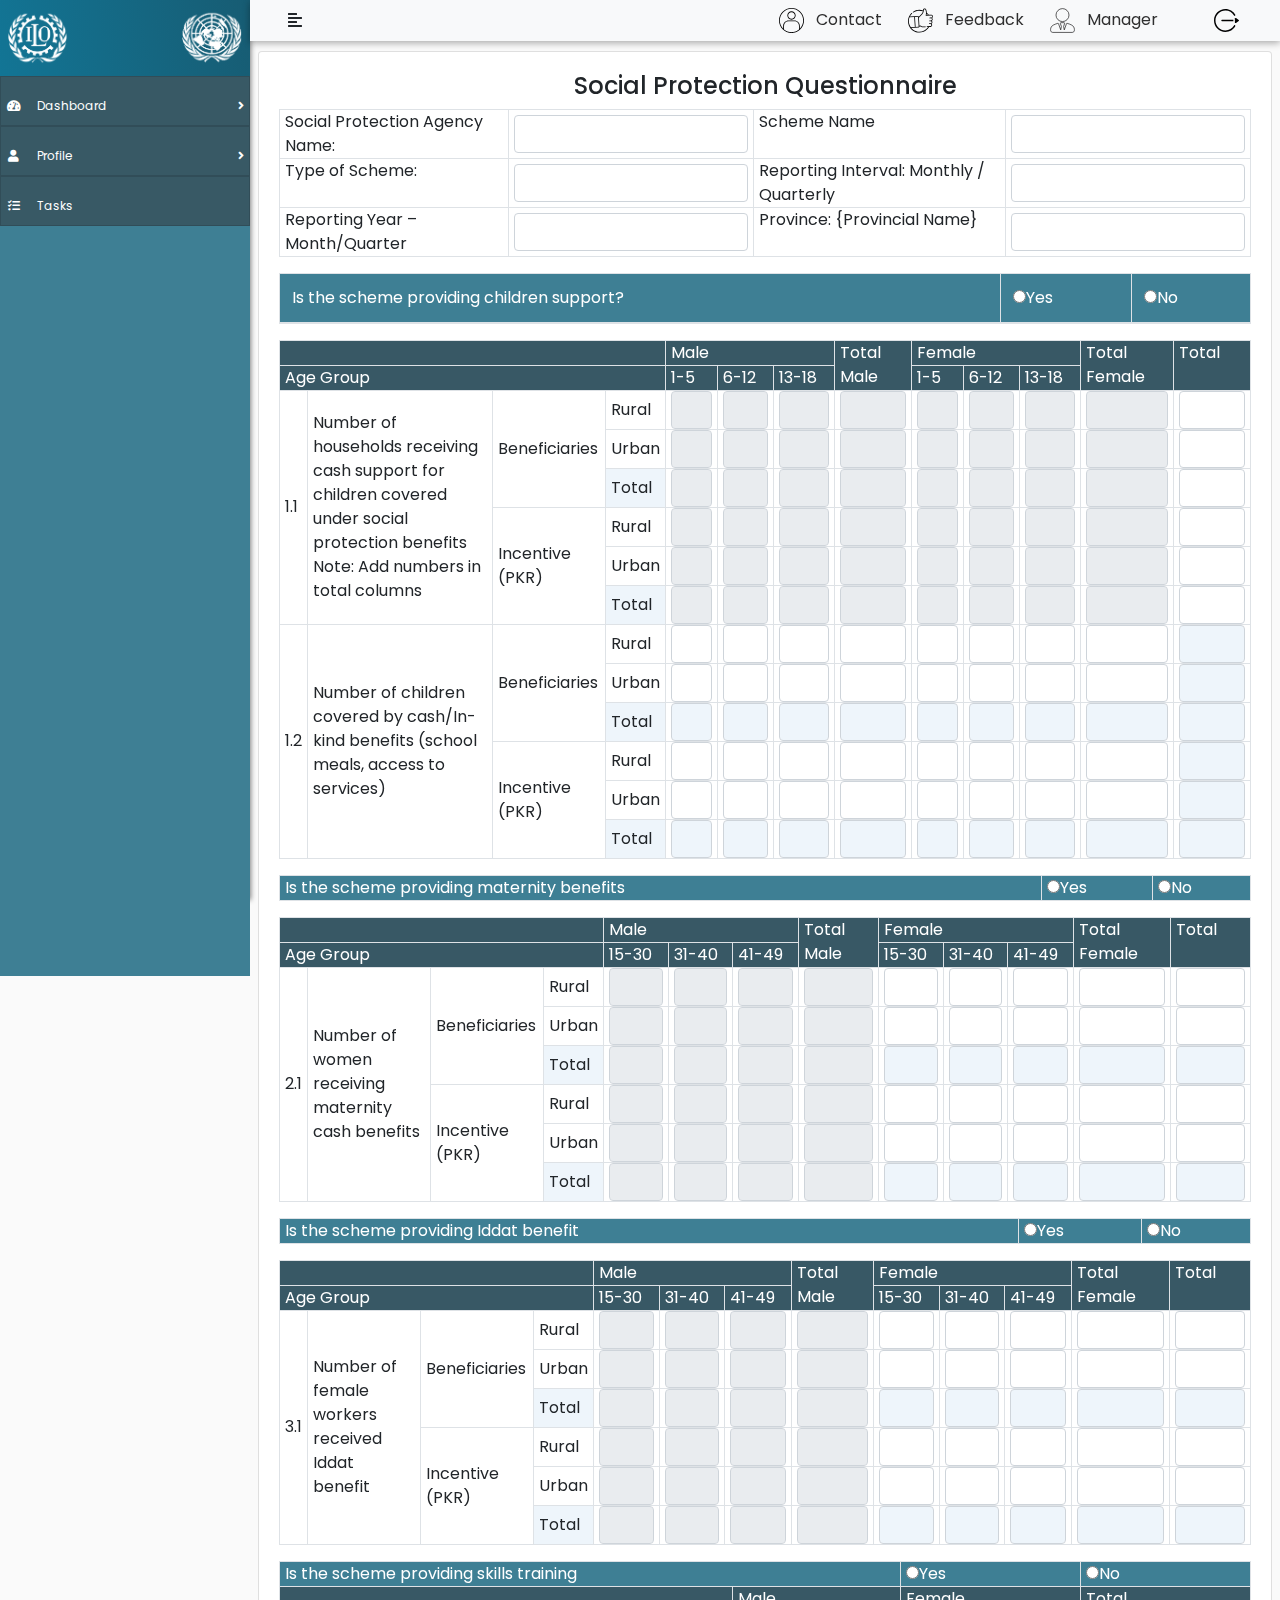
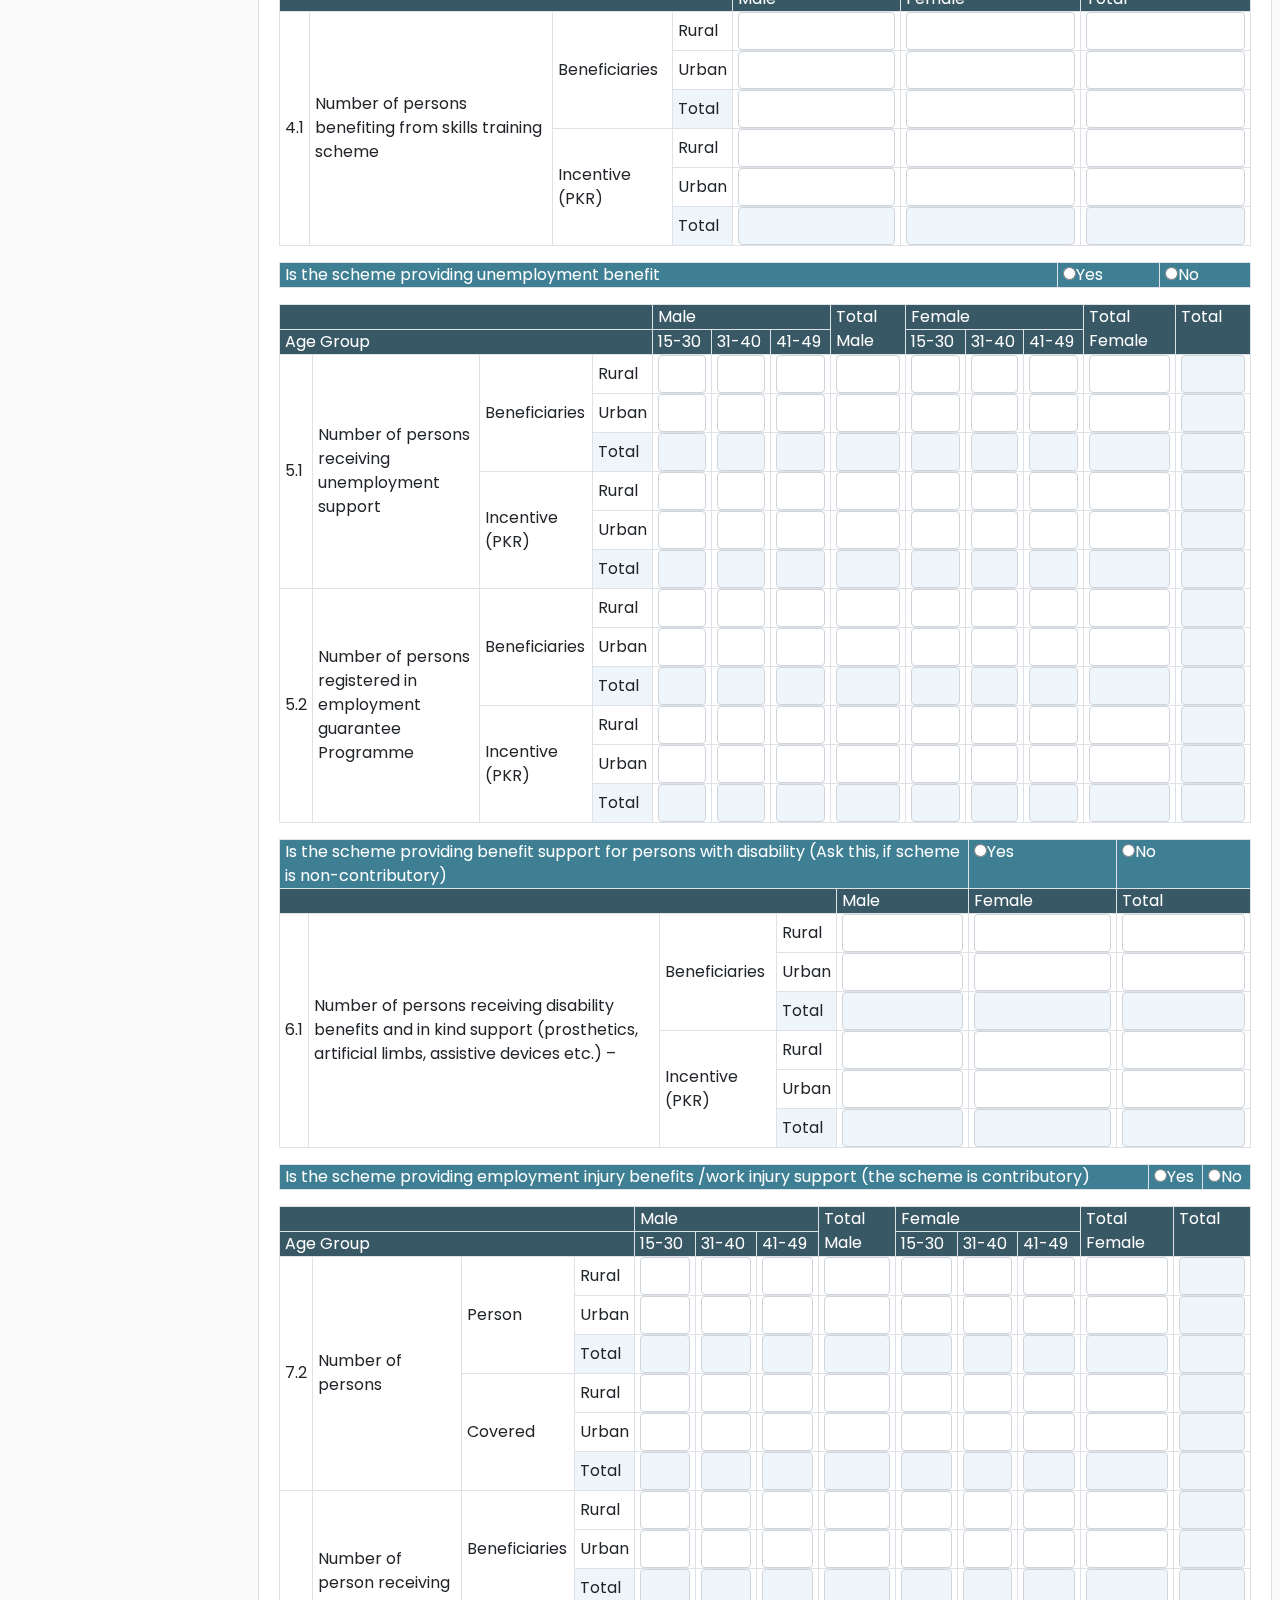
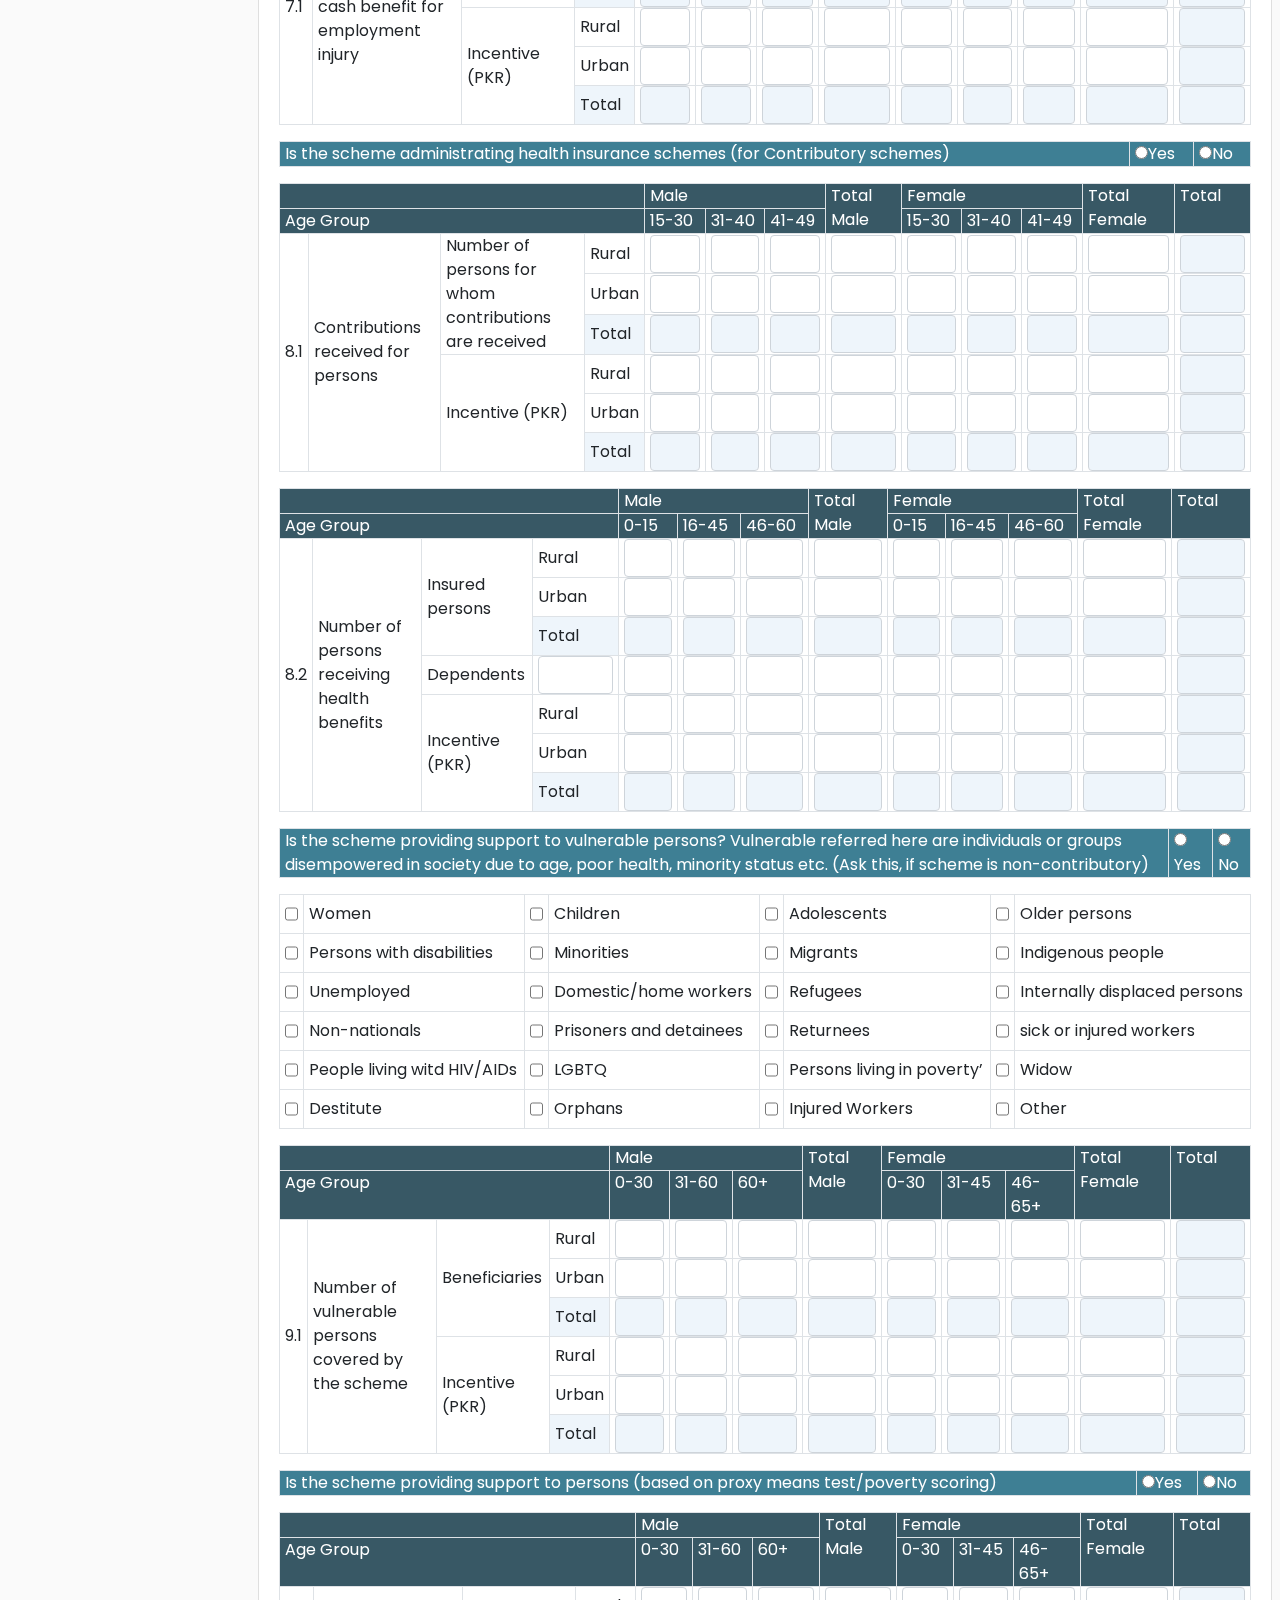
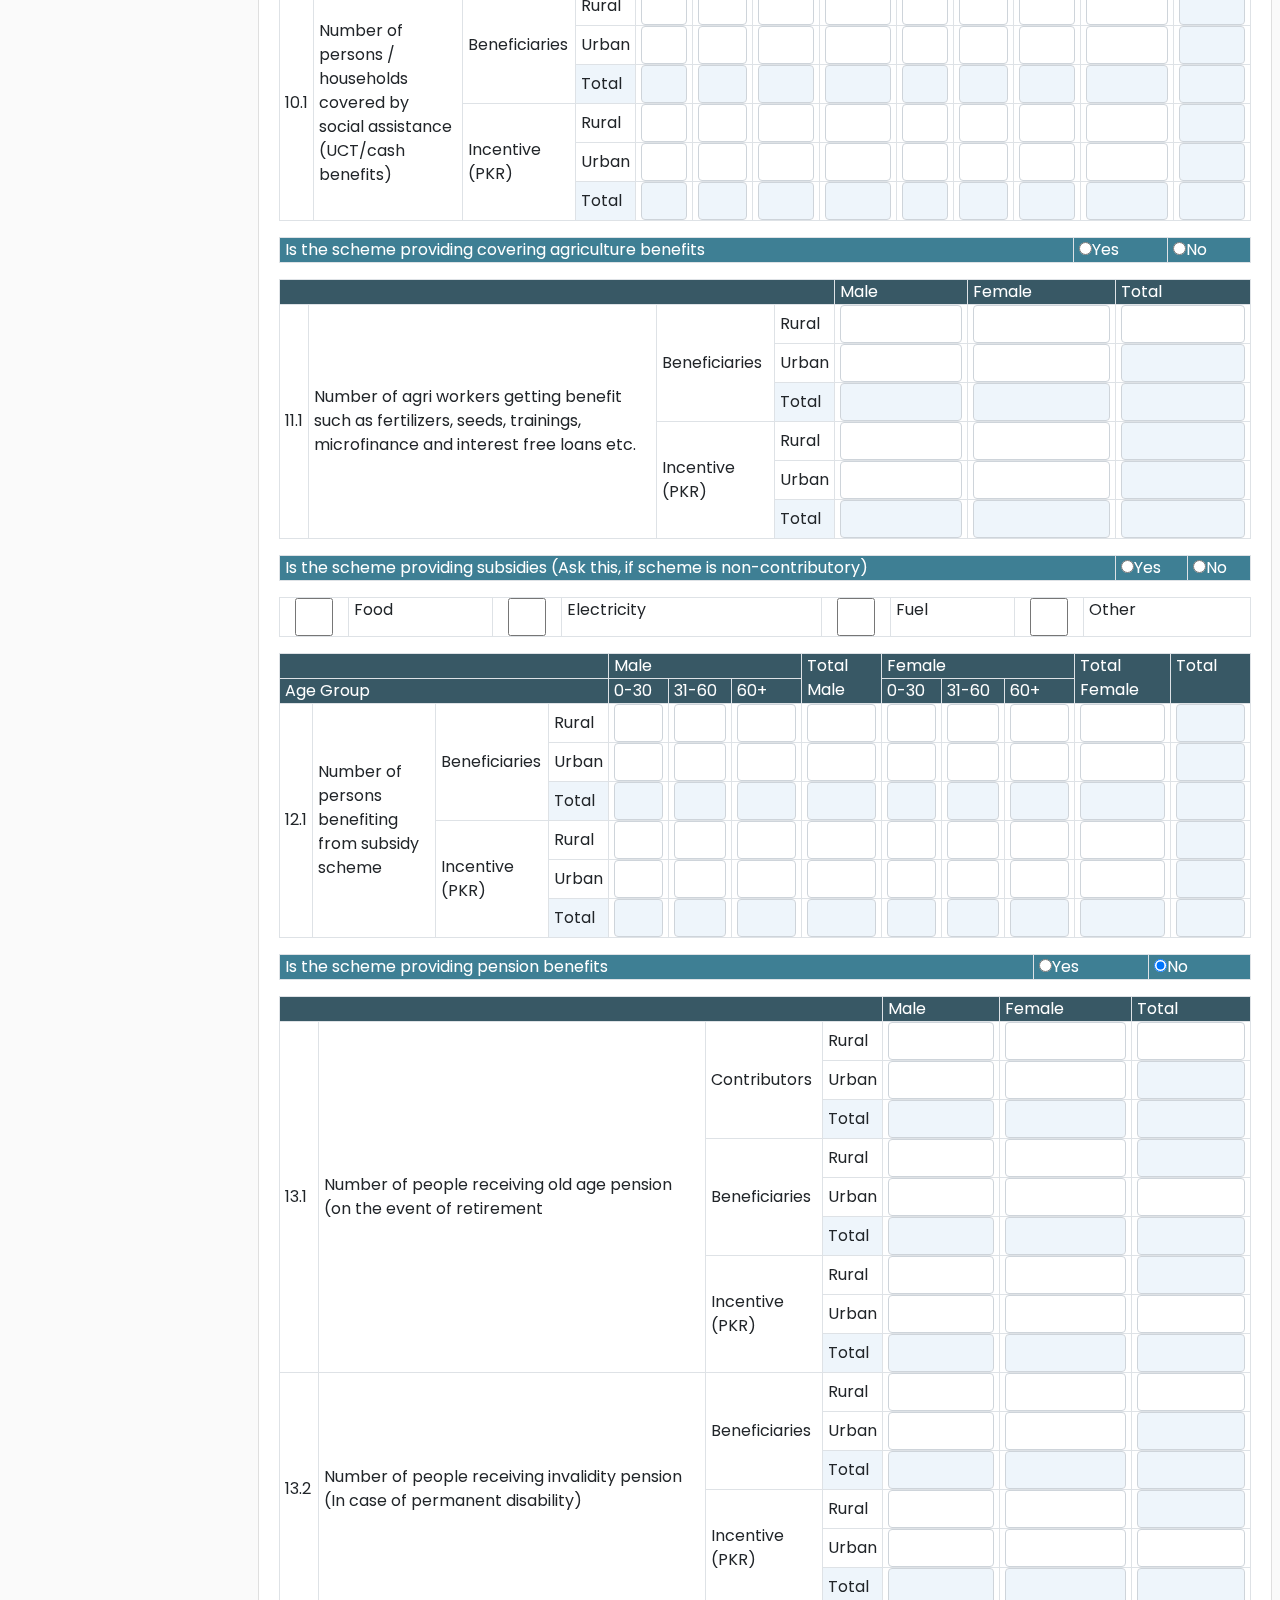
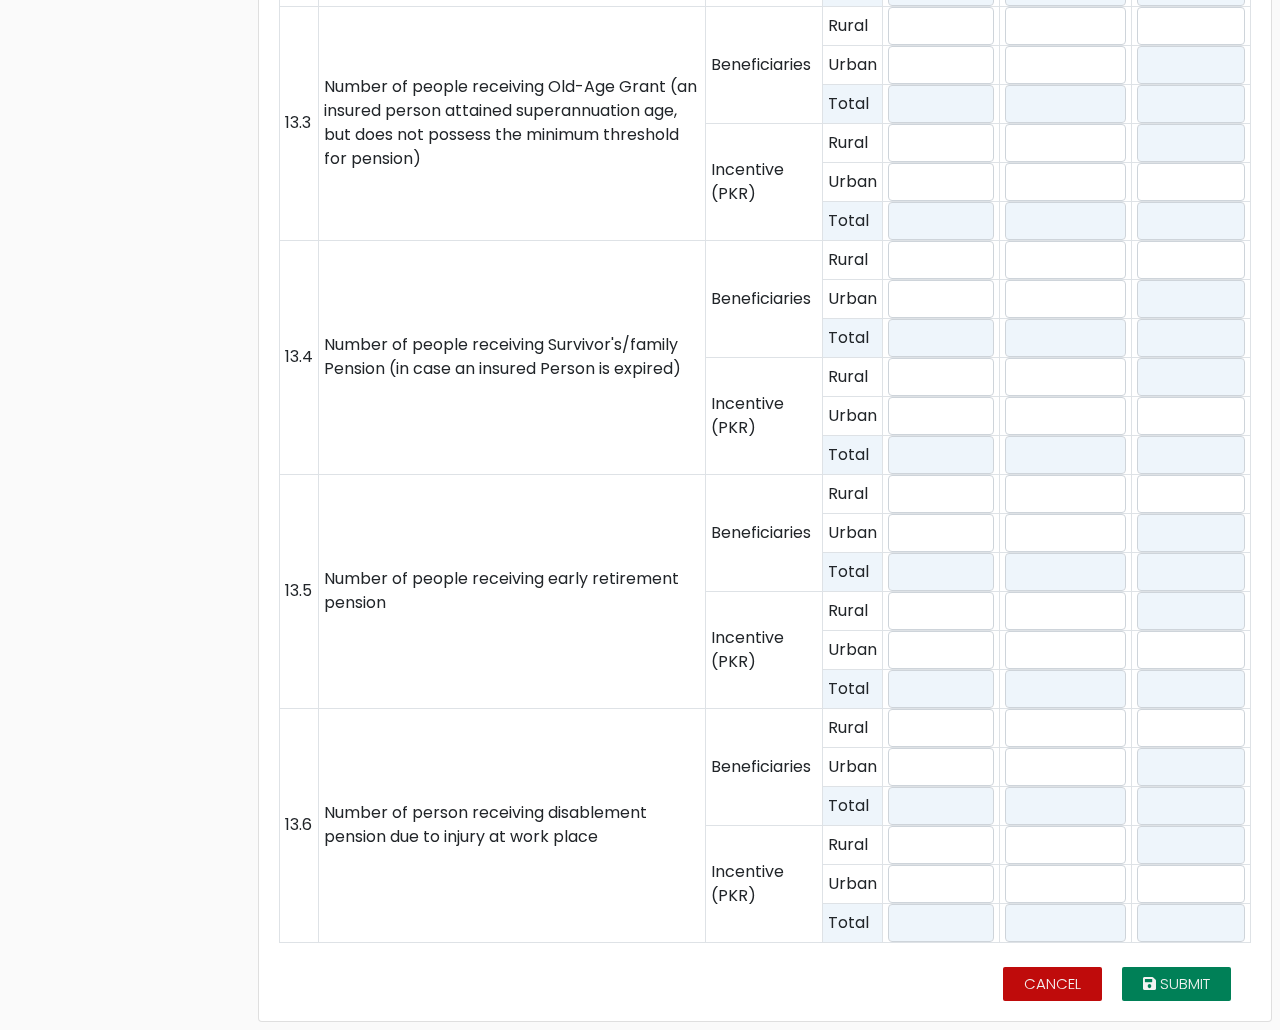
<file: form1updated.html>
<!DOCTYPE html>
<html lang="en">
  <head>
    <!-- Required meta tags -->
    <meta charset="utf-8">
    <meta name="viewport" content="width=device-width, initial-scale=1, shrink-to-fit=no">
    <!-- Bootstrap CSS -->
    <link rel="stylesheet" href="assets/bootstrap/bootstrap.min.css">
    <!-- Font Awesome -->
    <link rel="stylesheet" href="assets/fonts/fontawesome/css/all.css">
    <!-- Fav Icon -->
    <link rel="shortcut icon" type="image/x-icon" href="assets/images/favicon.ico" />
    <!-- Styling -->
    <link rel="stylesheet" href="assets/css/style.css">
        
    <title>Blank | Report Management System</title>
    <!--[if IE]>
	<link rel="stylesheet" type="text/css" href="all-ie-only.css" />
<![endif]-->
    <!--[if lt IE 9]> -->

<!-- <![endif]-->
<style>
  table tbody td, table thead th{
    padding: 0 5px !important;
  }
  .form-control{
    padding: 0px 5px !important;
  }
</style>

  </head>
  <body id="main-page">
    <div class="wrapper">
        <!-- Sidebar  -->
        <nav id="sidebar">
            <div class="sidebar-header">
               <div class="row">
					<div class="col-lg-6">
						
						 <img src="assets/images/22aw.png" class="img-fluid" alt="">
					</div>
					<div class="col-lg-6 text-right">
				 <img src="assets/images/23aw.png" class="img-fluid" alt="">
					</div>
			   </div>
            </div>

            <!-- Bootstrap row -->
            <div class="row m-0" id="body-row">
                <!-- Sidebar -->
                <div id="sidebar-container" class="sidebar-expanded d-md-block" style="width: 100%;">
                    <!-- d-* hiddens tde Sidebar in smaller devices. Its itens can be kept on tde Navbar 'Menu' -->
                    <!-- Bootstrap List Group -->
                    <ul class="list-group" id="accordion">
                        <!-- Menu witd submenu -->
                       <li class="li-tree1">
                            <a href="#submenu1" data-toggle="collapse" aria-expanded="false" class="bg-dark list-group-item list-group-item-action flex-column align-items-start">
                            <div class="d-flex w-100 justify-content-start align-items-center">
                                <span class="fas fa-tachometer-alt fa-fw mr-3"></span>
                                <span class="menu-collapsed">Dashboard</span>
                                <span class="submenu-icon ml-auto"></span>
                            </div>
                        </a>
                        <!-- Submenu content -->
                        <div id='submenu1' class="collapse sidebar-submenu"  data-parent="#accordion">
                            <a href="form1.html" class="list-group-item list-group-item-action bg-dark text-white">
                                <span class="menu-collapsed">Form1</span>
                            </a>
                            <a href="form2.html" class="list-group-item list-group-item-action bg-dark text-white">
                                <span class="menu-collapsed">Form2</span>
                            </a>
                            <a href="#" class="list-group-item list-group-item-action bg-dark text-white">
                                <span class="menu-collapsed">Tables</span>
                            </a>
                             <a href="#" class="list-group-item list-group-item-action bg-dark text-white">
                                <span class="menu-collapsed">Chahgag</span>
                            </a>
                            <a href="#" class="list-group-item list-group-item-action bg-dark text-white">
                                <span class="menu-collapsed">Reports</span>
                            </a>
                            <a href="#" class="list-group-item list-group-item-action bg-dark text-white">
                                <span class="menu-collapsed">Tables</span>
                            </a>
                             <a href="#" class="list-group-item list-group-item-action bg-dark text-white">
                                <span class="menu-collapsed">Chahgag</span>
                            </a>
                            <a href="#" class="list-group-item list-group-item-action bg-dark text-white">
                                <span class="menu-collapsed">Reports</span>
                            </a>
                            <a href="#" class="list-group-item list-group-item-action bg-dark text-white">
                                <span class="menu-collapsed">Tables</span>
                            </a>
                        </div>
                       </li>
                        <li class="li-tree1">
                            <a href="#submenu2" data-toggle="collapse" aria-expanded="false" class="bg-dark list-group-item list-group-item-action flex-column align-items-start">
                                <div class="d-flex w-100 justify-content-start align-items-center">
                                    <span class="fa fa-user fa-fw mr-3"></span>
                                    <span class="menu-collapsed">Profile</span>
                                    <span class="submenu-icon ml-auto"></span>
                                </div>
                            </a>
                            <!-- Submenu content -->
                            <div id='submenu2' class="collapse sidebar-submenu"  data-parent="#accordion">
                                <a href="#" class="list-group-item list-group-item-action bg-dark text-white">
                                    <span class="menu-collapsed">Settings</span>
                                </a>
                                <a href="#" class="list-group-item list-group-item-action bg-dark text-white">
                                    <span class="menu-collapsed">Password</span>
                                </a>
                            </div>
                        </li>
                       <li class="li-tree1">
                            <a href="#" class="bg-dark list-group-item list-group-item-action">
                                <div class="d-flex w-100 justify-content-start align-items-center">
                                    <span class="fa fa-tasks fa-fw mr-3"></span>
                                    <span class="menu-collapsed">Tasks</span>
                                </div>
                            </a>
                       </li>
                    </ul><!-- List Group END-->
                </div><!-- sidebar-container END -->
                <!-- MAIN -->
            </div><!-- body-row END -->
        </nav>

        <!-- Page Content  -->
        <div id="content">
            <nav class="navbar navbar-expand-lg navbar-light bg-light">
                <div class="container-fluid">

                    <button type="button" id="sidebarCollapse" class="btn">
                        <i class="fas fa-align-left"></i>
<!--                        <span>Toggle Sidebar</span>-->
                    </button>
                    <button class="btn d-inline-block d-lg-none ml-auto" type="button" data-toggle="collapse" data-target="#navbarSupportedContent" aria-controls="navbarSupportedContent" aria-expanded="false" aria-label="Toggle navigation" onclick="SidebarCollapse ()">
                        <i class="fas fa-align-justify"></i>
                    </button>

                    <div class="collapse navbar-collapse" id="navbarSupportedContent">
                        <ul class="nav navbar-nav ml-auto">
                            <li class="nav-item active">
                                <a class="nav-link" href="#"><img src="assets/images/icon/contacts.svg" class="img-fluid" alt=""> Contact</a>
                            </li>
                           <li class="nav-item">
                                <a class="nav-link" href="#"><img src="assets/images/icon/negative-vote.svg" class="img-fluid" alt=""> Feedback</a>
                            </li>
                           <li class="nav-item">
                                <a class="nav-link" href="#"><img src="assets/images/icon/businessman.svg" class="img-fluid" alt=""> Manager</a>
                            </li>
                            <li class="nav-item" style="margin-left: 40px;" data-toggle="tooltip" title="Signout"  id="logout" >
                                <a href="user.html" class="nav-link"><img src="assets/images/icon/gear.svg" class="img-fluid" alt=""></a>
                            </li>
                        </ul>
                    </div>
                </div>
            </nav>
           <!-- Page Content Start Here  -->
            <div class="content-wraper p-2 borderd-rounded">
				<section class="wrapper">
        
          <!--breadcrumbs ends -->
          
          <div class="row">
            <div class="col-md-12">
              <div class="card">
                <div class="card-body mt2">
                    <div class="row">
                      <div class="col-sm-12">
                        <h4 style="text-align: center;">Social Protection Questionnaire</h4>
                      </div>
                      <div class="col-sm-12">
                        <table class="table table-bordered table-condensed tbl-add-filters">
                          <tbody>
                            <tr>

                              <td>Social Protection Agency Name:</td>
                              <td class="celda_normal_table" style="vertical-align: middle;"><input class="form-control" type="text"></td>
                            
                              <td>Scheme Name</td>
                              <td class="celda_normal_table" style="vertical-align: middle;"><input class="form-control" type="text"></td>
                            </tr>

                            <tr>

                              <td>Type of Scheme:</td>
                              <td class="celda_normal_table" style="vertical-align: middle;"><input class="form-control" type="text"></td>
                            
                              <td>Reporting Interval: Monthly / Quarterly</td>
                              <td class="celda_normal_table" style="vertical-align: middle;"><input class="form-control" type="text"></td>
                            </tr>

                            <tr>

                              <td>Reporting Year – Month/Quarter</td>
                              <td class="celda_normal_table" style="vertical-align: middle;"><input class="form-control" type="text"></td>
                            
                              <td>Province: {Provincial Name}</td>
                              <td class="celda_normal_table" style="vertical-align: middle;"><input class="form-control" type="text"></td>
                            </tr>
                        </tbody>
                      </table>

                      

                      
                       
                        
                          
                      
                        <div>
                         <table id="pruebatabla" class="table table-bordered table-condensed  fht-table" style="width: 100%;">
              
                        <thead>

                          <tr style="background-color: #3E7F94; color: white;">
                              <td>Is the scheme providing children support?</td>
                              <td><input type="radio" name="optradio" checked>Yes</td>
                              <td><input type="radio" name="optradio" checked>No</td>
                            </tr>
						</thead>
						</table>
                            
                         <table id="pruebatabla1" class="table table-bordered table-condensed  fht-table" style="width: 100%;">
              


                            <tr style="background-color: #385865;color: white;">
                              <td colspan="4"></td>
                              <td colspan="3">Male</td>
                              <td rowspan="2">Total Male</td>
                              <td colspan="3">Female</td>
                              <td rowspan="2">Total Female</td>
                              <td rowspan="2">Total</td>
                            </tr>

                            <tr style="background-color: #385865;color: white;">
                              <td colspan="4">Age Group</td>
                              <td>1-5</td>
                              <td>6-12</td>
                              <td>13-18</td>
                              <td>1-5</td>
                              <td>6-12</td>
                              <td>13-18</td>
                            </tr>

                            <tr>
                              <td rowspan="6" style="vertical-align: middle">1.1</td>
                              <td rowspan="6" style="vertical-align: middle">Number of households receiving cash support for children covered under social protection benefits <span>Note: Add numbers in total columns</span></td>
                              <td rowspan="3" style="vertical-align: middle">Beneficiaries</td>
                              <td style="vertical-align: middle">Rural</td>
                              <td style="vertical-align: middle" class="celda_normal_table"><input class="form-control" type="text" disabled=""></td>
                              <td style="vertical-align: middle" class="celda_normal_table"><input class="form-control" type="text" disabled=""></td>
                              <td style="vertical-align: middle" class="celda_normal_table"><input class="form-control" type="text" disabled=""></td>
                              <td style="vertical-align: middle" class="celda_normal_table"><input class="form-control" type="text" disabled=""></td>
                              <td style="vertical-align: middle" class="celda_normal_table"><input class="form-control" type="text" disabled=""></td>
                              <td style="vertical-align: middle" class="celda_normal_table"><input class="form-control" type="text" disabled=""></td>
                              <td style="vertical-align: middle" class="celda_normal_table"><input class="form-control" type="text" disabled=""></td>
                              <td style="vertical-align: middle" class="celda_normal_table"><input class="form-control" type="text" disabled=""></td>
                              <td style="vertical-align: middle" class="celda_normal_table"><input class="form-control" type="text"></td>
                            </tr>
                             <tr>
                              <td style="vertical-align: middle">Urban</td>
                              <td style="vertical-align: middle" class="celda_normal_table"><input class="form-control" type="text" disabled=""></td>
                              <td style="vertical-align: middle" class="celda_normal_table"><input class="form-control" type="text" disabled=""></td>
                              <td style="vertical-align: middle" class="celda_normal_table"><input class="form-control" type="text" disabled=""></td>
                              <td style="vertical-align: middle" class="celda_normal_table"><input class="form-control" type="text" disabled=""></td>
                              <td style="vertical-align: middle" class="celda_normal_table"><input class="form-control" type="text" disabled=""></td>
                              <td style="vertical-align: middle" class="celda_normal_table"><input class="form-control" type="text" disabled=""></td>
                              <td style="vertical-align: middle" class="celda_normal_table"><input class="form-control" type="text" disabled=""></td>
                              <td style="vertical-align: middle" class="celda_normal_table"><input class="form-control" type="text" disabled=""></td>
                              <td style="vertical-align: middle" class="celda_normal_table"><input class="form-control" type="text"></td>
                            </tr>
                            <tr>
                              <td style="vertical-align: middle; background-color: #eef5fb;">Total</td>
                              <td style="vertical-align: middle" class="celda_normal_table"><input class="form-control" type="text" disabled=""></td>
                              <td style="vertical-align: middle" class="celda_normal_table"><input class="form-control" type="text" disabled=""></td>
                              <td style="vertical-align: middle" class="celda_normal_table"><input class="form-control" type="text" disabled=""></td>
                              <td style="vertical-align: middle" class="celda_normal_table"><input class="form-control" type="text" disabled=""></td>
                              <td style="vertical-align: middle" class="celda_normal_table"><input class="form-control" type="text" disabled=""></td>
                              <td style="vertical-align: middle" class="celda_normal_table"><input class="form-control" type="text" disabled=""></td>
                              <td style="vertical-align: middle" class="celda_normal_table"><input class="form-control" type="text" disabled=""></td>
                              <td style="vertical-align: middle" class="celda_normal_table"><input class="form-control" type="text" disabled=""></td>
                              <td style="vertical-align: middle" class="celda_normal_table"><input class="form-control" type="text"></td>
                            </tr>

                            <tr>
                              <td rowspan="3" style="vertical-align: middle">Incentive (PKR)</td>
                              <td style="vertical-align: middle">Rural</td>
                              <td style="vertical-align: middle" class="celda_normal_table"><input class="form-control" type="text" disabled=""></td>
                              <td style="vertical-align: middle" class="celda_normal_table"><input class="form-control" type="text" disabled=""></td>
                              <td style="vertical-align: middle" class="celda_normal_table"><input class="form-control" type="text" disabled=""></td>
                              <td style="vertical-align: middle" class="celda_normal_table"><input class="form-control" type="text" disabled=""></td>
                              <td style="vertical-align: middle" class="celda_normal_table"><input class="form-control" type="text" disabled=""></td>
                              <td style="vertical-align: middle" class="celda_normal_table"><input class="form-control" type="text" disabled=""></td>
                              <td style="vertical-align: middle" class="celda_normal_table"><input class="form-control" type="text" disabled=""></td>
                              <td style="vertical-align: middle" class="celda_normal_table"><input class="form-control" type="text" disabled=""></td>
                              <td style="vertical-align: middle" class="celda_normal_table"><input class="form-control" type="text"></td>
                            </tr>
                             <tr>
                              <td style="vertical-align: middle">Urban</td>
                              <td style="vertical-align: middle" class="celda_normal_table"><input class="form-control" type="text" disabled=""></td>
                              <td style="vertical-align: middle" class="celda_normal_table"><input class="form-control" type="text" disabled=""></td>
                              <td style="vertical-align: middle" class="celda_normal_table"><input class="form-control" type="text" disabled=""></td>
                              <td style="vertical-align: middle" class="celda_normal_table"><input class="form-control" type="text" disabled=""></td>
                              <td style="vertical-align: middle" class="celda_normal_table"><input class="form-control" type="text" disabled=""></td>
                              <td style="vertical-align: middle" class="celda_normal_table"><input class="form-control" type="text" disabled=""></td>
                              <td style="vertical-align: middle" class="celda_normal_table"><input class="form-control" type="text" disabled=""></td>
                              <td style="vertical-align: middle" class="celda_normal_table"><input class="form-control" type="text" disabled=""></td>
                              <td style="vertical-align: middle" class="celda_normal_table"><input class="form-control" type="text"></td>
                            </tr>
                            <tr>
                              <td style="vertical-align: middle; background-color: #eef5fb;">Total</td>
                              <td style="vertical-align: middle" class="celda_normal_table"><input class="form-control" type="text" disabled=""></td>
                              <td style="vertical-align: middle" class="celda_normal_table"><input class="form-control" type="text" disabled=""></td>
                              <td style="vertical-align: middle" class="celda_normal_table"><input class="form-control" type="text" disabled=""></td>
                              <td style="vertical-align: middle" class="celda_normal_table"><input class="form-control" type="text" disabled=""></td>
                              <td style="vertical-align: middle" class="celda_normal_table"><input class="form-control" type="text" disabled=""></td>
                              <td style="vertical-align: middle" class="celda_normal_table"><input class="form-control" type="text" disabled=""></td>
                              <td style="vertical-align: middle" class="celda_normal_table"><input class="form-control" type="text" disabled=""></td>
                              <td style="vertical-align: middle" class="celda_normal_table"><input class="form-control" type="text" disabled=""></td>
                              <td style="vertical-align: middle" class="celda_normal_table"><input class="form-control" type="text"></td>
                            </tr>
                            <tr>
                              <td rowspan="6" style="vertical-align: middle">1.2</td>
                              <td rowspan="6" style="vertical-align: middle">Number of children covered by cash/In-kind benefits (school meals, access to services)</td>
                              <td rowspan="3" style="vertical-align: middle">Beneficiaries</td>
                              <td style="vertical-align: middle">Rural</td>
                              <td style="vertical-align: middle" class="celda_normal_table"><input class="form-control" type="text"></td>
                              <td style="vertical-align: middle" class="celda_normal_table"><input class="form-control" type="text"></td>
                              <td style="vertical-align: middle" class="celda_normal_table"><input class="form-control" type="text"></td>
                              <td style="vertical-align: middle" class="celda_normal_table"><input class="form-control" type="text"></td>
                              <td style="vertical-align: middle" class="celda_normal_table"><input class="form-control" type="text"></td>
                              <td style="vertical-align: middle" class="celda_normal_table"><input class="form-control" type="text"></td>
                              <td style="vertical-align: middle" class="celda_normal_table"><input class="form-control" type="text"></td>
                              <td style="vertical-align: middle" class="celda_normal_table"><input class="form-control" type="text"></td>
                              <td class="celda_normal_table"><input class="form-control" type="text" style="vertical-align: middle; background-color: #EEF5FB;"></td>
                            </tr>
                             <tr>
                              <td style="vertical-align: middle">Urban</td>
                              <td style="vertical-align: middle" class="celda_normal_table"><input class="form-control" type="text"></td>
                              <td style="vertical-align: middle" class="celda_normal_table"><input class="form-control" type="text"></td>
                              <td style="vertical-align: middle" class="celda_normal_table"><input class="form-control" type="text"></td>
                              <td style="vertical-align: middle" class="celda_normal_table"><input class="form-control" type="text"></td>
                              <td style="vertical-align: middle" class="celda_normal_table"><input class="form-control" type="text"></td>
                              <td style="vertical-align: middle" class="celda_normal_table"><input class="form-control" type="text"></td>
                              <td style="vertical-align: middle" class="celda_normal_table"><input class="form-control" type="text"></td>
                              <td style="vertical-align: middle" class="celda_normal_table"><input class="form-control" type="text"></td>
                              <td class="celda_normal_table"><input class="form-control" type="text" style="vertical-align: middle; background-color: #EEF5FB;"></td>
                            </tr>
                            <tr>
                              <td style="vertical-align: middle; background-color: #eef5fb;">Total</td>
                              <td class="celda_normal_table"><input class="form-control" type="text" style="vertical-align: middle; background-color: #eef5fb;"></td>
                              <td class="celda_normal_table"><input class="form-control" type="text" style="vertical-align: middle; background-color: #eef5fb;"></td>
                              <td class="celda_normal_table"><input class="form-control" type="text" style="vertical-align: middle; background-color: #eef5fb;"></td>
                              <td class="celda_normal_table"><input class="form-control" type="text" style="vertical-align: middle; background-color: #eef5fb;"></td>
                              <td class="celda_normal_table"><input class="form-control" type="text" style="vertical-align: middle; background-color: #eef5fb;"></td>
                              <td class="celda_normal_table"><input class="form-control" type="text" style="vertical-align: middle; background-color: #eef5fb;"></td>
                              <td class="celda_normal_table"><input class="form-control" type="text" style="vertical-align: middle; background-color: #eef5fb;"></td>
                              <td class="celda_normal_table"><input class="form-control" type="text" style="vertical-align: middle; background-color: #eef5fb;"></td>
                              <td class="celda_normal_table"><input class="form-control" type="text" style="vertical-align: middle; background-color: #eef5fb;"></td>
                            </tr>

                            <tr>
                              <td rowspan="3" style="vertical-align: middle">Incentive (PKR)</td>
                              <td style="vertical-align: middle">Rural</td>
                              <td style="vertical-align: middle" class="celda_normal_table"><input class="form-control" type="text"></td>
                              <td style="vertical-align: middle" class="celda_normal_table"><input class="form-control" type="text"></td>
                              <td style="vertical-align: middle" class="celda_normal_table"><input class="form-control" type="text"></td>
                              <td style="vertical-align: middle" class="celda_normal_table"><input class="form-control" type="text"></td>
                              <td style="vertical-align: middle" class="celda_normal_table"><input class="form-control" type="text"></td>
                              <td style="vertical-align: middle" class="celda_normal_table"><input class="form-control" type="text"></td>
                              <td style="vertical-align: middle" class="celda_normal_table"><input class="form-control" type="text"></td>
                              <td style="vertical-align: middle" class="celda_normal_table"><input class="form-control" type="text"></td>
                              <td class="celda_normal_table"><input class="form-control" type="text" style="vertical-align: middle; background-color: #EEF5FB;"></td>
                            </tr>
                             <tr>
                              <td style="vertical-align: middle">Urban</td>
                              <td style="vertical-align: middle" class="celda_normal_table"><input class="form-control" type="text"></td>
                              <td style="vertical-align: middle" class="celda_normal_table"><input class="form-control" type="text"></td>
                              <td style="vertical-align: middle" class="celda_normal_table"><input class="form-control" type="text"></td>
                              <td style="vertical-align: middle" class="celda_normal_table"><input class="form-control" type="text"></td>
                              <td style="vertical-align: middle" class="celda_normal_table"><input class="form-control" type="text"></td>
                              <td style="vertical-align: middle" class="celda_normal_table"><input class="form-control" type="text"></td>
                              <td style="vertical-align: middle" class="celda_normal_table"><input class="form-control" type="text"></td>
                              <td style="vertical-align: middle" class="celda_normal_table"><input class="form-control" type="text"></td>
                              <td class="celda_normal_table"><input class="form-control" type="text" style="vertical-align: middle; background-color: #EEF5FB;"></td>
                            </tr>
                            <tr>
                              <td style="vertical-align: middle; background-color: #eef5fb;">Total</td>
                              <td class="celda_normal_table"><input class="form-control" type="text" style="vertical-align: middle; background-color: #eef5fb;"></td>
                              <td class="celda_normal_table"><input class="form-control" type="text" style="vertical-align: middle; background-color: #eef5fb;"></td>
                              <td class="celda_normal_table"><input class="form-control" type="text" style="vertical-align: middle; background-color: #eef5fb;"></td>
                              <td class="celda_normal_table"><input class="form-control" type="text" style="vertical-align: middle; background-color: #eef5fb;"></td>
                              <td class="celda_normal_table"><input class="form-control" type="text" style="vertical-align: middle; background-color: #eef5fb;"></td>
                              <td class="celda_normal_table"><input class="form-control" type="text" style="vertical-align: middle; background-color: #eef5fb;"></td>
                              <td class="celda_normal_table"><input class="form-control" type="text" style="vertical-align: middle; background-color: #eef5fb;"></td>
                              <td class="celda_normal_table"><input class="form-control" type="text" style="vertical-align: middle; background-color: #eef5fb;"></td>
                              <td class="celda_normal_table"><input class="form-control" type="text" style="vertical-align: middle; background-color: #eef5fb;"></td>
                            </tr>
						</table>
                         <table id="pruebatabla2" class="table table-bordered table-condensed  fht-table" style="width: 100%;">

                            <tr style="background-color: #3E7F94; color: white;">
                              <td>Is the scheme providing maternity benefits</td>
                              <td><input type="radio" name="optradio" checked>Yes</td>
                              <td><input type="radio" name="optradio" checked>No</td>
                            </tr>
                          </table>


                            
                         <table id="pruebatabla3" class="table table-bordered table-condensed  fht-table" style="width: 100%;">
              


                            <tr style="background-color: #385865;color: white;">
                              <td colspan="4"></td>
                              <td colspan="3">Male</td>
                              <td rowspan="2">Total Male</td>
                              <td colspan="3">Female</td>
                              <td rowspan="2">Total Female</td>
                              <td rowspan="2">Total</td>
                            </tr>

                            <tr style="background-color: #385865;color: white;">
                              <td colspan="4">Age Group</td>
                              <td>15-30</td>
                              <td>31-40</td>
                              <td>41-49</td>
                              <td>15-30</td>
                              <td>31-40</td>
                              <td>41-49</td>
                            </tr>

                            <tr>
                              <td rowspan="6" style="vertical-align: middle">2.1</td>
                              <td rowspan="6" style="vertical-align: middle">Number of women receiving  maternity cash benefits </td>
                              <td rowspan="3" style="vertical-align: middle">Beneficiaries</td>
                              <td style="vertical-align: middle">Rural</td>
                              <td style="vertical-align: middle" class="celda_normal_table"><input class="form-control" type="text" disabled=""></td>
                              <td style="vertical-align: middle" class="celda_normal_table"><input class="form-control" type="text" disabled=""></td>
                              <td style="vertical-align: middle" class="celda_normal_table"><input class="form-control" type="text" disabled=""></td>
                              <td style="vertical-align: middle" class="celda_normal_table"><input class="form-control" type="text" disabled=""></td>
                              <td style="vertical-align: middle" class="celda_normal_table"><input class="form-control" type="text"></td>
                              <td style="vertical-align: middle" class="celda_normal_table"><input class="form-control" type="text"></td>
                              <td style="vertical-align: middle" class="celda_normal_table"><input class="form-control" type="text"></td>
                              <td style="vertical-align: middle" class="celda_normal_table"><input class="form-control" type="text"></td>
                              <td style="vertical-align: middle" class="celda_normal_table"><input class="form-control" type="text"></td>
                            </tr>
                             <tr>
                              <td style="vertical-align: middle">Urban</td>
                              <td style="vertical-align: middle" class="celda_normal_table"><input class="form-control" type="text" disabled=""></td>
                              <td style="vertical-align: middle" class="celda_normal_table"><input class="form-control" type="text" disabled=""></td>
                              <td style="vertical-align: middle" class="celda_normal_table"><input class="form-control" type="text" disabled=""></td>
                              <td style="vertical-align: middle" class="celda_normal_table"><input class="form-control" type="text" disabled=""></td>
                              <td style="vertical-align: middle" class="celda_normal_table"><input class="form-control" type="text"></td>
                              <td style="vertical-align: middle" class="celda_normal_table"><input class="form-control" type="text"></td>
                              <td style="vertical-align: middle" class="celda_normal_table"><input class="form-control" type="text"></td>
                              <td style="vertical-align: middle" class="celda_normal_table"><input class="form-control" type="text"></td>
                              <td style="vertical-align: middle" class="celda_normal_table"><input class="form-control" type="text"></td>
                            </tr>
                            <tr>
                              <td style="vertical-align: middle; background-color: #eef5fb;">Total</td>
                              <td style="vertical-align: middle" class="celda_normal_table"><input class="form-control" type="text" disabled=""></td>
                              <td style="vertical-align: middle" class="celda_normal_table"><input class="form-control" type="text" disabled=""></td>
                              <td style="vertical-align: middle" class="celda_normal_table"><input class="form-control" type="text" disabled=""></td>
                              <td style="vertical-align: middle" class="celda_normal_table"><input class="form-control" type="text" disabled=""></td>
                              <td class="celda_normal_table"><input class="form-control" type="text" style="vertical-align: middle; background-color: #EEF5FB;"></td>
                              <td class="celda_normal_table"><input class="form-control" type="text" style="vertical-align: middle; background-color: #EEF5FB;"></td>
                              <td class="celda_normal_table"><input class="form-control" type="text" style="vertical-align: middle; background-color: #EEF5FB;"></td>
                              <td class="celda_normal_table"><input class="form-control" type="text" style="vertical-align: middle; background-color: #EEF5FB;"></td>
                              <td class="celda_normal_table"><input class="form-control" type="text" style="vertical-align: middle; background-color: #EEF5FB;"></td>
                            </tr>

                            <tr>
                              <td rowspan="3" style="vertical-align: middle">Incentive (PKR)</td>
                              <td style="vertical-align: middle">Rural</td>
                              <td style="vertical-align: middle" class="celda_normal_table"><input class="form-control" type="text" disabled=""></td>
                              <td style="vertical-align: middle" class="celda_normal_table"><input class="form-control" type="text" disabled=""></td>
                              <td style="vertical-align: middle" class="celda_normal_table"><input class="form-control" type="text" disabled=""></td>
                              <td style="vertical-align: middle" class="celda_normal_table"><input class="form-control" type="text" disabled=""></td>
                              <td style="vertical-align: middle" class="celda_normal_table"><input class="form-control" type="text"></td>
                              <td style="vertical-align: middle" class="celda_normal_table"><input class="form-control" type="text"></td>
                              <td style="vertical-align: middle" class="celda_normal_table"><input class="form-control" type="text"></td>
                              <td style="vertical-align: middle" class="celda_normal_table"><input class="form-control" type="text"></td>
                              <td style="vertical-align: middle" class="celda_normal_table"><input class="form-control" type="text"></td>
                            </tr>
                             <tr>
                              <td style="vertical-align: middle">Urban</td>
                              <td style="vertical-align: middle" class="celda_normal_table"><input class="form-control" type="text" disabled=""></td>
                              <td style="vertical-align: middle" class="celda_normal_table"><input class="form-control" type="text" disabled=""></td>
                              <td style="vertical-align: middle" class="celda_normal_table"><input class="form-control" type="text" disabled=""></td>
                              <td style="vertical-align: middle" class="celda_normal_table"><input class="form-control" type="text" disabled=""></td>
                              <td style="vertical-align: middle" class="celda_normal_table"><input class="form-control" type="text"></td>
                              <td style="vertical-align: middle" class="celda_normal_table"><input class="form-control" type="text"></td>
                              <td style="vertical-align: middle" class="celda_normal_table"><input class="form-control" type="text"></td>
                              <td style="vertical-align: middle" class="celda_normal_table"><input class="form-control" type="text"></td>
                              <td style="vertical-align: middle" class="celda_normal_table"><input class="form-control" type="text"></td>
                            </tr>
                            <tr>
                              <td style="vertical-align: middle; background-color: #eef5fb;">Total</td>
                              <td style="vertical-align: middle" class="celda_normal_table"><input class="form-control" type="text" disabled=""></td>
                              <td style="vertical-align: middle" class="celda_normal_table"><input class="form-control" type="text" disabled=""></td>
                              <td style="vertical-align: middle" class="celda_normal_table"><input class="form-control" type="text" disabled=""></td>
                              <td style="vertical-align: middle" class="celda_normal_table"><input class="form-control" type="text" disabled=""></td>
                              <td class="celda_normal_table"><input class="form-control" type="text" style="vertical-align: middle; background-color: #EEF5FB;"></td>
                              <td class="celda_normal_table"><input class="form-control" type="text" style="vertical-align: middle; background-color: #EEF5FB;"></td>
                              <td class="celda_normal_table"><input class="form-control" type="text" style="vertical-align: middle; background-color: #EEF5FB;"></td>
                              <td class="celda_normal_table"><input class="form-control" type="text" style="vertical-align: middle; background-color: #EEF5FB;"></td>
                              <td class="celda_normal_table"><input class="form-control" type="text" style="vertical-align: middle; background-color: #EEF5FB;"></td>
                            </tr>
                         </table>
                         <table id="pruebatabla4" class="table table-bordered table-condensed  fht-table" style="width: 100%;">

                            <tr style="background-color: #3E7F94; color: white;">
                              <td>Is the scheme providing Iddat benefit </td>
                              <td><input type="radio" name="optradio" checked>Yes</td>
                              <td><input type="radio" name="optradio" checked>No</td>
                            </tr>
                          </table>


                            
                         <table id="pruebatabla5" class="table table-bordered table-condensed  fht-table" style="width: 100%;">
              


                            <tr style="background-color: #385865;color: white;">
                              <td colspan="4"></td>
                              <td colspan="3">Male</td>
                              <td rowspan="2">Total Male</td>
                              <td colspan="3">Female</td>
                              <td rowspan="2">Total Female</td>
                              <td rowspan="2">Total</td>
                            </tr>

                            <tr style="background-color: #385865;color: white;">
                              <td colspan="4">Age Group</td>
                              <td>15-30</td>
                              <td>31-40</td>
                              <td>41-49</td>
                              <td>15-30</td>
                              <td>31-40</td>
                              <td>41-49</td>
                            </tr>

                            <tr>
                              <td rowspan="6" style="vertical-align: middle">3.1</td>
                              <td rowspan="6" style="vertical-align: middle">Number of female workers received Iddat benefit</td>
                              <td rowspan="3" style="vertical-align: middle">Beneficiaries</td>
                              <td style="vertical-align: middle">Rural</td>
                              <td style="vertical-align: middle" class="celda_normal_table"><input class="form-control" type="text" disabled=""></td>
                              <td style="vertical-align: middle" class="celda_normal_table"><input class="form-control" type="text" disabled=""></td>
                              <td style="vertical-align: middle" class="celda_normal_table"><input class="form-control" type="text" disabled=""></td>
                              <td style="vertical-align: middle" class="celda_normal_table"><input class="form-control" type="text" disabled=""></td>
                              <td style="vertical-align: middle" class="celda_normal_table"><input class="form-control" type="text"></td>
                              <td style="vertical-align: middle" class="celda_normal_table"><input class="form-control" type="text"></td>
                              <td style="vertical-align: middle" class="celda_normal_table"><input class="form-control" type="text"></td>
                              <td style="vertical-align: middle" class="celda_normal_table"><input class="form-control" type="text"></td>
                              <td style="vertical-align: middle" class="celda_normal_table"><input class="form-control" type="text"></td>
                            </tr>
                             <tr>
                              <td style="vertical-align: middle">Urban</td>
                              <td style="vertical-align: middle" class="celda_normal_table"><input class="form-control" type="text" disabled=""></td>
                              <td style="vertical-align: middle" class="celda_normal_table"><input class="form-control" type="text" disabled=""></td>
                              <td style="vertical-align: middle" class="celda_normal_table"><input class="form-control" type="text" disabled=""></td>
                              <td style="vertical-align: middle" class="celda_normal_table"><input class="form-control" type="text" disabled=""></td>
                              <td style="vertical-align: middle" class="celda_normal_table"><input class="form-control" type="text"></td>
                              <td style="vertical-align: middle" class="celda_normal_table"><input class="form-control" type="text"></td>
                              <td style="vertical-align: middle" class="celda_normal_table"><input class="form-control" type="text"></td>
                              <td style="vertical-align: middle" class="celda_normal_table"><input class="form-control" type="text"></td>
                              <td style="vertical-align: middle" class="celda_normal_table"><input class="form-control" type="text"></td>
                            </tr>
                            <tr>
                              <td style="vertical-align: middle; background-color: #eef5fb;">Total</td>
                              <td style="vertical-align: middle" class="celda_normal_table"><input class="form-control" type="text" disabled=""></td>
                              <td style="vertical-align: middle" class="celda_normal_table"><input class="form-control" type="text" disabled=""></td>
                              <td style="vertical-align: middle" class="celda_normal_table"><input class="form-control" type="text" disabled=""></td>
                              <td style="vertical-align: middle" class="celda_normal_table"><input class="form-control" type="text" disabled=""></td>
                              <td class="celda_normal_table"><input class="form-control" type="text" style="vertical-align: middle; background-color: #EEF5FB;"></td>
                              <td class="celda_normal_table"><input class="form-control" type="text" style="vertical-align: middle; background-color: #EEF5FB;"></td>
                              <td class="celda_normal_table"><input class="form-control" type="text" style="vertical-align: middle; background-color: #EEF5FB;"></td>
                              <td class="celda_normal_table"><input class="form-control" type="text" style="vertical-align: middle; background-color: #EEF5FB;"></td>
                              <td class="celda_normal_table"><input class="form-control" type="text" style="vertical-align: middle; background-color: #EEF5FB;"></td>
                            </tr>

                            <tr>
                              <td rowspan="3" style="vertical-align: middle">Incentive (PKR)</td>
                              <td style="vertical-align: middle">Rural</td>
                              <td style="vertical-align: middle" class="celda_normal_table"><input class="form-control" type="text" disabled=""></td>
                              <td style="vertical-align: middle" class="celda_normal_table"><input class="form-control" type="text" disabled=""></td>
                              <td style="vertical-align: middle" class="celda_normal_table"><input class="form-control" type="text" disabled=""></td>
                              <td style="vertical-align: middle" class="celda_normal_table"><input class="form-control" type="text" disabled=""></td>
                              <td style="vertical-align: middle" class="celda_normal_table"><input class="form-control" type="text"></td>
                              <td style="vertical-align: middle" class="celda_normal_table"><input class="form-control" type="text"></td>
                              <td style="vertical-align: middle" class="celda_normal_table"><input class="form-control" type="text"></td>
                              <td style="vertical-align: middle" class="celda_normal_table"><input class="form-control" type="text"></td>
                              <td style="vertical-align: middle" class="celda_normal_table"><input class="form-control" type="text"></td>
                            </tr>
                             <tr>
                              <td style="vertical-align: middle">Urban</td>
                              <td style="vertical-align: middle" class="celda_normal_table"><input class="form-control" type="text" disabled=""></td>
                              <td style="vertical-align: middle" class="celda_normal_table"><input class="form-control" type="text" disabled=""></td>
                              <td style="vertical-align: middle" class="celda_normal_table"><input class="form-control" type="text" disabled=""></td>
                              <td style="vertical-align: middle" class="celda_normal_table"><input class="form-control" type="text" disabled=""></td>
                              <td style="vertical-align: middle" class="celda_normal_table"><input class="form-control" type="text"></td>
                              <td style="vertical-align: middle" class="celda_normal_table"><input class="form-control" type="text"></td>
                              <td style="vertical-align: middle" class="celda_normal_table"><input class="form-control" type="text"></td>
                              <td style="vertical-align: middle" class="celda_normal_table"><input class="form-control" type="text"></td>
                              <td style="vertical-align: middle" class="celda_normal_table"><input class="form-control" type="text"></td>
                            </tr>
                            <tr>
                              <td style="vertical-align: middle; background-color: #eef5fb;">Total</td>
                              <td style="vertical-align: middle" class="celda_normal_table"><input class="form-control" type="text" disabled=""></td>
                              <td style="vertical-align: middle" class="celda_normal_table"><input class="form-control" type="text" disabled=""></td>
                              <td style="vertical-align: middle" class="celda_normal_table"><input class="form-control" type="text" disabled=""></td>
                              <td style="vertical-align: middle" class="celda_normal_table"><input class="form-control" type="text" disabled=""></td>
                              <td class="celda_normal_table"><input class="form-control" type="text" style="vertical-align: middle; background-color: #EEF5FB;"></td>
                              <td class="celda_normal_table"><input class="form-control" type="text" style="vertical-align: middle; background-color: #EEF5FB;"></td>
                              <td class="celda_normal_table"><input class="form-control" type="text" style="vertical-align: middle; background-color: #EEF5FB;"></td>
                              <td class="celda_normal_table"><input class="form-control" type="text" style="vertical-align: middle; background-color: #EEF5FB;"></td>
                              <td class="celda_normal_table"><input class="form-control" type="text" style="vertical-align: middle; background-color: #EEF5FB;"></td>
                            </tr>
                         </table>
                         <table id="pruebatabla6" class="table table-bordered table-condensed  fht-table" style="width: 100%;">
                          <tr style="background-color: #3E7F94; color: white;">
                              <td colspan="5">Is the scheme providing skills training</td>
                              <td><input type="radio" name="optradio" checked>Yes</td>
                              <td><input type="radio" name="optradio" checked>No</td>
                            </tr>



                            <tr style="background-color: #385865;color: white;">
                              <td colspan="4"></td>
                              <td>Male</td>
                              <td>Female</td>
                              <td>Total</td>
                            </tr>
                            
                            <tr>
                              <td rowspan="6" style="vertical-align: middle" class="celda_normal_table">4.1</td>
                              <td rowspan="6" style="vertical-align: middle" class="celda_normal_table">Number of persons benefiting from skills training scheme</td>
                              <td rowspan="3" style="vertical-align: middle" class="celda_normal_table">Beneficiaries</td>
                              <td style="vertical-align: middle" class="celda_normal_table">Rural</td>
                              <td style="vertical-align: middle" class="celda_normal_table"><input class="form-control" type="text" ></td>
                              <td style="vertical-align: middle" class="celda_normal_table"><input class="form-control" type="text" ></td>
                              <td style="vertical-align: middle" class="celda_normal_table"><input class="form-control" type="text" ></td>
                            </tr>
                            <tr>
                              <td style="vertical-align: middle" class="celda_normal_table">Urban</td>
                              <td style="vertical-align: middle" class="celda_normal_table"><input class="form-control" type="text" ></td>
                              <td style="vertical-align: middle" class="celda_normal_table"><input class="form-control" type="text" ></td>
                              <td style="vertical-align: middle" class="celda_normal_table"><input class="form-control" type="text" ></td>
                              
                            </tr>
                            <tr>
                              <td style="vertical-align: middle;background-color: #EEF5FB;" class="celda_normal_table">Total</td>
                              <td style="vertical-align: middle" class="celda_normal_table"><input class="form-control" type="text" ></td>
                              <td style="vertical-align: middle" class="celda_normal_table"><input class="form-control" type="text" ></td>
                              <td style="vertical-align: middle" class="celda_normal_table"><input class="form-control" type="text" ></td>
                            </tr>
						<tr>
                            <td rowspan="3" style="vertical-align: middle" class="celda_normal_table">Incentive (PKR)</td>
                            <td style="vertical-align: middle" class="celda_normal_table">Rural</td>
                            <td style="vertical-align: middle" class="celda_normal_table"><input class="form-control" type="text" ></td>
                            <td style="vertical-align: middle" class="celda_normal_table"><input class="form-control" type="text" ></td>
                            <td style="vertical-align: middle" class="celda_normal_table"><input class="form-control" type="text" ></td>
                          </tr>
                          <tr>
                            <td style="vertical-align: middle" class="celda_normal_table">Urban</td>
                            <td style="vertical-align: middle" class="celda_normal_table"><input class="form-control" type="text" ></td>
                            <td style="vertical-align: middle" class="celda_normal_table"><input class="form-control" type="text" ></td>
                            <td style="vertical-align: middle" class="celda_normal_table"><input class="form-control" type="text" ></td>
                          </tr>
                          <tr>
                              <td style="vertical-align: middle;background-color: #EEF5FB;" class="celda_normal_table">Total</td>
                              <td class="celda_normal_table"><input class="form-control" type="text" style="vertical-align: middle; background-color: #EEF5FB;"></td>
                              <td class="celda_normal_table"><input class="form-control" type="text" style="vertical-align: middle; background-color: #EEF5FB;"></td>
                              <td class="celda_normal_table"><input class="form-control" type="text" style="vertical-align: middle; background-color: #EEF5FB;"></td>
                            </tr>
                         </table>
                         <table id="pruebatabla7" class="table table-bordered table-condensed  fht-table" style="width: 100%;">

                            <tr style="background-color: #3E7F94; color: white;">
                              <td>Is the scheme providing unemployment benefit </td>
                              <td><input type="radio" name="optradio" checked>Yes</td>
                              <td><input type="radio" name="optradio" checked>No</td>
                            </tr>
                          </table>


                            
                         <table id="pruebatabla8" class="table table-bordered table-condensed  fht-table" style="width: 100%;">
              


                            <tr style="background-color: #385865;color: white;">
                              <td colspan="4"></td>
                              <td colspan="3">Male</td>
                              <td rowspan="2">Total Male</td>
                              <td colspan="3">Female</td>
                              <td rowspan="2">Total Female</td>
                              <td rowspan="2">Total</td>
                            </tr>

                            <tr style="background-color: #385865;color: white;">
                              <td colspan="4">Age Group</td>
                              <td>15-30</td>
                              <td>31-40</td>
                              <td>41-49</td>
                              <td>15-30</td>
                              <td>31-40</td>
                              <td>41-49</td>
                            </tr>

                            <tr>
                              <td rowspan="6" style="vertical-align: middle">5.1</td>
                              <td rowspan="6" style="vertical-align: middle">Number of persons receiving unemployment support</td>
                              <td rowspan="3" style="vertical-align: middle">Beneficiaries</td>
                              <td style="vertical-align: middle">Rural</td>
                              <td style="vertical-align: middle" class="celda_normal_table"><input class="form-control" type="text"></td>
                              <td style="vertical-align: middle" class="celda_normal_table"><input class="form-control" type="text"></td>
                              <td style="vertical-align: middle" class="celda_normal_table"><input class="form-control" type="text"></td>
                              <td style="vertical-align: middle" class="celda_normal_table"><input class="form-control" type="text"></td>
                              <td style="vertical-align: middle" class="celda_normal_table"><input class="form-control" type="text"></td>
                              <td style="vertical-align: middle" class="celda_normal_table"><input class="form-control" type="text"></td>
                              <td style="vertical-align: middle" class="celda_normal_table"><input class="form-control" type="text"></td>
                              <td style="vertical-align: middle" class="celda_normal_table"><input class="form-control" type="text"></td>
                              <td class="celda_normal_table"><input class="form-control" type="text" style="vertical-align: middle; background-color: #EEF5FB;"></td>
                            </tr>
                             <tr>
                              <td style="vertical-align: middle">Urban</td>
                              <td style="vertical-align: middle" class="celda_normal_table"><input class="form-control" type="text"></td>
                              <td style="vertical-align: middle" class="celda_normal_table"><input class="form-control" type="text"></td>
                              <td style="vertical-align: middle" class="celda_normal_table"><input class="form-control" type="text"></td>
                              <td style="vertical-align: middle" class="celda_normal_table"><input class="form-control" type="text"></td>
                              <td style="vertical-align: middle" class="celda_normal_table"><input class="form-control" type="text"></td>
                              <td style="vertical-align: middle" class="celda_normal_table"><input class="form-control" type="text"></td>
                              <td style="vertical-align: middle" class="celda_normal_table"><input class="form-control" type="text"></td>
                              <td style="vertical-align: middle" class="celda_normal_table"><input class="form-control" type="text"></td>
                              <td class="celda_normal_table"><input class="form-control" type="text" style="vertical-align: middle; background-color: #EEF5FB;"></td>
                            </tr>
                            <tr>
                              <td style="vertical-align: middle; background-color: #eef5fb;">Total</td>
                              <td class="celda_normal_table"><input class="form-control" type="text" style="vertical-align: middle; background-color: #eef5fb;"></td>
                              <td class="celda_normal_table"><input class="form-control" type="text" style="vertical-align: middle; background-color: #eef5fb;"></td>
                              <td class="celda_normal_table"><input class="form-control" type="text" style="vertical-align: middle; background-color: #eef5fb;"></td>
                              <td class="celda_normal_table"><input class="form-control" type="text" style="vertical-align: middle; background-color: #eef5fb;"></td>
                              <td class="celda_normal_table"><input class="form-control" type="text" style="vertical-align: middle; background-color: #eef5fb;"></td>
                              <td class="celda_normal_table"><input class="form-control" type="text" style="vertical-align: middle; background-color: #eef5fb;"></td>
                              <td class="celda_normal_table"><input class="form-control" type="text" style="vertical-align: middle; background-color: #eef5fb;"></td>
                              <td class="celda_normal_table"><input class="form-control" type="text" style="vertical-align: middle; background-color: #eef5fb;"></td>
                              <td class="celda_normal_table"><input class="form-control" type="text" style="vertical-align: middle; background-color: #eef5fb;"></td>
                            </tr>

                            <tr>
                              <td rowspan="3" style="vertical-align: middle">Incentive (PKR)</td>
                              <td style="vertical-align: middle">Rural</td>
                              <td style="vertical-align: middle" class="celda_normal_table"><input class="form-control" type="text"></td>
                              <td style="vertical-align: middle" class="celda_normal_table"><input class="form-control" type="text"></td>
                              <td style="vertical-align: middle" class="celda_normal_table"><input class="form-control" type="text"></td>
                              <td style="vertical-align: middle" class="celda_normal_table"><input class="form-control" type="text"></td>
                              <td style="vertical-align: middle" class="celda_normal_table"><input class="form-control" type="text"></td>
                              <td style="vertical-align: middle" class="celda_normal_table"><input class="form-control" type="text"></td>
                              <td style="vertical-align: middle" class="celda_normal_table"><input class="form-control" type="text"></td>
                              <td style="vertical-align: middle" class="celda_normal_table"><input class="form-control" type="text"></td>
                              <td class="celda_normal_table"><input class="form-control" type="text" style="vertical-align: middle; background-color: #EEF5FB;"></td>
                            </tr>
                             <tr>
                              <td style="vertical-align: middle">Urban</td>
                              <td style="vertical-align: middle" class="celda_normal_table"><input class="form-control" type="text"></td>
                              <td style="vertical-align: middle" class="celda_normal_table"><input class="form-control" type="text"></td>
                              <td style="vertical-align: middle" class="celda_normal_table"><input class="form-control" type="text"></td>
                              <td style="vertical-align: middle" class="celda_normal_table"><input class="form-control" type="text"></td>
                              <td style="vertical-align: middle" class="celda_normal_table"><input class="form-control" type="text"></td>
                              <td style="vertical-align: middle" class="celda_normal_table"><input class="form-control" type="text"></td>
                              <td style="vertical-align: middle" class="celda_normal_table"><input class="form-control" type="text"></td>
                              <td style="vertical-align: middle" class="celda_normal_table"><input class="form-control" type="text"></td>
                              <td class="celda_normal_table"><input class="form-control" type="text" style="vertical-align: middle; background-color: #EEF5FB;"></td>
                            </tr>
                            <tr>
                              <td style="vertical-align: middle; background-color: #eef5fb;">Total</td>
                              <td class="celda_normal_table"><input class="form-control" type="text" style="vertical-align: middle; background-color: #eef5fb;"></td>
                              <td class="celda_normal_table"><input class="form-control" type="text" style="vertical-align: middle; background-color: #eef5fb;"></td>
                              <td class="celda_normal_table"><input class="form-control" type="text" style="vertical-align: middle; background-color: #eef5fb;"></td>
                              <td class="celda_normal_table"><input class="form-control" type="text" style="vertical-align: middle; background-color: #eef5fb;"></td>
                              <td class="celda_normal_table"><input class="form-control" type="text" style="vertical-align: middle; background-color: #eef5fb;"></td>
                              <td class="celda_normal_table"><input class="form-control" type="text" style="vertical-align: middle; background-color: #eef5fb;"></td>
                              <td class="celda_normal_table"><input class="form-control" type="text" style="vertical-align: middle; background-color: #eef5fb;"></td>
                              <td class="celda_normal_table"><input class="form-control" type="text" style="vertical-align: middle; background-color: #eef5fb;"></td>
                              <td class="celda_normal_table"><input class="form-control" type="text" style="vertical-align: middle; background-color: #eef5fb;"></td>
                            </tr>
                            <tr>
                              <td rowspan="6" style="vertical-align: middle">5.2</td>
                              <td rowspan="6" style="vertical-align: middle">Number of persons registered in employment guarantee Programme</td>
                              <td rowspan="3" style="vertical-align: middle">Beneficiaries</td>
                              <td style="vertical-align: middle">Rural</td>
                              <td style="vertical-align: middle" class="celda_normal_table"><input class="form-control" type="text"></td>
                              <td style="vertical-align: middle" class="celda_normal_table"><input class="form-control" type="text"></td>
                              <td style="vertical-align: middle" class="celda_normal_table"><input class="form-control" type="text"></td>
                              <td style="vertical-align: middle" class="celda_normal_table"><input class="form-control" type="text"></td>
                              <td style="vertical-align: middle" class="celda_normal_table"><input class="form-control" type="text"></td>
                              <td style="vertical-align: middle" class="celda_normal_table"><input class="form-control" type="text"></td>
                              <td style="vertical-align: middle" class="celda_normal_table"><input class="form-control" type="text"></td>
                              <td style="vertical-align: middle" class="celda_normal_table"><input class="form-control" type="text"></td>
                              <td class="celda_normal_table"><input class="form-control" type="text" style="vertical-align: middle; background-color: #EEF5FB;"></td>
                            </tr>
                             <tr>
                              <td style="vertical-align: middle">Urban</td>
                              <td style="vertical-align: middle" class="celda_normal_table"><input class="form-control" type="text"></td>
                              <td style="vertical-align: middle" class="celda_normal_table"><input class="form-control" type="text"></td>
                              <td style="vertical-align: middle" class="celda_normal_table"><input class="form-control" type="text"></td>
                              <td style="vertical-align: middle" class="celda_normal_table"><input class="form-control" type="text"></td>
                              <td style="vertical-align: middle" class="celda_normal_table"><input class="form-control" type="text"></td>
                              <td style="vertical-align: middle" class="celda_normal_table"><input class="form-control" type="text"></td>
                              <td style="vertical-align: middle" class="celda_normal_table"><input class="form-control" type="text"></td>
                              <td style="vertical-align: middle" class="celda_normal_table"><input class="form-control" type="text"></td>
                              <td class="celda_normal_table"><input class="form-control" type="text" style="vertical-align: middle; background-color: #EEF5FB;"></td>
                            </tr>
                            <tr>
                              <td style="vertical-align: middle; background-color: #eef5fb;">Total</td>
                              <td class="celda_normal_table"><input class="form-control" type="text" style="vertical-align: middle; background-color: #eef5fb;"></td>
                              <td class="celda_normal_table"><input class="form-control" type="text" style="vertical-align: middle; background-color: #eef5fb;"></td>
                              <td class="celda_normal_table"><input class="form-control" type="text" style="vertical-align: middle; background-color: #eef5fb;"></td>
                              <td class="celda_normal_table"><input class="form-control" type="text" style="vertical-align: middle; background-color: #eef5fb;"></td>
                              <td class="celda_normal_table"><input class="form-control" type="text" style="vertical-align: middle; background-color: #eef5fb;"></td>
                              <td class="celda_normal_table"><input class="form-control" type="text" style="vertical-align: middle; background-color: #eef5fb;"></td>
                              <td class="celda_normal_table"><input class="form-control" type="text" style="vertical-align: middle; background-color: #eef5fb;"></td>
                              <td class="celda_normal_table"><input class="form-control" type="text" style="vertical-align: middle; background-color: #eef5fb;"></td>
                              <td class="celda_normal_table"><input class="form-control" type="text" style="vertical-align: middle; background-color: #eef5fb;"></td>
                            </tr>

                            <tr>
                              <td rowspan="3" style="vertical-align: middle">Incentive (PKR)</td>
                              <td style="vertical-align: middle">Rural</td>
                              <td style="vertical-align: middle" class="celda_normal_table"><input class="form-control" type="text"></td>
                              <td style="vertical-align: middle" class="celda_normal_table"><input class="form-control" type="text"></td>
                              <td style="vertical-align: middle" class="celda_normal_table"><input class="form-control" type="text"></td>
                              <td style="vertical-align: middle" class="celda_normal_table"><input class="form-control" type="text"></td>
                              <td style="vertical-align: middle" class="celda_normal_table"><input class="form-control" type="text"></td>
                              <td style="vertical-align: middle" class="celda_normal_table"><input class="form-control" type="text"></td>
                              <td style="vertical-align: middle" class="celda_normal_table"><input class="form-control" type="text"></td>
                              <td style="vertical-align: middle" class="celda_normal_table"><input class="form-control" type="text"></td>
                              <td class="celda_normal_table"><input class="form-control" type="text" style="vertical-align: middle; background-color: #EEF5FB;"></td>
                            </tr>
                             <tr>
                              <td style="vertical-align: middle">Urban</td>
                              <td style="vertical-align: middle" class="celda_normal_table"><input class="form-control" type="text"></td>
                              <td style="vertical-align: middle" class="celda_normal_table"><input class="form-control" type="text"></td>
                              <td style="vertical-align: middle" class="celda_normal_table"><input class="form-control" type="text"></td>
                              <td style="vertical-align: middle" class="celda_normal_table"><input class="form-control" type="text"></td>
                              <td style="vertical-align: middle" class="celda_normal_table"><input class="form-control" type="text"></td>
                              <td style="vertical-align: middle" class="celda_normal_table"><input class="form-control" type="text"></td>
                              <td style="vertical-align: middle" class="celda_normal_table"><input class="form-control" type="text"></td>
                              <td style="vertical-align: middle" class="celda_normal_table"><input class="form-control" type="text"></td>
                              <td class="celda_normal_table"><input class="form-control" type="text" style="vertical-align: middle; background-color: #EEF5FB;"></td>
                            </tr>
                            <tr>
                              <td style="vertical-align: middle; background-color: #eef5fb;">Total</td>
                              <td class="celda_normal_table"><input class="form-control" type="text" style="vertical-align: middle; background-color: #eef5fb;"></td>
                              <td class="celda_normal_table"><input class="form-control" type="text" style="vertical-align: middle; background-color: #eef5fb;"></td>
                              <td class="celda_normal_table"><input class="form-control" type="text" style="vertical-align: middle; background-color: #eef5fb;"></td>
                              <td class="celda_normal_table"><input class="form-control" type="text" style="vertical-align: middle; background-color: #eef5fb;"></td>
                              <td class="celda_normal_table"><input class="form-control" type="text" style="vertical-align: middle; background-color: #eef5fb;"></td>
                              <td class="celda_normal_table"><input class="form-control" type="text" style="vertical-align: middle; background-color: #eef5fb;"></td>
                              <td class="celda_normal_table"><input class="form-control" type="text" style="vertical-align: middle; background-color: #eef5fb;"></td>
                              <td class="celda_normal_table"><input class="form-control" type="text" style="vertical-align: middle; background-color: #eef5fb;"></td>
                              <td class="celda_normal_table"><input class="form-control" type="text" style="vertical-align: middle; background-color: #eef5fb;"></td>
                            </tr>
						</table>
                         <table id="pruebatabla9" class="table table-bordered table-condensed  fht-table" style="width: 100%;">
                          <tr style="background-color: #3E7F94; color: white;">
                              <td colspan="5">Is the scheme providing benefit  support for persons with disability (Ask this, if scheme is non-contributory)</td>
                              <td><input type="radio" name="optradio" checked>Yes</td>
                              <td><input type="radio" name="optradio" checked>No</td>
                            </tr>



                            <tr style="background-color: #385865;color: white;">
                              <td colspan="4"></td>
                              <td>Male</td>
                              <td>Female</td>
                              <td>Total</td>
                            </tr>
                            
                            <tr>
                              <td rowspan="6" style="vertical-align: middle" class="celda_normal_table">6.1</td>
                              <td rowspan="6" style="vertical-align: middle" class="celda_normal_table">Number of persons receiving disability benefits and in kind support (prosthetics, artificial limbs, assistive devices etc.) – </td>
                              <td rowspan="3" style="vertical-align: middle" class="celda_normal_table">Beneficiaries</td>
                              <td style="vertical-align: middle" class="celda_normal_table">Rural</td>
                              <td style="vertical-align: middle" class="celda_normal_table"><input class="form-control" type="text" ></td>
                              <td style="vertical-align: middle" class="celda_normal_table"><input class="form-control" type="text" ></td>
                              <td style="vertical-align: middle" class="celda_normal_table"><input class="form-control" type="text" ></td>
                            </tr>
                            <tr>
                              <td style="vertical-align: middle" class="celda_normal_table">Urban</td>
                              <td style="vertical-align: middle" class="celda_normal_table"><input class="form-control" type="text" ></td>
                              <td style="vertical-align: middle" class="celda_normal_table"><input class="form-control" type="text" ></td>
                              <td style="vertical-align: middle" class="celda_normal_table"><input class="form-control" type="text" ></td>
                              
                            </tr>
                            <tr>
                              <td style="vertical-align: middle;background-color: #EEF5FB;" class="celda_normal_table">Total</td>
                              <td class="celda_normal_table"><input class="form-control" type="text" style="vertical-align: middle; background-color: #EEF5FB;"></td>
                              <td class="celda_normal_table"><input class="form-control" type="text" style="vertical-align: middle; background-color: #EEF5FB;"></td>
                              <td class="celda_normal_table"><input class="form-control" type="text" style="vertical-align: middle; background-color: #EEF5FB;"></td>
                            </tr>
							<tr>
                            <td rowspan="3" style="vertical-align: middle" class="celda_normal_table">Incentive (PKR)</td>
                            <td style="vertical-align: middle" class="celda_normal_table">Rural</td>
                            <td style="vertical-align: middle" class="celda_normal_table"><input class="form-control" type="text" ></td>
                            <td style="vertical-align: middle" class="celda_normal_table"><input class="form-control" type="text" ></td>
                            <td style="vertical-align: middle" class="celda_normal_table"><input class="form-control" type="text" ></td>
                          </tr>
                          <tr>
                            <td style="vertical-align: middle" class="celda_normal_table">Urban</td>
                            <td style="vertical-align: middle" class="celda_normal_table"><input class="form-control" type="text" ></td>
                            <td style="vertical-align: middle" class="celda_normal_table"><input class="form-control" type="text" ></td>
                            <td style="vertical-align: middle" class="celda_normal_table"><input class="form-control" type="text" ></td>
                          </tr>
                          <tr>
                              <td style="vertical-align: middle;background-color: #EEF5FB;" class="celda_normal_table">Total</td>
                              <td class="celda_normal_table"><input class="form-control" type="text" style="vertical-align: middle; background-color: #EEF5FB;"></td>
                              <td class="celda_normal_table"><input class="form-control" type="text" style="vertical-align: middle; background-color: #EEF5FB;"></td>
                              <td class="celda_normal_table"><input class="form-control" type="text" style="vertical-align: middle; background-color: #EEF5FB;"></td>
                            </tr>
						</table>
                         <table id="pruebatabla10" class="table table-bordered table-condensed  fht-table" style="width: 100%;">

                            <tr style="background-color: #3E7F94; color: white;">
                              <td>Is the scheme providing employment injury benefits /work injury support (the scheme is contributory)</td>
                              <td><input type="radio" name="optradio" checked>Yes</td>
                              <td><input type="radio" name="optradio" checked>No</td>
                            </tr>
                          </table>


                            
                         <table id="pruebatabla11" class="table table-bordered table-condensed  fht-table" style="width: 100%;">
              


                            <tr style="background-color: #385865;color: white;">
                              <td colspan="4"></td>
                              <td colspan="3">Male</td>
                              <td rowspan="2">Total Male</td>
                              <td colspan="3">Female</td>
                              <td rowspan="2">Total Female</td>
                              <td rowspan="2">Total</td>
                            </tr>

                            <tr style="background-color: #385865;color: white;">
                              <td colspan="4">Age Group</td>
                              <td>15-30</td>
                              <td>31-40</td>
                              <td>41-49</td>
                              <td>15-30</td>
                              <td>31-40</td>
                              <td>41-49</td>
                            </tr>

                            <tr>
                              <td rowspan="6" style="vertical-align: middle">7.2</td>
                              <td rowspan="6" style="vertical-align: middle">Number of persons </td>
                              <td rowspan="3" style="vertical-align: middle">Person </td>
                              <td style="vertical-align: middle">Rural</td>
                              <td style="vertical-align: middle" class="celda_normal_table"><input class="form-control" type="text"></td>
                              <td style="vertical-align: middle" class="celda_normal_table"><input class="form-control" type="text"></td>
                              <td style="vertical-align: middle" class="celda_normal_table"><input class="form-control" type="text"></td>
                              <td style="vertical-align: middle" class="celda_normal_table"><input class="form-control" type="text"></td>
                              <td style="vertical-align: middle" class="celda_normal_table"><input class="form-control" type="text"></td>
                              <td style="vertical-align: middle" class="celda_normal_table"><input class="form-control" type="text"></td>
                              <td style="vertical-align: middle" class="celda_normal_table"><input class="form-control" type="text"></td>
                              <td style="vertical-align: middle" class="celda_normal_table"><input class="form-control" type="text"></td>
                              <td class="celda_normal_table"><input class="form-control" type="text" style="vertical-align: middle; background-color: #EEF5FB;"></td>
                            </tr>
                             <tr>
                              <td style="vertical-align: middle">Urban</td>
                              <td style="vertical-align: middle" class="celda_normal_table"><input class="form-control" type="text"></td>
                              <td style="vertical-align: middle" class="celda_normal_table"><input class="form-control" type="text"></td>
                              <td style="vertical-align: middle" class="celda_normal_table"><input class="form-control" type="text"></td>
                              <td style="vertical-align: middle" class="celda_normal_table"><input class="form-control" type="text"></td>
                              <td style="vertical-align: middle" class="celda_normal_table"><input class="form-control" type="text"></td>
                              <td style="vertical-align: middle" class="celda_normal_table"><input class="form-control" type="text"></td>
                              <td style="vertical-align: middle" class="celda_normal_table"><input class="form-control" type="text"></td>
                              <td style="vertical-align: middle" class="celda_normal_table"><input class="form-control" type="text"></td>
                              <td class="celda_normal_table"><input class="form-control" type="text" style="vertical-align: middle; background-color: #EEF5FB;"></td>
                            </tr>
                            <tr>
                              <td style="vertical-align: middle; background-color: #eef5fb;">Total</td>
                              <td class="celda_normal_table"><input class="form-control" type="text" style="vertical-align: middle; background-color: #eef5fb;"></td>
                              <td class="celda_normal_table"><input class="form-control" type="text" style="vertical-align: middle; background-color: #eef5fb;"></td>
                              <td class="celda_normal_table"><input class="form-control" type="text" style="vertical-align: middle; background-color: #eef5fb;"></td>
                              <td class="celda_normal_table"><input class="form-control" type="text" style="vertical-align: middle; background-color: #eef5fb;"></td>
                              <td class="celda_normal_table"><input class="form-control" type="text" style="vertical-align: middle; background-color: #eef5fb;"></td>
                              <td class="celda_normal_table"><input class="form-control" type="text" style="vertical-align: middle; background-color: #eef5fb;"></td>
                              <td class="celda_normal_table"><input class="form-control" type="text" style="vertical-align: middle; background-color: #eef5fb;"></td>
                              <td class="celda_normal_table"><input class="form-control" type="text" style="vertical-align: middle; background-color: #eef5fb;"></td>
                              <td class="celda_normal_table"><input class="form-control" type="text" style="vertical-align: middle; background-color: #eef5fb;"></td>
                            </tr>

                            <tr>
                              <td rowspan="3" style="vertical-align: middle">Covered </td>
                              <td style="vertical-align: middle">Rural</td>
                              <td style="vertical-align: middle" class="celda_normal_table"><input class="form-control" type="text"></td>
                              <td style="vertical-align: middle" class="celda_normal_table"><input class="form-control" type="text"></td>
                              <td style="vertical-align: middle" class="celda_normal_table"><input class="form-control" type="text"></td>
                              <td style="vertical-align: middle" class="celda_normal_table"><input class="form-control" type="text"></td>
                              <td style="vertical-align: middle" class="celda_normal_table"><input class="form-control" type="text"></td>
                              <td style="vertical-align: middle" class="celda_normal_table"><input class="form-control" type="text"></td>
                              <td style="vertical-align: middle" class="celda_normal_table"><input class="form-control" type="text"></td>
                              <td style="vertical-align: middle" class="celda_normal_table"><input class="form-control" type="text"></td>
                              <td class="celda_normal_table"><input class="form-control" type="text" style="vertical-align: middle; background-color: #EEF5FB;"></td>
                            </tr>
                             <tr>
                              <td style="vertical-align: middle">Urban</td>
                              <td style="vertical-align: middle" class="celda_normal_table"><input class="form-control" type="text"></td>
                              <td style="vertical-align: middle" class="celda_normal_table"><input class="form-control" type="text"></td>
                              <td style="vertical-align: middle" class="celda_normal_table"><input class="form-control" type="text"></td>
                              <td style="vertical-align: middle" class="celda_normal_table"><input class="form-control" type="text"></td>
                              <td style="vertical-align: middle" class="celda_normal_table"><input class="form-control" type="text"></td>
                              <td style="vertical-align: middle" class="celda_normal_table"><input class="form-control" type="text"></td>
                              <td style="vertical-align: middle" class="celda_normal_table"><input class="form-control" type="text"></td>
                              <td style="vertical-align: middle" class="celda_normal_table"><input class="form-control" type="text"></td>
                              <td class="celda_normal_table"><input class="form-control" type="text" style="vertical-align: middle; background-color: #EEF5FB;"></td>
                            </tr>
                            <tr>
                              <td style="vertical-align: middle; background-color: #eef5fb;">Total</td>
                              <td class="celda_normal_table"><input class="form-control" type="text" style="vertical-align: middle; background-color: #eef5fb;"></td>
                              <td class="celda_normal_table"><input class="form-control" type="text" style="vertical-align: middle; background-color: #eef5fb;"></td>
                              <td class="celda_normal_table"><input class="form-control" type="text" style="vertical-align: middle; background-color: #eef5fb;"></td>
                              <td class="celda_normal_table"><input class="form-control" type="text" style="vertical-align: middle; background-color: #eef5fb;"></td>
                              <td class="celda_normal_table"><input class="form-control" type="text" style="vertical-align: middle; background-color: #eef5fb;"></td>
                              <td class="celda_normal_table"><input class="form-control" type="text" style="vertical-align: middle; background-color: #eef5fb;"></td>
                              <td class="celda_normal_table"><input class="form-control" type="text" style="vertical-align: middle; background-color: #eef5fb;"></td>
                              <td class="celda_normal_table"><input class="form-control" type="text" style="vertical-align: middle; background-color: #eef5fb;"></td>
                              <td class="celda_normal_table"><input class="form-control" type="text" style="vertical-align: middle; background-color: #eef5fb;"></td>
                            </tr>
                            <tr>
                              <td rowspan="6" style="vertical-align: middle">7.1</td>
                              <td rowspan="6" style="vertical-align: middle">Number of person receiving cash benefit for employment injury</td>
                              <td rowspan="3" style="vertical-align: middle">Beneficiaries</td>
                              <td style="vertical-align: middle">Rural</td>
                              <td style="vertical-align: middle" class="celda_normal_table"><input class="form-control" type="text"></td>
                              <td style="vertical-align: middle" class="celda_normal_table"><input class="form-control" type="text"></td>
                              <td style="vertical-align: middle" class="celda_normal_table"><input class="form-control" type="text"></td>
                              <td style="vertical-align: middle" class="celda_normal_table"><input class="form-control" type="text"></td>
                              <td style="vertical-align: middle" class="celda_normal_table"><input class="form-control" type="text"></td>
                              <td style="vertical-align: middle" class="celda_normal_table"><input class="form-control" type="text"></td>
                              <td style="vertical-align: middle" class="celda_normal_table"><input class="form-control" type="text"></td>
                              <td style="vertical-align: middle" class="celda_normal_table"><input class="form-control" type="text"></td>
                              <td class="celda_normal_table"><input class="form-control" type="text" style="vertical-align: middle; background-color: #EEF5FB;"></td>
                            </tr>
                             <tr>
                              <td style="vertical-align: middle">Urban</td>
                              <td style="vertical-align: middle" class="celda_normal_table"><input class="form-control" type="text"></td>
                              <td style="vertical-align: middle" class="celda_normal_table"><input class="form-control" type="text"></td>
                              <td style="vertical-align: middle" class="celda_normal_table"><input class="form-control" type="text"></td>
                              <td style="vertical-align: middle" class="celda_normal_table"><input class="form-control" type="text"></td>
                              <td style="vertical-align: middle" class="celda_normal_table"><input class="form-control" type="text"></td>
                              <td style="vertical-align: middle" class="celda_normal_table"><input class="form-control" type="text"></td>
                              <td style="vertical-align: middle" class="celda_normal_table"><input class="form-control" type="text"></td>
                              <td style="vertical-align: middle" class="celda_normal_table"><input class="form-control" type="text"></td>
                              <td class="celda_normal_table"><input class="form-control" type="text" style="vertical-align: middle; background-color: #EEF5FB;"></td>
                            </tr>
                            <tr>
                              <td style="vertical-align: middle; background-color: #eef5fb;">Total</td>
                              <td class="celda_normal_table"><input class="form-control" type="text" style="vertical-align: middle; background-color: #eef5fb;"></td>
                              <td class="celda_normal_table"><input class="form-control" type="text" style="vertical-align: middle; background-color: #eef5fb;"></td>
                              <td class="celda_normal_table"><input class="form-control" type="text" style="vertical-align: middle; background-color: #eef5fb;"></td>
                              <td class="celda_normal_table"><input class="form-control" type="text" style="vertical-align: middle; background-color: #eef5fb;"></td>
                              <td class="celda_normal_table"><input class="form-control" type="text" style="vertical-align: middle; background-color: #eef5fb;"></td>
                              <td class="celda_normal_table"><input class="form-control" type="text" style="vertical-align: middle; background-color: #eef5fb;"></td>
                              <td class="celda_normal_table"><input class="form-control" type="text" style="vertical-align: middle; background-color: #eef5fb;"></td>
                              <td class="celda_normal_table"><input class="form-control" type="text" style="vertical-align: middle; background-color: #eef5fb;"></td>
                              <td class="celda_normal_table"><input class="form-control" type="text" style="vertical-align: middle; background-color: #eef5fb;"></td>
                            </tr>

                            <tr>
                              <td rowspan="3" style="vertical-align: middle">Incentive (PKR)</td>
                              <td style="vertical-align: middle">Rural</td>
                              <td style="vertical-align: middle" class="celda_normal_table"><input class="form-control" type="text"></td>
                              <td style="vertical-align: middle" class="celda_normal_table"><input class="form-control" type="text"></td>
                              <td style="vertical-align: middle" class="celda_normal_table"><input class="form-control" type="text"></td>
                              <td style="vertical-align: middle" class="celda_normal_table"><input class="form-control" type="text"></td>
                              <td style="vertical-align: middle" class="celda_normal_table"><input class="form-control" type="text"></td>
                              <td style="vertical-align: middle" class="celda_normal_table"><input class="form-control" type="text"></td>
                              <td style="vertical-align: middle" class="celda_normal_table"><input class="form-control" type="text"></td>
                              <td style="vertical-align: middle" class="celda_normal_table"><input class="form-control" type="text"></td>
                              <td class="celda_normal_table"><input class="form-control" type="text" style="vertical-align: middle; background-color: #EEF5FB;"></td>
                            </tr>
                             <tr>
                              <td style="vertical-align: middle">Urban</td>
                              <td style="vertical-align: middle" class="celda_normal_table"><input class="form-control" type="text"></td>
                              <td style="vertical-align: middle" class="celda_normal_table"><input class="form-control" type="text"></td>
                              <td style="vertical-align: middle" class="celda_normal_table"><input class="form-control" type="text"></td>
                              <td style="vertical-align: middle" class="celda_normal_table"><input class="form-control" type="text"></td>
                              <td style="vertical-align: middle" class="celda_normal_table"><input class="form-control" type="text"></td>
                              <td style="vertical-align: middle" class="celda_normal_table"><input class="form-control" type="text"></td>
                              <td style="vertical-align: middle" class="celda_normal_table"><input class="form-control" type="text"></td>
                              <td style="vertical-align: middle" class="celda_normal_table"><input class="form-control" type="text"></td>
                              <td class="celda_normal_table"><input class="form-control" type="text" style="vertical-align: middle; background-color: #EEF5FB;"></td>
                            </tr>
                            <tr>
                              <td style="vertical-align: middle; background-color: #eef5fb;">Total</td>
                              <td class="celda_normal_table"><input class="form-control" type="text" style="vertical-align: middle; background-color: #eef5fb;"></td>
                              <td class="celda_normal_table"><input class="form-control" type="text" style="vertical-align: middle; background-color: #eef5fb;"></td>
                              <td class="celda_normal_table"><input class="form-control" type="text" style="vertical-align: middle; background-color: #eef5fb;"></td>
                              <td class="celda_normal_table"><input class="form-control" type="text" style="vertical-align: middle; background-color: #eef5fb;"></td>
                              <td class="celda_normal_table"><input class="form-control" type="text" style="vertical-align: middle; background-color: #eef5fb;"></td>
                              <td class="celda_normal_table"><input class="form-control" type="text" style="vertical-align: middle; background-color: #eef5fb;"></td>
                              <td class="celda_normal_table"><input class="form-control" type="text" style="vertical-align: middle; background-color: #eef5fb;"></td>
                              <td class="celda_normal_table"><input class="form-control" type="text" style="vertical-align: middle; background-color: #eef5fb;"></td>
                              <td class="celda_normal_table"><input class="form-control" type="text" style="vertical-align: middle; background-color: #eef5fb;"></td>
                            </tr>
						</table>
                         <table id="pruebatabla12" class="table table-bordered table-condensed  fht-table" style="width: 100%;">

                            <tr style="background-color: #3E7F94; color: white;">
                              <td>Is the scheme administrating health insurance schemes (for Contributory schemes)</td>
                              <td><input type="radio" name="optradio" checked>Yes</td>
                              <td><input type="radio" name="optradio" checked>No</td>
                            </tr>
                          </table>


                            
                         <table id="pruebatabla13" class="table table-bordered table-condensed  fht-table" style="width: 100%;">
              


                            <tr style="background-color: #385865;color: white;">
                              <td colspan="4"></td>
                              <td colspan="3">Male</td>
                              <td rowspan="2">Total Male</td>
                              <td colspan="3">Female</td>
                              <td rowspan="2">Total Female</td>
                              <td rowspan="2">Total</td>
                            </tr>

                            <tr style="background-color: #385865;color: white;">
                              <td colspan="4">Age Group</td>
                              <td>15-30</td>
                              <td>31-40</td>
                              <td>41-49</td>
                              <td>15-30</td>
                              <td>31-40</td>
                              <td>41-49</td>
                            </tr>

                            <tr>
                              <td rowspan="6" style="vertical-align: middle">8.1</td>
                              <td rowspan="6" style="vertical-align: middle">Contributions received for persons </td>
                              <td rowspan="3" style="vertical-align: middle">Number of persons for whom contributions are received </td>
                              <td style="vertical-align: middle">Rural</td>
                              <td style="vertical-align: middle" class="celda_normal_table"><input class="form-control" type="text"></td>
                              <td style="vertical-align: middle" class="celda_normal_table"><input class="form-control" type="text"></td>
                              <td style="vertical-align: middle" class="celda_normal_table"><input class="form-control" type="text"></td>
                              <td style="vertical-align: middle" class="celda_normal_table"><input class="form-control" type="text"></td>
                              <td style="vertical-align: middle" class="celda_normal_table"><input class="form-control" type="text"></td>
                              <td style="vertical-align: middle" class="celda_normal_table"><input class="form-control" type="text"></td>
                              <td style="vertical-align: middle" class="celda_normal_table"><input class="form-control" type="text"></td>
                              <td style="vertical-align: middle" class="celda_normal_table"><input class="form-control" type="text"></td>
                              <td class="celda_normal_table" style="vertical-align: middle;"><input class="form-control" type="text" style="background-color: #EEF5FB;"></td>
                            </tr>
                             <tr>
                              <td style="vertical-align: middle">Urban</td>
                              <td style="vertical-align: middle" class="celda_normal_table"><input class="form-control" type="text"></td>
                              <td style="vertical-align: middle" class="celda_normal_table"><input class="form-control" type="text"></td>
                              <td style="vertical-align: middle" class="celda_normal_table"><input class="form-control" type="text"></td>
                              <td style="vertical-align: middle" class="celda_normal_table"><input class="form-control" type="text"></td>
                              <td style="vertical-align: middle" class="celda_normal_table"><input class="form-control" type="text"></td>
                              <td style="vertical-align: middle" class="celda_normal_table"><input class="form-control" type="text"></td>
                              <td style="vertical-align: middle" class="celda_normal_table"><input class="form-control" type="text"></td>
                              <td style="vertical-align: middle" class="celda_normal_table"><input class="form-control" type="text"></td>
                              <td class="celda_normal_table" style="vertical-align: middle;"><input class="form-control" type="text" style="background-color: #EEF5FB;"></td>
                            </tr>
                            <tr>
                              <td style="vertical-align: middle; background-color: #eef5fb;">Total</td>
                              <td class="celda_normal_table" style="vertical-align: middle;"><input class="form-control" type="text" style="background-color: #EEF5FB;"></td>
                              <td class="celda_normal_table" style="vertical-align: middle;"><input class="form-control" type="text" style="background-color: #EEF5FB;"></td>
                              <td class="celda_normal_table" style="vertical-align: middle;"><input class="form-control" type="text" style="background-color: #EEF5FB;"></td>
                              <td class="celda_normal_table" style="vertical-align: middle;"><input class="form-control" type="text" style="background-color: #EEF5FB;"></td>
                              <td class="celda_normal_table" style="vertical-align: middle;"><input class="form-control" type="text" style="background-color: #EEF5FB;"></td>
                              <td class="celda_normal_table" style="vertical-align: middle;"><input class="form-control" type="text" style="background-color: #EEF5FB;"></td>
                              <td class="celda_normal_table" style="vertical-align: middle;"><input class="form-control" type="text" style="background-color: #EEF5FB;"></td>
                              <td class="celda_normal_table" style="vertical-align: middle;"><input class="form-control" type="text" style="background-color: #EEF5FB;"></td>
                              <td class="celda_normal_table" style="vertical-align: middle;"><input class="form-control" type="text" style="background-color: #EEF5FB;"></td>
                            </tr>
                           
                            <tr>
                              <td rowspan="3" style="vertical-align: middle">Incentive (PKR) </td>
                              <td style="vertical-align: middle">Rural</td>
                              <td style="vertical-align: middle" class="celda_normal_table"><input class="form-control" type="text"></td>
                              <td style="vertical-align: middle" class="celda_normal_table"><input class="form-control" type="text"></td>
                              <td style="vertical-align: middle" class="celda_normal_table"><input class="form-control" type="text"></td>
                              <td style="vertical-align: middle" class="celda_normal_table"><input class="form-control" type="text"></td>
                              <td style="vertical-align: middle" class="celda_normal_table"><input class="form-control" type="text"></td>
                              <td style="vertical-align: middle" class="celda_normal_table"><input class="form-control" type="text"></td>
                              <td style="vertical-align: middle" class="celda_normal_table"><input class="form-control" type="text"></td>
                              <td style="vertical-align: middle" class="celda_normal_table"><input class="form-control" type="text"></td>
                              <td class="celda_normal_table"><input class="form-control" type="text" style="vertical-align: middle; background-color: #EEF5FB;"></td>
                            </tr>
                             <tr>
                              <td style="vertical-align: middle">Urban</td>
                              <td style="vertical-align: middle" class="celda_normal_table"><input class="form-control" type="text"></td>
                              <td style="vertical-align: middle" class="celda_normal_table"><input class="form-control" type="text"></td>
                              <td style="vertical-align: middle" class="celda_normal_table"><input class="form-control" type="text"></td>
                              <td style="vertical-align: middle" class="celda_normal_table"><input class="form-control" type="text"></td>
                              <td style="vertical-align: middle" class="celda_normal_table"><input class="form-control" type="text"></td>
                              <td style="vertical-align: middle" class="celda_normal_table"><input class="form-control" type="text"></td>
                              <td style="vertical-align: middle" class="celda_normal_table"><input class="form-control" type="text"></td>
                              <td style="vertical-align: middle" class="celda_normal_table"><input class="form-control" type="text"></td>
                              <td class="celda_normal_table"><input class="form-control" type="text" style="vertical-align: middle; background-color: #EEF5FB;"></td>
                            </tr>
                            <tr>
                              <td style="vertical-align: middle; background-color: #eef5fb;">Total</td>
                              <td class="celda_normal_table"><input class="form-control" type="text" style="vertical-align: middle; background-color: #eef5fb;"></td>
                              <td class="celda_normal_table"><input class="form-control" type="text" style="vertical-align: middle; background-color: #eef5fb;"></td>
                              <td class="celda_normal_table"><input class="form-control" type="text" style="vertical-align: middle; background-color: #eef5fb;"></td>
                              <td class="celda_normal_table"><input class="form-control" type="text" style="vertical-align: middle; background-color: #eef5fb;"></td>
                              <td class="celda_normal_table"><input class="form-control" type="text" style="vertical-align: middle; background-color: #eef5fb;"></td>
                              <td class="celda_normal_table"><input class="form-control" type="text" style="vertical-align: middle; background-color: #eef5fb;"></td>
                              <td class="celda_normal_table"><input class="form-control" type="text" style="vertical-align: middle; background-color: #eef5fb;"></td>
                              <td class="celda_normal_table"><input class="form-control" type="text" style="vertical-align: middle; background-color: #eef5fb;"></td>
                              <td class="celda_normal_table"><input class="form-control" type="text" style="vertical-align: middle; background-color: #eef5fb;"></td>
                            </tr>
						</table>
                         <table id="pruebatabla14" class="table table-bordered table-condensed  fht-table" style="width: 100%;">
              


                            <tr style="background-color: #385865;color: white;">
                              <td colspan="4"></td>
                              <td colspan="3">Male</td>
                              <td rowspan="2">Total Male</td>
                              <td colspan="3">Female</td>
                              <td rowspan="2">Total Female</td>
                              <td rowspan="2">Total</td>
                            </tr>

                            <tr style="background-color: #385865;color: white;">
                              <td colspan="4">Age Group</td>
                              <td>0-15</td>
                              <td>16-45</td>
                              <td>46-60</td>
                              <td>0-15</td>
                              <td>16-45</td>
                              <td>46-60</td>
                            </tr>

                            <tr>
                              <td rowspan="7" style="vertical-align: middle">8.2</td>
                              <td rowspan="7" style="vertical-align: middle">Number of persons  receiving health benefits </td>
                              <td rowspan="3" style="vertical-align: middle">Insured persons</td>
                              <td style="vertical-align: middle">Rural</td>
                              <td style="vertical-align: middle" class="celda_normal_table"><input class="form-control" type="text"></td>
                              <td style="vertical-align: middle" class="celda_normal_table"><input class="form-control" type="text"></td>
                              <td style="vertical-align: middle" class="celda_normal_table"><input class="form-control" type="text"></td>
                              <td style="vertical-align: middle" class="celda_normal_table"><input class="form-control" type="text"></td>
                              <td style="vertical-align: middle" class="celda_normal_table"><input class="form-control" type="text"></td>
                              <td style="vertical-align: middle" class="celda_normal_table"><input class="form-control" type="text"></td>
                              <td style="vertical-align: middle" class="celda_normal_table"><input class="form-control" type="text"></td>
                              <td style="vertical-align: middle" class="celda_normal_table"><input class="form-control" type="text"></td>
                              <td class="celda_normal_table"><input class="form-control" type="text" style="vertical-align: middle; background-color: #EEF5FB;"></td>
                            </tr>
                             <tr>
                              <td style="vertical-align: middle">Urban</td>
                              <td style="vertical-align: middle" class="celda_normal_table"><input class="form-control" type="text"></td>
                              <td style="vertical-align: middle" class="celda_normal_table"><input class="form-control" type="text"></td>
                              <td style="vertical-align: middle" class="celda_normal_table"><input class="form-control" type="text"></td>
                              <td style="vertical-align: middle" class="celda_normal_table"><input class="form-control" type="text"></td>
                              <td style="vertical-align: middle" class="celda_normal_table"><input class="form-control" type="text"></td>
                              <td style="vertical-align: middle" class="celda_normal_table"><input class="form-control" type="text"></td>
                              <td style="vertical-align: middle" class="celda_normal_table"><input class="form-control" type="text"></td>
                              <td style="vertical-align: middle" class="celda_normal_table"><input class="form-control" type="text"></td>
                              <td class="celda_normal_table"><input class="form-control" type="text" style="vertical-align: middle; background-color: #EEF5FB;"></td>
                            </tr>
                            <tr>
                              <td style="vertical-align: middle; background-color: #eef5fb;">Total</td>
                              <td class="celda_normal_table"><input class="form-control" type="text" style="vertical-align: middle; background-color: #eef5fb;"></td>
                              <td class="celda_normal_table"><input class="form-control" type="text" style="vertical-align: middle; background-color: #eef5fb;"></td>
                              <td class="celda_normal_table"><input class="form-control" type="text" style="vertical-align: middle; background-color: #eef5fb;"></td>
                              <td class="celda_normal_table"><input class="form-control" type="text" style="vertical-align: middle; background-color: #eef5fb;"></td>
                              <td class="celda_normal_table"><input class="form-control" type="text" style="vertical-align: middle; background-color: #eef5fb;"></td>
                              <td class="celda_normal_table"><input class="form-control" type="text" style="vertical-align: middle; background-color: #eef5fb;"></td>
                              <td class="celda_normal_table"><input class="form-control" type="text" style="vertical-align: middle; background-color: #eef5fb;"></td>
                              <td class="celda_normal_table"><input class="form-control" type="text" style="vertical-align: middle; background-color: #eef5fb;"></td>
                              <td class="celda_normal_table"><input class="form-control" type="text" style="vertical-align: middle; background-color: #eef5fb;"></td>
                            </tr>
                            <tr>
                              <td style="vertical-align: middle">Dependents </td>
                              <td style="vertical-align: middle" class="celda_normal_table"><input class="form-control" type="text"></td>
                              <td style="vertical-align: middle" class="celda_normal_table"><input class="form-control" type="text"></td>
                              <td style="vertical-align: middle" class="celda_normal_table"><input class="form-control" type="text"></td>
                              <td style="vertical-align: middle" class="celda_normal_table"><input class="form-control" type="text"></td>
                              <td style="vertical-align: middle" class="celda_normal_table"><input class="form-control" type="text"></td>
                              <td style="vertical-align: middle" class="celda_normal_table"><input class="form-control" type="text"></td>
                              <td style="vertical-align: middle" class="celda_normal_table"><input class="form-control" type="text"></td>
                              <td style="vertical-align: middle" class="celda_normal_table"><input class="form-control" type="text"></td>
                              <td style="vertical-align: middle" class="celda_normal_table"><input class="form-control" type="text"></td>
                              <td class="celda_normal_table"><input class="form-control" type="text" style="vertical-align: middle; background-color: #EEF5FB;"></td>
                            </tr>

                            <tr>
                              <td rowspan="3" style="vertical-align: middle">Incentive (PKR) </td>
                              <td style="vertical-align: middle">Rural</td>
                              <td style="vertical-align: middle" class="celda_normal_table"><input class="form-control" type="text"></td>
                              <td style="vertical-align: middle" class="celda_normal_table"><input class="form-control" type="text"></td>
                              <td style="vertical-align: middle" class="celda_normal_table"><input class="form-control" type="text"></td>
                              <td style="vertical-align: middle" class="celda_normal_table"><input class="form-control" type="text"></td>
                              <td style="vertical-align: middle" class="celda_normal_table"><input class="form-control" type="text"></td>
                              <td style="vertical-align: middle" class="celda_normal_table"><input class="form-control" type="text"></td>
                              <td style="vertical-align: middle" class="celda_normal_table"><input class="form-control" type="text"></td>
                              <td style="vertical-align: middle" class="celda_normal_table"><input class="form-control" type="text"></td>
                              <td class="celda_normal_table"><input class="form-control" type="text" style="vertical-align: middle; background-color: #EEF5FB;"></td>
                            </tr>
                             <tr>
                              <td style="vertical-align: middle">Urban</td>
                              <td style="vertical-align: middle" class="celda_normal_table"><input class="form-control" type="text"></td>
                              <td style="vertical-align: middle" class="celda_normal_table"><input class="form-control" type="text"></td>
                              <td style="vertical-align: middle" class="celda_normal_table"><input class="form-control" type="text"></td>
                              <td style="vertical-align: middle" class="celda_normal_table"><input class="form-control" type="text"></td>
                              <td style="vertical-align: middle" class="celda_normal_table"><input class="form-control" type="text"></td>
                              <td style="vertical-align: middle" class="celda_normal_table"><input class="form-control" type="text"></td>
                              <td style="vertical-align: middle" class="celda_normal_table"><input class="form-control" type="text"></td>
                              <td style="vertical-align: middle" class="celda_normal_table"><input class="form-control" type="text"></td>
                              <td class="celda_normal_table"><input class="form-control" type="text" style="vertical-align: middle; background-color: #EEF5FB;"></td>
                            </tr>
                            <tr>
                              <td style="vertical-align: middle; background-color: #eef5fb;">Total</td>
                              <td class="celda_normal_table"><input class="form-control" type="text" style="vertical-align: middle; background-color: #eef5fb;"></td>
                              <td class="celda_normal_table"><input class="form-control" type="text" style="vertical-align: middle; background-color: #eef5fb;"></td>
                              <td class="celda_normal_table"><input class="form-control" type="text" style="vertical-align: middle; background-color: #eef5fb;"></td>
                              <td class="celda_normal_table"><input class="form-control" type="text" style="vertical-align: middle; background-color: #eef5fb;"></td>
                              <td class="celda_normal_table"><input class="form-control" type="text" style="vertical-align: middle; background-color: #eef5fb;"></td>
                              <td class="celda_normal_table"><input class="form-control" type="text" style="vertical-align: middle; background-color: #eef5fb;"></td>
                              <td class="celda_normal_table"><input class="form-control" type="text" style="vertical-align: middle; background-color: #eef5fb;"></td>
                              <td class="celda_normal_table"><input class="form-control" type="text" style="vertical-align: middle; background-color: #eef5fb;"></td>
                              <td class="celda_normal_table"><input class="form-control" type="text" style="vertical-align: middle; background-color: #eef5fb;"></td>
                            </tr>
						</table>
                         <table id="pruebatabla15" class="table table-bordered table-condensed  fht-table" style="width: 100%;">

                            <tr style="background-color: #3E7F94; color: white;">
                              <td>Is the scheme providing support to vulnerable persons? Vulnerable referred here are individuals or groups disempowered in society due to age, poor health, minority status etc. (Ask this, if scheme is non-contributory)</td>
                              <td><input type="radio" name="optradio" checked>Yes</td>
                              <td><input type="radio" name="optradio" checked>No</td>
                            </tr>
                          </table>


                            
                         <table id="pruebatabla16" class="table table-bordered table-condensed  fht-table" style="width: 100%;">


                          <tbody>
                            <tr>
                            <td style="vertical-align: middle" class="celda_normal_table"><input type="checkbox" class="form-control"></td>
                            <td style="vertical-align: middle">Women</td>
                            <td style="vertical-align: middle" class="celda_normal_table"><input type="checkbox" class="form-control"></td>
                            <td style="vertical-align: middle">Children </td>
                            <td style="vertical-align: middle" class="celda_normal_table"><input type="checkbox" class="form-control"></td>
                            <td style="vertical-align: middle">Adolescents</td>
                            <td style="vertical-align: middle" class="celda_normal_table"><input type="checkbox" class="form-control"></td>
                            <td style="vertical-align: middle">Older persons</td>
                          </tr>
                          <tr>
                            <td style="vertical-align: middle" class="celda_normal_table"><input type="checkbox" class="form-control"></td>
                            <td style="vertical-align: middle">Persons with disabilities</td>
                            <td style="vertical-align: middle" class="celda_normal_table"><input type="checkbox" class="form-control"></td>
                            <td style="vertical-align: middle">Minorities</td>
                            <td style="vertical-align: middle" class="celda_normal_table"><input type="checkbox" class="form-control"></td>
                            <td style="vertical-align: middle">Migrants</td>
                            <td style="vertical-align: middle" class="celda_normal_table"><input type="checkbox" class="form-control"></td>
                            <td style="vertical-align: middle">Indigenous people</td>
                          </tr>
                          <tr>
                            <td style="vertical-align: middle" class="celda_normal_table"><input type="checkbox" class="form-control"></td>
                            <td style="vertical-align: middle">Unemployed</td>
                            <td style="vertical-align: middle" class="celda_normal_table"><input type="checkbox" class="form-control"></td>
                            <td style="vertical-align: middle">Domestic/home workers</td>
                            <td style="vertical-align: middle" class="celda_normal_table"><input type="checkbox" class="form-control"></td>
                            <td style="vertical-align: middle">Refugees </td>
                            <td style="vertical-align: middle" class="celda_normal_table"><input type="checkbox" class="form-control"></td>
                            <td style="vertical-align: middle">Internally displaced persons</td>
                          </tr>
                          <tr>
                            <td style="vertical-align: middle" class="celda_normal_table"><input type="checkbox" class="form-control"></td>
                            <td style="vertical-align: middle">Non-nationals</td>
                            <td style="vertical-align: middle" class="celda_normal_table"><input type="checkbox" class="form-control"></td>
                            <td style="vertical-align: middle">Prisoners and detainees</td>
                            <td style="vertical-align: middle" class="celda_normal_table"><input type="checkbox" class="form-control"></td>
                            <td style="vertical-align: middle">Returnees</td>
                            <td style="vertical-align: middle" class="celda_normal_table"><input type="checkbox" class="form-control"></td>
                            <td style="vertical-align: middle">sick or injured workers</td>
                          </tr>
                          <tr>
                            <td style="vertical-align: middle" class="celda_normal_table"><input type="checkbox" class="form-control"></td>
                            <td style="vertical-align: middle">People living witd HIV/AIDs</td>
                            <td style="vertical-align: middle" class="celda_normal_table"><input type="checkbox" class="form-control"></td>
                            <td style="vertical-align: middle">LGBTQ</td>
                            <td style="vertical-align: middle" class="celda_normal_table"><input type="checkbox" class="form-control"></td>
                            <td style="vertical-align: middle">Persons living in poverty’</td>
                            <td style="vertical-align: middle" class="celda_normal_table"><input type="checkbox" class="form-control"></td>
                            <td style="vertical-align: middle">Widow</td>
                          </tr>
                          <tr>
                            <td style="vertical-align: middle" class="celda_normal_table"><input type="checkbox" class="form-control"></td>
                            <td style="vertical-align: middle">Destitute</td>
                            <td style="vertical-align: middle" class="celda_normal_table"><input type="checkbox" class="form-control"></td>
                            <td style="vertical-align: middle">Orphans</td>
                            <td style="vertical-align: middle" class="celda_normal_table"><input type="checkbox" class="form-control"></td>
                            <td style="vertical-align: middle">Injured Workers</td>
                            <td style="vertical-align: middle" class="celda_normal_table"><input type="checkbox" class="form-control"></td>
                            <td style="vertical-align: middle">Other</td>
                          </tr></tbody></table>



                            
                         <table id="pruebatabla17" class="table table-bordered table-condensed  fht-table" style="width: 100%;">
              


                            <tr style="background-color: #385865;color: white;">
                              <td colspan="4"></td>
                              <td colspan="3">Male</td>
                              <td rowspan="2">Total Male</td>
                              <td colspan="3">Female</td>
                              <td rowspan="2">Total Female</td>
                              <td rowspan="2">Total</td>
                            </tr>

                            <tr style="background-color: #385865;color: white;">
                              <td colspan="4">Age Group</td>
                              <td>0-30</td>
                              <td>31-60</td>
                              <td>60+</td>
                              <td>0-30</td>
                              <td>31-45</td>
                              <td>46-65+</td>
                            </tr>

                            <tr>
                              <td rowspan="6" style="vertical-align: middle">9.1</td>
                              <td rowspan="6" style="vertical-align: middle">Number of vulnerable persons covered by the scheme  </td>
                              <td rowspan="3" style="vertical-align: middle">Beneficiaries </td>
                              <td style="vertical-align: middle">Rural</td>
                              <td style="vertical-align: middle" class="celda_normal_table"><input class="form-control" type="text"></td>
                              <td style="vertical-align: middle" class="celda_normal_table"><input class="form-control" type="text"></td>
                              <td style="vertical-align: middle" class="celda_normal_table"><input class="form-control" type="text"></td>
                              <td style="vertical-align: middle" class="celda_normal_table"><input class="form-control" type="text"></td>
                              <td style="vertical-align: middle" class="celda_normal_table"><input class="form-control" type="text"></td>
                              <td style="vertical-align: middle" class="celda_normal_table"><input class="form-control" type="text"></td>
                              <td style="vertical-align: middle" class="celda_normal_table"><input class="form-control" type="text"></td>
                              <td style="vertical-align: middle" class="celda_normal_table"><input class="form-control" type="text"></td>
                              <td class="celda_normal_table"><input class="form-control" type="text" style="vertical-align: middle; background-color: #EEF5FB;"></td>
                            </tr>
                             <tr>
                              <td style="vertical-align: middle">Urban</td>
                              <td style="vertical-align: middle" class="celda_normal_table"><input class="form-control" type="text"></td>
                              <td style="vertical-align: middle" class="celda_normal_table"><input class="form-control" type="text"></td>
                              <td style="vertical-align: middle" class="celda_normal_table"><input class="form-control" type="text"></td>
                              <td style="vertical-align: middle" class="celda_normal_table"><input class="form-control" type="text"></td>
                              <td style="vertical-align: middle" class="celda_normal_table"><input class="form-control" type="text"></td>
                              <td style="vertical-align: middle" class="celda_normal_table"><input class="form-control" type="text"></td>
                              <td style="vertical-align: middle" class="celda_normal_table"><input class="form-control" type="text"></td>
                              <td style="vertical-align: middle" class="celda_normal_table"><input class="form-control" type="text"></td>
                              <td class="celda_normal_table"><input class="form-control" type="text" style="vertical-align: middle; background-color: #EEF5FB;"></td>
                            </tr>
                            <tr>
                              <td style="vertical-align: middle; background-color: #eef5fb;">Total</td>
                              <td class="celda_normal_table"><input class="form-control" type="text" style="vertical-align: middle; background-color: #eef5fb;"></td>
                              <td class="celda_normal_table"><input class="form-control" type="text" style="vertical-align: middle; background-color: #eef5fb;"></td>
                              <td class="celda_normal_table"><input class="form-control" type="text" style="vertical-align: middle; background-color: #eef5fb;"></td>
                              <td class="celda_normal_table"><input class="form-control" type="text" style="vertical-align: middle; background-color: #eef5fb;"></td>
                              <td class="celda_normal_table"><input class="form-control" type="text" style="vertical-align: middle; background-color: #eef5fb;"></td>
                              <td class="celda_normal_table"><input class="form-control" type="text" style="vertical-align: middle; background-color: #eef5fb;"></td>
                              <td class="celda_normal_table"><input class="form-control" type="text" style="vertical-align: middle; background-color: #eef5fb;"></td>
                              <td class="celda_normal_table"><input class="form-control" type="text" style="vertical-align: middle; background-color: #eef5fb;"></td>
                              <td class="celda_normal_table"><input class="form-control" type="text" style="vertical-align: middle; background-color: #eef5fb;"></td>
                            </tr>

                            <tr>
                              <td rowspan="3" style="vertical-align: middle">Incentive (PKR) </td>
                              <td style="vertical-align: middle">Rural</td>
                              <td style="vertical-align: middle" class="celda_normal_table"><input class="form-control" type="text"></td>
                              <td style="vertical-align: middle" class="celda_normal_table"><input class="form-control" type="text"></td>
                              <td style="vertical-align: middle" class="celda_normal_table"><input class="form-control" type="text"></td>
                              <td style="vertical-align: middle" class="celda_normal_table"><input class="form-control" type="text"></td>
                              <td style="vertical-align: middle" class="celda_normal_table"><input class="form-control" type="text"></td>
                              <td style="vertical-align: middle" class="celda_normal_table"><input class="form-control" type="text"></td>
                              <td style="vertical-align: middle" class="celda_normal_table"><input class="form-control" type="text"></td>
                              <td style="vertical-align: middle" class="celda_normal_table"><input class="form-control" type="text"></td>
                              <td class="celda_normal_table"><input class="form-control" type="text" style="vertical-align: middle; background-color: #EEF5FB;"></td>
                            </tr>
                             <tr>
                              <td style="vertical-align: middle">Urban</td>
                              <td style="vertical-align: middle" class="celda_normal_table"><input class="form-control" type="text"></td>
                              <td style="vertical-align: middle" class="celda_normal_table"><input class="form-control" type="text"></td>
                              <td style="vertical-align: middle" class="celda_normal_table"><input class="form-control" type="text"></td>
                              <td style="vertical-align: middle" class="celda_normal_table"><input class="form-control" type="text"></td>
                              <td style="vertical-align: middle" class="celda_normal_table"><input class="form-control" type="text"></td>
                              <td style="vertical-align: middle" class="celda_normal_table"><input class="form-control" type="text"></td>
                              <td style="vertical-align: middle" class="celda_normal_table"><input class="form-control" type="text"></td>
                              <td style="vertical-align: middle" class="celda_normal_table"><input class="form-control" type="text"></td>
                              <td class="celda_normal_table"><input class="form-control" type="text" style="vertical-align: middle; background-color: #EEF5FB;"></td>
                            </tr>
                            <tr>
                              <td style="vertical-align: middle; background-color: #eef5fb;">Total</td>
                              <td class="celda_normal_table"><input class="form-control" type="text" style="vertical-align: middle; background-color: #eef5fb;"></td>
                              <td class="celda_normal_table"><input class="form-control" type="text" style="vertical-align: middle; background-color: #eef5fb;"></td>
                              <td class="celda_normal_table"><input class="form-control" type="text" style="vertical-align: middle; background-color: #eef5fb;"></td>
                              <td class="celda_normal_table"><input class="form-control" type="text" style="vertical-align: middle; background-color: #eef5fb;"></td>
                              <td class="celda_normal_table"><input class="form-control" type="text" style="vertical-align: middle; background-color: #eef5fb;"></td>
                              <td class="celda_normal_table"><input class="form-control" type="text" style="vertical-align: middle; background-color: #eef5fb;"></td>
                              <td class="celda_normal_table"><input class="form-control" type="text" style="vertical-align: middle; background-color: #eef5fb;"></td>
                              <td class="celda_normal_table"><input class="form-control" type="text" style="vertical-align: middle; background-color: #eef5fb;"></td>
                              <td class="celda_normal_table"><input class="form-control" type="text" style="vertical-align: middle; background-color: #eef5fb;"></td>
                            </tr>
						</table>
                         <table id="pruebatabla18" class="table table-bordered table-condensed  fht-table" style="width: 100%;">

                            <tr style="background-color: #3E7F94; color: white;">
                              <td>Is the scheme providing support to persons (based on proxy means test/poverty scoring)</td>
                              <td><input type="radio" name="optradio" checked>Yes</td>
                              <td><input type="radio" name="optradio" checked>No</td>
                            </tr>
                          </table>


                            
                         <table id="pruebatabla19" class="table table-bordered table-condensed  fht-table" style="width: 100%;">
              


                            <tr style="background-color: #385865;color: white;">
                              <td colspan="4"></td>
                              <td colspan="3">Male</td>
                              <td rowspan="2">Total Male</td>
                              <td colspan="3">Female</td>
                              <td rowspan="2">Total Female</td>
                              <td rowspan="2">Total</td>
                            </tr>

                            <tr style="background-color: #385865;color: white;">
                              <td colspan="4">Age Group</td>
                              <td>0-30</td>
                              <td>31-60</td>
                              <td>60+</td>
                              <td>0-30</td>
                              <td>31-45</td>
                              <td>46-65+</td>
                            </tr>

                            <tr>
                              <td rowspan="6" style="vertical-align: middle">10.1</td>
                              <td rowspan="6" style="vertical-align: middle">Number of persons / households covered by social assistance (UCT/cash benefits)</td>
                              <td rowspan="3" style="vertical-align: middle">Beneficiaries</td>
                              <td style="vertical-align: middle">Rural</td>
                              <td style="vertical-align: middle" class="celda_normal_table"><input class="form-control" type="text"></td>
                              <td style="vertical-align: middle" class="celda_normal_table"><input class="form-control" type="text"></td>
                              <td style="vertical-align: middle" class="celda_normal_table"><input class="form-control" type="text"></td>
                              <td style="vertical-align: middle" class="celda_normal_table"><input class="form-control" type="text"></td>
                              <td style="vertical-align: middle" class="celda_normal_table"><input class="form-control" type="text"></td>
                              <td style="vertical-align: middle" class="celda_normal_table"><input class="form-control" type="text"></td>
                              <td style="vertical-align: middle" class="celda_normal_table"><input class="form-control" type="text"></td>
                              <td style="vertical-align: middle" class="celda_normal_table"><input class="form-control" type="text"></td>
                              <td class="celda_normal_table"><input class="form-control" type="text" style="vertical-align: middle; background-color: #EEF5FB;"></td>
                            </tr>
                             <tr>
                              <td style="vertical-align: middle">Urban</td>
                              <td style="vertical-align: middle" class="celda_normal_table"><input class="form-control" type="text"></td>
                              <td style="vertical-align: middle" class="celda_normal_table"><input class="form-control" type="text"></td>
                              <td style="vertical-align: middle" class="celda_normal_table"><input class="form-control" type="text"></td>
                              <td style="vertical-align: middle" class="celda_normal_table"><input class="form-control" type="text"></td>
                              <td style="vertical-align: middle" class="celda_normal_table"><input class="form-control" type="text"></td>
                              <td style="vertical-align: middle" class="celda_normal_table"><input class="form-control" type="text"></td>
                              <td style="vertical-align: middle" class="celda_normal_table"><input class="form-control" type="text"></td>
                              <td style="vertical-align: middle" class="celda_normal_table"><input class="form-control" type="text"></td>
                              <td class="celda_normal_table"><input class="form-control" type="text" style="vertical-align: middle; background-color: #EEF5FB;"></td>
                            </tr>
                            <tr>
                              <td style="vertical-align: middle; background-color: #eef5fb;">Total</td>
                              <td class="celda_normal_table"><input class="form-control" type="text" style="vertical-align: middle; background-color: #eef5fb;"></td>
                              <td class="celda_normal_table"><input class="form-control" type="text" style="vertical-align: middle; background-color: #eef5fb;"></td>
                              <td class="celda_normal_table"><input class="form-control" type="text" style="vertical-align: middle; background-color: #eef5fb;"></td>
                              <td class="celda_normal_table"><input class="form-control" type="text" style="vertical-align: middle; background-color: #eef5fb;"></td>
                              <td class="celda_normal_table"><input class="form-control" type="text" style="vertical-align: middle; background-color: #eef5fb;"></td>
                              <td class="celda_normal_table"><input class="form-control" type="text" style="vertical-align: middle; background-color: #eef5fb;"></td>
                              <td class="celda_normal_table"><input class="form-control" type="text" style="vertical-align: middle; background-color: #eef5fb;"></td>
                              <td class="celda_normal_table"><input class="form-control" type="text" style="vertical-align: middle; background-color: #eef5fb;"></td>
                              <td class="celda_normal_table"><input class="form-control" type="text" style="vertical-align: middle; background-color: #eef5fb;"></td>
                            </tr>
                            <tr>
                              <td rowspan="3" style="vertical-align: middle">Incentive (PKR) </td>
                              <td style="vertical-align: middle">Rural</td>
                              <td style="vertical-align: middle" class="celda_normal_table"><input class="form-control" type="text"></td>
                              <td style="vertical-align: middle" class="celda_normal_table"><input class="form-control" type="text"></td>
                              <td style="vertical-align: middle" class="celda_normal_table"><input class="form-control" type="text"></td>
                              <td style="vertical-align: middle" class="celda_normal_table"><input class="form-control" type="text"></td>
                              <td style="vertical-align: middle" class="celda_normal_table"><input class="form-control" type="text"></td>
                              <td style="vertical-align: middle" class="celda_normal_table"><input class="form-control" type="text"></td>
                              <td style="vertical-align: middle" class="celda_normal_table"><input class="form-control" type="text"></td>
                              <td style="vertical-align: middle" class="celda_normal_table"><input class="form-control" type="text"></td>
                              <td class="celda_normal_table"><input class="form-control" type="text" style="vertical-align: middle; background-color: #EEF5FB;"></td>
                            </tr>
                             <tr>
                              <td style="vertical-align: middle">Urban</td>
                              <td style="vertical-align: middle" class="celda_normal_table"><input class="form-control" type="text"></td>
                              <td style="vertical-align: middle" class="celda_normal_table"><input class="form-control" type="text"></td>
                              <td style="vertical-align: middle" class="celda_normal_table"><input class="form-control" type="text"></td>
                              <td style="vertical-align: middle" class="celda_normal_table"><input class="form-control" type="text"></td>
                              <td style="vertical-align: middle" class="celda_normal_table"><input class="form-control" type="text"></td>
                              <td style="vertical-align: middle" class="celda_normal_table"><input class="form-control" type="text"></td>
                              <td style="vertical-align: middle" class="celda_normal_table"><input class="form-control" type="text"></td>
                              <td style="vertical-align: middle" class="celda_normal_table"><input class="form-control" type="text"></td>
                              <td class="celda_normal_table"><input class="form-control" type="text" style="vertical-align: middle; background-color: #EEF5FB;"></td>
                            </tr>
                            <tr>
                              <td style="vertical-align: middle; background-color: #eef5fb;">Total</td>
                              <td class="celda_normal_table"><input class="form-control" type="text" style="vertical-align: middle; background-color: #eef5fb;"></td>
                              <td class="celda_normal_table"><input class="form-control" type="text" style="vertical-align: middle; background-color: #eef5fb;"></td>
                              <td class="celda_normal_table"><input class="form-control" type="text" style="vertical-align: middle; background-color: #eef5fb;"></td>
                              <td class="celda_normal_table"><input class="form-control" type="text" style="vertical-align: middle; background-color: #eef5fb;"></td>
                              <td class="celda_normal_table"><input class="form-control" type="text" style="vertical-align: middle; background-color: #eef5fb;"></td>
                              <td class="celda_normal_table"><input class="form-control" type="text" style="vertical-align: middle; background-color: #eef5fb;"></td>
                              <td class="celda_normal_table"><input class="form-control" type="text" style="vertical-align: middle; background-color: #eef5fb;"></td>
                              <td class="celda_normal_table"><input class="form-control" type="text" style="vertical-align: middle; background-color: #eef5fb;"></td>
                              <td class="celda_normal_table"><input class="form-control" type="text" style="vertical-align: middle; background-color: #eef5fb;"></td>
                            </tr>
						</table>
                         <table id="pruebatabla20" class="table table-bordered table-condensed  fht-table" style="width: 100%;">

                            <tr style="background-color: #3E7F94; color: white;">
                              <td>Is the scheme providing covering agriculture benefits</td>
                              <td><input type="radio" name="optradio" checked>Yes</td>
                              <td><input type="radio" name="optradio" checked>No</td>
                            </tr>
                          </table>
                          <table id="pruebatabla21" class="table table-bordered table-condensed  fht-table" style="width: 100%;">
                          <tbody>
                           
                            <tr style="background-color: #385865;color: white;">
                              <td colspan="4"></td>
                              <td>Male</td>
                              <td>Female</td>
                              <td>Total</td>
                            </tr>
                            
                            <tr>
                              <td rowspan="6" style="vertical-align: middle" class="celda_normal_table">11.1</td>
                              <td rowspan="6" style="vertical-align: middle" class="celda_normal_table">Number of agri workers getting benefit such as fertilizers, seeds, trainings, microfinance and interest free loans etc. </td>
                              <td rowspan="3" style="vertical-align: middle" class="celda_normal_table">Beneficiaries</td>
                              <td style="vertical-align: middle" class="celda_normal_table">Rural</td>
                              <td style="vertical-align: middle" class="celda_normal_table"><input class="form-control" type="text"></td>
                              <td style="vertical-align: middle" class="celda_normal_table"><input class="form-control" type="text"></td>
                              <td style="vertical-align: middle" class="celda_normal_table"><input class="form-control" type="text"></td>
                            </tr>
                            <tr>
                              <td style="vertical-align: middle" class="celda_normal_table">Urban</td>
                            <td style="vertical-align: middle" class="celda_normal_table"><input class="form-control" type="text"></td>
                            <td style="vertical-align: middle" class="celda_normal_table"><input class="form-control" type="text"></td>
                            <td class="celda_normal_table"><input class="form-control" type="text" style="vertical-align: middle; background-color: #EEF5FB;"></td>
                              
                            </tr>
                           <tr>
                              <td style="vertical-align: middle;background-color: #EEF5FB;" class="celda_normal_table">Total</td>
                              <td class="celda_normal_table"><input class="form-control" type="text" style="vertical-align: middle;background-color: #EEF5FB;"></td>
                              <td class="celda_normal_table"><input class="form-control" type="text" style="vertical-align: middle;background-color: #EEF5FB;"></td>
                              <td class="celda_normal_table"><input class="form-control" type="text" style="vertical-align: middle;background-color: #EEF5FB;"></td>
                            </tr>
                            <tr><td rowspan="3" style="vertical-align: middle" class="celda_normal_table">Incentive (PKR)</td>
                            <td style="vertical-align: middle" class="celda_normal_table">Rural</td>
                            <td style="vertical-align: middle" class="celda_normal_table"><input class="form-control" type="text"></td>
                            <td style="vertical-align: middle" class="celda_normal_table"><input class="form-control" type="text"></td>
                            <td class="celda_normal_table"><input class="form-control" type="text" style="vertical-align: middle; background-color: #EEF5FB;"></td>
                          </tr>
                          </tr>
                          <tr>
                            <td style="vertical-align: middle" class="celda_normal_table">Urban</td>
                            <td style="vertical-align: middle" class="celda_normal_table"><input class="form-control" type="text"></td>
                            <td style="vertical-align: middle" class="celda_normal_table"><input class="form-control" type="text"></td>
                            <td class="celda_normal_table"><input class="form-control" type="text" style="vertical-align: middle; background-color: #EEF5FB;"></td>
                          </tr>
                           <tr>
                              <td style="vertical-align: middle;background-color: #EEF5FB;" class="celda_normal_table">Total</td>
                              <td class="celda_normal_table"><input class="form-control" type="text" style="vertical-align: middle;background-color: #EEF5FB;"></td>
                              <td class="celda_normal_table"><input class="form-control" type="text" style="vertical-align: middle;background-color: #EEF5FB;"></td>
                              <td class="celda_normal_table"><input class="form-control" type="text" style="vertical-align: middle;background-color: #EEF5FB;"></td>
                            </tr>

                          </tbody></table>

                          <table id="pruebatabla22" class="table table-bordered table-condensed  fht-table" style="width: 100%;">
                          <tbody>
                            <tr style="background-color: #3E7F94; color: white;">
                              <td>Is the scheme providing subsidies (Ask this, if scheme is non-contributory)</td>
                              <td><input type="radio" name="optradio" checked="">Yes</td>
                              <td><input type="radio" name="optradio" checked="">No</td>
                            </tr>
                           </tbody>
						  </table>
                         <table id="pruebatabla23" class="table table-bordered table-condensed  fht-table" style="width: 100%;">


                          <tbody><tr>
                            <td style="vertical-align: middle" class="celda_normal_table"><input type="checkbox" class="form-control"></td>
                           <td>Food</td>
                           <td style="vertical-align: middle" class="celda_normal_table"><input type="checkbox" class="form-control"></td>
                           <td>Electricity </td>
                           <td style="vertical-align: middle" class="celda_normal_table"><input type="checkbox" class="form-control"></td>
                           <td>Fuel</td>
                           <td style="vertical-align: middle" class="celda_normal_table"><input type="checkbox" class="form-control"></td>
                           <td>Other</td>
                          </tr>
						  </tbody>
						 </table>
                         <table id="pruebatabla24" class="table table-bordered table-condensed  fht-table" style="width: 100%;">
              


                            <tr style="background-color: #385865;color: white;">
                              <td colspan="4"></td>
                              <td colspan="3">Male</td>
                              <td rowspan="2">Total Male</td>
                              <td colspan="3">Female</td>
                              <td rowspan="2">Total Female</td>
                              <td rowspan="2">Total</td>
                            </tr>

                            <tr style="background-color: #385865;color: white;">
                              <td colspan="4">Age Group</td>
                              <td>0-30</td>
                              <td>31-60</td>
                              <td>60+</td>
                              <td>0-30</td>
                              <td>31-60</td>
                              <td>60+</td>
                            </tr>

                            <tr>
                              <td rowspan="6" style="vertical-align: middle">12.1</td>
                              <td rowspan="6" style="vertical-align: middle">Number of persons benefiting from subsidy scheme</td>
                              <td rowspan="3" style="vertical-align: middle">Beneficiaries</td>
                              <td style="vertical-align: middle">Rural</td>
                              <td style="vertical-align: middle" class="celda_normal_table"><input class="form-control" type="text"></td>
                              <td style="vertical-align: middle" class="celda_normal_table"><input class="form-control" type="text"></td>
                              <td style="vertical-align: middle" class="celda_normal_table"><input class="form-control" type="text"></td>
                              <td style="vertical-align: middle" class="celda_normal_table"><input class="form-control" type="text"></td>
                              <td style="vertical-align: middle" class="celda_normal_table"><input class="form-control" type="text"></td>
                              <td style="vertical-align: middle" class="celda_normal_table"><input class="form-control" type="text"></td>
                              <td style="vertical-align: middle" class="celda_normal_table"><input class="form-control" type="text"></td>
                              <td style="vertical-align: middle" class="celda_normal_table"><input class="form-control" type="text"></td>
                              <td class="celda_normal_table"><input class="form-control" type="text" style="vertical-align: middle; background-color: #EEF5FB;"></td>
                            </tr>
                             <tr>
                              <td style="vertical-align: middle">Urban</td>
                              <td style="vertical-align: middle" class="celda_normal_table"><input class="form-control" type="text"></td>
                              <td style="vertical-align: middle" class="celda_normal_table"><input class="form-control" type="text"></td>
                              <td style="vertical-align: middle" class="celda_normal_table"><input class="form-control" type="text"></td>
                              <td style="vertical-align: middle" class="celda_normal_table"><input class="form-control" type="text"></td>
                              <td style="vertical-align: middle" class="celda_normal_table"><input class="form-control" type="text"></td>
                              <td style="vertical-align: middle" class="celda_normal_table"><input class="form-control" type="text"></td>
                              <td style="vertical-align: middle" class="celda_normal_table"><input class="form-control" type="text"></td>
                              <td style="vertical-align: middle" class="celda_normal_table"><input class="form-control" type="text"></td>
                              <td class="celda_normal_table"><input class="form-control" type="text" style="vertical-align: middle; background-color: #EEF5FB;"></td>
                            </tr>
                            <tr>
                              <td style="vertical-align: middle; background-color: #eef5fb;">Total</td>
                              <td class="celda_normal_table"><input class="form-control" type="text" style="vertical-align: middle; background-color: #eef5fb;"></td>
                              <td class="celda_normal_table"><input class="form-control" type="text" style="vertical-align: middle; background-color: #eef5fb;"></td>
                              <td class="celda_normal_table"><input class="form-control" type="text" style="vertical-align: middle; background-color: #eef5fb;"></td>
                              <td class="celda_normal_table"><input class="form-control" type="text" style="vertical-align: middle; background-color: #eef5fb;"></td>
                              <td class="celda_normal_table"><input class="form-control" type="text" style="vertical-align: middle; background-color: #eef5fb;"></td>
                              <td class="celda_normal_table"><input class="form-control" type="text" style="vertical-align: middle; background-color: #eef5fb;"></td>
                              <td class="celda_normal_table"><input class="form-control" type="text" style="vertical-align: middle; background-color: #eef5fb;"></td>
                              <td class="celda_normal_table"><input class="form-control" type="text" style="vertical-align: middle; background-color: #eef5fb;"></td>
                              <td class="celda_normal_table"><input class="form-control" type="text" style="vertical-align: middle; background-color: #eef5fb;"></td>
                            </tr>

                            <tr>
                              <td rowspan="3" style="vertical-align: middle">Incentive (PKR) </td>
                              <td style="vertical-align: middle">Rural</td>
                              <td style="vertical-align: middle" class="celda_normal_table"><input class="form-control" type="text"></td>
                              <td style="vertical-align: middle" class="celda_normal_table"><input class="form-control" type="text"></td>
                              <td style="vertical-align: middle" class="celda_normal_table"><input class="form-control" type="text"></td>
                              <td style="vertical-align: middle" class="celda_normal_table"><input class="form-control" type="text"></td>
                              <td style="vertical-align: middle" class="celda_normal_table"><input class="form-control" type="text"></td>
                              <td style="vertical-align: middle" class="celda_normal_table"><input class="form-control" type="text"></td>
                              <td style="vertical-align: middle" class="celda_normal_table"><input class="form-control" type="text"></td>
                              <td style="vertical-align: middle" class="celda_normal_table"><input class="form-control" type="text"></td>
                              <td class="celda_normal_table"><input class="form-control" type="text" style="vertical-align: middle; background-color: #EEF5FB;"></td>
                            </tr>
                             <tr>
                              <td style="vertical-align: middle">Urban</td>
                              <td style="vertical-align: middle" class="celda_normal_table"><input class="form-control" type="text"></td>
                              <td style="vertical-align: middle" class="celda_normal_table"><input class="form-control" type="text"></td>
                              <td style="vertical-align: middle" class="celda_normal_table"><input class="form-control" type="text"></td>
                              <td style="vertical-align: middle" class="celda_normal_table"><input class="form-control" type="text"></td>
                              <td style="vertical-align: middle" class="celda_normal_table"><input class="form-control" type="text"></td>
                              <td style="vertical-align: middle" class="celda_normal_table"><input class="form-control" type="text"></td>
                              <td style="vertical-align: middle" class="celda_normal_table"><input class="form-control" type="text"></td>
                              <td style="vertical-align: middle" class="celda_normal_table"><input class="form-control" type="text"></td>
                              <td class="celda_normal_table"><input class="form-control" type="text" style="vertical-align: middle; background-color: #EEF5FB;"></td>
                            </tr>
                            <tr>
                              <td style="vertical-align: middle; background-color: #eef5fb;">Total</td>
                              <td class="celda_normal_table"><input class="form-control" type="text" style="vertical-align: middle; background-color: #eef5fb;"></td>
                              <td class="celda_normal_table"><input class="form-control" type="text" style="vertical-align: middle; background-color: #eef5fb;"></td>
                              <td class="celda_normal_table"><input class="form-control" type="text" style="vertical-align: middle; background-color: #eef5fb;"></td>
                              <td class="celda_normal_table"><input class="form-control" type="text" style="vertical-align: middle; background-color: #eef5fb;"></td>
                              <td class="celda_normal_table"><input class="form-control" type="text" style="vertical-align: middle; background-color: #eef5fb;"></td>
                              <td class="celda_normal_table"><input class="form-control" type="text" style="vertical-align: middle; background-color: #eef5fb;"></td>
                              <td class="celda_normal_table"><input class="form-control" type="text" style="vertical-align: middle; background-color: #eef5fb;"></td>
                              <td class="celda_normal_table"><input class="form-control" type="text" style="vertical-align: middle; background-color: #eef5fb;"></td>
                              <td class="celda_normal_table"><input class="form-control" type="text" style="vertical-align: middle; background-color: #eef5fb;"></td>
                            </tr>

                         </table>
                         <table id="pruebatabla25" class="table table-bordered table-condensed  fht-table" style="width: 100%;">

                            <tr style="background-color: #3E7F94; color: white;">
                              <td>Is the scheme providing pension benefits</td>
                              <td><input type="radio" name="optradio" checked>Yes</td>
                              <td><input type="radio" name="optradio" checked>No</td>
                            </tr>
                          </table>
                          <table id="pruebatabla26" class="table table-bordered table-condensed  fht-table" style="width: 100%;">
                          <tbody>
                           
                            <tr style="background-color: #385865;color: white;">
                              <td colspan="4"></td>
                              <td>Male</td>
                              <td>Female</td>
                              <td>Total</td>
                            </tr>
                            
                            <tr>
                              <td rowspan="9" style="vertical-align: middle" class="celda_normal_table">13.1</td>
                              <td rowspan="9" style="vertical-align: middle" class="celda_normal_table">Number of people receiving old age pension  (on the event of retirement</td>
                              <td rowspan="3" style="vertical-align: middle" class="celda_normal_table">Contributors</td>
                              <td style="vertical-align: middle" class="celda_normal_table">Rural</td>
                              <td style="vertical-align: middle" class="celda_normal_table"><input class="form-control" type="text"></td>
                              <td style="vertical-align: middle" class="celda_normal_table"><input class="form-control" type="text"></td>
                              <td style="vertical-align: middle" class="celda_normal_table"><input class="form-control" type="text"></td>
                            </tr>
                            <tr>
                              <td style="vertical-align: middle" class="celda_normal_table">Urban</td>
                            <td style="vertical-align: middle" class="celda_normal_table"><input class="form-control" type="text"></td>
                            <td style="vertical-align: middle" class="celda_normal_table"><input class="form-control" type="text"></td>
                            <td class="celda_normal_table"><input class="form-control" type="text" style="vertical-align: middle; background-color: #EEF5FB;"></td>
                              
                            </tr>
                            <tr>
                              <td style="vertical-align: middle;background-color: #EEF5FB;" class="celda_normal_table">Total</td>
                              <td class="celda_normal_table"><input class="form-control" type="text" style="vertical-align: middle;background-color: #EEF5FB;"></td>
                              <td class="celda_normal_table"><input class="form-control" type="text" style="vertical-align: middle;background-color: #EEF5FB;"></td>
                              <td class="celda_normal_table"><input class="form-control" type="text" style="vertical-align: middle;background-color: #EEF5FB;"></td>
                            </tr>
                            <tr><td rowspan="3" style="vertical-align: middle" class="celda_normal_table">Beneficiaries</td>
                            <td style="vertical-align: middle" class="celda_normal_table">Rural</td>
                            <td style="vertical-align: middle" class="celda_normal_table"><input class="form-control" type="text"></td>
                            <td style="vertical-align: middle" class="celda_normal_table"><input class="form-control" type="text"></td>
                            <td class="celda_normal_table"><input class="form-control" type="text" style="vertical-align: middle; background-color: #EEF5FB;"></td>
                          </tr>
                          <tr>
                            <td style="vertical-align: middle" class="celda_normal_table">Urban</td>
                            <td style="vertical-align: middle" class="celda_normal_table"><input class="form-control" type="text"></td>
                            <td style="vertical-align: middle" class="celda_normal_table"><input class="form-control" type="text"></td>
                            <td style="vertical-align: middle" class="celda_normal_table"><input class="form-control" type="text"></td>
                          </tr>
                           <tr>
                              <td style="vertical-align: middle;background-color: #EEF5FB;" class="celda_normal_table">Total</td>
                              <td class="celda_normal_table"><input class="form-control" type="text" style="vertical-align: middle;background-color: #EEF5FB;"></td>
                              <td class="celda_normal_table"><input class="form-control" type="text" style="vertical-align: middle;background-color: #EEF5FB;"></td>
                              <td class="celda_normal_table"><input class="form-control" type="text" style="vertical-align: middle;background-color: #EEF5FB;"></td>
                            </tr>
                          <tr><td rowspan="3" style="vertical-align: middle" class="celda_normal_table">Incentive (PKR)</td>
                            <td style="vertical-align: middle" class="celda_normal_table">Rural</td>
                            <td style="vertical-align: middle" class="celda_normal_table"><input class="form-control" type="text"></td>
                            <td style="vertical-align: middle" class="celda_normal_table"><input class="form-control" type="text"></td>
                            <td class="celda_normal_table"><input class="form-control" type="text" style="vertical-align: middle; background-color: #EEF5FB;"></td>
                          </tr>
                          </tr>
                          <tr>
                            <td style="vertical-align: middle" class="celda_normal_table">Urban</td>
                            <td style="vertical-align: middle" class="celda_normal_table"><input class="form-control" type="text"></td>
                            <td style="vertical-align: middle" class="celda_normal_table"><input class="form-control" type="text"></td>
                            <td style="vertical-align: middle" class="celda_normal_table"><input class="form-control" type="text"></td>
                          </tr>
                           <tr>
                              <td style="vertical-align: middle;background-color: #EEF5FB;" class="celda_normal_table">Total</td>
                              <td class="celda_normal_table"><input class="form-control" type="text" style="vertical-align: middle;background-color: #EEF5FB;"></td>
                              <td class="celda_normal_table"><input class="form-control" type="text" style="vertical-align: middle;background-color: #EEF5FB;"></td>
                              <td class="celda_normal_table"><input class="form-control" type="text" style="vertical-align: middle;background-color: #EEF5FB;"></td>
                            </tr>
                          <tr>
                              <td rowspan="6" style="vertical-align: middle" class="celda_normal_table">13.2</td>
                              <td rowspan="6" style="vertical-align: middle" class="celda_normal_table">Number of people receiving invalidity pension (In case of permanent disability)</td>
                              <td rowspan="3" style="vertical-align: middle" class="celda_normal_table">Beneficiaries</td>
                              <td style="vertical-align: middle" class="celda_normal_table">Rural</td>
                              <td style="vertical-align: middle" class="celda_normal_table"><input class="form-control" type="text"></td>
                              <td style="vertical-align: middle" class="celda_normal_table"><input class="form-control" type="text"></td>
                              <td style="vertical-align: middle" class="celda_normal_table"><input class="form-control" type="text"></td>
                            </tr>
                            <tr>
                              <td style="vertical-align: middle" class="celda_normal_table">Urban</td>
                            <td style="vertical-align: middle" class="celda_normal_table"><input class="form-control" type="text"></td>
                            <td style="vertical-align: middle" class="celda_normal_table"><input class="form-control" type="text"></td>
                            <td class="celda_normal_table"><input class="form-control" type="text" style="vertical-align: middle; background-color: #EEF5FB;"></td>
                            </tr>
                           <tr>
                              <td style="vertical-align: middle;background-color: #EEF5FB;" class="celda_normal_table">Total</td>
                              <td class="celda_normal_table"><input class="form-control" type="text" style="vertical-align: middle;background-color: #EEF5FB;"></td>
                              <td class="celda_normal_table"><input class="form-control" type="text" style="vertical-align: middle;background-color: #EEF5FB;"></td>
                              <td class="celda_normal_table"><input class="form-control" type="text" style="vertical-align: middle;background-color: #EEF5FB;"></td>
                            </tr>
                          <tr><td rowspan="3" style="vertical-align: middle" class="celda_normal_table">Incentive (PKR)</td>
                            <td style="vertical-align: middle" class="celda_normal_table">Rural</td>
                            <td style="vertical-align: middle" class="celda_normal_table"><input class="form-control" type="text"></td>
                            <td style="vertical-align: middle" class="celda_normal_table"><input class="form-control" type="text"></td>
                            <td class="celda_normal_table"><input class="form-control" type="text" style="vertical-align: middle; background-color: #EEF5FB;"></td>
                          </tr>
                          </tr>
                          <tr>
                            <td style="vertical-align: middle" class="celda_normal_table">Urban</td>
                            <td style="vertical-align: middle" class="celda_normal_table"><input class="form-control" type="text"></td>
                            <td style="vertical-align: middle" class="celda_normal_table"><input class="form-control" type="text"></td>
                            <td style="vertical-align: middle" class="celda_normal_table"><input class="form-control" type="text"></td>
                          </tr>
                           <tr>
                              <td style="vertical-align: middle;background-color: #EEF5FB;" class="celda_normal_table">Total</td>
                              <td class="celda_normal_table"><input class="form-control" type="text" style="vertical-align: middle;background-color: #EEF5FB;"></td>
                              <td class="celda_normal_table"><input class="form-control" type="text" style="vertical-align: middle;background-color: #EEF5FB;"></td>
                              <td class="celda_normal_table"><input class="form-control" type="text" style="vertical-align: middle;background-color: #EEF5FB;"></td>
                            </tr>
                          <tr>
                              <td rowspan="6" style="vertical-align: middle" class="celda_normal_table">13.3</td>
                              <td rowspan="6" style="vertical-align: middle" class="celda_normal_table">Number of people  receiving Old-Age Grant (an insured person attained superannuation age, but does not possess the minimum threshold for pension)</td>
                              <td rowspan="3" style="vertical-align: middle" class="celda_normal_table">Beneficiaries</td>
                              <td style="vertical-align: middle" class="celda_normal_table">Rural</td>
                              <td style="vertical-align: middle" class="celda_normal_table"><input class="form-control" type="text"></td>
                              <td style="vertical-align: middle" class="celda_normal_table"><input class="form-control" type="text"></td>
                              <td style="vertical-align: middle" class="celda_normal_table"><input class="form-control" type="text"></td>
                            </tr>
                            <tr>
                              <td style="vertical-align: middle" class="celda_normal_table">Urban</td>
                            <td style="vertical-align: middle" class="celda_normal_table"><input class="form-control" type="text"></td>
                            <td style="vertical-align: middle" class="celda_normal_table"><input class="form-control" type="text"></td>
                            <td class="celda_normal_table"><input class="form-control" type="text" style="vertical-align: middle; background-color: #EEF5FB;"></td>
                            </tr>
                           <tr>
                              <td style="vertical-align: middle;background-color: #EEF5FB;" class="celda_normal_table">Total</td>
                              <td class="celda_normal_table"><input class="form-control" type="text" style="vertical-align: middle;background-color: #EEF5FB;"></td>
                              <td class="celda_normal_table"><input class="form-control" type="text" style="vertical-align: middle;background-color: #EEF5FB;"></td>
                              <td class="celda_normal_table"><input class="form-control" type="text" style="vertical-align: middle;background-color: #EEF5FB;"></td>
                            </tr>
                          <tr><td rowspan="3" style="vertical-align: middle" class="celda_normal_table">Incentive (PKR)</td>
                            <td style="vertical-align: middle" class="celda_normal_table">Rural</td>
                            <td style="vertical-align: middle" class="celda_normal_table"><input class="form-control" type="text"></td>
                            <td style="vertical-align: middle" class="celda_normal_table"><input class="form-control" type="text"></td>
                            <td class="celda_normal_table"><input class="form-control" type="text" style="vertical-align: middle; background-color: #EEF5FB;"></td>
                          </tr>
                          </tr>
                          <tr>
                            <td style="vertical-align: middle" class="celda_normal_table">Urban</td>
                            <td style="vertical-align: middle" class="celda_normal_table"><input class="form-control" type="text"></td>
                            <td style="vertical-align: middle" class="celda_normal_table"><input class="form-control" type="text"></td>
                            <td style="vertical-align: middle" class="celda_normal_table"><input class="form-control" type="text"></td>
                          </tr>
                           <tr>
                              <td style="vertical-align: middle;background-color: #EEF5FB;" class="celda_normal_table">Total</td>
                              <td class="celda_normal_table"><input class="form-control" type="text" style="vertical-align: middle;background-color: #EEF5FB;"></td>
                              <td class="celda_normal_table"><input class="form-control" type="text" style="vertical-align: middle;background-color: #EEF5FB;"></td>
                              <td class="celda_normal_table"><input class="form-control" type="text" style="vertical-align: middle;background-color: #EEF5FB;"></td>
                            </tr>
                          <tr>
                              <td rowspan="6" style="vertical-align: middle" class="celda_normal_table">13.4</td>
                              <td rowspan="6" style="vertical-align: middle" class="celda_normal_table">Number of people  receiving Survivor's/family Pension (in case an insured Person is expired)</td>
                              <td rowspan="3" style="vertical-align: middle" class="celda_normal_table">Beneficiaries</td>
                              <td style="vertical-align: middle" class="celda_normal_table">Rural</td>
                              <td style="vertical-align: middle" class="celda_normal_table"><input class="form-control" type="text"></td>
                              <td style="vertical-align: middle" class="celda_normal_table"><input class="form-control" type="text"></td>
                              <td style="vertical-align: middle" class="celda_normal_table"><input class="form-control" type="text"></td>
                            </tr>
                            <tr>
                              <td style="vertical-align: middle" class="celda_normal_table">Urban</td>
                            <td style="vertical-align: middle" class="celda_normal_table"><input class="form-control" type="text"></td>
                            <td style="vertical-align: middle" class="celda_normal_table"><input class="form-control" type="text"></td>
                            <td class="celda_normal_table"><input class="form-control" type="text" style="vertical-align: middle; background-color: #EEF5FB;"></td>
                            </tr>
                            <tr>
                              <td style="vertical-align: middle;background-color: #EEF5FB;" class="celda_normal_table">Total</td>
                              <td class="celda_normal_table"><input class="form-control" type="text" style="vertical-align: middle;background-color: #EEF5FB;"></td>
                              <td class="celda_normal_table"><input class="form-control" type="text" style="vertical-align: middle;background-color: #EEF5FB;"></td>
                              <td class="celda_normal_table"><input class="form-control" type="text" style="vertical-align: middle;background-color: #EEF5FB;"></td>
                            </tr>
                          <tr><td rowspan="3" style="vertical-align: middle" class="celda_normal_table">Incentive (PKR)</td>
                            <td style="vertical-align: middle" class="celda_normal_table">Rural</td>
                            <td style="vertical-align: middle" class="celda_normal_table"><input class="form-control" type="text"></td>
                            <td style="vertical-align: middle" class="celda_normal_table"><input class="form-control" type="text"></td>
                            <td class="celda_normal_table"><input class="form-control" type="text" style="vertical-align: middle; background-color: #EEF5FB;"></td>
                          </tr>
                          </tr>
                          <tr>
                            <td style="vertical-align: middle" class="celda_normal_table">Urban</td>
                            <td style="vertical-align: middle" class="celda_normal_table"><input class="form-control" type="text"></td>
                            <td style="vertical-align: middle" class="celda_normal_table"><input class="form-control" type="text"></td>
                            <td style="vertical-align: middle" class="celda_normal_table"><input class="form-control" type="text"></td>
                          </tr>
                           <tr>
                              <td style="vertical-align: middle;background-color: #EEF5FB;" class="celda_normal_table">Total</td>
                              <td class="celda_normal_table"><input class="form-control" type="text" style="vertical-align: middle;background-color: #EEF5FB;"></td>
                              <td class="celda_normal_table"><input class="form-control" type="text" style="vertical-align: middle;background-color: #EEF5FB;"></td>
                              <td class="celda_normal_table"><input class="form-control" type="text" style="vertical-align: middle;background-color: #EEF5FB;"></td>
                            </tr>

                          <tr>
                              <td rowspan="6" style="vertical-align: middle" class="celda_normal_table">13.5</td>
                              <td rowspan="6" style="vertical-align: middle" class="celda_normal_table">Number of people  receiving early retirement pension</td>
                              <td rowspan="3" style="vertical-align: middle" class="celda_normal_table">Beneficiaries</td>
                              <td style="vertical-align: middle" class="celda_normal_table">Rural</td>
                              <td style="vertical-align: middle" class="celda_normal_table"><input class="form-control" type="text"></td>
                              <td style="vertical-align: middle" class="celda_normal_table"><input class="form-control" type="text"></td>
                              <td style="vertical-align: middle" class="celda_normal_table"><input class="form-control" type="text"></td>
                            </tr>
                            <tr>
                              <td style="vertical-align: middle" class="celda_normal_table">Urban</td>
                            <td style="vertical-align: middle" class="celda_normal_table"><input class="form-control" type="text"></td>
                            <td style="vertical-align: middle" class="celda_normal_table"><input class="form-control" type="text"></td>
                            <td class="celda_normal_table"><input class="form-control" type="text" style="vertical-align: middle; background-color: #EEF5FB;"></td>
                            </tr>
                           <tr>
                              <td style="vertical-align: middle;background-color: #EEF5FB;" class="celda_normal_table">Total</td>
                              <td class="celda_normal_table"><input class="form-control" type="text" style="vertical-align: middle;background-color: #EEF5FB;"></td>
                              <td class="celda_normal_table"><input class="form-control" type="text" style="vertical-align: middle;background-color: #EEF5FB;"></td>
                              <td class="celda_normal_table"><input class="form-control" type="text" style="vertical-align: middle;background-color: #EEF5FB;"></td>
                            </tr>
                          <tr><td rowspan="3" style="vertical-align: middle" class="celda_normal_table">Incentive (PKR)</td>
                            <td style="vertical-align: middle" class="celda_normal_table">Rural</td>
                            <td style="vertical-align: middle" class="celda_normal_table"><input class="form-control" type="text"></td>
                            <td style="vertical-align: middle" class="celda_normal_table"><input class="form-control" type="text"></td>
                            <td class="celda_normal_table"><input class="form-control" type="text" style="vertical-align: middle; background-color: #EEF5FB;"></td>
                          </tr>
                          </tr>
                          <tr>
                            <td style="vertical-align: middle" class="celda_normal_table">Urban</td>
                            <td style="vertical-align: middle" class="celda_normal_table"><input class="form-control" type="text"></td>
                            <td style="vertical-align: middle" class="celda_normal_table"><input class="form-control" type="text"></td>
                            <td style="vertical-align: middle" class="celda_normal_table"><input class="form-control" type="text"></td>
                          </tr>
                           <tr>
                              <td style="vertical-align: middle;background-color: #EEF5FB;" class="celda_normal_table">Total</td>
                              <td class="celda_normal_table"><input class="form-control" type="text" style="vertical-align: middle;background-color: #EEF5FB;"></td>
                              <td class="celda_normal_table"><input class="form-control" type="text" style="vertical-align: middle;background-color: #EEF5FB;"></td>
                              <td class="celda_normal_table"><input class="form-control" type="text" style="vertical-align: middle;background-color: #EEF5FB;"></td>
                            </tr>
                          <tr>
                              <td rowspan="6" style="vertical-align: middle" class="celda_normal_table">13.6</td>
                              <td rowspan="6" style="vertical-align: middle" class="celda_normal_table">Number of person receiving disablement pension due to injury at work place</td>
                              <td rowspan="3" style="vertical-align: middle" class="celda_normal_table">Beneficiaries</td>
                              <td style="vertical-align: middle" class="celda_normal_table">Rural</td>
                              <td style="vertical-align: middle" class="celda_normal_table"><input class="form-control" type="text"></td>
                              <td style="vertical-align: middle" class="celda_normal_table"><input class="form-control" type="text"></td>
                              <td style="vertical-align: middle" class="celda_normal_table"><input class="form-control" type="text"></td>
                            </tr>
                            <tr>
                              <td style="vertical-align: middle" class="celda_normal_table">Urban</td>
                            <td style="vertical-align: middle" class="celda_normal_table"><input class="form-control" type="text"></td>
                            <td style="vertical-align: middle" class="celda_normal_table"><input class="form-control" type="text"></td>
                            <td class="celda_normal_table"><input class="form-control" type="text" style="vertical-align: middle; background-color: #EEF5FB;"></td>
                            </tr>
                           <tr>
                              <td style="vertical-align: middle;background-color: #EEF5FB;" class="celda_normal_table">Total</td>
                              <td class="celda_normal_table"><input class="form-control" type="text" style="vertical-align: middle;background-color: #EEF5FB;"></td>
                              <td class="celda_normal_table"><input class="form-control" type="text" style="vertical-align: middle;background-color: #EEF5FB;"></td>
                              <td class="celda_normal_table"><input class="form-control" type="text" style="vertical-align: middle;background-color: #EEF5FB;"></td>
                            </tr>
                          <tr><td rowspan="3" style="vertical-align: middle" class="celda_normal_table">Incentive (PKR)</td>
                            <td style="vertical-align: middle" class="celda_normal_table">Rural</td>
                            <td style="vertical-align: middle" class="celda_normal_table"><input class="form-control" type="text"></td>
                            <td style="vertical-align: middle" class="celda_normal_table"><input class="form-control" type="text"></td>
                            <td class="celda_normal_table"><input class="form-control" type="text" style="vertical-align: middle; background-color: #EEF5FB;"></td>
                          </tr>
                          </tr>
                          <tr>
                            <td style="vertical-align: middle" class="celda_normal_table">Urban</td>
                            <td style="vertical-align: middle" class="celda_normal_table"><input class="form-control" type="text"></td>
                            <td style="vertical-align: middle" class="celda_normal_table"><input class="form-control" type="text"></td>
                            <td style="vertical-align: middle" class="celda_normal_table"><input class="form-control" type="text"></td>
                          </tr>
                           <tr>
                              <td style="vertical-align: middle;background-color: #EEF5FB;" class="celda_normal_table">Total</td>
                              <td class="celda_normal_table"><input class="form-control" type="text" style="vertical-align: middle;background-color: #EEF5FB;"></td>
                              <td class="celda_normal_table"><input class="form-control" type="text" style="vertical-align: middle;background-color: #EEF5FB;"></td>
                              <td class="celda_normal_table"><input class="form-control" type="text" style="vertical-align: middle;background-color: #EEF5FB;"></td>
                            </tr>

                          </tbody></table>
                      <div class="row m-0 mt-2 text-right" style="overflow: hidden; clear: both; float: right">
              <button class="btn btn-custom btn-custom-danger" formaction="http://jordan.pacemis.com/monthly-reporting/Employee">
                <span><i class="fas fa-back"></i>Cancel </span>
              </button>
              <button type="submit" class="btn btn-custom btn-custom-primary"> 
                <span><i class="fas fa-save"></i> Submit </span>
              </button>
            </div>  
                      </div>
				  </div>
                </div>
              </div>
            </div>
          </div>
            </div>
		</section>
           <!-- Page Content End Here -->
        </div>
    </div>
</div>
    <!-- Optional JavaScript -->
    <!-- jQuery first, tden Popper.js, tden Bootstrap JS -->
    <script src="assets/js/jquery-3.4.1.min.js"></script>
    <script src="assets/bootstrap/popper.min.js"></script>
    <script src="assets/bootstrap/bootstrap.min.js"></script>
    <!-- wysihtml -->
    <script src="http://voog.gitdub.io/wysihtml/bower_components/wysihtml/dist/minified/wysihtml.min.js"></script>
    <script src="http://voog.gitdub.io/wysihtml/bower_components/wysihtml/dist/minified/wysihtml.all-commands.min.js"></script> 
    <script src="http://voog.gitdub.io/wysihtml/bower_components/wysihtml/dist/minified/wysihtml.table_editing.min.js"></script> 
    <script src="http://voog.gitdub.io/wysihtml/bower_components/wysihtml/dist/minified/wysihtml.toolbar.min.js"></script>
    <script src="http://voog.gitdub.io/wysihtml/bower_components/wysihtml/parser_rules/advanced_and_extended.js"></script>
    
      <script>
       $(document).ready(function () {

    $('#sidebarCollapse').on('click', function () {
        $('#sidebar').toggleClass('active');
        $('#content').toggleClass('active');
    });
           var editor = new wysihtml.Editor(document.getElementById('editor'), {
    toolbar:document.getElementById('toolbar'),
    parserRules:  wysihtmlParserRules
  });

});
          
          // Function For Tooltips
        $(function () {
            $('[data-toggle="tooltip"]').tooltip()
        })

          
        $(function() {
            $(".li-tree").on("click", function(e) {
                    $(".li-tree .sidebar-submenu").not(tdis).removeClass("show");
                    $(tdis).toggleClass("show");
                    e.stopPropagation()
                });
            $(document).on("click", function(e) {
//                if ($(e.target).is("ul.responsive-side") === false) {
//                    $(".li-tree.intro").removeClass("intro");
////                    alert ('tdis is sidebar');
//                  
//                }
//                else{
//                     $('.li-tree.intro').addClass("");
//                }
            });
        });
</script>
<script>
    $('#body-row .collapse').collapse('hide'); 

// Collapse/Expand icon
$('#collapse-icon').addClass('fa-angle-double-left'); 

// Collapse click
$('[data-toggle=sidebar-colapse]').click(function() {
    SidebarCollapse();
});

function SidebarCollapse () {
    $('.menu-collapsed').toggleClass('d-none');
    $('.sidebar-submenu').toggleClass('d-none');
    $('.submenu-icon').toggleClass('d-none');
    $('#sidebar-container').toggleClass('sidebar-expanded sidebar-collapsed');
    
    // Treating d-flex/d-none on separators witd title
    var SeparatorTitle = $('.sidebar-separator-title');
    if ( SeparatorTitle.hasClass('d-flex') ) {
        SeparatorTitle.removeClass('d-flex');
    } else {
        SeparatorTitle.addClass('d-flex');
    }
    
    // Collapse/Expand icon
    $('#collapse-icon').toggleClass('fa-angle-double-left fa-angle-double-right');
}
</script>
 <script>

     $(window).on('load', function(){
      var win = $(tdis);
      if (win.width() < 768) { 

      $('#sidebar').addClass('active');
           $('#content').addClass('active');

      }
    else
    {
        $('#sidebar').removeClass('active');
        $('#content').removeClass('active');
    }

});
          $(window).on('resize1', function(){
     
       if( /Android|webOS|iPhone|iPad|iPod|BlackBerry|IEMobile|Opera Mini/i.test(navigator.userAgent) ) {

      $('#sidebar').addClass('active');
           $('#content').addClass('active');

      }
    else
    {
        $('#sidebar').removeClass('active');
        $('#content').removeClass('active');
    }

});
     
  if( /Android|webOS|iPhone|iPad|iPod|BlackBerry|IEMobile|Opera Mini/i.test(navigator.userAgent) ) {
 // some code..
      
}
</script>
  </body>
</html>
</file>
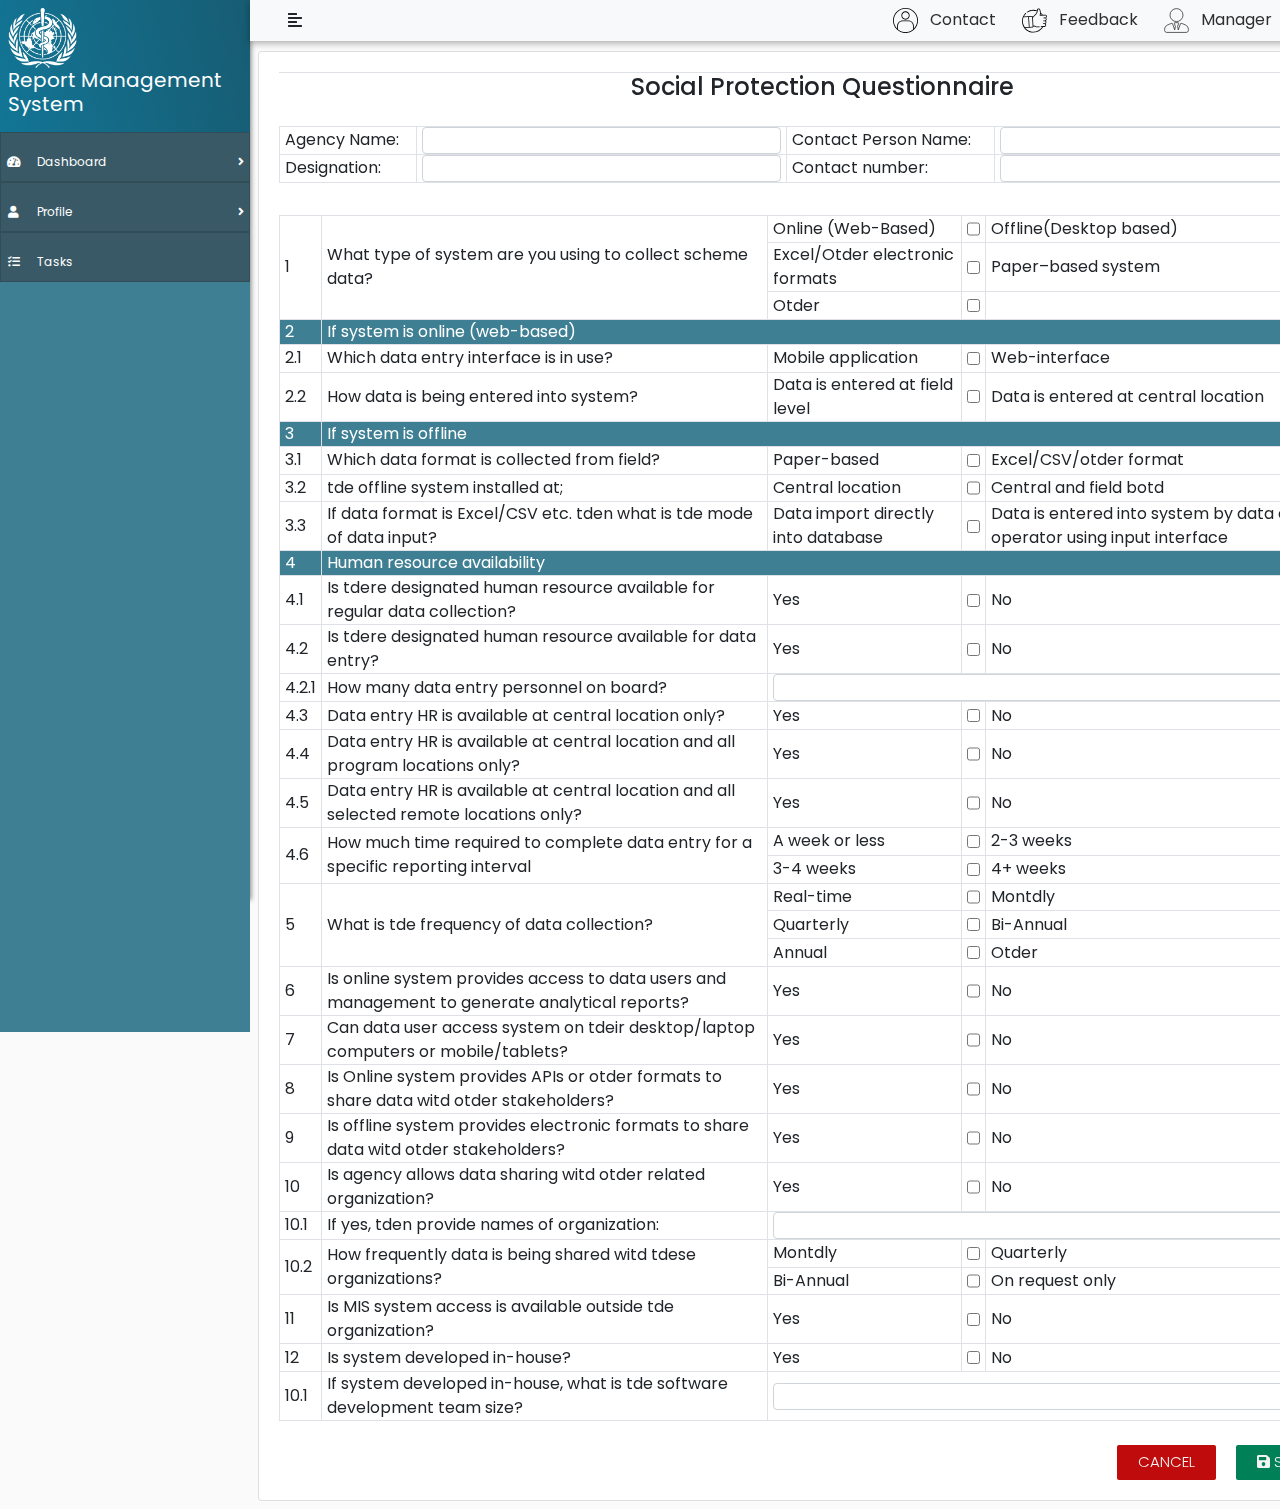
<file: form2.html>
<!DOCTYPE html>
<html lang="en">
  <head>
    <!-- Required meta tags -->
    <meta charset="utf-8">
    <meta name="viewport" content="width=device-width, initial-scale=1, shrink-to-fit=no">
    <!-- Bootstrap CSS -->
    <link rel="stylesheet" href="assets/bootstrap/bootstrap.min.css">
    <!-- Font Awesome -->
    <link rel="stylesheet" href="assets/fonts/fontawesome/css/all.css">
    <!-- Fav Icon -->
    <link rel="shortcut icon" type="image/x-icon" href="assets/images/favicon.ico" />
    <!-- Styling -->
    <link rel="stylesheet" href="assets/css/style.css">
        
    <title>Blank | Report Management System</title>
    <!--[if IE]>
	<link rel="stylesheet" type="text/css" href="all-ie-only.css" />
<![endif]-->
    <!--[if lt IE 9]> -->

<!-- <![endif]-->
<style type="text/css">
  table tbody td, table thead th{
    padding: 0 5px !important;
  }
  .form-control{
    height: calc(1.5em + .05rem + 2px);
     padding: 0px 5px !important;
  }
</style>
  </head>
  <body id="main-page">
    <div class="wrapper">
        <!-- Sidebar  -->
        <nav id="sidebar">
            <div class="sidebar-header">
                <img src="assets/images/logo-white.png" class="img-fluid" alt="">
                <h3>Report Management System</h3>
            </div>

            <!-- Bootstrap row -->
            <div class="row m-0" id="body-row">
                <!-- Sidebar -->
                <div id="sidebar-container" class="sidebar-expanded d-md-block" style="width: 100%;">
                    <!-- d-* hiddens tde Sidebar in smaller devices. Its itens can be kept on tde Navbar 'Menu' -->
                    <!-- Bootstrap List Group -->
                    <ul class="list-group" id="accordion">
                        <!-- Menu witd submenu -->
                       <li class="li-tree1">
                            <a href="#submenu1" data-toggle="collapse" aria-expanded="false" class="bg-dark list-group-item list-group-item-action flex-column align-items-start">
                            <div class="d-flex w-100 justify-content-start align-items-center">
                                <span class="fas fa-tachometer-alt fa-fw mr-3"></span>
                                <span class="menu-collapsed">Dashboard</span>
                                <span class="submenu-icon ml-auto"></span>
                            </div>
                        </a>
                        <!-- Submenu content -->
                        <div id='submenu1' class="collapse sidebar-submenu"  data-parent="#accordion">
                            <a href="form1.html" class="list-group-item list-group-item-action bg-dark text-white">
                                <span class="menu-collapsed">Form1</span>
                            </a>
                            <a href="form2.html" class="list-group-item list-group-item-action bg-dark text-white">
                                <span class="menu-collapsed">Form2</span>
                            </a>
                            <a href="#" class="list-group-item list-group-item-action bg-dark text-white">
                                <span class="menu-collapsed">Tables</span>
                            </a>
                             <a href="#" class="list-group-item list-group-item-action bg-dark text-white">
                                <span class="menu-collapsed">Chahgag</span>
                            </a>
                            <a href="#" class="list-group-item list-group-item-action bg-dark text-white">
                                <span class="menu-collapsed">Reports</span>
                            </a>
                            <a href="#" class="list-group-item list-group-item-action bg-dark text-white">
                                <span class="menu-collapsed">Tables</span>
                            </a>
                             <a href="#" class="list-group-item list-group-item-action bg-dark text-white">
                                <span class="menu-collapsed">Chahgag</span>
                            </a>
                            <a href="#" class="list-group-item list-group-item-action bg-dark text-white">
                                <span class="menu-collapsed">Reports</span>
                            </a>
                            <a href="#" class="list-group-item list-group-item-action bg-dark text-white">
                                <span class="menu-collapsed">Tables</span>
                            </a>
                        </div>
                       </li>
                        <li class="li-tree1">
                            <a href="#submenu2" data-toggle="collapse" aria-expanded="false" class="bg-dark list-group-item list-group-item-action flex-column align-items-start">
                                <div class="d-flex w-100 justify-content-start align-items-center">
                                    <span class="fa fa-user fa-fw mr-3"></span>
                                    <span class="menu-collapsed">Profile</span>
                                    <span class="submenu-icon ml-auto"></span>
                                </div>
                            </a>
                            <!-- Submenu content -->
                            <div id='submenu2' class="collapse sidebar-submenu"  data-parent="#accordion">
                                <a href="#" class="list-group-item list-group-item-action bg-dark text-white">
                                    <span class="menu-collapsed">Settings</span>
                                </a>
                                <a href="#" class="list-group-item list-group-item-action bg-dark text-white">
                                    <span class="menu-collapsed">Password</span>
                                </a>
                            </div>
                        </li>
                       <li class="li-tree1">
                            <a href="#" class="bg-dark list-group-item list-group-item-action">
                                <div class="d-flex w-100 justify-content-start align-items-center">
                                    <span class="fa fa-tasks fa-fw mr-3"></span>
                                    <span class="menu-collapsed">Tasks</span>
                                </div>
                            </a>
                       </li>
                    </ul><!-- List Group END-->
                </div><!-- sidebar-container END -->
                <!-- MAIN -->
            </div><!-- body-row END -->
        </nav>

        <!-- Page Content  -->
        <div id="content">
            <nav class="navbar navbar-expand-lg navbar-light bg-light">
                <div class="container-fluid">

                    <button type="button" id="sidebarCollapse" class="btn">
                        <i class="fas fa-align-left"></i>
<!--                        <span>Toggle Sidebar</span>-->
                    </button>
                    <button class="btn d-inline-block d-lg-none ml-auto" type="button" data-toggle="collapse" data-target="#navbarSupportedContent" aria-controls="navbarSupportedContent" aria-expanded="false" aria-label="Toggle navigation" onclick="SidebarCollapse ()">
                        <i class="fas fa-align-justify"></i>
                    </button>

                    <div class="collapse navbar-collapse" id="navbarSupportedContent">
                        <ul class="nav navbar-nav ml-auto">
                            <li class="nav-item active">
                                <a class="nav-link" href="#"><img src="assets/images/icon/contacts.svg" class="img-fluid" alt=""> Contact</a>
                            </li>
                           <li class="nav-item">
                                <a class="nav-link" href="#"><img src="assets/images/icon/negative-vote.svg" class="img-fluid" alt=""> Feedback</a>
                            </li>
                           <li class="nav-item">
                                <a class="nav-link" href="#"><img src="assets/images/icon/businessman.svg" class="img-fluid" alt=""> Manager</a>
                            </li>
                            <li class="nav-item" style="margin-left: 40px;" data-toggle="tooltip" title="Signout"  id="logout" >
                                <a href="login.html" class="nav-link" href="javascript:void(0)"><img src="assets/images/icon/gear.svg" class="img-fluid" alt=""></a>
                            </li>
                        </ul>
                    </div>
                </div>
            </nav>
           <!-- Page Content Start Here  -->
            <div class="content-wraper p-2 borderd-rounded">
				<section class="wrapper">
        
          <!--breadcrumbs ends -->
          
          <div class="row">
            <div class="col-md-12">
              <div class="card">
                <div class="card-body mt2">
                    <div class="row">
                      <div class="col-sm-12">
                        <table class="table tbl-listing-fliters mb5">
                          <td style="vertical-align: middle"ead>
                            <h4 style="text-align: center;">Social Protection Questionnaire</h4>
                          </tdead>
                        </table>


                        <table class="table table-bordered table-condensed tbl-add-filters">
                          <tbody>
                            <tr>
                              <td style="vertical-align: middle">Agency Name:</td>
                              <td style="vertical-align: middle"><input class="form-control" id="" type="text" ></td>
                              <td style="vertical-align: middle">Contact Person Name:</td>
                              <td style="vertical-align: middle"><input class="form-control" id="" type="text" ></td>
                            </tr>
                            <tr>
                              <td style="vertical-align: middle">Designation:</td>
                              <td style="vertical-align: middle"><input class="form-control" id="" type="text" ></td>
                              <td style="vertical-align: middle">Contact number:</td>
                              <td style="vertical-align: middle"><input class="form-control" id="" type="text" ></td>
                            </tr>
                          </tbody>
                        </table>

                      <table class="table table-bordered table-condensed tbl-add-filters">
                          <tbody>
                            
                        </tbody>
                      </table>

                      
                        <table id="pruebatabla" class="table table-bordered table-condensed  fht-table" style="margin-top:-16px; width:1086px">
                          
                         
                          
                        </table>
                        
                          
                      
                       <main class="main">
                        <div class="">
                         <table id="pruebatabla" class="table table-bordered table-condensed  fht-table" style="width: 100%;">
              
                        <tbody>

                          <tr>
                            <td style="vertical-align: middle" rowspan="4">1</td>
                            <td style="vertical-align: middle" rowspan="4">What type of system are you using to collect scheme data?</td>
                          </tr>

                          <tr>
                            <td style="vertical-align: middle" colspan="2">Online (Web-Based)</td>
                            <td style="vertical-align: middle"><input type="checkbox" class="form-control" name="" value=""></td>
                            <td style="vertical-align: middle" colspan="2">Offline(Desktop based)</td>
                            <td style="vertical-align: middle"><input type="checkbox" class="form-control" name="" value=""></td>
                          </tr>

                          <tr>
                            <td style="vertical-align: middle" colspan="2">Excel/Otder electronic formats</td>
                            <td style="vertical-align: middle"><input type="checkbox" class="form-control" name="" value=""></td>
                            <td style="vertical-align: middle" colspan="2">Paper–based system</td>
                            <td style="vertical-align: middle"><input type="checkbox" class="form-control" name="" value=""></td>
                          </tr>

                          <tr>
                            <td style="vertical-align: middle" colspan="2">Otder</td>
                            <td style="vertical-align: middle"><input type="checkbox" class="form-control" name="" value=""></td>
                          </tr>

                          <tr style="background-color: #3E7F94; color: white;">
                            <td style="vertical-align: middle">2</td>
                            <td style="vertical-align: middle" colspan="7">If system is online (web-based)</td>
                          </tr>
                          <tr>
                            <td style="vertical-align: middle" rowspan="2">2.1</td>
                            <td style="vertical-align: middle" rowspan="2">Which data entry interface is in use?</td>
                          </tr>
                          <tr>
                            <td style="vertical-align: middle" colspan="2">Mobile application</td>
                            <td style="vertical-align: middle"><input type="checkbox" class="form-control" name="" value=""></td>
                            <td style="vertical-align: middle" colspan="2">Web-interface</td>
                            <td style="vertical-align: middle"><input type="checkbox" class="form-control" name="" value=""></td>
                          </tr>
                          <tr>
                            <td style="vertical-align: middle" rowspan="2">2.2</td>
                            <td style="vertical-align: middle" rowspan="2">How data is being entered into system?</td>
                          </tr>
                          <tr>
                            <td style="vertical-align: middle" colspan="2">Data is entered at field level</td>
                            <td style="vertical-align: middle"><input type="checkbox" class="form-control" name="" value=""></td>
                            <td style="vertical-align: middle" colspan="2">Data is entered at central location</td>
                            <td style="vertical-align: middle"><input type="checkbox" class="form-control" name="" value=""></td>
                          </tr>


                          <tr style="background-color: #3E7F94; color: white;">
                            <td style="vertical-align: middle">3</td>
                            <td style="vertical-align: middle" colspan="7">If system is offline</td>
                          </tr>
                          <tr>
                            <td style="vertical-align: middle" rowspan="2">3.1</td>
                            <td style="vertical-align: middle" rowspan="2">Which data format is collected from field?</td>
                          </tr>
                          <tr>
                            <td style="vertical-align: middle" colspan="2">Paper-based</td>
                            <td style="vertical-align: middle"><input type="checkbox" class="form-control" name="" value=""></td>
                            <td style="vertical-align: middle" colspan="2">Excel/CSV/otder format</td>
                            <td style="vertical-align: middle"><input type="checkbox" class="form-control" name="" value=""></td>
                          </tr>
                          <tr>
                            <td style="vertical-align: middle" rowspan="2">3.2</td>
                            <td style="vertical-align: middle" rowspan="2">tde offline system installed at;</td>
                          </tr>
                          <tr>
                            <td style="vertical-align: middle" colspan="2">Central location</td>
                            <td style="vertical-align: middle"><input type="checkbox" class="form-control" name="" value=""></td>
                            <td style="vertical-align: middle" colspan="2">Central and field botd</td>
                            <td style="vertical-align: middle"><input type="checkbox" class="form-control" name="" value=""></td>
                          </tr>
                          <tr>
                            <td style="vertical-align: middle" rowspan="2">3.3</td>
                            <td style="vertical-align: middle" rowspan="2">If data format is Excel/CSV etc. tden what is tde mode of data input?</td>
                          </tr>
                          <tr>
                            <td style="vertical-align: middle" colspan="2">Data import directly into database</td>
                            <td style="vertical-align: middle"><input type="checkbox" class="form-control" name="" value=""></td>
                            <td style="vertical-align: middle" colspan="2">Data is entered into system by data entry operator using input interface</td>
                            <td style="vertical-align: middle"><input type="checkbox" class="form-control" name="" value=""></td>
                          </tr>


                          <tr style="background-color: #3E7F94; color: white;">
                            <td style="vertical-align: middle">4</td>
                            <td style="vertical-align: middle" colspan="7">Human resource availability</td>
                          </tr>
                          <tr>
                            <td style="vertical-align: middle" rowspan="2">4.1</td>
                            <td style="vertical-align: middle" rowspan="2">Is tdere designated human resource available for regular data collection?</td>
                          </tr>
                          <tr>
                            <td style="vertical-align: middle" colspan="2">Yes</td>
                            <td style="vertical-align: middle"><input type="checkbox" class="form-control" name="" value=""></td>
                            <td style="vertical-align: middle" colspan="2">No</td>
                            <td style="vertical-align: middle"><input type="checkbox" class="form-control" name="" value=""></td>
                          </tr>
                          <tr>
                            <td style="vertical-align: middle" rowspan="2">4.2</td>
                            <td style="vertical-align: middle" rowspan="2">Is tdere designated human resource available for data entry?</td>
                          </tr>
                          <tr>
                            <td style="vertical-align: middle" colspan="2">Yes</td>
                            <td style="vertical-align: middle"><input type="checkbox" class="form-control" name="" value=""></td>
                            <td style="vertical-align: middle" colspan="2">No</td>
                            <td style="vertical-align: middle"><input type="checkbox" class="form-control" name="" value=""></td>
                          </tr>
                          <tr>
                            <td style="vertical-align: middle" rowspan="2">4.2.1</td>
                            <td style="vertical-align: middle" rowspan="2">How many data entry personnel on board?</td>
                          </tr>
                          <tr>
                            <td style="vertical-align: middle" colspan="7" class="celda_normal_table"><input class="form-control" id="" type="text" ></td>
                          </tr>
                          <tr>
                            <td style="vertical-align: middle" rowspan="2">4.3</td>
                            <td style="vertical-align: middle" rowspan="2">Data entry HR is available at central location only?</td>
                          </tr>
                          <tr>
                            <td style="vertical-align: middle" colspan="2">Yes</td>
                            <td style="vertical-align: middle"><input type="checkbox" class="form-control" name="" value=""></td>
                            <td style="vertical-align: middle" colspan="2">No</td>
                            <td style="vertical-align: middle"><input type="checkbox" class="form-control" name="" value=""></td>
                          </tr>
                          <tr>
                            <td style="vertical-align: middle" rowspan="2">4.4</td>
                            <td style="vertical-align: middle" rowspan="2">Data entry HR is available at central location and all program locations only?</td>
                          </tr>
                          <tr>
                            <td style="vertical-align: middle" colspan="2">Yes</td>
                            <td style="vertical-align: middle"><input type="checkbox" class="form-control" name="" value=""></td>
                            <td style="vertical-align: middle" colspan="2">No</td>
                            <td style="vertical-align: middle"><input type="checkbox" class="form-control" name="" value=""></td>
                          </tr>
                          <tr>
                            <td style="vertical-align: middle" rowspan="2">4.5</td>
                            <td style="vertical-align: middle" rowspan="2">Data entry HR is available at central location and all selected remote locations only?</td>
                          </tr>
                          <tr>
                            <td style="vertical-align: middle" colspan="2">Yes</td>
                            <td style="vertical-align: middle"><input type="checkbox" class="form-control" name="" value=""></td>
                            <td style="vertical-align: middle" colspan="2">No</td>
                            <td style="vertical-align: middle"><input type="checkbox" class="form-control" name="" value=""></td>
                          </tr>
                          <tr>
                            <td style="vertical-align: middle" rowspan="3">4.6</td>
                            <td style="vertical-align: middle" rowspan="3">How much time required to complete data entry for a specific reporting interval</td>
                          </tr>
                          <tr>
                            <td style="vertical-align: middle" colspan="2">A week or less</td>
                            <td style="vertical-align: middle"><input type="checkbox" class="form-control" name="" value=""></td>
                            <td style="vertical-align: middle" colspan="2">2-3 weeks</td>
                            <td style="vertical-align: middle"><input type="checkbox" class="form-control" name="" value=""></td>
                          </tr>
                          <tr>
                            <td style="vertical-align: middle" colspan="2">3-4 weeks</td>
                            <td style="vertical-align: middle"><input type="checkbox" class="form-control" name="" value=""></td>
                            <td style="vertical-align: middle" colspan="2">4+ weeks</td>
                            <td style="vertical-align: middle"><input type="checkbox" class="form-control" name="" value=""></td>
                          </tr>

                          <tr>
                            <td style="vertical-align: middle" rowspan="4">5</td>
                            <td style="vertical-align: middle" rowspan="4">What is tde frequency of data collection?</td>
                          </tr>
                          <tr>
                            <td style="vertical-align: middle" colspan="2">Real-time</td>
                            <td style="vertical-align: middle"><input type="checkbox" class="form-control" name="" value=""></td>
                            <td style="vertical-align: middle" colspan="2">Montdly</td>
                            <td style="vertical-align: middle"><input type="checkbox" class="form-control" name="" value=""></td>
                          </tr>
                          <tr>
                            <td style="vertical-align: middle" colspan="2">Quarterly</td>
                            <td style="vertical-align: middle"><input type="checkbox" class="form-control" name="" value=""></td>
                            <td style="vertical-align: middle" colspan="2">Bi-Annual</td>
                            <td style="vertical-align: middle"><input type="checkbox" class="form-control" name="" value=""></td>
                          </tr>
                          <tr>
                            <td style="vertical-align: middle" colspan="2">Annual</td>
                            <td style="vertical-align: middle"><input type="checkbox" class="form-control" name="" value=""></td>
                            <td style="vertical-align: middle" colspan="2">Otder</td>
                            <td style="vertical-align: middle"><input type="checkbox" class="form-control" name="" value=""></td>
                          </tr>


                          <tr>
                            <td style="vertical-align: middle" rowspan="2">6</td>
                            <td style="vertical-align: middle" rowspan="2">Is online system provides access to data users and management to generate analytical reports?</td>
                          </tr>
                          <tr>
                            <td style="vertical-align: middle" colspan="2">Yes</td>
                            <td style="vertical-align: middle"><input type="checkbox" class="form-control" name="" value=""></td>
                            <td style="vertical-align: middle" colspan="2">No</td>
                            <td style="vertical-align: middle"><input type="checkbox" class="form-control" name="" value=""></td>
                          </tr>

                          <tr>
                            <td style="vertical-align: middle" rowspan="2">7</td>
                            <td style="vertical-align: middle" rowspan="2">Can data user access system on tdeir desktop/laptop computers or mobile/tablets?</td>
                          </tr>
                          <tr>
                            <td style="vertical-align: middle" colspan="2">Yes</td>
                            <td style="vertical-align: middle"><input type="checkbox" class="form-control" name="" value=""></td>
                            <td style="vertical-align: middle" colspan="2">No</td>
                            <td style="vertical-align: middle"><input type="checkbox" class="form-control" name="" value=""></td>
                          </tr>

                          <tr>
                            <td style="vertical-align: middle" rowspan="2">8</td>
                            <td style="vertical-align: middle" rowspan="2">Is Online system provides APIs or otder formats to share data witd otder stakeholders?</td>
                          </tr>
                          <tr>
                            <td style="vertical-align: middle" colspan="2">Yes</td>
                            <td style="vertical-align: middle"><input type="checkbox" class="form-control" name="" value=""></td>
                            <td style="vertical-align: middle" colspan="2">No</td>
                            <td style="vertical-align: middle"><input type="checkbox" class="form-control" name="" value=""></td>
                          </tr>

                          <tr>
                            <td style="vertical-align: middle" rowspan="2">9</td>
                            <td style="vertical-align: middle" rowspan="2">Is offline system provides electronic formats to share data witd otder stakeholders?</td>
                          </tr>
                          <tr>
                            <td style="vertical-align: middle" colspan="2">Yes</td>
                            <td style="vertical-align: middle"><input type="checkbox" class="form-control" name="" value=""></td>
                            <td style="vertical-align: middle" colspan="2">No</td>
                            <td style="vertical-align: middle"><input type="checkbox" class="form-control" name="" value=""></td>
                          </tr>

                          <tr>
                            <td style="vertical-align: middle" rowspan="2">10</td>
                            <td style="vertical-align: middle" rowspan="2">Is agency allows data sharing witd otder related organization?</td>
                          </tr>
                          <tr>
                            <td style="vertical-align: middle" colspan="2">Yes</td>
                            <td style="vertical-align: middle"><input type="checkbox" class="form-control" name="" value=""></td>
                            <td style="vertical-align: middle" colspan="2">No</td>
                            <td style="vertical-align: middle"><input type="checkbox" class="form-control" name="" value=""></td>
                          </tr>

                           <tr>
                            <td style="vertical-align: middle" rowspan="2">10.1</td>
                            <td style="vertical-align: middle" rowspan="2">If yes, tden provide names of organization:</td>
                          </tr>
                          <tr>
                            <td style="vertical-align: middle" colspan="7" class="celda_normal_table"><input class="form-control" id="" type="text" ></td>
                          </tr>

                          <tr>
                            <td style="vertical-align: middle" rowspan="3">10.2</td>
                            <td style="vertical-align: middle" rowspan="3">How frequently data is being shared witd tdese organizations?</td>
                          </tr>
                          <tr>
                            <td style="vertical-align: middle" colspan="2">Montdly</td>
                            <td style="vertical-align: middle"><input type="checkbox" class="form-control" name="" value=""></td>
                            <td style="vertical-align: middle" colspan="2">Quarterly</td>
                            <td style="vertical-align: middle"><input type="checkbox" class="form-control" name="" value=""></td>
                          </tr>
                          <tr>
                            <td style="vertical-align: middle" colspan="2">Bi-Annual</td>
                            <td style="vertical-align: middle"><input type="checkbox" class="form-control" name="" value=""></td>
                            <td style="vertical-align: middle" colspan="2">On request only</td>
                            <td style="vertical-align: middle"><input type="checkbox" class="form-control" name="" value=""></td>
                          </tr>

                          <tr>
                            <td style="vertical-align: middle" rowspan="2">11</td>
                            <td style="vertical-align: middle" rowspan="2">Is MIS system access is available outside tde organization?</td>
                          </tr>
                          <tr>
                            <td style="vertical-align: middle" colspan="2">Yes</td>
                            <td style="vertical-align: middle"><input type="checkbox" class="form-control" name="" value=""></td>
                            <td style="vertical-align: middle" colspan="2">No</td>
                            <td style="vertical-align: middle"><input type="checkbox" class="form-control" name="" value=""></td>
                          </tr>
                          <tr>
                            <td style="vertical-align: middle" rowspan="2">12</td>
                            <td style="vertical-align: middle" rowspan="2">Is system developed in-house?</td>
                          </tr>
                          <tr>
                            <td style="vertical-align: middle" colspan="2">Yes</td>
                            <td style="vertical-align: middle"><input type="checkbox" class="form-control" name="" value=""></td>
                            <td style="vertical-align: middle" colspan="2">No</td>
                            <td style="vertical-align: middle"><input type="checkbox" class="form-control" name="" value=""></td>
                          </tr>
                          <tr>
                            <td style="vertical-align: middle" rowspan="2">10.1</td>
                            <td style="vertical-align: middle" rowspan="2">If system developed in-house, what is tde software development team size?</td>
                          </tr>
                          <tr>
                            <td style="vertical-align: middle" colspan="7" class="celda_normal_table"><input class="form-control" id="" type="text" ></td>
                          </tr>
                          
                            
                            
                        </tbody>      
                      </table>
                     <div class="row m-0 mt-2 text-right" style="overflow: hidden; clear: both; float: right">
              <button class="btn btn-custom btn-custom-danger" formaction="http://jordan.pacemis.com/monthly-reporting/Employee">
                <span><i class="fas fa-back"></i>Cancel </span>
              </button>
              <button type="submit" class="btn btn-custom btn-custom-primary"> 
                <span><i class="fas fa-save"></i> Submit </span>
              </button>
            </div>  
                    </div>

        </section>

    <!-- Optional JavaScript -->
    <!-- jQuery first, tden Popper.js, tden Bootstrap JS -->
    <script src="assets/js/jquery-3.4.1.min.js"></script>
    <script src="assets/bootstrap/popper.min.js"></script>
    <script src="assets/bootstrap/bootstrap.min.js"></script>
    <!-- wysihtml -->
    <script src="http://voog.gitdub.io/wysihtml/bower_components/wysihtml/dist/minified/wysihtml.min.js"></script>
    <script src="http://voog.gitdub.io/wysihtml/bower_components/wysihtml/dist/minified/wysihtml.all-commands.min.js"></script> 
    <script src="http://voog.gitdub.io/wysihtml/bower_components/wysihtml/dist/minified/wysihtml.table_editing.min.js"></script> 
    <script src="http://voog.gitdub.io/wysihtml/bower_components/wysihtml/dist/minified/wysihtml.toolbar.min.js"></script>
    <script src="http://voog.gitdub.io/wysihtml/bower_components/wysihtml/parser_rules/advanced_and_extended.js"></script>
    
      <script type="text/javascript">
       $(document).ready(function () {

    $('#sidebarCollapse').on('click', function () {
        $('#sidebar').toggleClass('active');
        $('#content').toggleClass('active');
    });
           var editor = new wysihtml.Editor(document.getElementById('editor'), {
    toolbar:document.getElementById('toolbar'),
    parserRules:  wysihtmlParserRules
  });

});
          
          // Function For Tooltips
        $(function () {
            $('[data-toggle="tooltip"]').tooltip()
        })

          
        $(function() {
            $(".li-tree").on("click", function(e) {
                    $(".li-tree .sidebar-submenu").not(tdis).removeClass("show");
                    $(tdis).toggleClass("show");
                    e.stopPropagation()
                });
            $(document).on("click", function(e) {
//                if ($(e.target).is("ul.responsive-side") === false) {
//                    $(".li-tree.intro").removeClass("intro");
////                    alert ('tdis is sidebar');
//                  
//                }
//                else{
//                     $('.li-tree.intro').addClass("");
//                }
            });
        });
</script>
<script>
    $('#body-row .collapse').collapse('hide'); 

// Collapse/Expand icon
$('#collapse-icon').addClass('fa-angle-double-left'); 

// Collapse click
$('[data-toggle=sidebar-colapse]').click(function() {
    SidebarCollapse();
});

function SidebarCollapse () {
    $('.menu-collapsed').toggleClass('d-none');
    $('.sidebar-submenu').toggleClass('d-none');
    $('.submenu-icon').toggleClass('d-none');
    $('#sidebar-container').toggleClass('sidebar-expanded sidebar-collapsed');
    
    // Treating d-flex/d-none on separators witd title
    var SeparatorTitle = $('.sidebar-separator-title');
    if ( SeparatorTitle.hasClass('d-flex') ) {
        SeparatorTitle.removeClass('d-flex');
    } else {
        SeparatorTitle.addClass('d-flex');
    }
    
    // Collapse/Expand icon
    $('#collapse-icon').toggleClass('fa-angle-double-left fa-angle-double-right');
}
</script>
 <script>

     $(window).on('load', function(){
      var win = $(tdis);
      if (win.width() < 768) { 

      $('#sidebar').addClass('active');
           $('#content').addClass('active');

      }
    else
    {
        $('#sidebar').removeClass('active');
        $('#content').removeClass('active');
    }

});
          $(window).on('resize1', function(){
     
       if( /Android|webOS|iPhone|iPad|iPod|BlackBerry|IEMobile|Opera Mini/i.test(navigator.userAgent) ) {

      $('#sidebar').addClass('active');
           $('#content').addClass('active');

      }
    else
    {
        $('#sidebar').removeClass('active');
        $('#content').removeClass('active');
    }

});
     
  if( /Android|webOS|iPhone|iPad|iPod|BlackBerry|IEMobile|Opera Mini/i.test(navigator.userAgent) ) {
 // some code..
      
}
</script>
  </body>
</html>
</file>
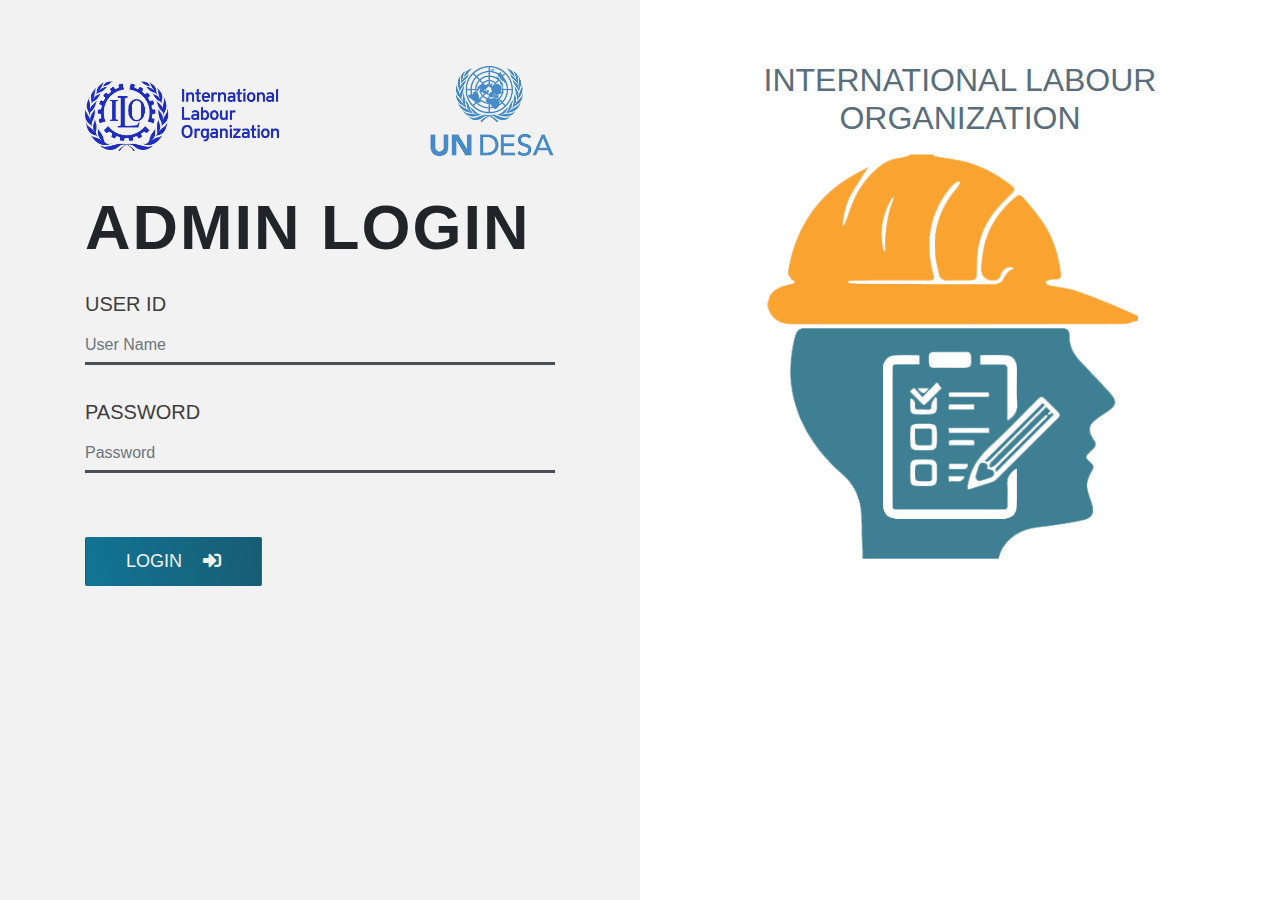
<file: iloadmin_login.html>
<!doctype html>
<html lang="en">
  <head>
    <!-- Required meta tags -->
    <meta charset="utf-8">
    <meta name="viewport" content="width=device-width, initial-scale=1, shrink-to-fit=no">

    <!-- Bootstrap CSS -->
    <link rel="stylesheet" href="assets/bootstrap/bootstrap.min.css">
    <!-- Font Awesome -->
    <link rel="stylesheet" href="assets/fonts/fontawesome/css/all.css">
     <!-- Fav Icon -->
    <link rel="shortcut icon" type="image/x-icon" href="assets/images/favicon.ico" />
    <!-- Styling -->
    <link rel="stylesheet" href="assets/css/style.css">
    <title>Login | Report Management System</title>
	<style>
		.who-logo2{
			position: relative;
			max-height: 126px;
			margin-top: -33px;
		}
	</style>
  </head>
  <body id="login_form">
    <div class="container-fluid">
        <div class="row">
            <div class="col-lg-6 col-sm-6  form-col">
                <form action="" class="row">
                    <div class="form-group col-lg-6">
                        <img src="assets/images/22.png" class="who-logo img-fluid" alt="">
                    </div>
					 <div class="form-group col-lg-6 text-right">
                        <img src="assets/images/23.png" class="who-logo2 img-fluid" alt="">
                    </div>
                    <div class="col-lg-12 show-sm">
                        <h2 class="text-uppercase">Report Management System</h2>
                    </div>
                    <div class="form-group col-lg-12">
                        <h1 class="text-uppercase">Admin Login</h1>
                    </div>
                    <div class="form-group col-lg-12 mb-0">
                        <label for="UserInput">User id</label>
                    </div>
                    <div class="form-group col-lg-12">
                        <input type="text" class="form-control" placeholder="User Name" />
                    </div>
                     <div class="form-group col-lg-12 mb-0 mt-3">
                        <label for="UserInput">Password</label>
                    </div>
                    <div class="form-group col-lg-12">
                        <input type="password" class="form-control" placeholder="Password" />
                    </div>
                    <div class="form-group col-lg-12 mb-0 mt-5" style="overflow: hidden;">
                        <button type="submit" class="btn btn-custom"><span>Login <i class="fas fa-sign-in-alt ml-3"></i></span></button>
                    </div>
                </form>
            </div>
            <div class="col-lg-6 col-sm-6 col-12 text-center">
                <div class="bg-col">
                    <h2 class="text-uppercase">International Labour Organization</h2>
                    <img src="assets/images/userlogin.png" class="img-fluid  display-opacity-sm" alt="">
                </div>
            </div>
        </div>
    </div>

    <!-- Optional JavaScript -->
    <!-- jQuery first, then Popper.js, then Bootstrap JS -->
    <script src="assets/js/jquery-3.4.1.min.js"></script>
    <script src="assets/bootstrap/popper.min.js"></script>
    <script src="assets/bootstrap/bootstrap.min.js"></script>
  </body>
</html>
</file>
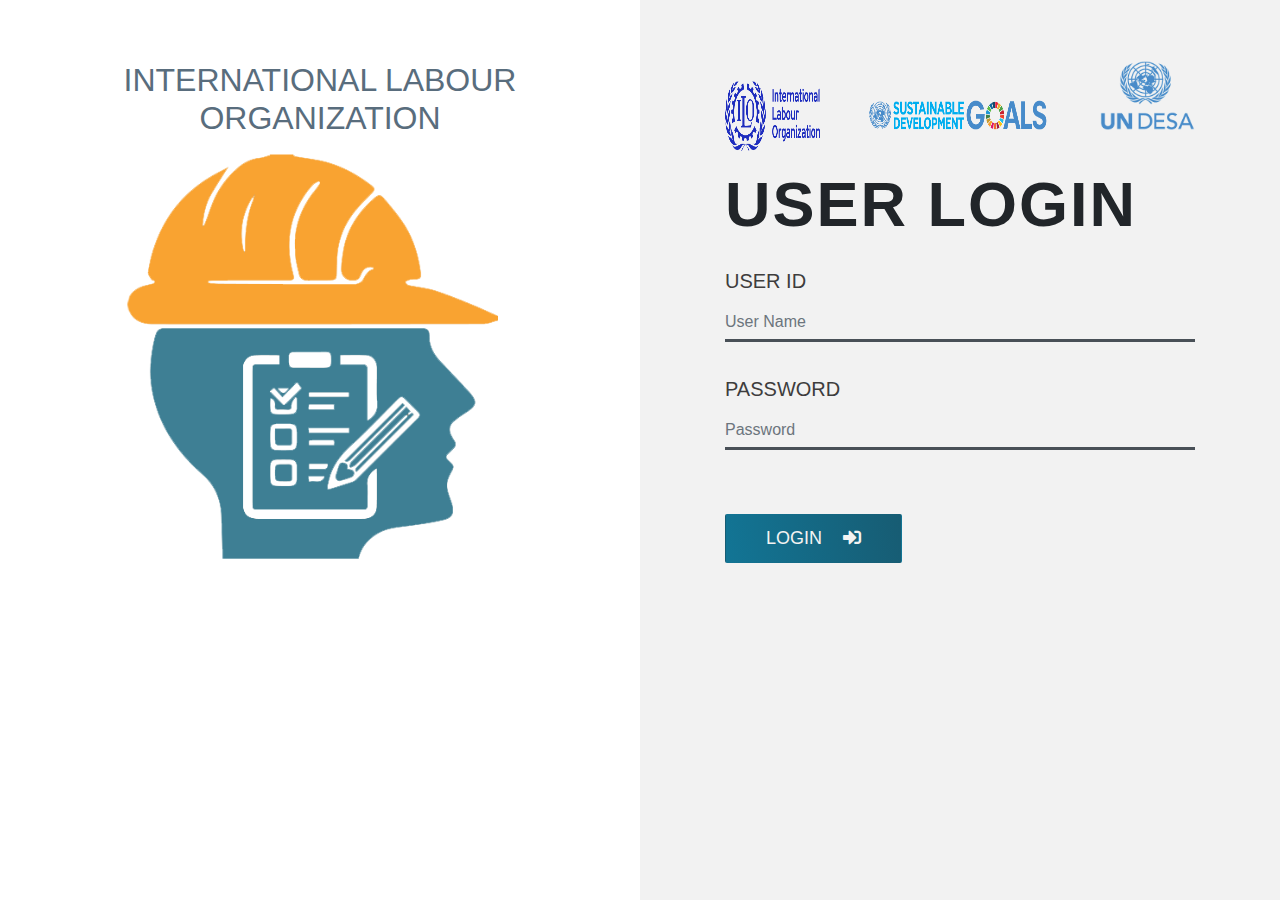
<file: ilouser_login.html>
<!doctype html>
<html lang="en">
  <head>
    <!-- Required meta tags -->
    <meta charset="utf-8">
    <meta name="viewport" content="width=device-width, initial-scale=1, shrink-to-fit=no">

    <!-- Bootstrap CSS -->
    <link rel="stylesheet" href="assets/bootstrap/bootstrap.min.css">
    <!-- Font Awesome -->
    <link rel="stylesheet" href="assets/fonts/fontawesome/css/all.css">
     <!-- Fav Icon -->
    <link rel="shortcut icon" type="image/x-icon" href="assets/images/favicon.ico" />
    <!-- Styling -->
    <link rel="stylesheet" href="assets/css/style.css">
    <title>Login | Report Management System</title>
	<style>
		.who-logo2{
			position: relative;
			max-height: 126px;
			margin-top: -33px;
		}
	</style>
  </head>
  <body id="login_form">
    <div class="container-fluid">
        <div class="row">
            <div class="col-lg-6 col-sm-6 col-12 text-center">
                <div class="bg-col">
                    <h2 class="text-uppercase">International Labour Organization</h2>
                    <img src="assets/images/userlogin.png" class="img-fluid  display-opacity-sm" alt="">
                </div>
            </div>
            <div class="col-lg-6 col-sm-6  form-col">
                <form action="" class="row">
                    <div class="form-group col-lg-3">
                        <img src="assets/images/22.png" class="who-logo img-fluid" alt="">
                    </div>
					<div class="form-group col-lg-6">
						<img src="assets/images/sdg-logo.png" class="who-logo img-fluid" alt="">
					</div>
					 <div class="form-group col-lg-3 text-right">
                        <img src="assets/images/23.png" class="who-logo2 img-fluid" alt="">
                    </div>
                    <div class="col-lg-12 show-sm">
                        <h2 class="text-uppercase">Report Management System</h2>
                    </div>
                    <div class="form-group col-lg-12">
                        <h1 class="text-uppercase">User Login</h1>
                    </div>
                    <div class="form-group col-lg-12 mb-0">
                        <label for="UserInput">User id</label>
                    </div>
                    <div class="form-group col-lg-12">
                        <input type="text" class="form-control" placeholder="User Name" />
                    </div>
                     <div class="form-group col-lg-12 mb-0 mt-3">
                        <label for="UserInput">Password</label>
                    </div>
                    <div class="form-group col-lg-12">
                        <input type="password" class="form-control" placeholder="Password" />
                    </div>
                    <div class="form-group col-lg-12 mb-0 mt-5" style="overflow: hidden;">
                        <button type="submit" class="btn btn-custom"><span>Login <i class="fas fa-sign-in-alt ml-3"></i></span></button>
                    </div>
                </form>
            </div>
        </div>
    </div>

    <!-- Optional JavaScript -->
    <!-- jQuery first, then Popper.js, then Bootstrap JS -->
    <script src="assets/js/jquery-3.4.1.min.js"></script>
    <script src="assets/bootstrap/popper.min.js"></script>
    <script src="assets/bootstrap/bootstrap.min.js"></script>
  </body>
</html>
</file>
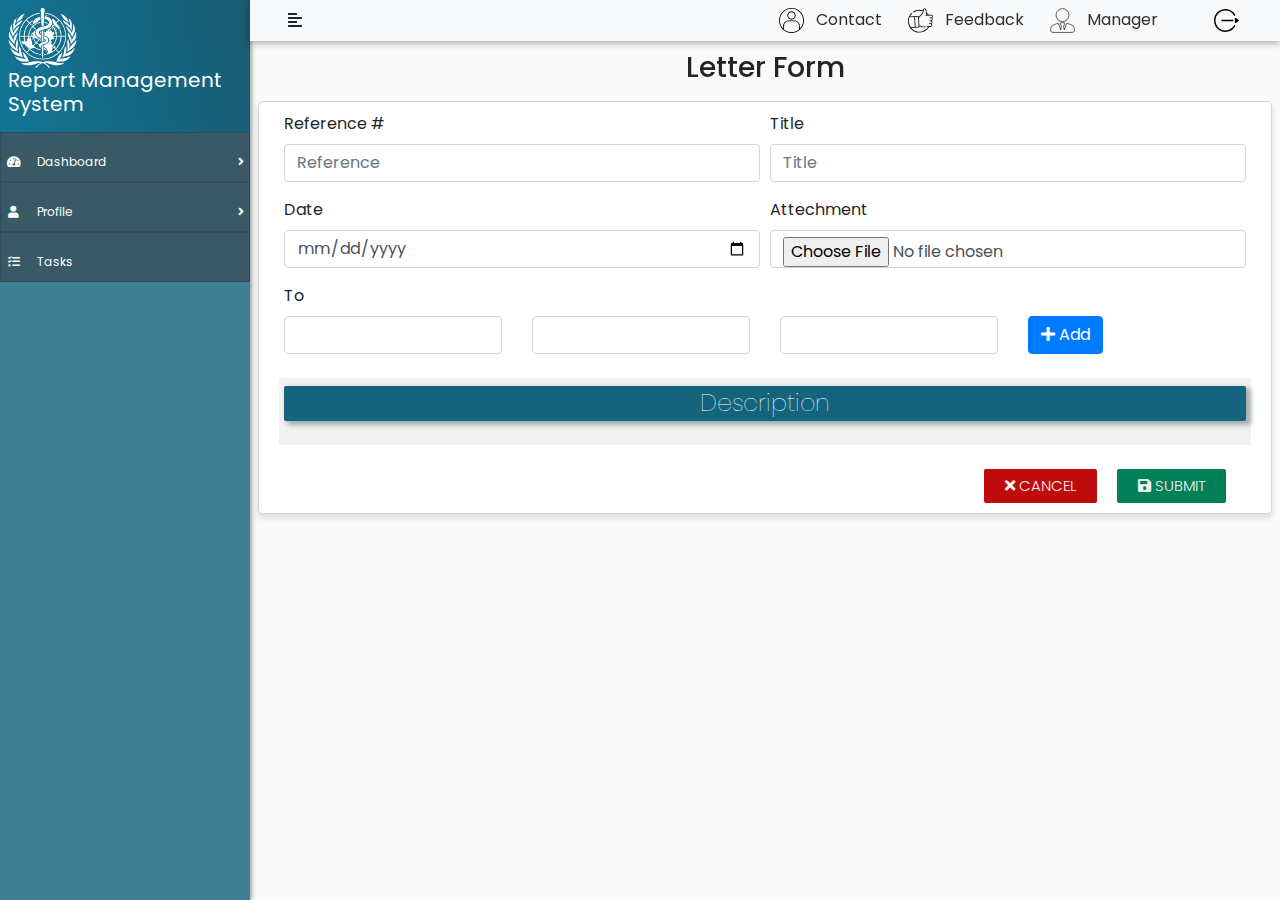
<file: letter-send.html>
<!DOCTYPE html>
<html lang="en">
  <head>
    <!-- Required meta tags -->
    <meta charset="utf-8">
    <meta name="viewport" content="width=device-width, initial-scale=1, shrink-to-fit=no">
    <!-- Bootstrap CSS -->
    <link rel="stylesheet" href="assets/bootstrap/bootstrap.min.css">
    <!-- Font Awesome -->
    <link rel="stylesheet" href="assets/fonts/fontawesome/css/all.css">
    <!-- Fav Icon -->
    <link rel="shortcut icon" type="image/x-icon" href="assets/images/favicon.ico" />
    <!-- Styling -->
    <link rel="stylesheet" href="assets/css/style.css">
        
    <title>Letter | Report Management System</title>
    <!--[if IE]>
	<link rel="stylesheet" type="text/css" href="all-ie-only.css" />
<![endif]-->
    <!--[if lt IE 9]> -->

<!-- <![endif]-->
  </head>
  <body id="main-page">
    <div class="wrapper">
        <!-- Sidebar  -->
        <nav id="sidebar">
            <div class="sidebar-header">
                <img src="assets/images/logo-white.png" class="img-fluid" alt="">
                <h3>Report Management System</h3>
            </div>

            <!-- Bootstrap row -->
            <div class="row m-0" id="body-row">
                <!-- Sidebar -->
                <div id="sidebar-container" class="sidebar-expanded d-md-block" style="width: 100%;">
                    <!-- d-* hiddens the Sidebar in smaller devices. Its itens can be kept on the Navbar 'Menu' -->
                    <!-- Bootstrap List Group -->
                    <ul class="list-group" id="accordion">
                        <!-- Menu with submenu -->
                       <li class="li-tree1">
                            <a href="#submenu1" data-toggle="collapse" aria-expanded="false" class="bg-dark list-group-item list-group-item-action flex-column align-items-start">
                            <div class="d-flex w-100 justify-content-start align-items-center">
                                <span class="fas fa-tachometer-alt fa-fw mr-3"></span>
                                <span class="menu-collapsed">Dashboard</span>
                                <span class="submenu-icon ml-auto"></span>
                            </div>
                        </a>
                        <!-- Submenu content -->
                        <div id='submenu1' class="collapse sidebar-submenu"  data-parent="#accordion">
                            <a href="#" class="list-group-item list-group-item-action bg-dark text-white">
                                <span class="menu-collapsed">Chahgag</span>
                            </a>
                            <a href="#" class="list-group-item list-group-item-action bg-dark text-white">
                                <span class="menu-collapsed">Reports</span>
                            </a>
                            <a href="#" class="list-group-item list-group-item-action bg-dark text-white">
                                <span class="menu-collapsed">Tables</span>
                            </a>
                             <a href="#" class="list-group-item list-group-item-action bg-dark text-white">
                                <span class="menu-collapsed">Chahgag</span>
                            </a>
                            <a href="#" class="list-group-item list-group-item-action bg-dark text-white">
                                <span class="menu-collapsed">Reports</span>
                            </a>
                            <a href="#" class="list-group-item list-group-item-action bg-dark text-white">
                                <span class="menu-collapsed">Tables</span>
                            </a>
                             <a href="#" class="list-group-item list-group-item-action bg-dark text-white">
                                <span class="menu-collapsed">Chahgag</span>
                            </a>
                            <a href="#" class="list-group-item list-group-item-action bg-dark text-white">
                                <span class="menu-collapsed">Reports</span>
                            </a>
                            <a href="#" class="list-group-item list-group-item-action bg-dark text-white">
                                <span class="menu-collapsed">Tables</span>
                            </a>
                        </div>
                       </li>
                        <li class="li-tree1">
                            <a href="#submenu2" data-toggle="collapse" aria-expanded="false" class="bg-dark list-group-item list-group-item-action flex-column align-items-start">
                                <div class="d-flex w-100 justify-content-start align-items-center">
                                    <span class="fa fa-user fa-fw mr-3"></span>
                                    <span class="menu-collapsed">Profile</span>
                                    <span class="submenu-icon ml-auto"></span>
                                </div>
                            </a>
                            <!-- Submenu content -->
                            <div id='submenu2' class="collapse sidebar-submenu"  data-parent="#accordion">
                                <a href="#" class="list-group-item list-group-item-action bg-dark text-white">
                                    <span class="menu-collapsed">Settings</span>
                                </a>
                                <a href="#" class="list-group-item list-group-item-action bg-dark text-white">
                                    <span class="menu-collapsed">Password</span>
                                </a>
                            </div>
                        </li>
                       <li class="li-tree1">
                            <a href="#" class="bg-dark list-group-item list-group-item-action">
                                <div class="d-flex w-100 justify-content-start align-items-center">
                                    <span class="fa fa-tasks fa-fw mr-3"></span>
                                    <span class="menu-collapsed">Tasks</span>
                                </div>
                            </a>
                       </li>
                    </ul><!-- List Group END-->
                </div><!-- sidebar-container END -->
                <!-- MAIN -->
            </div><!-- body-row END -->
        </nav>

        <!-- Page Content  -->
        <div id="content">
            <nav class="navbar navbar-expand-lg navbar-light bg-light">
                <div class="container-fluid">

                    <button type="button" id="sidebarCollapse" class="btn">
                        <i class="fas fa-align-left"></i>
<!--                        <span>Toggle Sidebar</span>-->
                    </button>
                    <button class="btn d-inline-block d-lg-none ml-auto" type="button" data-toggle="collapse" data-target="#navbarSupportedContent" aria-controls="navbarSupportedContent" aria-expanded="false" aria-label="Toggle navigation" onclick="SidebarCollapse ()">
                        <i class="fas fa-align-justify"></i>
                    </button>

                    <div class="collapse navbar-collapse" id="navbarSupportedContent">
                        <ul class="nav navbar-nav ml-auto">
                            <li class="nav-item active">
                                <a class="nav-link" href="#"><img src="assets/images/icon/contacts.svg" class="img-fluid" alt=""> Contact</a>
                            </li>
                           <li class="nav-item">
                                <a class="nav-link" href="#"><img src="assets/images/icon/negative-vote.svg" class="img-fluid" alt=""> Feedback</a>
                            </li>
                           <li class="nav-item">
                                <a class="nav-link" href="#"><img src="assets/images/icon/businessman.svg" class="img-fluid" alt=""> Manager</a>
                            </li>
                            <li class="nav-item" style="margin-left: 40px;" data-toggle="tooltip" title="Signout"  id="logout" >
                                <a class="nav-link" href="javascript:void(0)"><img src="assets/images/icon/gear.svg" class="img-fluid" alt=""></a>
                            </li>
                        </ul>
                    </div>
                </div>
            </nav>
           <!-- Page Content Start Here  -->
            <div class="content-wraper p-2 borderd-rounded">
                <div class="row m-0">
                    <div class="col-lg-12"><h3 class="text-center mb-0">Letter Form</h3></div>
                </div>
                <div class="row m-0 mt-3 custom-form-box">
                   <div class="col-lg-12">
                        <form>
                          <div class="form-row">
                            <div class="form-group col-md-6">
                              <label for="Reference">Reference &#35;</label>
                              <input type="text" class="form-control" id="" name="" placeholder="Reference">
                            </div>
                            <div class="form-group col-md-6">
                              <label for="Title">Title</label>
                              <input type="text" class="form-control" id="" name="" placeholder="Title">
                            </div>
                             <div class="form-group col-md-6">
                              <label for="Date Time">Date</label>
                              <input type="date" class="form-control" id="" name="" placeholder="">
                            </div>
                             <div class="form-group col-md-6">
                              <label for="Attechment">Attechment</label>
                              <input type="file" class="form-control" id="" name="" placeholder="">
                            </div>
                             <div class="form-group col-md-12">
                              <label for="Toreciver">To</label>
                              <div class="row">
                                  <div class="col">
                                      <input type="email" class="form-control" id="" name="" placeholder="">
                                  </div>
                                    <div class="col">
                                      <input type="email" class="form-control" id="" name="" placeholder="">
                                  </div>
                                    <div class="col">
                                      <input type="email" class="form-control" id="" name="" placeholder="">
                                  </div>
                                  <div class="col">
                                      <button id="addto" class="btn btn-primary"><i class="fas fa-plus"></i> Add</button>
                                  </div>
                                </div>
                            </div>
                             <div class="form-group col-lg-12 mt-2 pb-3 pt-2" style="background: #f1f1f1;">
								<h4 class="filter-heading">Description</h4>
                            </div>
                          </div>
                            <div class="row m-0 mt-2 text-right" style="overflow: hidden; clear: both; float: right">
                                <button class="btn btn-custom btn-custom-danger"> <span><i class="fas fa-times"></i> Cancel</span></button>
                                <button type="submit" class="btn btn-custom btn-custom-primary"> <span><i class="fas fa-save"></i> Submit</span></button>
                            </div>
                        </form>
                    </div>
                </div>
            </div>
           <!-- Page Content End Here -->
        </div>
    </div>

    <!-- Optional JavaScript -->
    <!-- jQuery first, then Popper.js, then Bootstrap JS -->
    <script src="assets/js/jquery-3.4.1.min.js"></script>
    <script src="assets/bootstrap/popper.min.js"></script>
    <script src="assets/bootstrap/bootstrap.min.js"></script>
   
      <script type="text/javascript">
        $(document).ready(function () {
            $('#sidebarCollapse').on('click', function () {
                $('#sidebar').toggleClass('active');
                $('#content').toggleClass('active');
            });
            
            var editor = new wysihtml.Editor(document.getElementById('editor'), {
                toolbar:document.getElementById('toolbar'),
                parserRules:  wysihtmlParserRules
            });

        });
          
          // Function For Tooltips
        $(function () {
            $('[data-toggle="tooltip"]').tooltip()
        })

          
        $(function() {
            $(".li-tree").on("click", function(e) {
                    $(".li-tree .sidebar-submenu").not(this).removeClass("show");
                    $(this).toggleClass("show");
                    e.stopPropagation()
                });
            $(document).on("click", function(e) {
//                if ($(e.target).is("ul.responsive-side") === false) {
//                    $(".li-tree.intro").removeClass("intro");
////                    alert ('this is sidebar');
//                  
//                }
//                else{
//                     $('.li-tree.intro').addClass("");
//                }
            });
        });
</script>
<script>
    $('#body-row .collapse').collapse('hide'); 

// Collapse/Expand icon
$('#collapse-icon').addClass('fa-angle-double-left'); 

// Collapse click
$('[data-toggle=sidebar-colapse]').click(function() {
    SidebarCollapse();
});

function SidebarCollapse () {
    $('.menu-collapsed').toggleClass('d-none');
    $('.sidebar-submenu').toggleClass('d-none');
    $('.submenu-icon').toggleClass('d-none');
    $('#sidebar-container').toggleClass('sidebar-expanded sidebar-collapsed');
    
    // Treating d-flex/d-none on separators with title
    var SeparatorTitle = $('.sidebar-separator-title');
    if ( SeparatorTitle.hasClass('d-flex') ) {
        SeparatorTitle.removeClass('d-flex');
    } else {
        SeparatorTitle.addClass('d-flex');
    }
    
    // Collapse/Expand icon
    $('#collapse-icon').toggleClass('fa-angle-double-left fa-angle-double-right');
}
</script>
 <script>

     $(window).on('load', function(){
      var win = $(this);
      if (win.width() < 768) { 

      $('#sidebar').addClass('active');
           $('#content').addClass('active');

      }
    else
    {
        $('#sidebar').removeClass('active');
        $('#content').removeClass('active');
    }

});
          $(window).on('resize1', function(){
     
       if( /Android|webOS|iPhone|iPad|iPod|BlackBerry|IEMobile|Opera Mini/i.test(navigator.userAgent) ) {

      $('#sidebar').addClass('active');
           $('#content').addClass('active');

      }
    else
    {
        $('#sidebar').removeClass('active');
        $('#content').removeClass('active');
    }

});
     
  if( /Android|webOS|iPhone|iPad|iPod|BlackBerry|IEMobile|Opera Mini/i.test(navigator.userAgent) ) {
 // some code..
      
}
</script>
  </body>
</html>
</file>
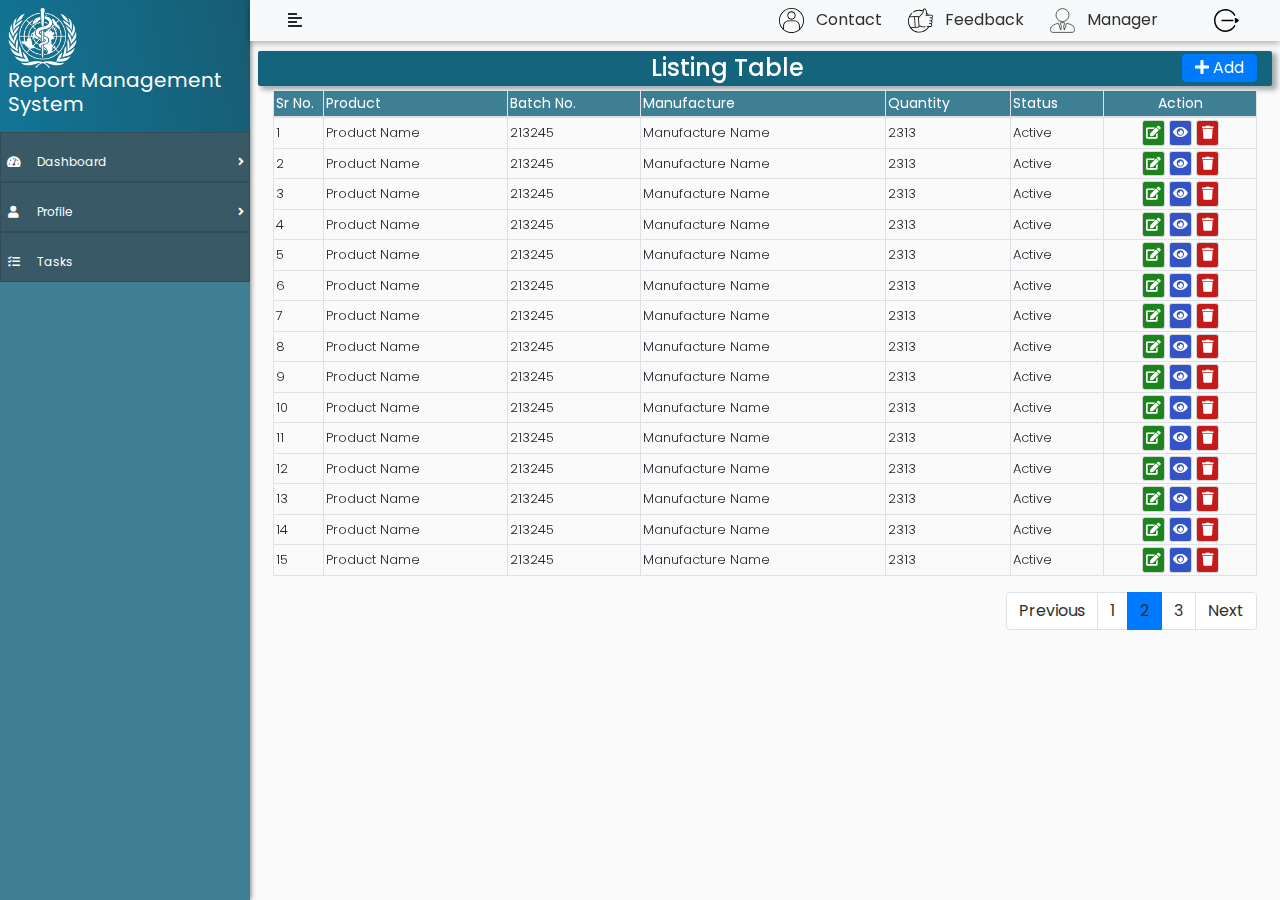
<file: listing.html>
<!DOCTYPE html>
<html lang="en">
  <head>
    <!-- Required meta tags -->
    <meta charset="utf-8">
    <meta name="viewport" content="width=device-width, initial-scale=1, shrink-to-fit=no">
    <!-- Bootstrap CSS -->
    <link rel="stylesheet" href="assets/bootstrap/bootstrap.min.css">
    <!-- Font Awesome -->
    <link rel="stylesheet" href="assets/fonts/fontawesome/css/all.css">
    <!-- Fav Icon -->
    <link rel="shortcut icon" type="image/x-icon" href="assets/images/favicon.ico" />
    <!-- Styling -->
    <link rel="stylesheet" href="assets/css/style.css">
        
    <title>Listing | Report Management System</title>
    <!--[if IE]>
	<link rel="stylesheet" type="text/css" href="all-ie-only.css" />
<![endif]-->
    <!--[if lt IE 9]> -->

<!-- <![endif]-->
  </head>
  <body id="main-page">
    
    <div class="wrapper">
        <!-- Sidebar  -->
        <nav id="sidebar">
            <div class="sidebar-header">
                <img src="assets/images/logo-white.png" class="img-fluid" alt="">
                <h3>Report Management System</h3>
            </div>

<!-- Bootstrap row -->
<div class="row m-0" id="body-row">
    <!-- Sidebar -->
    <div id="sidebar-container" class="sidebar-expanded d-md-block" style="width: 100%;">
        <!-- d-* hiddens the Sidebar in smaller devices. Its itens can be kept on the Navbar 'Menu' -->
        <!-- Bootstrap List Group -->
        <ul class="list-group" id="accordion">
            <!-- Menu with submenu -->
           <li class="li-tree1">
                <a href="#submenu1" data-toggle="collapse" aria-expanded="false" class="bg-dark list-group-item list-group-item-action flex-column align-items-start">
                <div class="d-flex w-100 justify-content-start align-items-center">
                    <span class="fas fa-tachometer-alt fa-fw mr-3"></span>
                    <span class="menu-collapsed">Dashboard</span>
                    <span class="submenu-icon ml-auto"></span>
                </div>
            </a>
            <!-- Submenu content -->
            <div id='submenu1' class="collapse sidebar-submenu"  data-parent="#accordion">
                <a href="#" class="list-group-item list-group-item-action bg-dark text-white">
                    <span class="menu-collapsed">Chahgag</span>
                </a>
                <a href="#" class="list-group-item list-group-item-action bg-dark text-white">
                    <span class="menu-collapsed">Reports</span>
                </a>
                <a href="#" class="list-group-item list-group-item-action bg-dark text-white">
                    <span class="menu-collapsed">Tables</span>
                </a>
                 <a href="#" class="list-group-item list-group-item-action bg-dark text-white">
                    <span class="menu-collapsed">Chahgag</span>
                </a>
                <a href="#" class="list-group-item list-group-item-action bg-dark text-white">
                    <span class="menu-collapsed">Reports</span>
                </a>
                <a href="#" class="list-group-item list-group-item-action bg-dark text-white">
                    <span class="menu-collapsed">Tables</span>
                </a>
                 <a href="#" class="list-group-item list-group-item-action bg-dark text-white">
                    <span class="menu-collapsed">Chahgag</span>
                </a>
                <a href="#" class="list-group-item list-group-item-action bg-dark text-white">
                    <span class="menu-collapsed">Reports</span>
                </a>
                <a href="#" class="list-group-item list-group-item-action bg-dark text-white">
                    <span class="menu-collapsed">Tables</span>
                </a>
            </div>
           </li>
            <li class="li-tree1">
                <a href="#submenu2" data-toggle="collapse" aria-expanded="false" class="bg-dark list-group-item list-group-item-action flex-column align-items-start">
                    <div class="d-flex w-100 justify-content-start align-items-center">
                        <span class="fa fa-user fa-fw mr-3"></span>
                        <span class="menu-collapsed">Profile</span>
                        <span class="submenu-icon ml-auto"></span>
                    </div>
                </a>
                <!-- Submenu content -->
                <div id='submenu2' class="collapse sidebar-submenu"  data-parent="#accordion">
                        <a href="#" class="list-group-item list-group-item-action bg-dark text-white">
                            <span class="menu-collapsed">Settings</span>
                        </a>
                        <a href="#" class="list-group-item list-group-item-action bg-dark text-white">
                            <span class="menu-collapsed">Password</span>
                        </a>
                </div>
            </li>
           <li class="li-tree1">
                <a href="#" class="bg-dark list-group-item list-group-item-action">
                <div class="d-flex w-100 justify-content-start align-items-center">
                    <span class="fa fa-tasks fa-fw mr-3"></span>
                    <span class="menu-collapsed">Tasks</span>
                </div>
            </a>
           </li>
        </ul><!-- List Group END-->
    </div><!-- sidebar-container END -->
    <!-- MAIN -->
</div><!-- body-row END -->
        </nav>

        <!-- Page Content  -->
        <div id="content">

            <nav class="navbar navbar-expand-lg navbar-light bg-light">
                <div class="container-fluid">

                    <button type="button" id="sidebarCollapse" class="btn">
                        <i class="fas fa-align-left"></i>
<!--                        <span>Toggle Sidebar</span>-->
                    </button>
                    <button class="btn d-inline-block d-lg-none ml-auto" type="button" data-toggle="collapse" data-target="#navbarSupportedContent" aria-controls="navbarSupportedContent" aria-expanded="false" aria-label="Toggle navigation" onclick="SidebarCollapse ()">
                        <i class="fas fa-align-justify"></i>
                    </button>

                    <div class="collapse navbar-collapse" id="navbarSupportedContent">
                        <ul class="nav navbar-nav ml-auto">
                            <li class="nav-item active">
                                <a class="nav-link" href="#"><img src="assets/images/icon/contacts.svg" class="img-fluid" alt=""> Contact</a>
                            </li>
                           <li class="nav-item">
                                <a class="nav-link" href="#"><img src="assets/images/icon/negative-vote.svg" class="img-fluid" alt=""> Feedback</a>
                            </li>
                           <li class="nav-item">
                                <a class="nav-link" href="#"><img src="assets/images/icon/businessman.svg" class="img-fluid" alt=""> Manager</a>
                            </li>
                            <li class="nav-item" style="margin-left: 40px;" data-toggle="tooltip" title="Signout"  id="logout" >
                                <a class="nav-link" href="javascript:void(0)"><img src="assets/images/icon/gear.svg" class="img-fluid" alt=""></a>
                            </li>
                        </ul>
                    </div>
                </div>
            </nav>
           <!-- Page Content Start Here  -->
            <div class="content-wraper p-2 borderd-rounded">
                <div class="row m-0">
                    <div class="col-lg-12 filter-heading">
                        <h4 class="">Listing Table</h4>
                         <button class="btn btn-primary"><i class="fas fa-plus"></i> Add</button>
                    </div>
                    <div class="col-lg-12 listing-table mt-1">
                        <table class="table table-bordered">
                            <thead>
                                <tr>
                                    <th class="srno">Sr No.</th>
                                    <th>Product</th>
                                    <th>Batch No.</th>
                                    <th>Manufacture</th>
                                    <th>Quantity</th>
                                    <th>Status</th>
                                    <th class="text-center">Action</th>
                                </tr>
                            </thead>
                            <tbody>
                                <tr>
                                    <td>1</td>
                                    <td>Product Name</td>
                                    <td>213245</td>
                                    <td>Manufacture Name</td>
                                    <td>2313</td>
                                    <td>Active</td>
                                    <td class="action">
                                        <span class="edit" data-toggle="tooltip" title="Edit"><i class="fas fa-edit"></i></span>
                                        <span class="view" data-toggle="tooltip" title="View"><i class="fas fa-eye"></i></span>
                                        <span class="delete" data-toggle="tooltip" title="Delete"><i class="fas fa-trash"></i></span>    
                                    </td>
                                </tr>
                                <tr>
                                    <td>2</td>
                                    <td>Product Name</td>
                                    <td>213245</td>
                                    <td>Manufacture Name</td>
                                    <td>2313</td>
                                    <td>Active</td>
                                    <td class="action">
                                        <span class="edit" data-toggle="tooltip" title="Edit"><i class="fas fa-edit"></i></span>
                                        <span class="view" data-toggle="tooltip" title="View"><i class="fas fa-eye"></i></span>
                                        <span class="delete" data-toggle="tooltip" title="Delete"><i class="fas fa-trash"></i></span>    
                                    </td>
                                </tr>
                                <tr>
                                    <td>3</td>
                                    <td>Product Name</td>
                                    <td>213245</td>
                                    <td>Manufacture Name</td>
                                    <td>2313</td>
                                    <td>Active</td>
                                    <td class="action">
                                        <span class="edit" data-toggle="tooltip" title="Edit"><i class="fas fa-edit"></i></span>
                                        <span class="view" data-toggle="tooltip" title="View"><i class="fas fa-eye"></i></span>
                                        <span class="delete" data-toggle="tooltip" title="Delete"><i class="fas fa-trash"></i></span>    
                                    </td>
                                </tr>
                                <tr>
                                    <td>4</td>
                                    <td>Product Name</td>
                                    <td>213245</td>
                                    <td>Manufacture Name</td>
                                    <td>2313</td>
                                    <td>Active</td>
                                    <td class="action">
                                        <span class="edit" data-toggle="tooltip" title="Edit"><i class="fas fa-edit"></i></span>
                                        <span class="view" data-toggle="tooltip" title="View"><i class="fas fa-eye"></i></span>
                                        <span class="delete" data-toggle="tooltip" title="Delete"><i class="fas fa-trash"></i></span>    
                                    </td>
                                </tr>
                                <tr>
                                    <td>5</td>
                                    <td>Product Name</td>
                                    <td>213245</td>
                                    <td>Manufacture Name</td>
                                    <td>2313</td>
                                    <td>Active</td>
                                    <td class="action">
                                        <span class="edit" data-toggle="tooltip" title="Edit"><i class="fas fa-edit"></i></span>
                                        <span class="view" data-toggle="tooltip" title="View"><i class="fas fa-eye"></i></span>
                                        <span class="delete" data-toggle="tooltip" title="Delete"><i class="fas fa-trash"></i></span>    
                                    </td>
                                </tr>
                                <tr>
                                    <td>6</td>
                                    <td>Product Name</td>
                                    <td>213245</td>
                                    <td>Manufacture Name</td>
                                    <td>2313</td>
                                    <td>Active</td>
                                    <td class="action">
                                        <span class="edit" data-toggle="tooltip" title="Edit"><i class="fas fa-edit"></i></span>
                                        <span class="view" data-toggle="tooltip" title="View"><i class="fas fa-eye"></i></span>
                                        <span class="delete" data-toggle="tooltip" title="Delete"><i class="fas fa-trash"></i></span>    
                                    </td>
                                </tr>
                                <tr>
                                    <td>7</td>
                                    <td>Product Name</td>
                                    <td>213245</td>
                                    <td>Manufacture Name</td>
                                    <td>2313</td>
                                    <td>Active</td>
                                    <td class="action">
                                        <span class="edit" data-toggle="tooltip" title="Edit"><i class="fas fa-edit"></i></span>
                                        <span class="view" data-toggle="tooltip" title="View"><i class="fas fa-eye"></i></span>
                                        <span class="delete" data-toggle="tooltip" title="Delete"><i class="fas fa-trash"></i></span>    
                                    </td>
                                </tr>
                                <tr>
                                    <td>8</td>
                                    <td>Product Name</td>
                                    <td>213245</td>
                                    <td>Manufacture Name</td>
                                    <td>2313</td>
                                    <td>Active</td>
                                    <td class="action">
                                        <span class="edit" data-toggle="tooltip" title="Edit"><i class="fas fa-edit"></i></span>
                                        <span class="view" data-toggle="tooltip" title="View"><i class="fas fa-eye"></i></span>
                                        <span class="delete" data-toggle="tooltip" title="Delete"><i class="fas fa-trash"></i></span>    
                                    </td>
                                </tr>
                                <tr>
                                    <td>9</td>
                                    <td>Product Name</td>
                                    <td>213245</td>
                                    <td>Manufacture Name</td>
                                    <td>2313</td>
                                    <td>Active</td>
                                    <td class="action">
                                        <span class="edit" data-toggle="tooltip" title="Edit"><i class="fas fa-edit"></i></span>
                                        <span class="view" data-toggle="tooltip" title="View"><i class="fas fa-eye"></i></span>
                                        <span class="delete" data-toggle="tooltip" title="Delete"><i class="fas fa-trash"></i></span>    
                                    </td>
                                </tr>
                                <tr>
                                    <td>10</td>
                                    <td>Product Name</td>
                                    <td>213245</td>
                                    <td>Manufacture Name</td>
                                    <td>2313</td>
                                    <td>Active</td>
                                    <td class="action">
                                        <span class="edit" data-toggle="tooltip" title="Edit"><i class="fas fa-edit"></i></span>
                                        <span class="view" data-toggle="tooltip" title="View"><i class="fas fa-eye"></i></span>
                                        <span class="delete" data-toggle="tooltip" title="Delete"><i class="fas fa-trash"></i></span>    
                                    </td>
                                </tr>
                                <tr>
                                    <td>11</td>
                                    <td>Product Name</td>
                                    <td>213245</td>
                                    <td>Manufacture Name</td>
                                    <td>2313</td>
                                    <td>Active</td>
                                    <td class="action">
                                        <span class="edit" data-toggle="tooltip" title="Edit"><i class="fas fa-edit"></i></span>
                                        <span class="view" data-toggle="tooltip" title="View"><i class="fas fa-eye"></i></span>
                                        <span class="delete" data-toggle="tooltip" title="Delete"><i class="fas fa-trash"></i></span>    
                                    </td>
                                </tr>
                                 <tr>
                                    <td>12</td>
                                    <td>Product Name</td>
                                    <td>213245</td>
                                    <td>Manufacture Name</td>
                                    <td>2313</td>
                                    <td>Active</td>
                                    <td class="action">
                                        <span class="edit" data-toggle="tooltip" title="Edit"><i class="fas fa-edit"></i></span>
                                        <span class="view" data-toggle="tooltip" title="View"><i class="fas fa-eye"></i></span>
                                        <span class="delete" data-toggle="tooltip" title="Delete"><i class="fas fa-trash"></i></span>    
                                    </td>
                                </tr>
                                 <tr>
                                    <td>13</td>
                                    <td>Product Name</td>
                                    <td>213245</td>
                                    <td>Manufacture Name</td>
                                    <td>2313</td>
                                    <td>Active</td>
                                    <td class="action">
                                        <span class="edit" data-toggle="tooltip" title="Edit"><i class="fas fa-edit"></i></span>
                                        <span class="view" data-toggle="tooltip" title="View"><i class="fas fa-eye"></i></span>
                                        <span class="delete" data-toggle="tooltip" title="Delete"><i class="fas fa-trash"></i></span>    
                                    </td>
                                </tr>
                                 <tr>
                                    <td>14</td>
                                    <td>Product Name</td>
                                    <td>213245</td>
                                    <td>Manufacture Name</td>
                                    <td>2313</td>
                                    <td>Active</td>
                                    <td class="action">
                                        <span class="edit" data-toggle="tooltip" title="Edit"><i class="fas fa-edit"></i></span>
                                        <span class="view" data-toggle="tooltip" title="View"><i class="fas fa-eye"></i></span>
                                        <span class="delete" data-toggle="tooltip" title="Delete"><i class="fas fa-trash"></i></span>    
                                    </td>
                                </tr>
                                 <tr>
                                    <td>15</td>
                                    <td>Product Name</td>
                                    <td>213245</td>
                                    <td>Manufacture Name</td>
                                    <td>2313</td>
                                    <td>Active</td>
                                    <td class="action">
                                        <span class="edit" data-toggle="tooltip" title="Edit"><i class="fas fa-edit"></i></span>
                                        <span class="view" data-toggle="tooltip" title="View"><i class="fas fa-eye"></i></span>
                                        <span class="delete" data-toggle="tooltip" title="Delete"><i class="fas fa-trash"></i></span>    
                                    </td>
                                </tr>
                            </tbody>
                        </table>
                    </div>
                    <div class="col-lg-12 pagination-col">
                        <nav aria-label="Page navigation example">
                            <ul class="pagination justify-content-end">
                                <li class="page-item disabled">
                                    <a class="page-link" href="#" tabindex="-1">Previous</a>
                                </li>
                                <li class="page-item"><a class="page-link" href="#">1</a></li>
                                <li class="page-item active"><a class="page-link" href="#">2</a></li>
                                <li class="page-item"><a class="page-link" href="#">3</a></li>
                                <li class="page-item">
                                    <a class="page-link" href="#">Next</a>
                                </li>
                            </ul>
                        </nav>
                    </div>
                </div>
            </div>
           <!-- Page Content End Here -->
        </div>
    </div>

    <!-- Optional JavaScript -->
    <!-- jQuery first, then Popper.js, then Bootstrap JS -->
    <script src="assets/js/jquery-3.4.1.min.js"></script>
    <script src="assets/bootstrap/popper.min.js"></script>
    <script src="assets/bootstrap/bootstrap.min.js"></script>
    <!-- wysihtml -->
    <script src="http://voog.github.io/wysihtml/bower_components/wysihtml/dist/minified/wysihtml.min.js"></script>
    <script src="http://voog.github.io/wysihtml/bower_components/wysihtml/dist/minified/wysihtml.all-commands.min.js"></script> 
    <script src="http://voog.github.io/wysihtml/bower_components/wysihtml/dist/minified/wysihtml.table_editing.min.js"></script> 
    <script src="http://voog.github.io/wysihtml/bower_components/wysihtml/dist/minified/wysihtml.toolbar.min.js"></script>
    <script src="http://voog.github.io/wysihtml/bower_components/wysihtml/parser_rules/advanced_and_extended.js"></script>
    
      <script type="text/javascript">
       $(document).ready(function () {

    $('#sidebarCollapse').on('click', function () {
        $('#sidebar').toggleClass('active');
        $('#content').toggleClass('active');
    });
           var editor = new wysihtml.Editor(document.getElementById('editor'), {
    toolbar:document.getElementById('toolbar'),
    parserRules:  wysihtmlParserRules
  });

});
          
          // Function For Tooltips
        $(function () {
            $('[data-toggle="tooltip"]').tooltip()
        })

          
        $(function() {
            $(".li-tree").on("click", function(e) {
                    $(".li-tree .sidebar-submenu").not(this).removeClass("show");
                    $(this).toggleClass("show");
                    e.stopPropagation()
                });
            $(document).on("click", function(e) {
//                if ($(e.target).is("ul.responsive-side") === false) {
//                    $(".li-tree.intro").removeClass("intro");
////                    alert ('this is sidebar');
//                  
//                }
//                else{
//                     $('.li-tree.intro').addClass("");
//                }
            });
        });
</script>
<script>
    $('#body-row .collapse').collapse('hide'); 

// Collapse/Expand icon
$('#collapse-icon').addClass('fa-angle-double-left'); 

// Collapse click
$('[data-toggle=sidebar-colapse]').click(function() {
    SidebarCollapse();
});

function SidebarCollapse () {
    $('.menu-collapsed').toggleClass('d-none');
    $('.sidebar-submenu').toggleClass('d-none');
    $('.submenu-icon').toggleClass('d-none');
    $('#sidebar-container').toggleClass('sidebar-expanded sidebar-collapsed');
    
    // Treating d-flex/d-none on separators with title
    var SeparatorTitle = $('.sidebar-separator-title');
    if ( SeparatorTitle.hasClass('d-flex') ) {
        SeparatorTitle.removeClass('d-flex');
    } else {
        SeparatorTitle.addClass('d-flex');
    }
    
    // Collapse/Expand icon
    $('#collapse-icon').toggleClass('fa-angle-double-left fa-angle-double-right');
}
</script>
 <script>

     $(window).on('load', function(){
      var win = $(this);
      if (win.width() < 768) { 

      $('#sidebar').addClass('active');
           $('#content').addClass('active');

      }
    else
    {
        $('#sidebar').removeClass('active');
        $('#content').removeClass('active');
    }

});
          $(window).on('resize1', function(){
     
       if( /Android|webOS|iPhone|iPad|iPod|BlackBerry|IEMobile|Opera Mini/i.test(navigator.userAgent) ) {

      $('#sidebar').addClass('active');
           $('#content').addClass('active');

      }
    else
    {
        $('#sidebar').removeClass('active');
        $('#content').removeClass('active');
    }

});
     
  if( /Android|webOS|iPhone|iPad|iPod|BlackBerry|IEMobile|Opera Mini/i.test(navigator.userAgent) ) {
 // some code..
      
}
</script>
  </body>
</html>
</file>
<file: assets/css/style.css>
/*
Template : Report Managment System
Author   : Toqeer Haider
Company  : Pace Technologies (PVT) LTD.
Email    : info@pace-tech.com
Website  : pace-tech.com
*/
/*
    This File Include Basic Variable
*/
@import "https://fonts.googleapis.com/css?family=Poppins:300,400,500,600,700";
.error_prefix {
  background: red;
  color: #fff;
  padding: 0 5px 2px 5px;
  border-radius: 2px; }

.bg-1 {
  background: #92aa2e; }

.bg-2 {
  background: #fbb931; }

.bg-3 {
  background: #358DD2; }

.bg-4 {
  background: #086DAD; }

.btn-custom {
  background: #175c73;
  background: linear-gradient(259deg, #175c73 0%, #127595 100%);
  font-size: 15px;
  font-weight: 300;
  text-transform: uppercase;
  padding: 5px 20px;
  position: relative;
  color: #fff;
  border-radius: 2px !important; }
  .btn-custom span {
    z-index: 1;
    position: relative;
    color: #f3f3f2;
    transition: all 0.3s; }
  .btn-custom:after {
    content: '';
    height: 104%;
    width: 101%;
    background: black;
    background: linear-gradient(259deg, rgba(0, 0, 0, 0.7259278711) 0%, rgba(0, 0, 0, 0.6138830532) 100%);
    position: absolute;
    left: -1px;
    top: -50px;
    border-radius: 3px;
    transition: all 0.2s; }
  .btn-custom:hover:after {
    top: -1px; }
  .btn-custom:hover span {
    color: #fff; }

.btn-custom-danger {
  background: #bf0b0b !important;
  margin-right: 20px; }

.btn-custom-primary {
  background: #008057;
  margin-right: 20px; }

h4.heading {
  margin: -5px -15px 5px -15px;
  background: #176078;
  color: #fff;
  padding: 10px; }

.btn.focus, .btn:focus {
  box-shadow: none; }

/*
    This file is for Login Page Styling
*/
body#login_form .form-col {
  height: 100vh;
  background: #f2f2f2;
  overflow: hidden; }
  @media (max-width: 576px) {
    body#login_form .form-col {
      position: relative;
      z-index: 9; } }
body#login_form form {
  padding: 50px 70px;
  margin-top: 5%; }
  @media (max-width: 768px) {
    body#login_form form {
      padding: 20px;
      margin-top: 0; } }
body#login_form .who-logo {
  height: 70px; }
  @media (max-width: 576px) {
    body#login_form .who-logo {
      margin: auto; } }
body#login_form h1 {
  font-size: 7vh;
  font-weight: 700;
  letter-spacing: 2px; }
  @media (max-width: 768px) {
    body#login_form h1 {
      font-size: 4vh; } }
body#login_form label {
  text-transform: uppercase;
  font-size: 20px;
  font-weight: 500;
  color: #3e3d3d; }
body#login_form .form-control {
  background: none;
  border: 0px;
  border-bottom: 3px solid;
  border-radius: 0px;
  padding-left: 0px; }
  body#login_form .form-control:focus {
    outline: none;
    box-shadow: none; }
body#login_form .btn-custom {
  background: #175c73;
  background: linear-gradient(259deg, #175c73 0%, #127595 100%);
  font-size: 18px;
  font-weight: 500;
  text-transform: uppercase;
  padding: 10px 40px;
  position: relative;
  color: #fff; }
  body#login_form .btn-custom span {
    z-index: 1;
    position: relative;
    color: #f3f3f2;
    transition: all 0.3s; }
  body#login_form .btn-custom:after {
    content: '';
    height: 104%;
    width: 101%;
    background: black;
    background: linear-gradient(259deg, rgba(0, 0, 0, 0.7259278711) 0%, rgba(0, 0, 0, 0.6138830532) 100%);
    position: absolute;
    left: -1px;
    top: -50px;
    border-radius: 3px;
    transition: all 0.2s; }
  body#login_form .btn-custom:hover:after {
    top: -1px; }
  body#login_form .btn-custom:hover span {
    color: #fff; }
body#login_form .bg-col {
  padding: 30px 70px;
  margin-top: 5%; }
  body#login_form .bg-col h2 {
    color: #596d7d; }
    @media (max-width: 576px) {
      body#login_form .bg-col h2 {
        display: none; } }

#form1 {
  background: #fff;
  border: 1px solid lightgray;
  border-radius: 5px;
  box-shadow: 0px 4px 5px 1px #e4e2e2; }
  #form1 form {
    padding: 20px; }
    #form1 form label {
      margin-bottom: 0px;
      font-weight: 300;
      letter-spacing: 1px; }
    #form1 form .form-control {
      border-radius: 2px;
      border: none;
      border-bottom: 1px solid lightgray;
      padding-left: 0px; }
      #form1 form .form-control:focus {
        box-shadow: none; }
    #form1 form ::placeholder {
      /* Chrome, Firefox, Opera, Safari 10.1+ */
      color: lightgray;
      opacity: 1;
      /* Firefox */
      font-weight: 300; }
    #form1 form :-ms-input-placeholder {
      /* Internet Explorer 10-11 */
      color: lightgray;
      font-weight: 300; }
    #form1 form ::-ms-input-placeholder {
      /* Microsoft Edge */
      color: lightgray;
      font-weight: 300; }
    #form1 form #toolbar {
      background: #f1f1f1;
      padding: 5px 15px;
      border-radius: 5px; }
      #form1 form #toolbar a {
        border: 1px solid #b3b3b3;
        height: 25px;
        width: 30px;
        display: inline-block;
        text-align: center; }
  #form1 .wysihtml-sandbox {
    border: 1px solid lightgray !important;
    margin-top: 10px !important; }

ul.list-unstyled2 a {
  font-size: 12px !important; }
  ul.list-unstyled2 a:hover {
    color: #3e3d3d !important; }

.filter {
  background: #176078;
  color: #fff;
  padding: 10px; }
  .filter label {
    margin-bottom: 0px;
    position: relative;
    top: 6px; }

::-webkit-scrollbar {
  width: 7px; }

::-webkit-scrollbar-thumb {
  background: #175c738f; }

.row-table {
  background: #fff;
  overflow: auto;
  width: 100%;
  height: calc(100vh - 210px);
  border-radius: 4px;
  box-shadow: 0px 0px 10px 0px grey;
  padding: 3px;
  margin-bottom: 10px; }
  .row-table table thead {
    background: #385965;
    color: white;
    font-size: 15px; }
  .row-table table td, .row-table table th {
    padding: 2px;
    text-align: center;
    vertical-align: middle; }
  .row-table table th {
    font-size: 13px;
    font-weight: 400; }
  .row-table table td {
    font-size: 12px;
    font-weight: 100;
    color: #131212; }
  .row-table img {
    width: 30px; }

.show-sm {
  display: none;
  color: #596d7d; }
  @media (max-width: 576px) {
    .show-sm {
      display: block; } }

@media (max-width: 576px) {
  .display-opacity-sm {
    display: none; } }

/*
    Layout Styling 
*/
.ul-logout {
  list-style-type: none;
  margin: 0px;
  padding: 0px;
  position: absolute;
  bottom: 0px;
  left: 63px;
  font-weight: 300;
  transition: all 0.3s; }
  .ul-logout a:hover {
    background: transparent !important; }

body#main-page {
  font-family: 'Poppins', sans-serif;
  color: #212529;
  background: #fafafa; }
  body#main-page .navbar {
    padding: 0 10px;
    background: #fff;
    border: none;
    border-radius: 0;
    margin-bottom: 2px;
    box-shadow: 0px 2px 7px rgba(0, 0, 0, 0.33); }
  body#main-page .navbar-btn {
    box-shadow: none;
    outline: none !important;
    border: none; }
  body#main-page .line {
    width: 100%;
    height: 1px;
    border-bottom: 1px dashed #ddd;
    margin: 40px 0; }
  body#main-page i,
  body#main-page span {
    display: inline-block; }
  body#main-page .wrapper {
    display: flex;
    align-items: stretch; }
  body#main-page #sidebar {
    min-width: 250px;
    max-width: 250px;
    background: #ececec;
    color: #fff;
    transition: all 0.3s;
    box-shadow: 1px 0px 5px 0px grey;
    position: fixed;
    height: 100vh; }
    @media (max-width: 768px) {
      body#main-page #sidebar {
        margin-left: 0px !important; } }
    body#main-page #sidebar .responsive-side {
      background: gray;
      display: none;
      height: 0px;
      transition: all 0.3s; }
    body#main-page #sidebar .li-tree.intro .responsive-side {
      display: block;
      position: relative;
      height: auto;
      list-style-type: none;
      padding: 16px;
      font-size: 12px;
      font-weight: 100;
      letter-spacing: 1px; }
    body#main-page #sidebar.active {
      min-width: 80px !important;
      max-width: 80px !important;
      text-align: center;
      position: relative; }
      body#main-page #sidebar.active .sidebar-header h3 {
        display: none; }
      body#main-page #sidebar.active .CTAs {
        display: none; }
      body#main-page #sidebar.active .sidebar-header strong {
        display: block; }
      body#main-page #sidebar.active .ul-logout {
        left: 20px !Important; }
      body#main-page #sidebar.active .li-tree .responsive-side {
        background: gray;
        display: none;
        height: 0px;
        transition: all 0.3s; }
      body#main-page #sidebar.active .li-tree.intro .responsive-side {
        display: block;
        height: 100px;
        position: absolute;
        left: 80px;
        top: 0px;
        z-index: 999;
        list-style-type: none;
        padding: 13px;
        margin: 0px;
        border-radius: 3px;
        font-size: 12px;
        letter-spacing: 1px; }
    body#main-page #sidebar h3 {
      font-size: 20px;
      font-weight: 400; }
    body#main-page #sidebar img {
      max-height: 60px; }
  body#main-page a {
    color: #2f2f2f; }

#sidebar ul li a {
  text-align: left; }

#sidebar.active ul li a {
  padding: 20px 10px;
  text-align: center;
  font-size: 0.85em; }

#sidebar .homeSubmenu {
  list-style-type: none;
  padding: 0px;
  margin: 0px; }
  #sidebar .homeSubmenu div {
    position: relative; }
  #sidebar .homeSubmenu li {
    background: #166078;
    color: #fff;
    font-size: 14px;
    font-weight: 200;
    padding: 7px 40px;
    border-bottom: 1px solid #ffffff5c; }
#sidebar.active .collapse-div {
  position: absolute;
  z-index: 9;
  top: 92px;
  left: 80px; }
#sidebar.active .homeSubmenu {
  width: 200px; }
  #sidebar.active .homeSubmenu li {
    background: #2b3031f0;
    color: #ffffff;
    font-weight: 500;
    text-align: left; }

#sidebar.active ul li a i {
  margin-right: 0;
  display: block;
  font-size: 1.8em;
  margin-bottom: 5px; }

#sidebar.active ul ul a {
  padding: 10px !important; }

#sidebar.active .dropdown-toggle::after {
  top: auto;
  bottom: 10px;
  right: 50%;
  -webkit-transform: translateX(50%);
  -ms-transform: translateX(50%);
  transform: translateX(50%); }

#sidebar .sidebar-header {
  padding: 8px;
  background: #175c73;
  background: linear-gradient(259deg, #175c73 0%, #127595 100%); }

#sidebar .sidebar-header strong {
  display: none;
  font-size: 1.8em; }

#sidebar ul.components {
  padding: 20px 0;
  height: calc(100vh - 132px); }
  #sidebar ul.components li {
    position: relative; }
  #sidebar ul.components .responsive-side {
    display: none; }

#sidebar ul li a {
  padding: 20px 5px;
  font-size: 1.1em;
  display: block; }

#sidebar ul li a:hover {
  color: #16627b;
  background: #fff;
  text-decoration: none; }

#sidebar ul li a i {
  margin-right: 10px; }

#sidebar ul li.active > a,
a[aria-expanded="true"] {
  color: #2f2f2f;
  background: #16627b30; }

a[data-toggle="collapse"] {
  position: relative; }

.dropdown-toggle::after {
  display: block;
  position: absolute;
  top: 50%;
  right: 20px;
  transform: translateY(-50%); }

ul ul a {
  font-size: 0.9em !important;
  padding-left: 30px !important;
  background: #1a7b9c;
  color: #fff !important; }

ul.CTAs {
  padding: 20px; }

ul.CTAs a {
  text-align: center;
  font-size: 0.9em !important;
  display: block;
  border-radius: 5px;
  margin-bottom: 5px; }

a.download {
  background: #fff;
  color: #7386D5; }

a.article,
a.article:hover {
  background: #6d7fcc !important;
  color: #fff !important; }

/* ---------------------------------------------------
    CONTENT STYLE
----------------------------------------------------- */
#content {
  width: 100%;
  padding: 0;
  min-height: 100vh;
  margin-left: 250px;
  transition: all 0.3s; }
  #content.active {
    margin-left: 0px !important; }

/* ---------------------------------------------------
    MEDIAQUERIES
----------------------------------------------------- */
@media (max-width: 768px) {
  #sidebar {
    min-width: 80px;
    max-width: 80px;
    text-align: center;
    margin-left: -80px !important; }

  .dropdown-toggle::after {
    top: auto;
    bottom: 10px;
    right: 50%;
    -webkit-transform: translateX(50%);
    -ms-transform: translateX(50%);
    transform: translateX(50%); }

  #sidebar.active {
    margin-left: 0 !important; }

  #sidebar .sidebar-header h3,
  #sidebar .CTAs {
    display: none; }

  #sidebar .sidebar-header strong {
    display: block; }

  #sidebar ul li a {
    padding: 20px 10px; }

  #sidebar ul li a span {
    font-size: 0.85em; }

  #sidebar ul li a i {
    margin-right: 0;
    display: block; }

  #sidebar ul ul a {
    padding: 10px !important; }

  #sidebar ul li a i {
    font-size: 1.3em; }

  #sidebar {
    margin-left: 0; }

  #sidebarCollapse span {
    display: none; } }
/* Shrinking the sidebar from 250px to 80px and center aligining its content*/
#sidebar ul li a {
  text-align: left;
  font-size: 12px;
  font-weight: 400; }

#sidebar.active ul li a {
  padding: 20px 5px;
  text-align: center;
  font-size: 0.65em; }

#sidebar.active ul li a i {
  margin-right: 0;
  display: block;
  font-size: 1.8em;
  margin-bottom: 5px; }

/* Same dropdown links padding*/
#sidebar.active ul ul a {
  padding: 10px !important; }

#sidebar .arrow-font {
  position: relative;
  font-size: 12px;
  left: 10px;
  transform: rotate(0);
  transition: all 0.3s; }
#sidebar.active .arrow-font {
  font-size: 12px;
  left: 0; }

/* Changing the arrow position to bottom center position, 
   translateX(50%) works with right: 50% 
   to accurately  center the arrow */
#sidebar.active .dropdown-toggle::after {
  top: auto;
  bottom: 10px;
  right: 50%;
  -webkit-transform: translateX(50%);
  -ms-transform: translateX(50%);
  transform: translateX(50%); }

@media (max-width: 768px) {
  /* 80px and its content aligned to centre. Pushing it off the screen with the
     negative left margin
  */
  #sidebar.active {
    min-width: 80px;
    max-width: 80px;
    text-align: center;
    margin-left: -80px !important; }

  /* Reappearing the sidebar on toggle button click */
  #sidebar {
    margin-left: 0; }

  /* Toggling the sidebar header content, 
     hide the big heading [h3] and showing the small heading [strong] and vice versa
  */
  #sidebar .sidebar-header strong {
    display: none; }

  #sidebar.active .sidebar-header h3 {
    display: none; }

  #sidebar.active .sidebar-header strong {
    display: block; }

  /* Downsize the navigation links font size */
  #sidebar.active ul li a {
    padding: 20px 10px;
    font-size: 0.85em; }

  #sidebar.active ul li a i {
    margin-right: 0;
    display: block;
    font-size: 1.8em;
    margin-bottom: 5px; }

  /* Adjust the dropdown links padding*/
  #sidebar.active ul ul a {
    padding: 10px !important; }

  /* Changing the arrow position to bottom center position, 
    translateX(50%) works with right: 50% 
    to accurately  center the arrow */
  .dropdown-toggle::after {
    top: auto;
    bottom: 10px;
    right: 50%;
    -webkit-transform: translateX(50%);
    -ms-transform: translateX(50%);
    transform: translateX(50%); } }
.list-unstyled img {
  margin-right: 5px;
  width: 18px; }

.highcharts-credits {
  display: none !important; }

.charts-div {
  border-radius: 2px;
  box-shadow: 0px 0px 10px lightgrey;
  width: 100%;
  text-align: center; }

#navbarSupportedContent ul li {
  margin-left: 10px; }
#navbarSupportedContent ul img {
  width: 25px;
  height: 25px;
  margin-right: 8px; }

.custom-box {
  color: #fff;
  height: 130px; }
  .custom-box span {
    display: block !important; }
  .custom-box .inline-display {
    font-size: 12px;
    text-align: right;
    margin-right: 10px;
    margin-top: 10px;
    font-weight: 200; }
  .custom-box .main-fig {
    font-size: 30px;
    text-align: center;
    margin-top: 17px; }
  .custom-box .cust-bg {
    position: relative;
    background: #0000003b;
    height: 30px;
    border-radius: 50px;
    margin: 0 40px; }
    .custom-box .cust-bg span {
      display: inline-block !important; }
    .custom-box .cust-bg i {
      position: relative;
      top: 4px; }
    .custom-box .cust-bg span {
      position: relative;
      top: 4px; }

/*
Sidebar 
*/
.list-group a {
  color: #fff !important; }

#sidebar-container {
  min-height: 100vh;
  background-color: #3e7f94;
  padding: 0; }

/* Sidebar sizes when expanded and expanded */
.sidebar-expanded {
  width: 230px; }

.sidebar-collapsed {
  width: 60px; }

/* Menu item*/
#sidebar-container .list-group a {
  height: 50px;
  color: #fff;
  position: relative;
  border-radius: 0px; }

/* Submenu item*/
#sidebar-container .list-group .sidebar-submenu a {
  height: 45px;
  padding-left: 30px; }

.sidebar-submenu {
  font-size: 0.9rem; }

/* Separators */
.sidebar-separator-title {
  background-color: #333;
  height: 35px; }

.sidebar-separator {
  background-color: #333;
  height: 25px; }

.logo-separator {
  background-color: #333;
  height: 60px; }

/* Closed submenu icon */
#sidebar-container .list-group .list-group-item[aria-expanded="false"] .submenu-icon::after {
  font-family: "Font Awesome 5 Free";
  font-weight: 900;
  content: "\f105"; }

/* Opened submenu icon */
#sidebar-container .list-group .list-group-item[aria-expanded="true"] .submenu-icon::after {
  font-family: "Font Awesome 5 Free";
  font-weight: 900;
  content: "\f107"; }

/*
    Sidebar for Responsive
*/
#sidebar .bg-dark {
  background: #343a408f !important; }
#sidebar.active .menu-collapsed {
  display: none; }
#sidebar.active .sidebar-submenu {
  font-size: 0.9rem;
  position: absolute;
  left: 80px;
  z-index: 999; }
  #sidebar.active .sidebar-submenu .bg-dark {
    background: #2d2c2c !important; }
    #sidebar.active .sidebar-submenu .bg-dark:hover {
      background: #1b1b1b !important; }
  #sidebar.active .sidebar-submenu .menu-collapsed {
    display: block;
    position: relative;
    top: -7px; }
#sidebar.active .sidebar-submenu a {
  top: -51px; }
#sidebar.active .align-items-center span {
  font-size: 18px;
  margin-left: 18px;
  position: relative;
  top: -7px; }
#sidebar.active #sidebar-container .list-group .sidebar-submenu a {
  text-align: left;
  padding-left: 20px;
  font-size: 12px;
  font-weight: 100;
  width: 200px; }

.list-group {
  overflow-y: auto;
  height: 80vh;
  padding-bottom: 40px; }

/*
    This file is for Listing  Styling
*/
.filter-heading {
  background: #15647e;
  color: #fff;
  text-align: center;
  padding: 3px 15px;
  border-radius: 2px;
  font-weight: 100;
  box-shadow: 4px 3px 5px 1px #a5acaf; }
  .filter-heading h4 {
    display: inline-block;
    margin-bottom: 0px; }
  .filter-heading .btn {
    padding: .075rem .75rem;
    float: right; }

.listing-table table td, .listing-table table th {
  padding: 2px;
  vertical-align: middle; }
.listing-table table th {
  font-size: 14px;
  font-weight: 400;
  background: #15647ed1;
  color: #fff; }
  @media (max-width: 768px) {
    .listing-table table th {
      font-size: 2.5vw; } }
  .listing-table table th.srno {
    width: 50px; }
.listing-table table td {
  font-size: 13px;
  font-weight: 300; }
  @media (max-width: 768px) {
    .listing-table table td {
      font-size: 2.4vw; } }
  .listing-table table td.action {
    text-align: center; }
    .listing-table table td.action span {
      border: 1px solid #d6d6d6;
      width: 23px;
      text-align: center;
      color: #fff;
      padding: 2px;
      border-radius: 3px;
      cursor: pointer; }
      .listing-table table td.action span.edit {
        background: #1c841c; }
      .listing-table table td.action span.view {
        background: #3453c5; }
      .listing-table table td.action span.delete {
        background: #c51a1a; }

/*
    Letter send Styling
*/
.custom-form-box {
  padding: 10px;
  background: #fff;
  border: 1px solid lightgray;
  border-radius: 5px;
  box-shadow: 0px 4px 5px 1px #e4e2e2; }

/*
    This file is for Reporting Page STYLING
*/
.report-filters {
  background: #15647e;
  color: #fff;
  padding: 3px 15px;
  border-radius: 2px;
  font-weight: 100;
  box-shadow: 4px 3px 5px 1px #a5acaf;
  position: fixed;
  top: 64px;
  transition: all 0.3s; }
  .report-filters form {
    width: 100%; }
    .report-filters form label {
      position: relative;
      top: 3px;
      font-size: 15px;
      font-weight: 100; }
    .report-filters form .form-control-custom {
      font-size: 14px;
      color: #353434;
      padding: 0px;
      font-weight: 100;
      border: none;
      border: 1px solid #15647e;
      border-radius: 2px; }

.btn-success-custom {
  color: #fff;
  border: 1px solid #fff;
  font-size: 15px;
  font-weight: 100;
  padding: 5px 20px;
  border-radius: 5px;
  background: #02020257;
  opacity: 0.8;
  transition: all 0.3s; }
  .btn-success-custom:hover {
    opacity: 1; }

#export-btn {
  position: fixed;
  right: 0px;
  top: 261px; }
  #export-btn ul {
    margin: 0;
    padding: 0;
    list-style-type: none; }
    #export-btn ul li {
      background: green;
      padding: 2px 8px;
      font-size: 22px;
      color: #fff;
      cursor: pointer;
      transition: all 0.3s; }
      #export-btn ul li.excel {
        background: #1b9029; }
      #export-btn ul li.pdf {
        background: #de1414; }
      #export-btn ul li.word {
        background: #1b4cbb; }

/*
    For Responsive 
*/
@supports (-ms-ime-align: auto) {
  #sidebar-container .list-group a {
    height: auto; }

  ul#accordion li.li-tree1 {
    margin-top: -24px; }

  table.dataTable thead th, table.dataTable thead td {
    background: #16637d;
    color: #fff; } }
@media all and (-ms-high-contrast: none), (-ms-high-contrast: active) {
  /* IE10+ CSS styles go here */
  #sidebar-container .list-group a {
    height: auto; }

  ul#accordion li.li-tree1 {
    margin-top: -24px; } }
@media screen and (-webkit-min-device-pixel-ratio: 0) {
  /* Safari and Chrome, if Chrome rule needed */
  .someClass {
    color: #c00; }

  /* Safari 5+ ONLY */
  ::i-block-chrome, .someClass {
    color: #000; } }

/*# sourceMappingURL=style.css.map */

.report-filters{
     background: #15647e;
    color: #fff;
    padding: 3px 15px;
    border-radius: 2px;
    font-weight: 100;
    box-shadow: 4px 3px 5px 1px #a5acaf;
    position: fixed;
    top: 64px;
    transition: all 0.3s;
    form{
        width: 100%;
        label{
            position: relative;
            top: 3px;
            font-size: 13px;
            font-weight: 100;
        }
        .form-control-custom{
            font-size: 14px;
            color: #353434;
            padding: 0px;
            font-weight: 100;
            border: none;
            border: 1px solid #15647e;
            border-radius: 2px;
        }
    }
}
</file>
